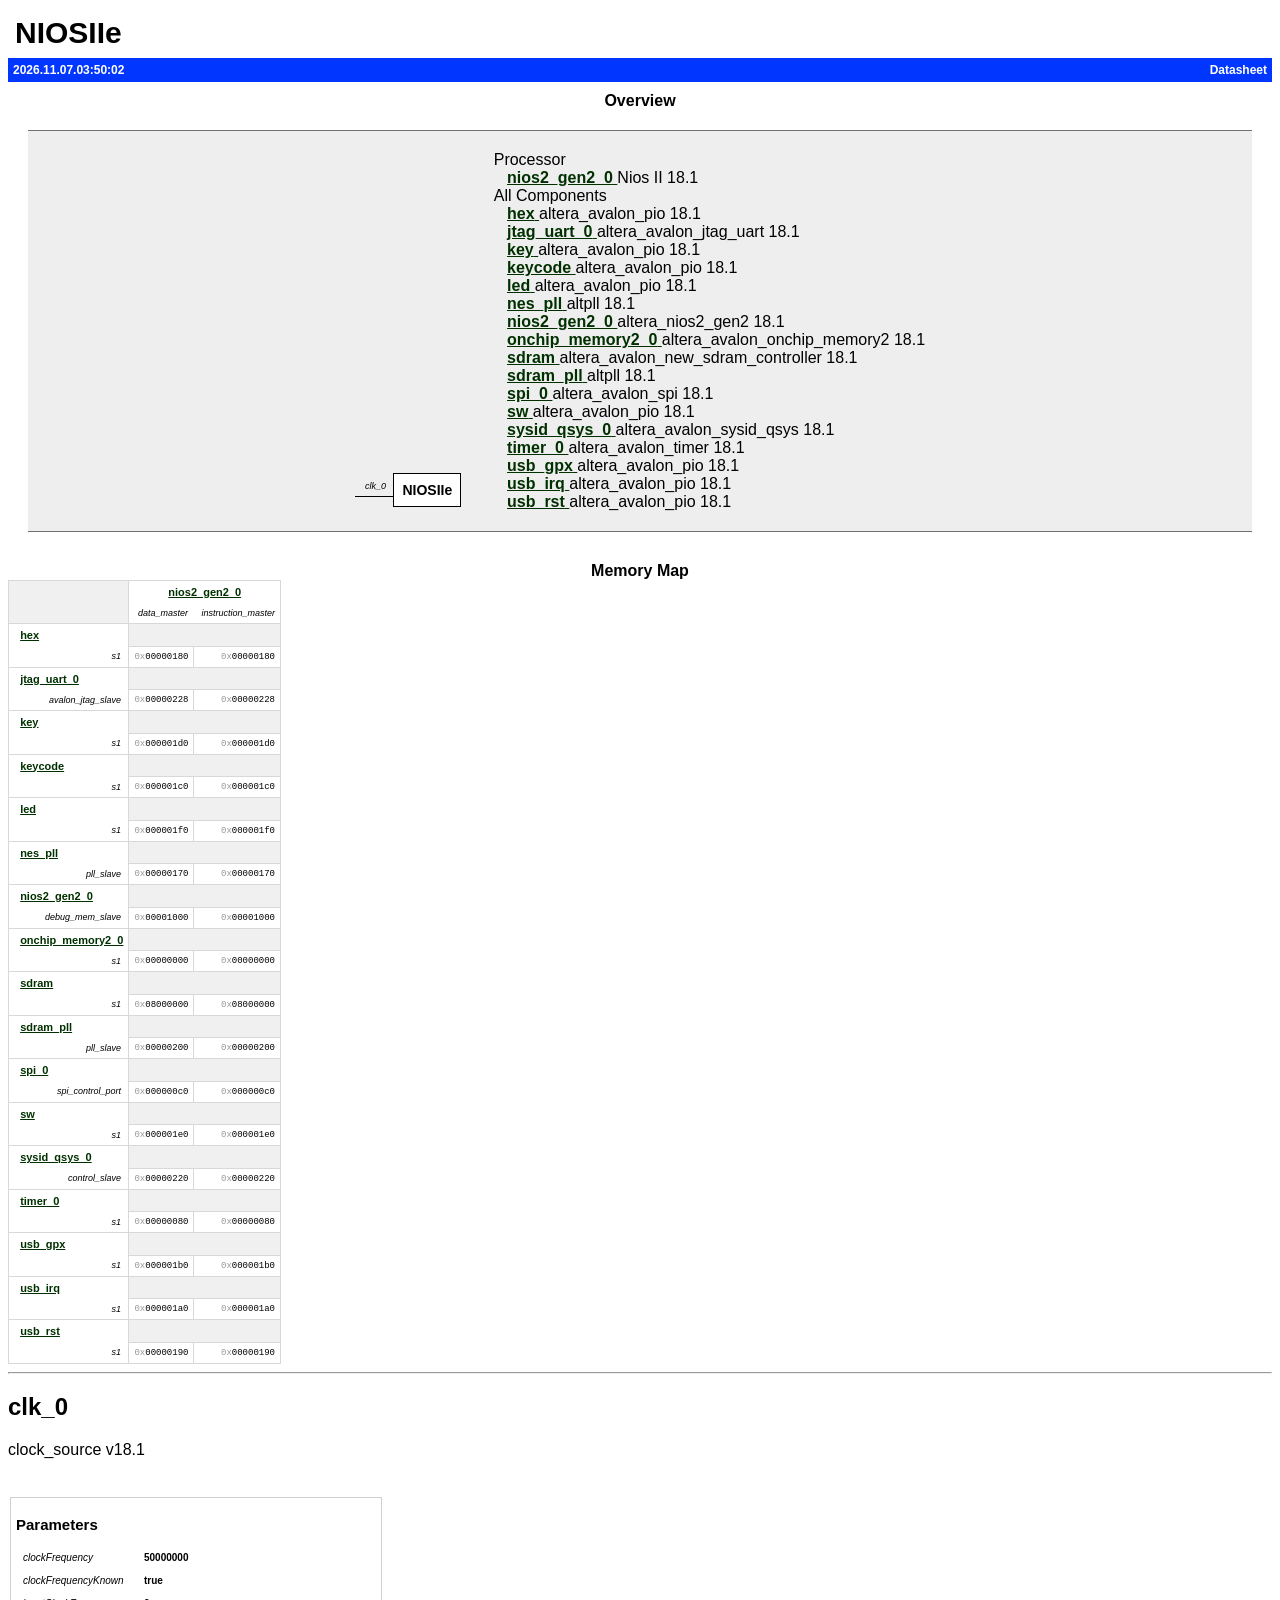
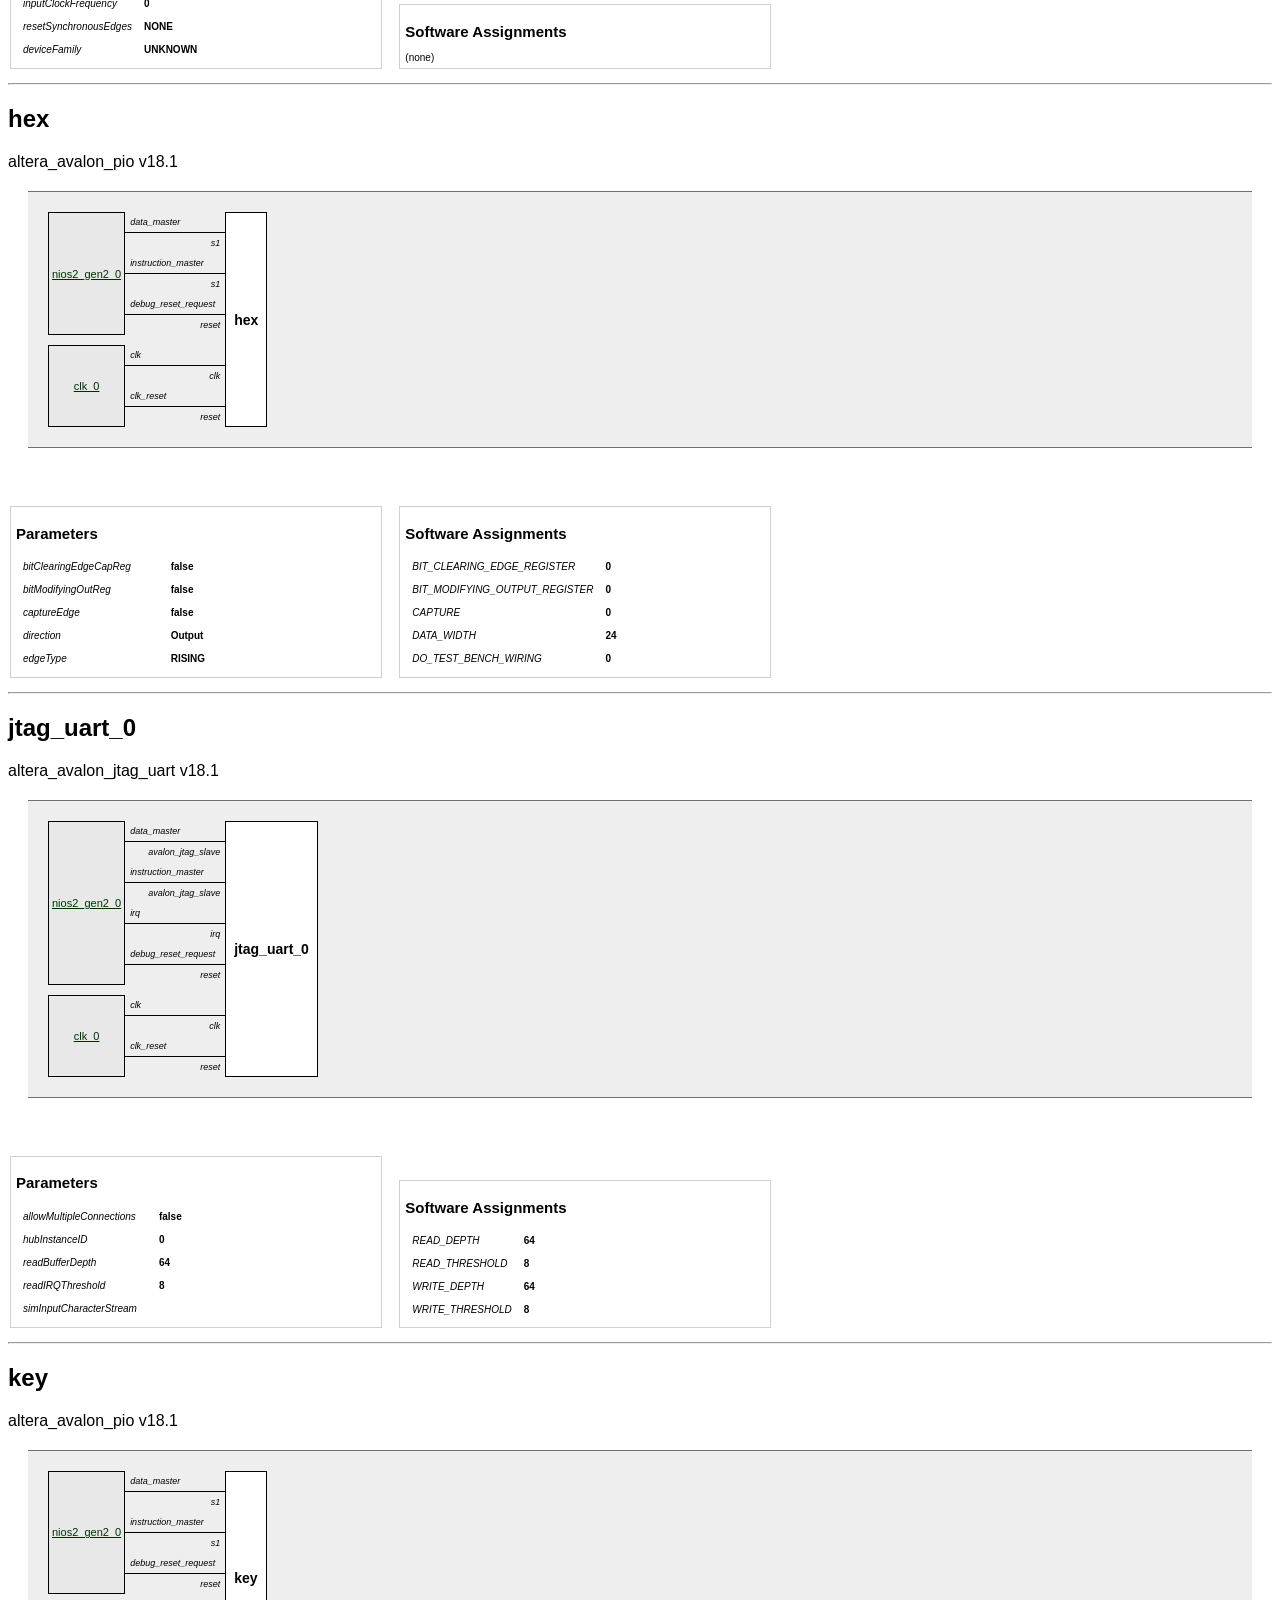
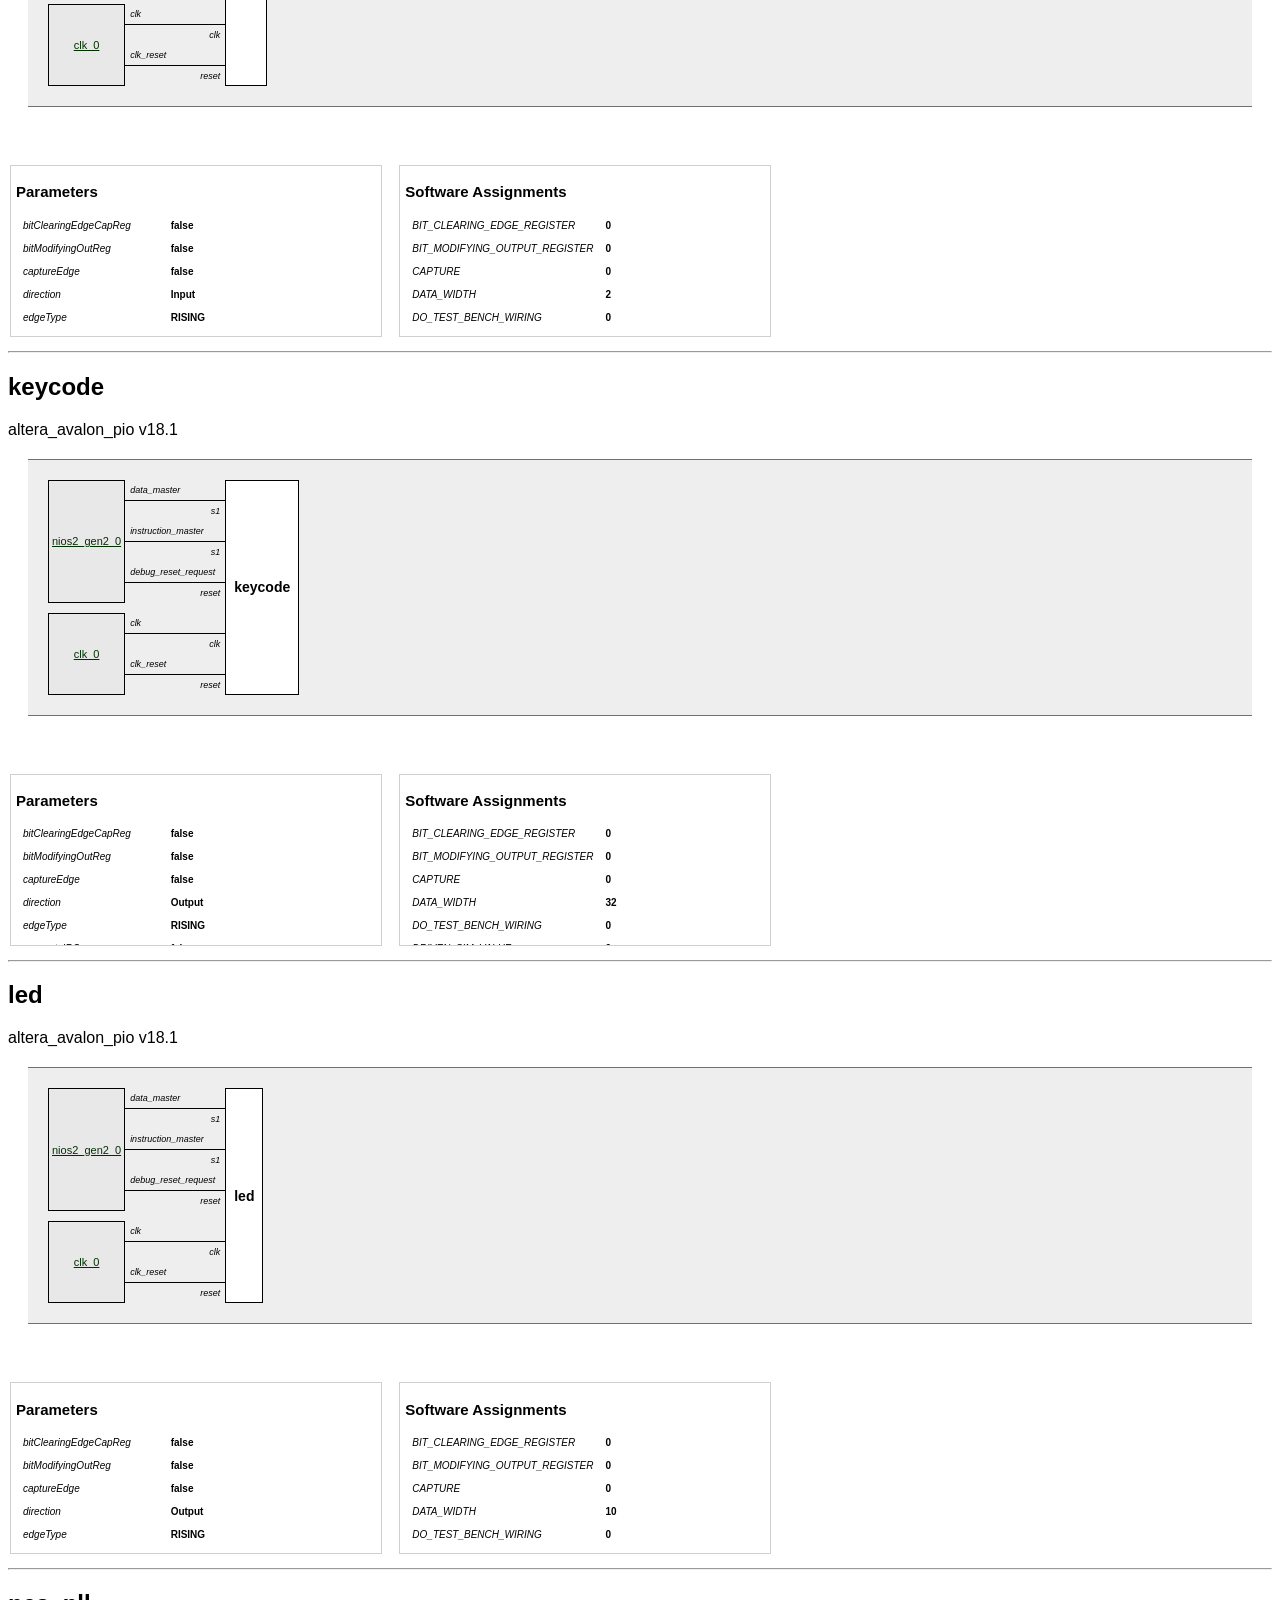
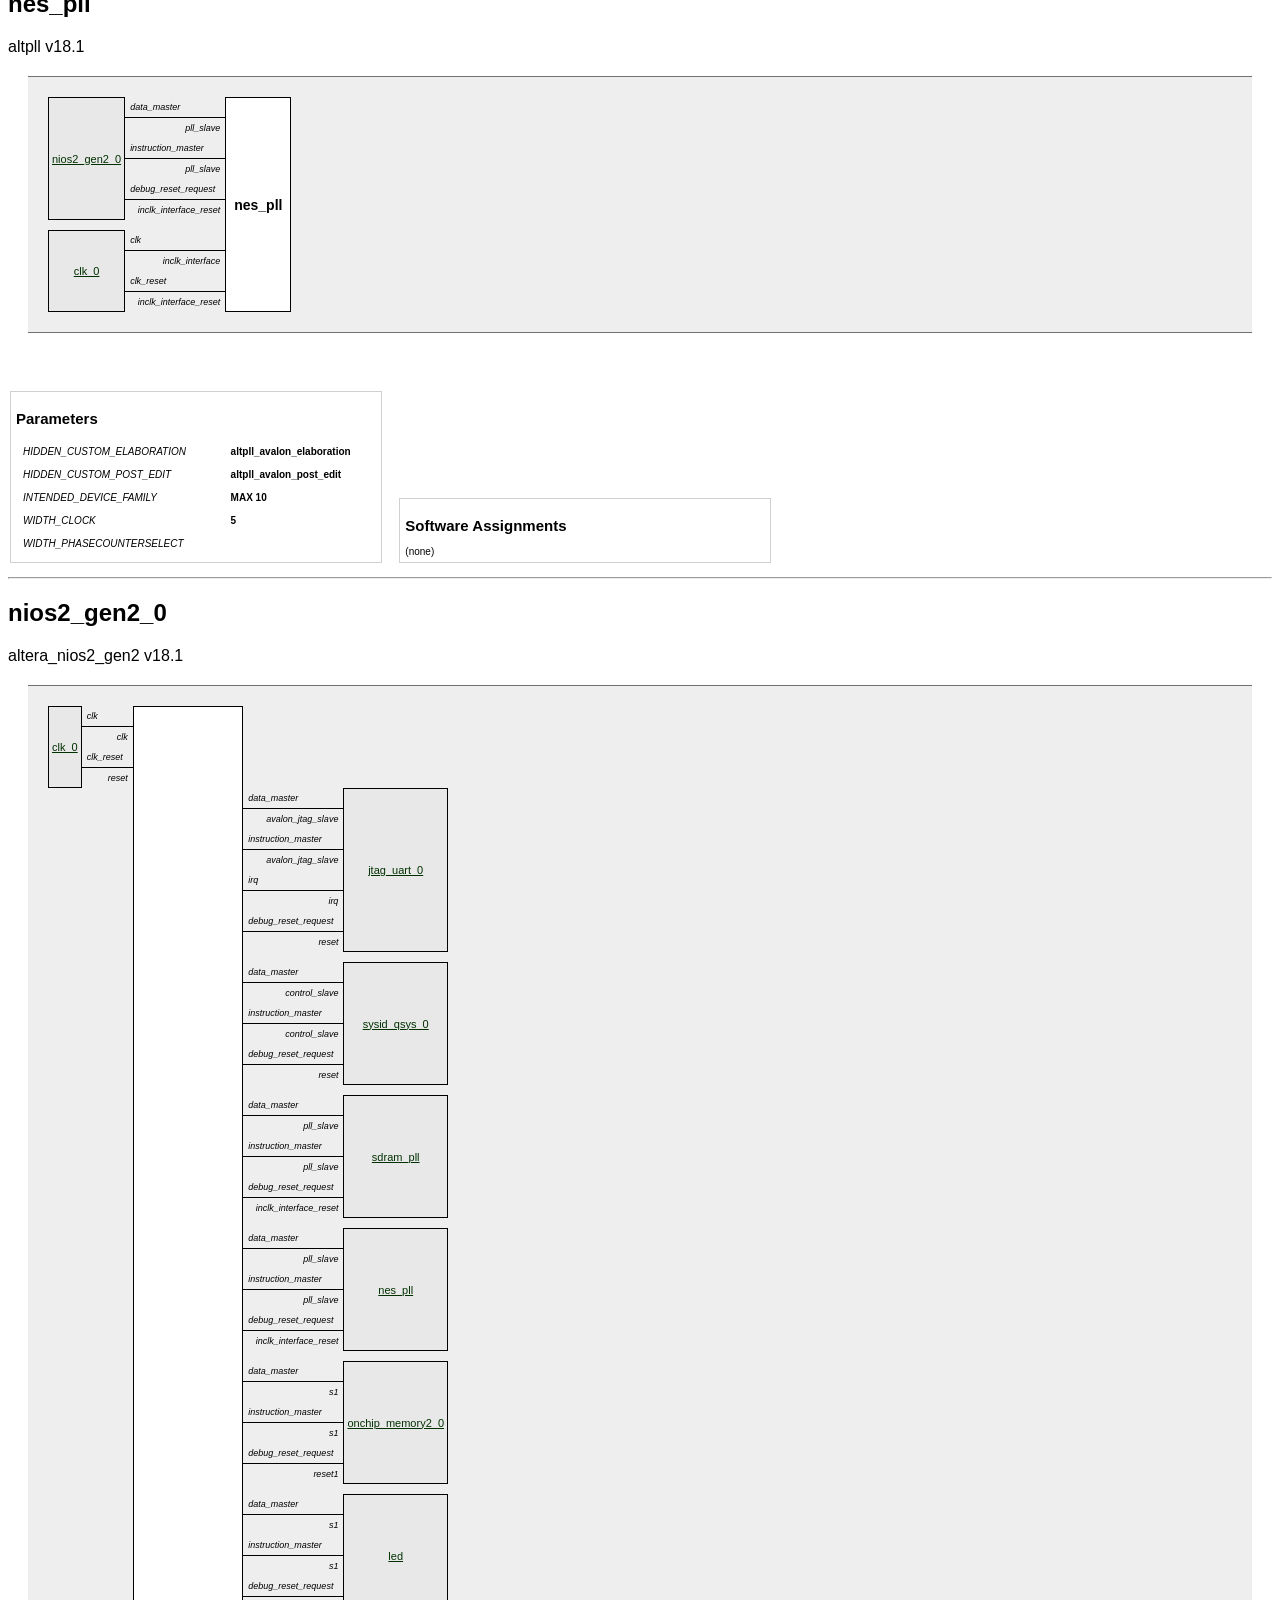
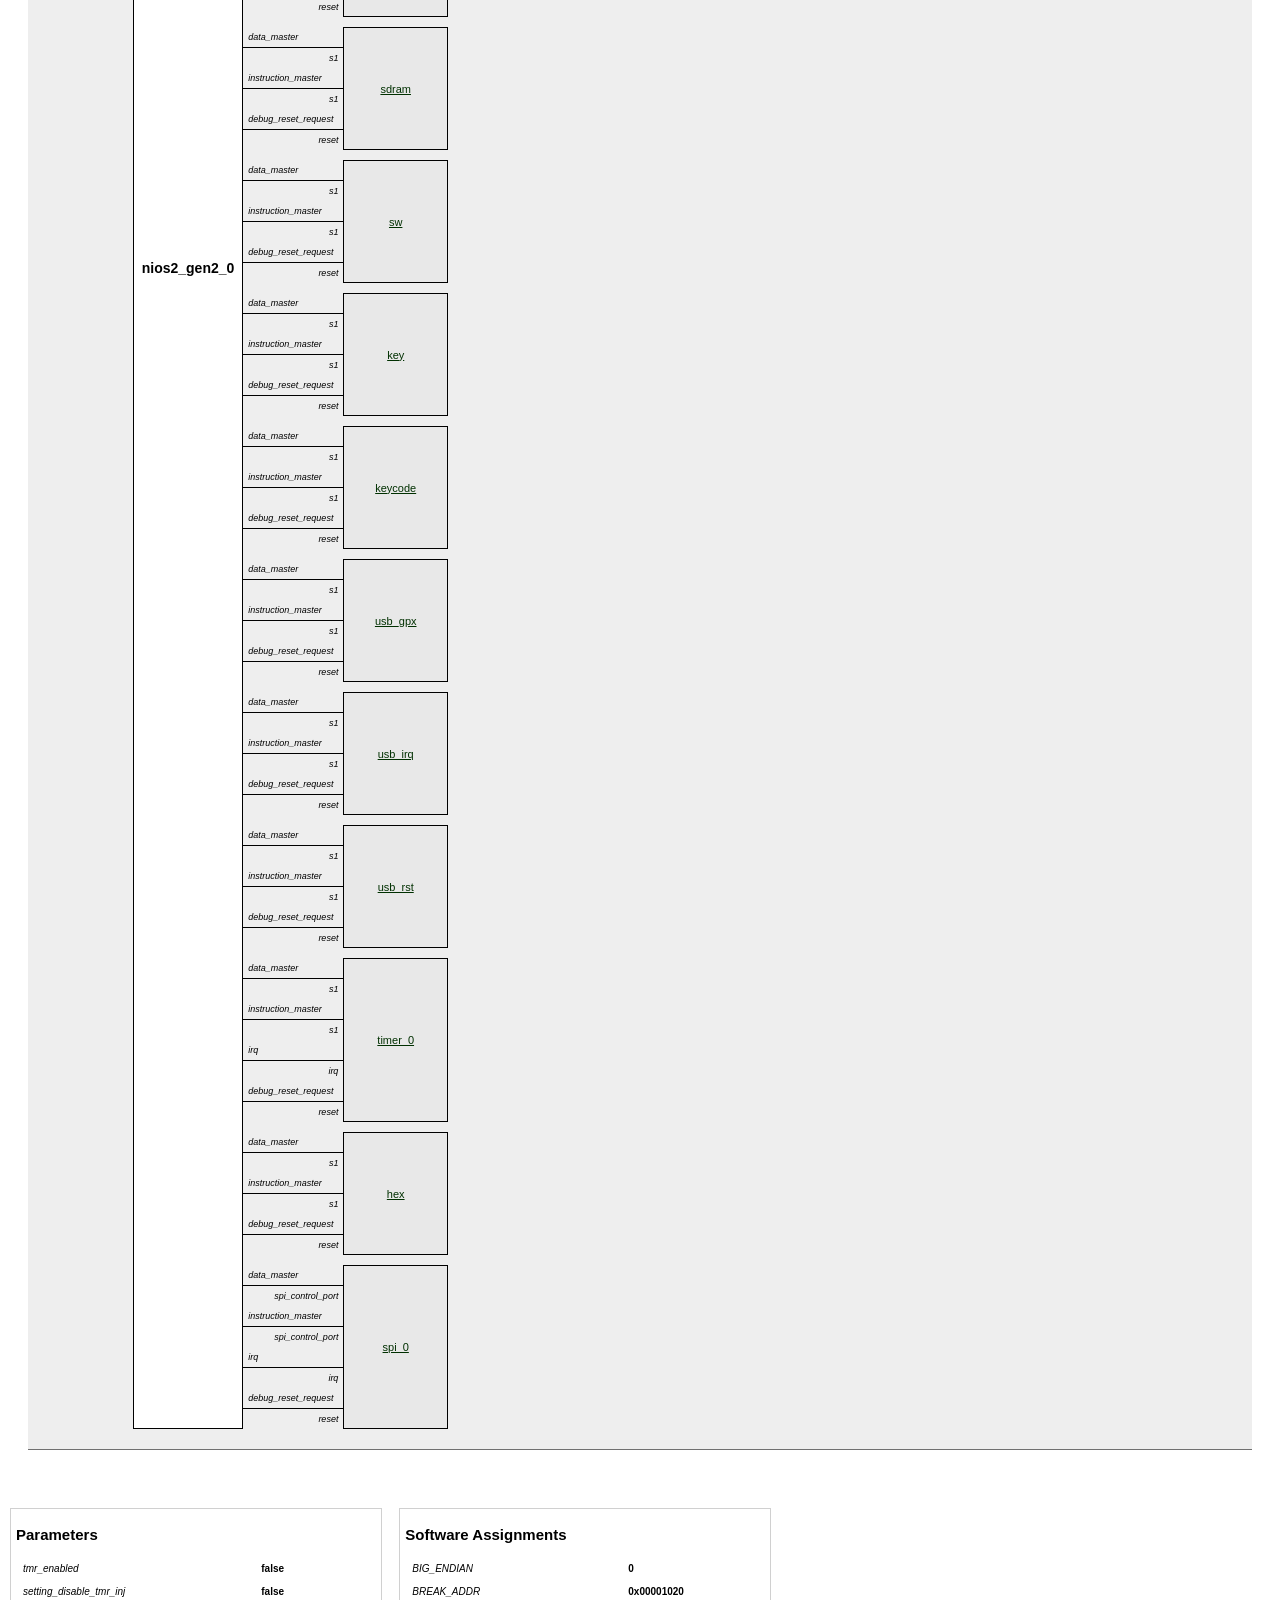
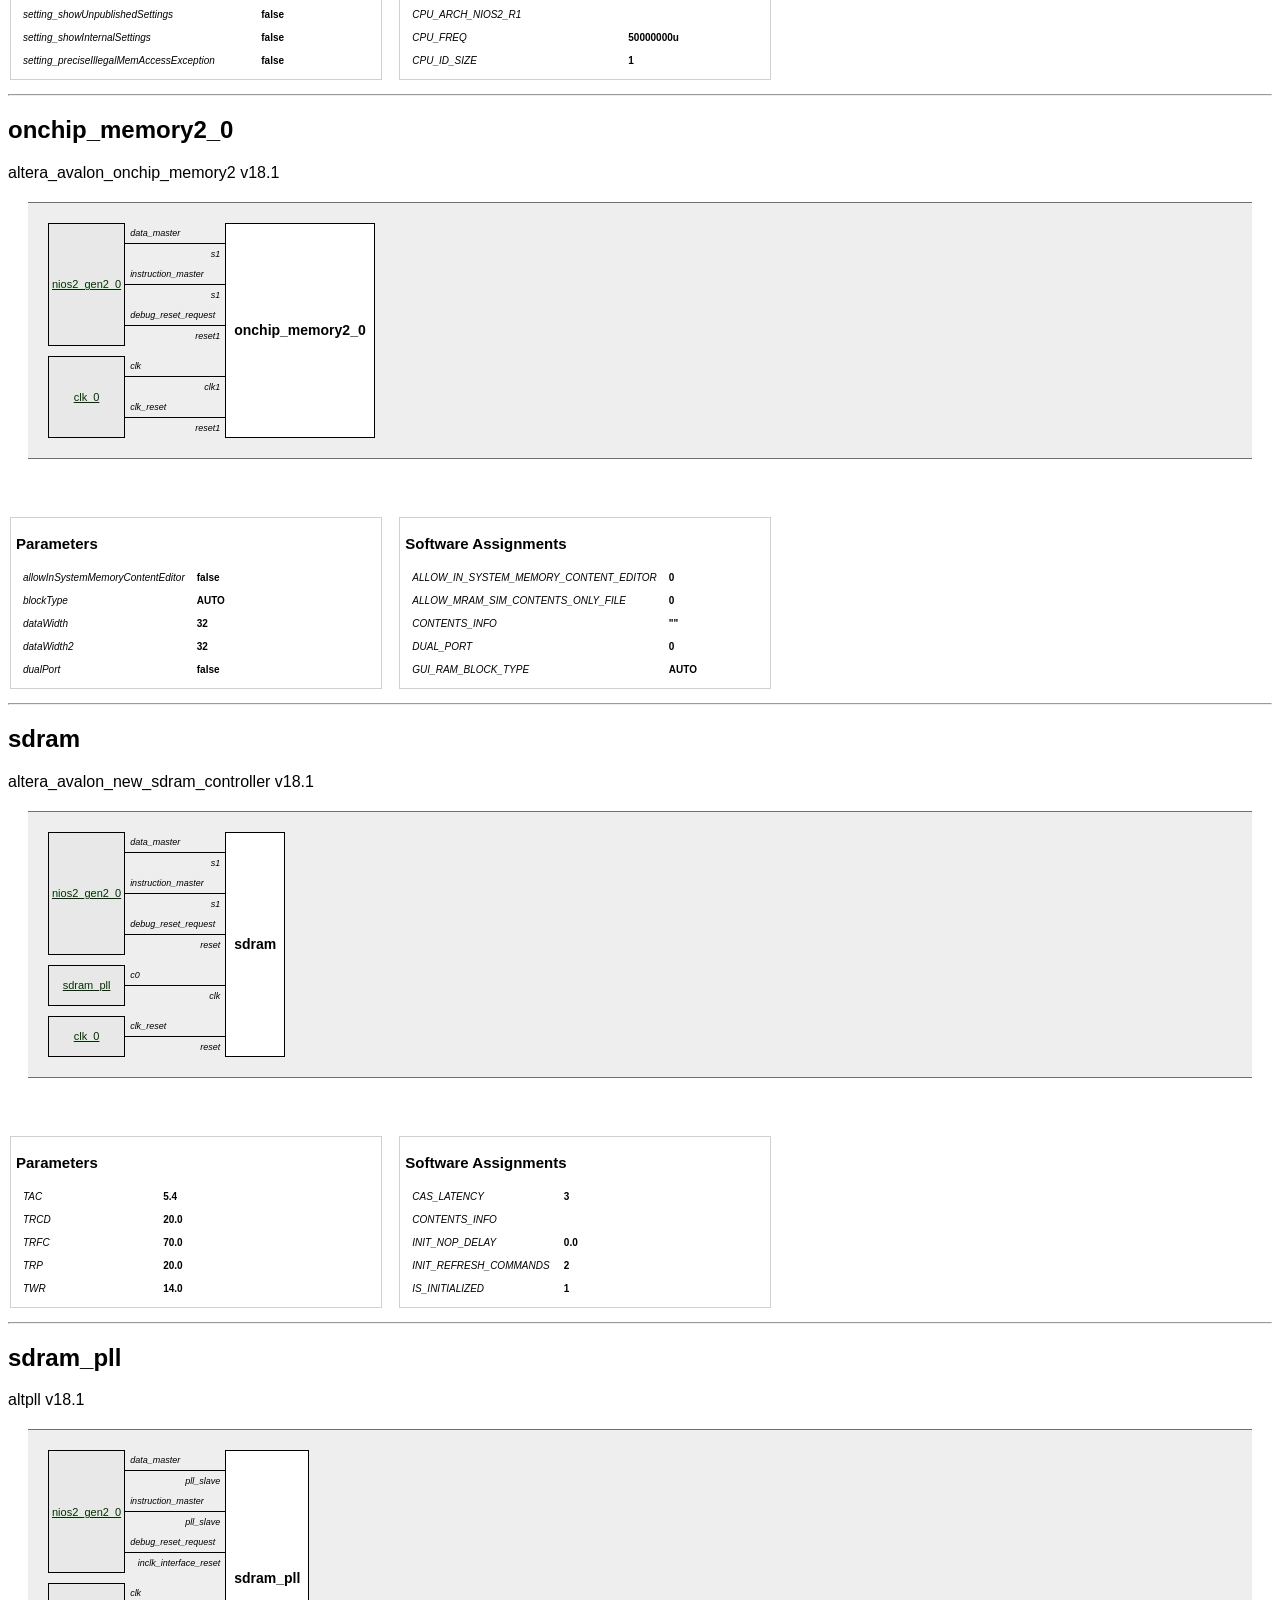
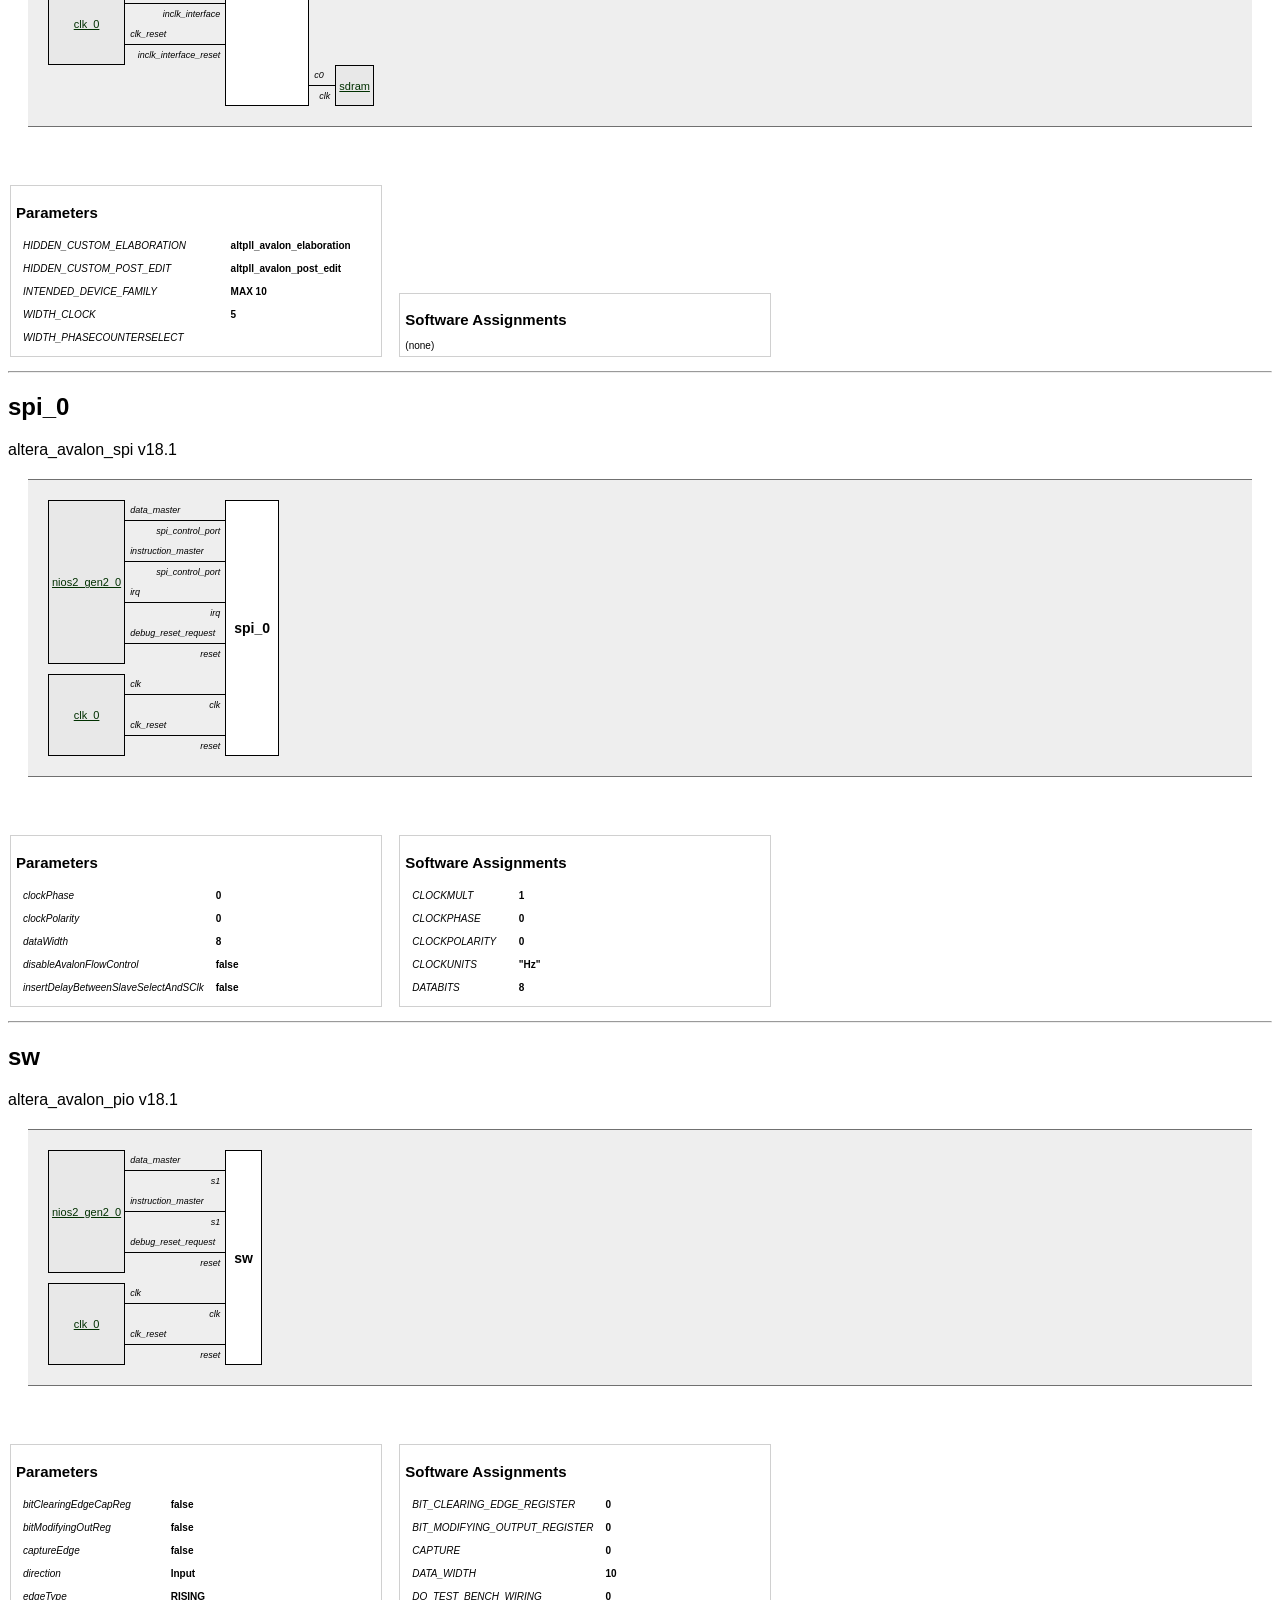
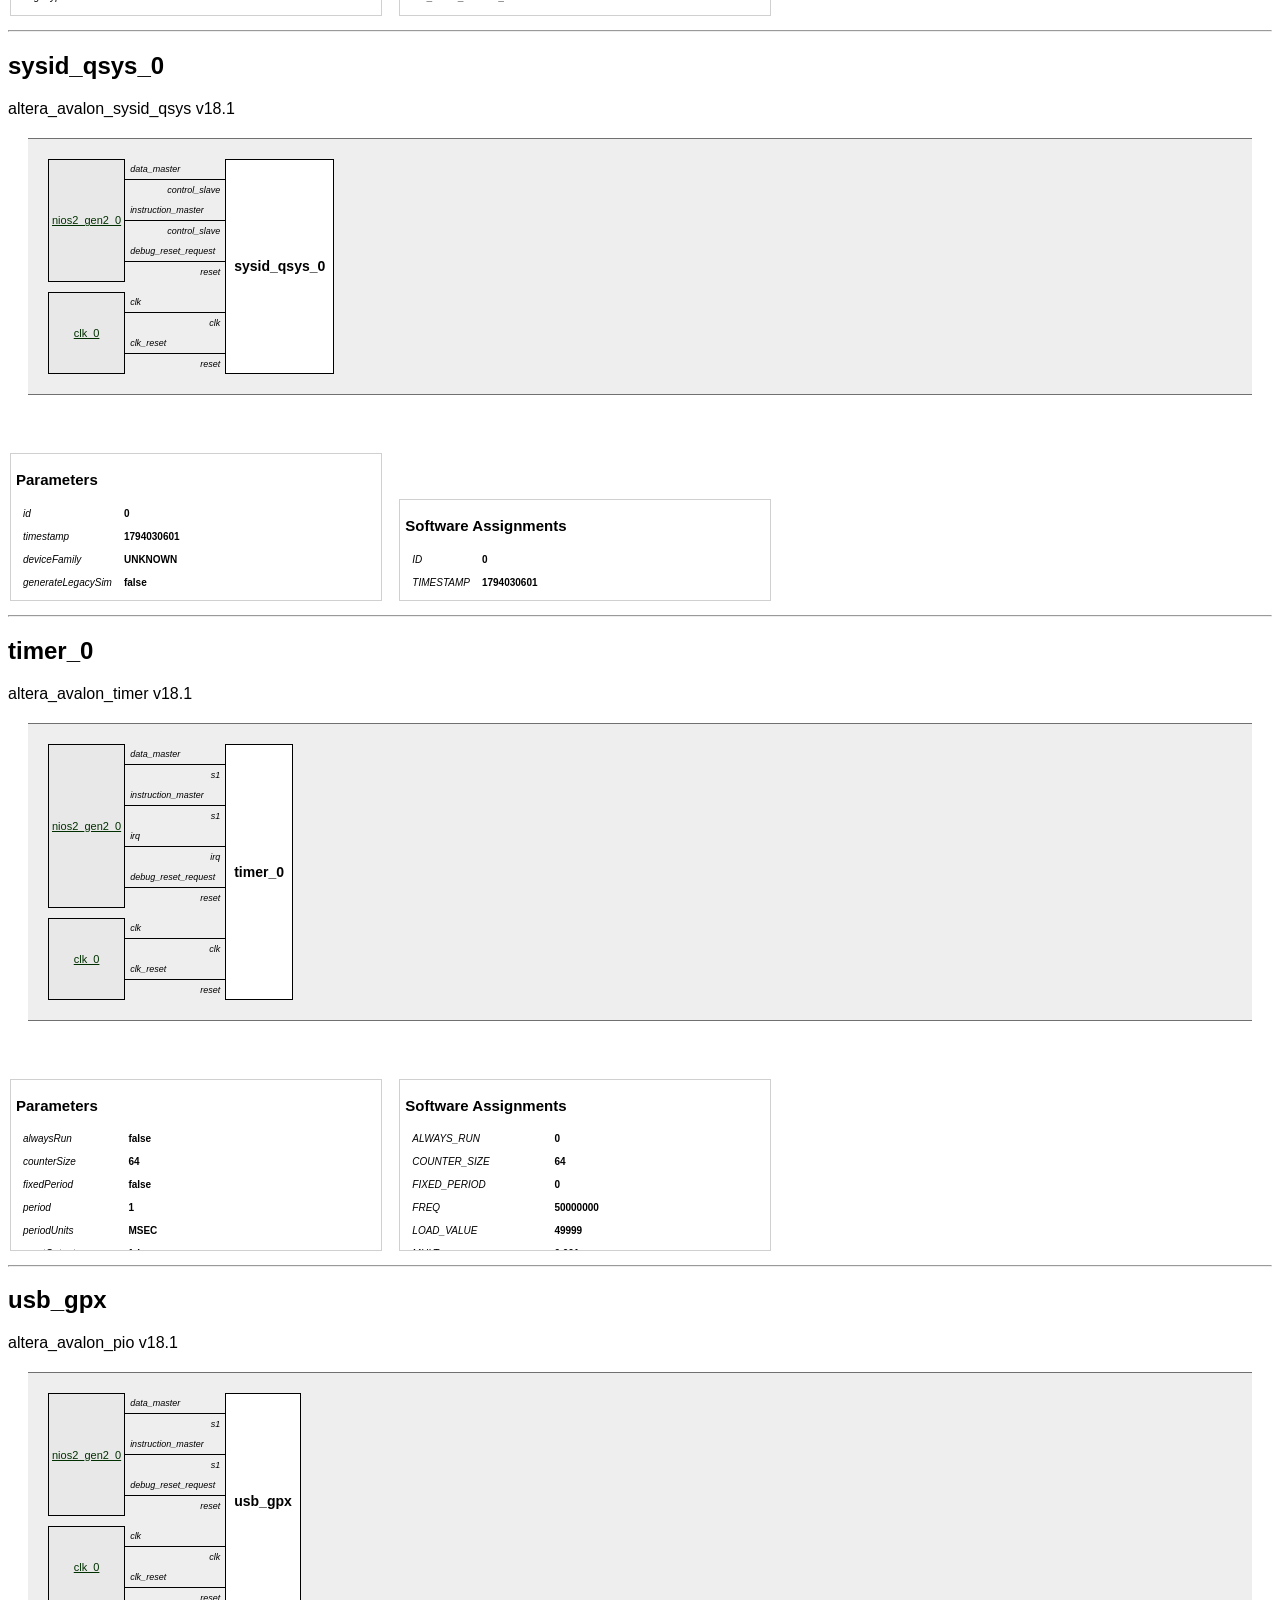
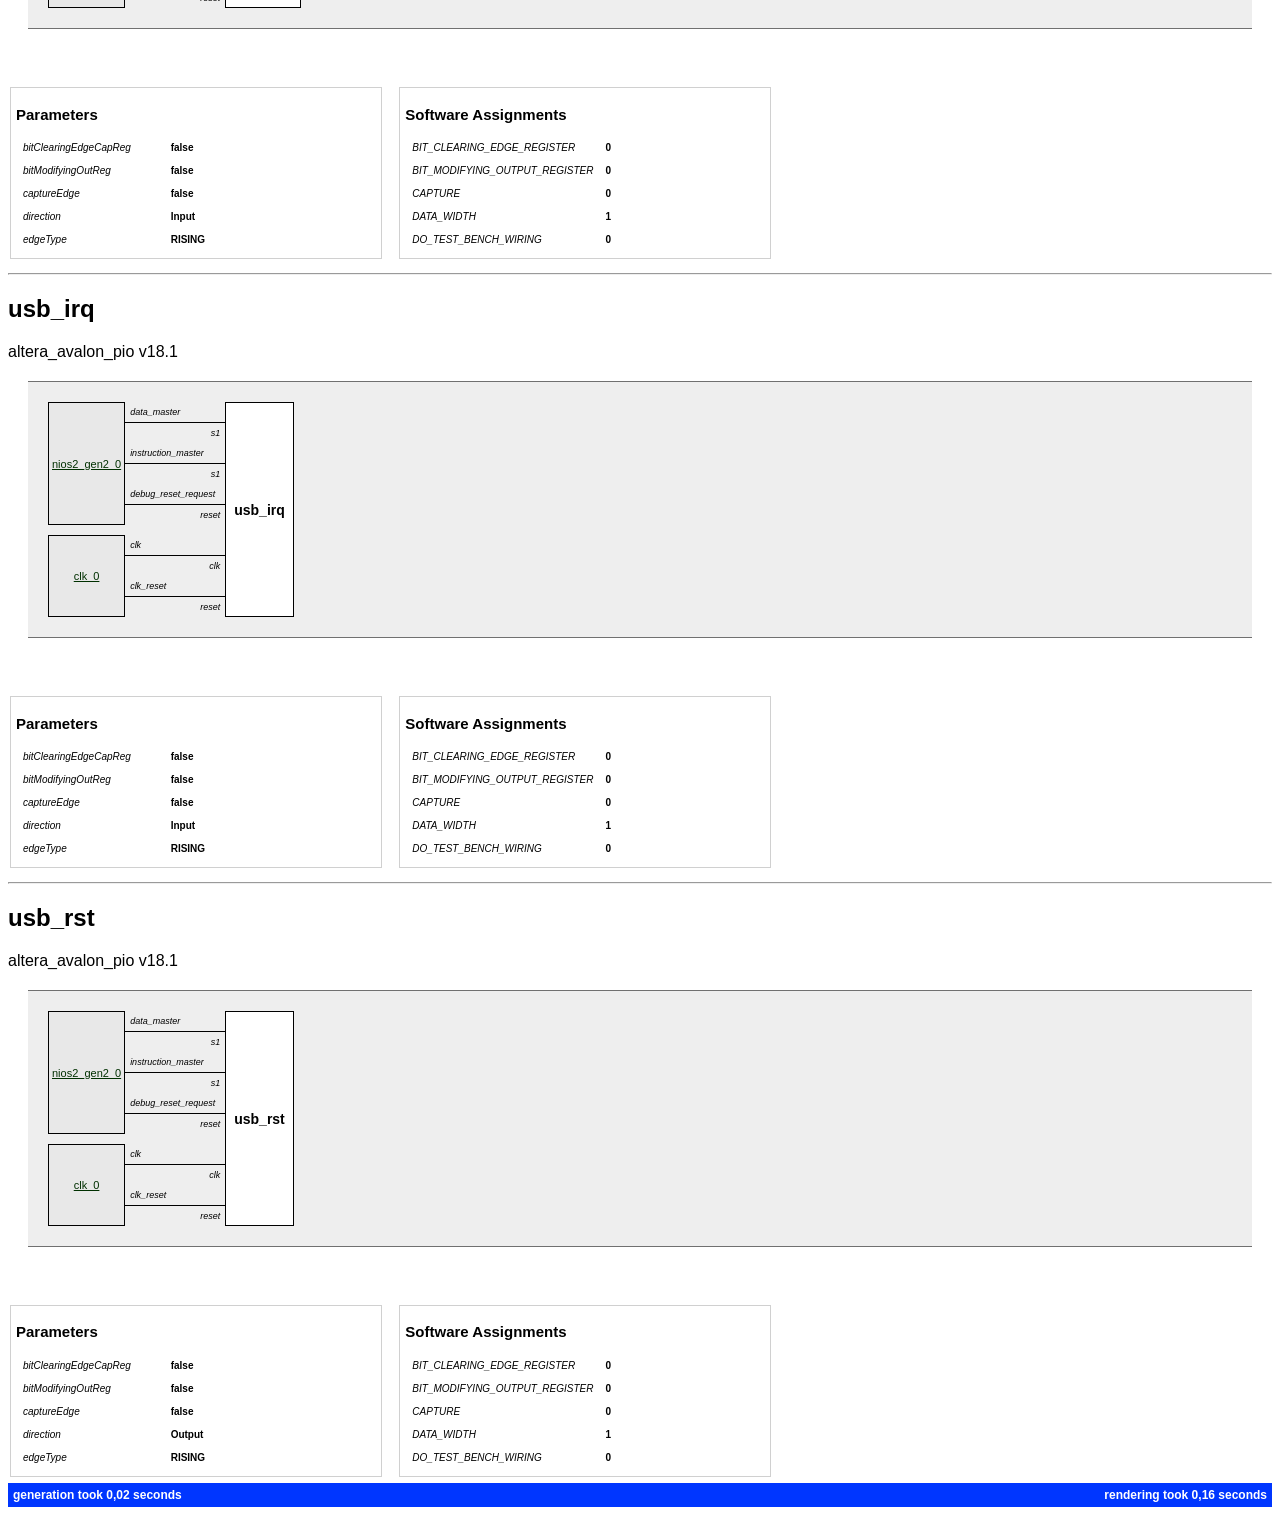
<file: qsys/NIOSIIe/NIOSIIe.html>
<!DOCTYPE HTML PUBLIC "-//W3C//DTD HTML 4.0 Transitional//EN">

<html xmlns="http://www.w3.org/1999/xhtml">
 <head>
  <title>datasheet for NIOSIIe</title>
  <style type="text/css">
body { font-family:arial ;}
a { text-decoration:underline ; color:#003000 ;}
a:hover { text-decoration:underline ; color:0030f0 ;}
td { padding : 5px ;}
table.topTitle { width:100% ;}
table.topTitle td.l { text-align:left ; font-weight: bold ; font-size:30px ;}
table.topTitle td.r { text-align:right ; font-weight: bold ; font-size:16px ;}
table.blueBar { width : 100% ; border-spacing : 0px ;}
table.blueBar td { background:#0036ff ; font-size:12px ; color : white ; text-align : left ; font-weight : bold ;}
table.blueBar td.l { text-align : left ;}
table.blueBar td.r { text-align : right ;}
table.items { width:100% ; border-collapse:collapse ;}
table.items td.label { font-weight:bold ; font-size:16px ; vertical-align:top ;}
table.items td.mono { font-family:courier ; font-size:12px ; white-space:pre ;}
div.label { font-weight:bold ; font-size:16px ; vertical-align:top ; text-align:center ;}
table.grid { border-collapse:collapse ;}
table.grid td { border:1px solid #bbb ; font-size:12px ;}
body { font-family:arial ;}
table.x { font-family:courier ; border-collapse:collapse ; padding:2px ;}
table.x td { border:1px solid #bbb ;}
td.tableTitle { font-weight:bold ; text-align:center ;}
table.grid { border-collapse:collapse ;}
table.grid td { border:1px solid #bbb ;}
table.grid td.tableTitle { font-weight:bold ; text-align:center ;}
table.mmap { border-collapse:collapse ; text-size:11px ; border:1px solid #d8d8d8 ;}
table.mmap td { border-color:#d8d8d8 ; border-width:1px ; border-style:solid ;}
table.mmap td.empty { border-style:none ; background-color:#f0f0f0 ;}
table.mmap td.slavemodule { text-align:left ; font-size:11px ; border-style:solid solid none solid ;}
table.mmap td.slavem { text-align:right ; font-size:9px ; font-style:italic ; border-style:none solid none solid ;}
table.mmap td.slaveb { text-align:right ; font-size:9px ; font-style:italic ; border-style:none solid solid solid ;}
table.mmap td.mastermodule { text-align:center ; font-size:11px ; border-style:solid solid none solid ;}
table.mmap td.masterlr { text-align:center ; font-size:9px ; font-style:italic ; border-style:none solid solid solid ;}
table.mmap td.masterl { text-align:center ; font-size:9px ; font-style:italic ; border-style:none none solid solid ;}
table.mmap td.masterm { text-align:center ; font-size:9px ; font-style:italic ; border-style:none none solid none ;}
table.mmap td.masterr { text-align:center ; font-size:9px ; font-style:italic ; border-style:none solid solid none ;}
table.mmap td.addr { font-family:courier ; font-size:9px ; text-align:right ;}
table.connectionboxes { border-collapse:separate ; border-spacing:0px ; font-family:arial ;}
table.connectionboxes td.from { border-bottom:1px solid black ; font-size:9px ; font-style:italic ; vertical-align:bottom ; text-align:left ;}
table.connectionboxes td.to { font-size:9px ; font-style:italic ; vertical-align:top ; text-align:right ;}
table.connectionboxes td.lefthandwire { border-bottom:1px solid black ; font-size:9px ; font-style:italic ; vertical-align:bottom ; text-align:right ;}
table.connectionboxes td.righthandwire { border-bottom:1px solid black ; font-size:9px ; font-style:italic ; vertical-align:bottom ; text-align:left ;}
table.connectionboxes td.righthandlabel { font-size:11px ; vertical-align:bottom ; text-align:left ;}
table.connectionboxes td.neighbor { padding:3px ; border:1px solid black ; font-size: 11px ; background:#e8e8e8 ; vertical-align:center ; text-align:center ;}
table.connectionboxes td.main { padding:8px ; border:1px solid black ; font-size: 14px ; font-weight:bold ; background:#ffffff ; vertical-align:center ; text-align:center ;}
.parametersbox { border:1px solid #d0d0d0 ; display:inline-block ; max-height:160px ; overflow:auto ; width:360px ; font-size:10px ;}
.flowbox { display:inline-block ;}
.parametersbox table { font-size:10px ;}
td.parametername { font-style:italic ;}
td.parametervalue { font-weight:bold ;}
div.greydiv { vertical-align:top ; text-align:center ; background:#eeeeee ; border-top:1px solid #707070 ; border-bottom:1px solid #707070 ; padding:20px ; margin:20px ; width:auto ;}</style>
 </head>
 <body>
  <table class="topTitle">
   <tr>
    <td class="l">NIOSIIe</td>
    <td class="r">
     <br/>
     <br/>
    </td>
   </tr>
  </table>
  <table class="blueBar">
   <tr>
    <td class="l">2026.11.07.03:50:02</td>
    <td class="r">Datasheet</td>
   </tr>
  </table>
  <div style="width:100% ;  height:10px"> </div>
  <div class="label">Overview</div>
  <div class="greydiv">
   <div style="display:inline-block ; text-align:left">
    <table class="connectionboxes">
     <tr>
      <td class="lefthandwire">&#160;&#160;clk_0&#160;</td>
      <td class="main" rowspan="2">NIOSIIe</td>
     </tr>
     <tr style="height:6px">
      <td></td>
     </tr>
    </table>
   </div><span style="display:inline-block ; width:28px"> </span>
   <div style="display:inline-block ; text-align:left"><span>Processor
     <br/>&#160;&#160;
     <a href="#module_nios2_gen2_0"><b>nios2_gen2_0</b>
     </a> Nios II 18.1
     <br/>All Components
     <br/>&#160;&#160;
     <a href="#module_hex"><b>hex</b>
     </a> altera_avalon_pio 18.1
     <br/>&#160;&#160;
     <a href="#module_jtag_uart_0"><b>jtag_uart_0</b>
     </a> altera_avalon_jtag_uart 18.1
     <br/>&#160;&#160;
     <a href="#module_key"><b>key</b>
     </a> altera_avalon_pio 18.1
     <br/>&#160;&#160;
     <a href="#module_keycode"><b>keycode</b>
     </a> altera_avalon_pio 18.1
     <br/>&#160;&#160;
     <a href="#module_led"><b>led</b>
     </a> altera_avalon_pio 18.1
     <br/>&#160;&#160;
     <a href="#module_nes_pll"><b>nes_pll</b>
     </a> altpll 18.1
     <br/>&#160;&#160;
     <a href="#module_nios2_gen2_0"><b>nios2_gen2_0</b>
     </a> altera_nios2_gen2 18.1
     <br/>&#160;&#160;
     <a href="#module_onchip_memory2_0"><b>onchip_memory2_0</b>
     </a> altera_avalon_onchip_memory2 18.1
     <br/>&#160;&#160;
     <a href="#module_sdram"><b>sdram</b>
     </a> altera_avalon_new_sdram_controller 18.1
     <br/>&#160;&#160;
     <a href="#module_sdram_pll"><b>sdram_pll</b>
     </a> altpll 18.1
     <br/>&#160;&#160;
     <a href="#module_spi_0"><b>spi_0</b>
     </a> altera_avalon_spi 18.1
     <br/>&#160;&#160;
     <a href="#module_sw"><b>sw</b>
     </a> altera_avalon_pio 18.1
     <br/>&#160;&#160;
     <a href="#module_sysid_qsys_0"><b>sysid_qsys_0</b>
     </a> altera_avalon_sysid_qsys 18.1
     <br/>&#160;&#160;
     <a href="#module_timer_0"><b>timer_0</b>
     </a> altera_avalon_timer 18.1
     <br/>&#160;&#160;
     <a href="#module_usb_gpx"><b>usb_gpx</b>
     </a> altera_avalon_pio 18.1
     <br/>&#160;&#160;
     <a href="#module_usb_irq"><b>usb_irq</b>
     </a> altera_avalon_pio 18.1
     <br/>&#160;&#160;
     <a href="#module_usb_rst"><b>usb_rst</b>
     </a> altera_avalon_pio 18.1</span>
   </div>
  </div>
  <div style="width:100% ;  height:10px"> </div>
  <div class="label">Memory Map</div>
  <table class="mmap">
   <tr>
    <td class="empty" rowspan="2"></td>
    <td class="mastermodule" colspan="2">
     <a href="#module_nios2_gen2_0"><b>nios2_gen2_0</b>
     </a>
    </td>
   </tr>
   <tr>
    <td class="masterl">&#160;data_master</td>
    <td class="masterr">&#160;instruction_master</td>
   </tr>
   <tr>
    <td class="slavemodule">&#160;
     <a href="#module_hex"><b>hex</b>
     </a>
    </td>
    <td class="empty"></td>
    <td class="empty"></td>
   </tr>
   <tr>
    <td class="slaveb">s1&#160;</td>
    <td class="addr"><span style="color:#989898">0x</span>00000180</td>
    <td class="addr"><span style="color:#989898">0x</span>00000180</td>
   </tr>
   <tr>
    <td class="slavemodule">&#160;
     <a href="#module_jtag_uart_0"><b>jtag_uart_0</b>
     </a>
    </td>
    <td class="empty"></td>
    <td class="empty"></td>
   </tr>
   <tr>
    <td class="slaveb">avalon_jtag_slave&#160;</td>
    <td class="addr"><span style="color:#989898">0x</span>00000228</td>
    <td class="addr"><span style="color:#989898">0x</span>00000228</td>
   </tr>
   <tr>
    <td class="slavemodule">&#160;
     <a href="#module_key"><b>key</b>
     </a>
    </td>
    <td class="empty"></td>
    <td class="empty"></td>
   </tr>
   <tr>
    <td class="slaveb">s1&#160;</td>
    <td class="addr"><span style="color:#989898">0x</span>000001d0</td>
    <td class="addr"><span style="color:#989898">0x</span>000001d0</td>
   </tr>
   <tr>
    <td class="slavemodule">&#160;
     <a href="#module_keycode"><b>keycode</b>
     </a>
    </td>
    <td class="empty"></td>
    <td class="empty"></td>
   </tr>
   <tr>
    <td class="slaveb">s1&#160;</td>
    <td class="addr"><span style="color:#989898">0x</span>000001c0</td>
    <td class="addr"><span style="color:#989898">0x</span>000001c0</td>
   </tr>
   <tr>
    <td class="slavemodule">&#160;
     <a href="#module_led"><b>led</b>
     </a>
    </td>
    <td class="empty"></td>
    <td class="empty"></td>
   </tr>
   <tr>
    <td class="slaveb">s1&#160;</td>
    <td class="addr"><span style="color:#989898">0x</span>000001f0</td>
    <td class="addr"><span style="color:#989898">0x</span>000001f0</td>
   </tr>
   <tr>
    <td class="slavemodule">&#160;
     <a href="#module_nes_pll"><b>nes_pll</b>
     </a>
    </td>
    <td class="empty"></td>
    <td class="empty"></td>
   </tr>
   <tr>
    <td class="slaveb">pll_slave&#160;</td>
    <td class="addr"><span style="color:#989898">0x</span>00000170</td>
    <td class="addr"><span style="color:#989898">0x</span>00000170</td>
   </tr>
   <tr>
    <td class="slavemodule">&#160;
     <a href="#module_nios2_gen2_0"><b>nios2_gen2_0</b>
     </a>
    </td>
    <td class="empty"></td>
    <td class="empty"></td>
   </tr>
   <tr>
    <td class="slaveb">debug_mem_slave&#160;</td>
    <td class="addr"><span style="color:#989898">0x</span>00001000</td>
    <td class="addr"><span style="color:#989898">0x</span>00001000</td>
   </tr>
   <tr>
    <td class="slavemodule">&#160;
     <a href="#module_onchip_memory2_0"><b>onchip_memory2_0</b>
     </a>
    </td>
    <td class="empty"></td>
    <td class="empty"></td>
   </tr>
   <tr>
    <td class="slaveb">s1&#160;</td>
    <td class="addr"><span style="color:#989898">0x</span>00000000</td>
    <td class="addr"><span style="color:#989898">0x</span>00000000</td>
   </tr>
   <tr>
    <td class="slavemodule">&#160;
     <a href="#module_sdram"><b>sdram</b>
     </a>
    </td>
    <td class="empty"></td>
    <td class="empty"></td>
   </tr>
   <tr>
    <td class="slaveb">s1&#160;</td>
    <td class="addr"><span style="color:#989898">0x</span>08000000</td>
    <td class="addr"><span style="color:#989898">0x</span>08000000</td>
   </tr>
   <tr>
    <td class="slavemodule">&#160;
     <a href="#module_sdram_pll"><b>sdram_pll</b>
     </a>
    </td>
    <td class="empty"></td>
    <td class="empty"></td>
   </tr>
   <tr>
    <td class="slaveb">pll_slave&#160;</td>
    <td class="addr"><span style="color:#989898">0x</span>00000200</td>
    <td class="addr"><span style="color:#989898">0x</span>00000200</td>
   </tr>
   <tr>
    <td class="slavemodule">&#160;
     <a href="#module_spi_0"><b>spi_0</b>
     </a>
    </td>
    <td class="empty"></td>
    <td class="empty"></td>
   </tr>
   <tr>
    <td class="slaveb">spi_control_port&#160;</td>
    <td class="addr"><span style="color:#989898">0x</span>000000c0</td>
    <td class="addr"><span style="color:#989898">0x</span>000000c0</td>
   </tr>
   <tr>
    <td class="slavemodule">&#160;
     <a href="#module_sw"><b>sw</b>
     </a>
    </td>
    <td class="empty"></td>
    <td class="empty"></td>
   </tr>
   <tr>
    <td class="slaveb">s1&#160;</td>
    <td class="addr"><span style="color:#989898">0x</span>000001e0</td>
    <td class="addr"><span style="color:#989898">0x</span>000001e0</td>
   </tr>
   <tr>
    <td class="slavemodule">&#160;
     <a href="#module_sysid_qsys_0"><b>sysid_qsys_0</b>
     </a>
    </td>
    <td class="empty"></td>
    <td class="empty"></td>
   </tr>
   <tr>
    <td class="slaveb">control_slave&#160;</td>
    <td class="addr"><span style="color:#989898">0x</span>00000220</td>
    <td class="addr"><span style="color:#989898">0x</span>00000220</td>
   </tr>
   <tr>
    <td class="slavemodule">&#160;
     <a href="#module_timer_0"><b>timer_0</b>
     </a>
    </td>
    <td class="empty"></td>
    <td class="empty"></td>
   </tr>
   <tr>
    <td class="slaveb">s1&#160;</td>
    <td class="addr"><span style="color:#989898">0x</span>00000080</td>
    <td class="addr"><span style="color:#989898">0x</span>00000080</td>
   </tr>
   <tr>
    <td class="slavemodule">&#160;
     <a href="#module_usb_gpx"><b>usb_gpx</b>
     </a>
    </td>
    <td class="empty"></td>
    <td class="empty"></td>
   </tr>
   <tr>
    <td class="slaveb">s1&#160;</td>
    <td class="addr"><span style="color:#989898">0x</span>000001b0</td>
    <td class="addr"><span style="color:#989898">0x</span>000001b0</td>
   </tr>
   <tr>
    <td class="slavemodule">&#160;
     <a href="#module_usb_irq"><b>usb_irq</b>
     </a>
    </td>
    <td class="empty"></td>
    <td class="empty"></td>
   </tr>
   <tr>
    <td class="slaveb">s1&#160;</td>
    <td class="addr"><span style="color:#989898">0x</span>000001a0</td>
    <td class="addr"><span style="color:#989898">0x</span>000001a0</td>
   </tr>
   <tr>
    <td class="slavemodule">&#160;
     <a href="#module_usb_rst"><b>usb_rst</b>
     </a>
    </td>
    <td class="empty"></td>
    <td class="empty"></td>
   </tr>
   <tr>
    <td class="slaveb">s1&#160;</td>
    <td class="addr"><span style="color:#989898">0x</span>00000190</td>
    <td class="addr"><span style="color:#989898">0x</span>00000190</td>
   </tr>
  </table>
  <a name="module_clk_0"> </a>
  <div>
   <hr/>
   <h2>clk_0</h2>clock_source v18.1
   <br/>
   <br/>
   <br/>
   <table class="flowbox">
    <tr>
     <td class="parametersbox">
      <h2>Parameters</h2>
      <table>
       <tr>
        <td class="parametername">clockFrequency</td>
        <td class="parametervalue">50000000</td>
       </tr>
       <tr>
        <td class="parametername">clockFrequencyKnown</td>
        <td class="parametervalue">true</td>
       </tr>
       <tr>
        <td class="parametername">inputClockFrequency</td>
        <td class="parametervalue">0</td>
       </tr>
       <tr>
        <td class="parametername">resetSynchronousEdges</td>
        <td class="parametervalue">NONE</td>
       </tr>
       <tr>
        <td class="parametername">deviceFamily</td>
        <td class="parametervalue">UNKNOWN</td>
       </tr>
       <tr>
        <td class="parametername">generateLegacySim</td>
        <td class="parametervalue">false</td>
       </tr>
      </table>
     </td>
    </tr>
   </table>&#160;&#160;
   <table class="flowbox">
    <tr>
     <td class="parametersbox">
      <h2>Software Assignments</h2>(none)</td>
    </tr>
   </table>
  </div>
  <a name="module_hex"> </a>
  <div>
   <hr/>
   <h2>hex</h2>altera_avalon_pio v18.1
   <br/>
   <div class="greydiv">
    <table class="connectionboxes">
     <tr>
      <td class="neighbor" rowspan="6">
       <a href="#module_nios2_gen2_0">nios2_gen2_0</a>
      </td>
      <td class="from">data_master&#160;&#160;</td>
      <td class="main" rowspan="11">hex</td>
     </tr>
     <tr>
      <td class="to">&#160;&#160;s1</td>
     </tr>
     <tr>
      <td class="from">instruction_master&#160;&#160;</td>
     </tr>
     <tr>
      <td class="to">&#160;&#160;s1</td>
     </tr>
     <tr>
      <td class="from">debug_reset_request&#160;&#160;</td>
     </tr>
     <tr>
      <td class="to">&#160;&#160;reset</td>
     </tr>
     <tr style="height:6px">
      <td></td>
     </tr>
     <tr>
      <td class="neighbor" rowspan="4">
       <a href="#module_clk_0">clk_0</a>
      </td>
      <td class="from">clk&#160;&#160;</td>
     </tr>
     <tr>
      <td class="to">&#160;&#160;clk</td>
     </tr>
     <tr>
      <td class="from">clk_reset&#160;&#160;</td>
     </tr>
     <tr>
      <td class="to">&#160;&#160;reset</td>
     </tr>
    </table>
   </div>
   <br/>
   <br/>
   <table class="flowbox">
    <tr>
     <td class="parametersbox">
      <h2>Parameters</h2>
      <table>
       <tr>
        <td class="parametername">bitClearingEdgeCapReg</td>
        <td class="parametervalue">false</td>
       </tr>
       <tr>
        <td class="parametername">bitModifyingOutReg</td>
        <td class="parametervalue">false</td>
       </tr>
       <tr>
        <td class="parametername">captureEdge</td>
        <td class="parametervalue">false</td>
       </tr>
       <tr>
        <td class="parametername">direction</td>
        <td class="parametervalue">Output</td>
       </tr>
       <tr>
        <td class="parametername">edgeType</td>
        <td class="parametervalue">RISING</td>
       </tr>
       <tr>
        <td class="parametername">generateIRQ</td>
        <td class="parametervalue">false</td>
       </tr>
       <tr>
        <td class="parametername">irqType</td>
        <td class="parametervalue">LEVEL</td>
       </tr>
       <tr>
        <td class="parametername">resetValue</td>
        <td class="parametervalue">0</td>
       </tr>
       <tr>
        <td class="parametername">simDoTestBenchWiring</td>
        <td class="parametervalue">false</td>
       </tr>
       <tr>
        <td class="parametername">simDrivenValue</td>
        <td class="parametervalue">0</td>
       </tr>
       <tr>
        <td class="parametername">width</td>
        <td class="parametervalue">24</td>
       </tr>
       <tr>
        <td class="parametername">clockRate</td>
        <td class="parametervalue">50000000</td>
       </tr>
       <tr>
        <td class="parametername">derived_has_tri</td>
        <td class="parametervalue">false</td>
       </tr>
       <tr>
        <td class="parametername">derived_has_out</td>
        <td class="parametervalue">true</td>
       </tr>
       <tr>
        <td class="parametername">derived_has_in</td>
        <td class="parametervalue">false</td>
       </tr>
       <tr>
        <td class="parametername">derived_do_test_bench_wiring</td>
        <td class="parametervalue">false</td>
       </tr>
       <tr>
        <td class="parametername">derived_capture</td>
        <td class="parametervalue">false</td>
       </tr>
       <tr>
        <td class="parametername">derived_edge_type</td>
        <td class="parametervalue">NONE</td>
       </tr>
       <tr>
        <td class="parametername">derived_irq_type</td>
        <td class="parametervalue">NONE</td>
       </tr>
       <tr>
        <td class="parametername">derived_has_irq</td>
        <td class="parametervalue">false</td>
       </tr>
       <tr>
        <td class="parametername">deviceFamily</td>
        <td class="parametervalue">UNKNOWN</td>
       </tr>
       <tr>
        <td class="parametername">generateLegacySim</td>
        <td class="parametervalue">false</td>
       </tr>
      </table>
     </td>
    </tr>
   </table>&#160;&#160;
   <table class="flowbox">
    <tr>
     <td class="parametersbox">
      <h2>Software Assignments</h2>
      <table>
       <tr>
        <td class="parametername">BIT_CLEARING_EDGE_REGISTER</td>
        <td class="parametervalue">0</td>
       </tr>
       <tr>
        <td class="parametername">BIT_MODIFYING_OUTPUT_REGISTER</td>
        <td class="parametervalue">0</td>
       </tr>
       <tr>
        <td class="parametername">CAPTURE</td>
        <td class="parametervalue">0</td>
       </tr>
       <tr>
        <td class="parametername">DATA_WIDTH</td>
        <td class="parametervalue">24</td>
       </tr>
       <tr>
        <td class="parametername">DO_TEST_BENCH_WIRING</td>
        <td class="parametervalue">0</td>
       </tr>
       <tr>
        <td class="parametername">DRIVEN_SIM_VALUE</td>
        <td class="parametervalue">0</td>
       </tr>
       <tr>
        <td class="parametername">EDGE_TYPE</td>
        <td class="parametervalue">NONE</td>
       </tr>
       <tr>
        <td class="parametername">FREQ</td>
        <td class="parametervalue">50000000</td>
       </tr>
       <tr>
        <td class="parametername">HAS_IN</td>
        <td class="parametervalue">0</td>
       </tr>
       <tr>
        <td class="parametername">HAS_OUT</td>
        <td class="parametervalue">1</td>
       </tr>
       <tr>
        <td class="parametername">HAS_TRI</td>
        <td class="parametervalue">0</td>
       </tr>
       <tr>
        <td class="parametername">IRQ_TYPE</td>
        <td class="parametervalue">NONE</td>
       </tr>
       <tr>
        <td class="parametername">RESET_VALUE</td>
        <td class="parametervalue">0</td>
       </tr>
      </table>
     </td>
    </tr>
   </table>
  </div>
  <a name="module_jtag_uart_0"> </a>
  <div>
   <hr/>
   <h2>jtag_uart_0</h2>altera_avalon_jtag_uart v18.1
   <br/>
   <div class="greydiv">
    <table class="connectionboxes">
     <tr>
      <td class="neighbor" rowspan="8">
       <a href="#module_nios2_gen2_0">nios2_gen2_0</a>
      </td>
      <td class="from">data_master&#160;&#160;</td>
      <td class="main" rowspan="13">jtag_uart_0</td>
     </tr>
     <tr>
      <td class="to">&#160;&#160;avalon_jtag_slave</td>
     </tr>
     <tr>
      <td class="from">instruction_master&#160;&#160;</td>
     </tr>
     <tr>
      <td class="to">&#160;&#160;avalon_jtag_slave</td>
     </tr>
     <tr>
      <td class="from">irq&#160;&#160;</td>
     </tr>
     <tr>
      <td class="to">&#160;&#160;irq</td>
     </tr>
     <tr>
      <td class="from">debug_reset_request&#160;&#160;</td>
     </tr>
     <tr>
      <td class="to">&#160;&#160;reset</td>
     </tr>
     <tr style="height:6px">
      <td></td>
     </tr>
     <tr>
      <td class="neighbor" rowspan="4">
       <a href="#module_clk_0">clk_0</a>
      </td>
      <td class="from">clk&#160;&#160;</td>
     </tr>
     <tr>
      <td class="to">&#160;&#160;clk</td>
     </tr>
     <tr>
      <td class="from">clk_reset&#160;&#160;</td>
     </tr>
     <tr>
      <td class="to">&#160;&#160;reset</td>
     </tr>
    </table>
   </div>
   <br/>
   <br/>
   <table class="flowbox">
    <tr>
     <td class="parametersbox">
      <h2>Parameters</h2>
      <table>
       <tr>
        <td class="parametername">allowMultipleConnections</td>
        <td class="parametervalue">false</td>
       </tr>
       <tr>
        <td class="parametername">hubInstanceID</td>
        <td class="parametervalue">0</td>
       </tr>
       <tr>
        <td class="parametername">readBufferDepth</td>
        <td class="parametervalue">64</td>
       </tr>
       <tr>
        <td class="parametername">readIRQThreshold</td>
        <td class="parametervalue">8</td>
       </tr>
       <tr>
        <td class="parametername">simInputCharacterStream</td>
        <td class="parametervalue"></td>
       </tr>
       <tr>
        <td class="parametername">simInteractiveOptions</td>
        <td class="parametervalue">NO_INTERACTIVE_WINDOWS</td>
       </tr>
       <tr>
        <td class="parametername">useRegistersForReadBuffer</td>
        <td class="parametervalue">false</td>
       </tr>
       <tr>
        <td class="parametername">useRegistersForWriteBuffer</td>
        <td class="parametervalue">false</td>
       </tr>
       <tr>
        <td class="parametername">useRelativePathForSimFile</td>
        <td class="parametervalue">false</td>
       </tr>
       <tr>
        <td class="parametername">writeBufferDepth</td>
        <td class="parametervalue">64</td>
       </tr>
       <tr>
        <td class="parametername">writeIRQThreshold</td>
        <td class="parametervalue">8</td>
       </tr>
       <tr>
        <td class="parametername">clkFreq</td>
        <td class="parametervalue">50000000</td>
       </tr>
       <tr>
        <td class="parametername">avalonSpec</td>
        <td class="parametervalue">2.0</td>
       </tr>
       <tr>
        <td class="parametername">legacySignalAllow</td>
        <td class="parametervalue">false</td>
       </tr>
       <tr>
        <td class="parametername">enableInteractiveInput</td>
        <td class="parametervalue">false</td>
       </tr>
       <tr>
        <td class="parametername">enableInteractiveOutput</td>
        <td class="parametervalue">false</td>
       </tr>
       <tr>
        <td class="parametername">deviceFamily</td>
        <td class="parametervalue">UNKNOWN</td>
       </tr>
       <tr>
        <td class="parametername">generateLegacySim</td>
        <td class="parametervalue">false</td>
       </tr>
      </table>
     </td>
    </tr>
   </table>&#160;&#160;
   <table class="flowbox">
    <tr>
     <td class="parametersbox">
      <h2>Software Assignments</h2>
      <table>
       <tr>
        <td class="parametername">READ_DEPTH</td>
        <td class="parametervalue">64</td>
       </tr>
       <tr>
        <td class="parametername">READ_THRESHOLD</td>
        <td class="parametervalue">8</td>
       </tr>
       <tr>
        <td class="parametername">WRITE_DEPTH</td>
        <td class="parametervalue">64</td>
       </tr>
       <tr>
        <td class="parametername">WRITE_THRESHOLD</td>
        <td class="parametervalue">8</td>
       </tr>
      </table>
     </td>
    </tr>
   </table>
  </div>
  <a name="module_key"> </a>
  <div>
   <hr/>
   <h2>key</h2>altera_avalon_pio v18.1
   <br/>
   <div class="greydiv">
    <table class="connectionboxes">
     <tr>
      <td class="neighbor" rowspan="6">
       <a href="#module_nios2_gen2_0">nios2_gen2_0</a>
      </td>
      <td class="from">data_master&#160;&#160;</td>
      <td class="main" rowspan="11">key</td>
     </tr>
     <tr>
      <td class="to">&#160;&#160;s1</td>
     </tr>
     <tr>
      <td class="from">instruction_master&#160;&#160;</td>
     </tr>
     <tr>
      <td class="to">&#160;&#160;s1</td>
     </tr>
     <tr>
      <td class="from">debug_reset_request&#160;&#160;</td>
     </tr>
     <tr>
      <td class="to">&#160;&#160;reset</td>
     </tr>
     <tr style="height:6px">
      <td></td>
     </tr>
     <tr>
      <td class="neighbor" rowspan="4">
       <a href="#module_clk_0">clk_0</a>
      </td>
      <td class="from">clk&#160;&#160;</td>
     </tr>
     <tr>
      <td class="to">&#160;&#160;clk</td>
     </tr>
     <tr>
      <td class="from">clk_reset&#160;&#160;</td>
     </tr>
     <tr>
      <td class="to">&#160;&#160;reset</td>
     </tr>
    </table>
   </div>
   <br/>
   <br/>
   <table class="flowbox">
    <tr>
     <td class="parametersbox">
      <h2>Parameters</h2>
      <table>
       <tr>
        <td class="parametername">bitClearingEdgeCapReg</td>
        <td class="parametervalue">false</td>
       </tr>
       <tr>
        <td class="parametername">bitModifyingOutReg</td>
        <td class="parametervalue">false</td>
       </tr>
       <tr>
        <td class="parametername">captureEdge</td>
        <td class="parametervalue">false</td>
       </tr>
       <tr>
        <td class="parametername">direction</td>
        <td class="parametervalue">Input</td>
       </tr>
       <tr>
        <td class="parametername">edgeType</td>
        <td class="parametervalue">RISING</td>
       </tr>
       <tr>
        <td class="parametername">generateIRQ</td>
        <td class="parametervalue">false</td>
       </tr>
       <tr>
        <td class="parametername">irqType</td>
        <td class="parametervalue">LEVEL</td>
       </tr>
       <tr>
        <td class="parametername">resetValue</td>
        <td class="parametervalue">0</td>
       </tr>
       <tr>
        <td class="parametername">simDoTestBenchWiring</td>
        <td class="parametervalue">false</td>
       </tr>
       <tr>
        <td class="parametername">simDrivenValue</td>
        <td class="parametervalue">0</td>
       </tr>
       <tr>
        <td class="parametername">width</td>
        <td class="parametervalue">2</td>
       </tr>
       <tr>
        <td class="parametername">clockRate</td>
        <td class="parametervalue">50000000</td>
       </tr>
       <tr>
        <td class="parametername">derived_has_tri</td>
        <td class="parametervalue">false</td>
       </tr>
       <tr>
        <td class="parametername">derived_has_out</td>
        <td class="parametervalue">false</td>
       </tr>
       <tr>
        <td class="parametername">derived_has_in</td>
        <td class="parametervalue">true</td>
       </tr>
       <tr>
        <td class="parametername">derived_do_test_bench_wiring</td>
        <td class="parametervalue">false</td>
       </tr>
       <tr>
        <td class="parametername">derived_capture</td>
        <td class="parametervalue">false</td>
       </tr>
       <tr>
        <td class="parametername">derived_edge_type</td>
        <td class="parametervalue">NONE</td>
       </tr>
       <tr>
        <td class="parametername">derived_irq_type</td>
        <td class="parametervalue">NONE</td>
       </tr>
       <tr>
        <td class="parametername">derived_has_irq</td>
        <td class="parametervalue">false</td>
       </tr>
       <tr>
        <td class="parametername">deviceFamily</td>
        <td class="parametervalue">UNKNOWN</td>
       </tr>
       <tr>
        <td class="parametername">generateLegacySim</td>
        <td class="parametervalue">false</td>
       </tr>
      </table>
     </td>
    </tr>
   </table>&#160;&#160;
   <table class="flowbox">
    <tr>
     <td class="parametersbox">
      <h2>Software Assignments</h2>
      <table>
       <tr>
        <td class="parametername">BIT_CLEARING_EDGE_REGISTER</td>
        <td class="parametervalue">0</td>
       </tr>
       <tr>
        <td class="parametername">BIT_MODIFYING_OUTPUT_REGISTER</td>
        <td class="parametervalue">0</td>
       </tr>
       <tr>
        <td class="parametername">CAPTURE</td>
        <td class="parametervalue">0</td>
       </tr>
       <tr>
        <td class="parametername">DATA_WIDTH</td>
        <td class="parametervalue">2</td>
       </tr>
       <tr>
        <td class="parametername">DO_TEST_BENCH_WIRING</td>
        <td class="parametervalue">0</td>
       </tr>
       <tr>
        <td class="parametername">DRIVEN_SIM_VALUE</td>
        <td class="parametervalue">0</td>
       </tr>
       <tr>
        <td class="parametername">EDGE_TYPE</td>
        <td class="parametervalue">NONE</td>
       </tr>
       <tr>
        <td class="parametername">FREQ</td>
        <td class="parametervalue">50000000</td>
       </tr>
       <tr>
        <td class="parametername">HAS_IN</td>
        <td class="parametervalue">1</td>
       </tr>
       <tr>
        <td class="parametername">HAS_OUT</td>
        <td class="parametervalue">0</td>
       </tr>
       <tr>
        <td class="parametername">HAS_TRI</td>
        <td class="parametervalue">0</td>
       </tr>
       <tr>
        <td class="parametername">IRQ_TYPE</td>
        <td class="parametervalue">NONE</td>
       </tr>
       <tr>
        <td class="parametername">RESET_VALUE</td>
        <td class="parametervalue">0</td>
       </tr>
      </table>
     </td>
    </tr>
   </table>
  </div>
  <a name="module_keycode"> </a>
  <div>
   <hr/>
   <h2>keycode</h2>altera_avalon_pio v18.1
   <br/>
   <div class="greydiv">
    <table class="connectionboxes">
     <tr>
      <td class="neighbor" rowspan="6">
       <a href="#module_nios2_gen2_0">nios2_gen2_0</a>
      </td>
      <td class="from">data_master&#160;&#160;</td>
      <td class="main" rowspan="11">keycode</td>
     </tr>
     <tr>
      <td class="to">&#160;&#160;s1</td>
     </tr>
     <tr>
      <td class="from">instruction_master&#160;&#160;</td>
     </tr>
     <tr>
      <td class="to">&#160;&#160;s1</td>
     </tr>
     <tr>
      <td class="from">debug_reset_request&#160;&#160;</td>
     </tr>
     <tr>
      <td class="to">&#160;&#160;reset</td>
     </tr>
     <tr style="height:6px">
      <td></td>
     </tr>
     <tr>
      <td class="neighbor" rowspan="4">
       <a href="#module_clk_0">clk_0</a>
      </td>
      <td class="from">clk&#160;&#160;</td>
     </tr>
     <tr>
      <td class="to">&#160;&#160;clk</td>
     </tr>
     <tr>
      <td class="from">clk_reset&#160;&#160;</td>
     </tr>
     <tr>
      <td class="to">&#160;&#160;reset</td>
     </tr>
    </table>
   </div>
   <br/>
   <br/>
   <table class="flowbox">
    <tr>
     <td class="parametersbox">
      <h2>Parameters</h2>
      <table>
       <tr>
        <td class="parametername">bitClearingEdgeCapReg</td>
        <td class="parametervalue">false</td>
       </tr>
       <tr>
        <td class="parametername">bitModifyingOutReg</td>
        <td class="parametervalue">false</td>
       </tr>
       <tr>
        <td class="parametername">captureEdge</td>
        <td class="parametervalue">false</td>
       </tr>
       <tr>
        <td class="parametername">direction</td>
        <td class="parametervalue">Output</td>
       </tr>
       <tr>
        <td class="parametername">edgeType</td>
        <td class="parametervalue">RISING</td>
       </tr>
       <tr>
        <td class="parametername">generateIRQ</td>
        <td class="parametervalue">false</td>
       </tr>
       <tr>
        <td class="parametername">irqType</td>
        <td class="parametervalue">LEVEL</td>
       </tr>
       <tr>
        <td class="parametername">resetValue</td>
        <td class="parametervalue">0</td>
       </tr>
       <tr>
        <td class="parametername">simDoTestBenchWiring</td>
        <td class="parametervalue">false</td>
       </tr>
       <tr>
        <td class="parametername">simDrivenValue</td>
        <td class="parametervalue">0</td>
       </tr>
       <tr>
        <td class="parametername">width</td>
        <td class="parametervalue">32</td>
       </tr>
       <tr>
        <td class="parametername">clockRate</td>
        <td class="parametervalue">50000000</td>
       </tr>
       <tr>
        <td class="parametername">derived_has_tri</td>
        <td class="parametervalue">false</td>
       </tr>
       <tr>
        <td class="parametername">derived_has_out</td>
        <td class="parametervalue">true</td>
       </tr>
       <tr>
        <td class="parametername">derived_has_in</td>
        <td class="parametervalue">false</td>
       </tr>
       <tr>
        <td class="parametername">derived_do_test_bench_wiring</td>
        <td class="parametervalue">false</td>
       </tr>
       <tr>
        <td class="parametername">derived_capture</td>
        <td class="parametervalue">false</td>
       </tr>
       <tr>
        <td class="parametername">derived_edge_type</td>
        <td class="parametervalue">NONE</td>
       </tr>
       <tr>
        <td class="parametername">derived_irq_type</td>
        <td class="parametervalue">NONE</td>
       </tr>
       <tr>
        <td class="parametername">derived_has_irq</td>
        <td class="parametervalue">false</td>
       </tr>
       <tr>
        <td class="parametername">deviceFamily</td>
        <td class="parametervalue">UNKNOWN</td>
       </tr>
       <tr>
        <td class="parametername">generateLegacySim</td>
        <td class="parametervalue">false</td>
       </tr>
      </table>
     </td>
    </tr>
   </table>&#160;&#160;
   <table class="flowbox">
    <tr>
     <td class="parametersbox">
      <h2>Software Assignments</h2>
      <table>
       <tr>
        <td class="parametername">BIT_CLEARING_EDGE_REGISTER</td>
        <td class="parametervalue">0</td>
       </tr>
       <tr>
        <td class="parametername">BIT_MODIFYING_OUTPUT_REGISTER</td>
        <td class="parametervalue">0</td>
       </tr>
       <tr>
        <td class="parametername">CAPTURE</td>
        <td class="parametervalue">0</td>
       </tr>
       <tr>
        <td class="parametername">DATA_WIDTH</td>
        <td class="parametervalue">32</td>
       </tr>
       <tr>
        <td class="parametername">DO_TEST_BENCH_WIRING</td>
        <td class="parametervalue">0</td>
       </tr>
       <tr>
        <td class="parametername">DRIVEN_SIM_VALUE</td>
        <td class="parametervalue">0</td>
       </tr>
       <tr>
        <td class="parametername">EDGE_TYPE</td>
        <td class="parametervalue">NONE</td>
       </tr>
       <tr>
        <td class="parametername">FREQ</td>
        <td class="parametervalue">50000000</td>
       </tr>
       <tr>
        <td class="parametername">HAS_IN</td>
        <td class="parametervalue">0</td>
       </tr>
       <tr>
        <td class="parametername">HAS_OUT</td>
        <td class="parametervalue">1</td>
       </tr>
       <tr>
        <td class="parametername">HAS_TRI</td>
        <td class="parametervalue">0</td>
       </tr>
       <tr>
        <td class="parametername">IRQ_TYPE</td>
        <td class="parametervalue">NONE</td>
       </tr>
       <tr>
        <td class="parametername">RESET_VALUE</td>
        <td class="parametervalue">0</td>
       </tr>
      </table>
     </td>
    </tr>
   </table>
  </div>
  <a name="module_led"> </a>
  <div>
   <hr/>
   <h2>led</h2>altera_avalon_pio v18.1
   <br/>
   <div class="greydiv">
    <table class="connectionboxes">
     <tr>
      <td class="neighbor" rowspan="6">
       <a href="#module_nios2_gen2_0">nios2_gen2_0</a>
      </td>
      <td class="from">data_master&#160;&#160;</td>
      <td class="main" rowspan="11">led</td>
     </tr>
     <tr>
      <td class="to">&#160;&#160;s1</td>
     </tr>
     <tr>
      <td class="from">instruction_master&#160;&#160;</td>
     </tr>
     <tr>
      <td class="to">&#160;&#160;s1</td>
     </tr>
     <tr>
      <td class="from">debug_reset_request&#160;&#160;</td>
     </tr>
     <tr>
      <td class="to">&#160;&#160;reset</td>
     </tr>
     <tr style="height:6px">
      <td></td>
     </tr>
     <tr>
      <td class="neighbor" rowspan="4">
       <a href="#module_clk_0">clk_0</a>
      </td>
      <td class="from">clk&#160;&#160;</td>
     </tr>
     <tr>
      <td class="to">&#160;&#160;clk</td>
     </tr>
     <tr>
      <td class="from">clk_reset&#160;&#160;</td>
     </tr>
     <tr>
      <td class="to">&#160;&#160;reset</td>
     </tr>
    </table>
   </div>
   <br/>
   <br/>
   <table class="flowbox">
    <tr>
     <td class="parametersbox">
      <h2>Parameters</h2>
      <table>
       <tr>
        <td class="parametername">bitClearingEdgeCapReg</td>
        <td class="parametervalue">false</td>
       </tr>
       <tr>
        <td class="parametername">bitModifyingOutReg</td>
        <td class="parametervalue">false</td>
       </tr>
       <tr>
        <td class="parametername">captureEdge</td>
        <td class="parametervalue">false</td>
       </tr>
       <tr>
        <td class="parametername">direction</td>
        <td class="parametervalue">Output</td>
       </tr>
       <tr>
        <td class="parametername">edgeType</td>
        <td class="parametervalue">RISING</td>
       </tr>
       <tr>
        <td class="parametername">generateIRQ</td>
        <td class="parametervalue">false</td>
       </tr>
       <tr>
        <td class="parametername">irqType</td>
        <td class="parametervalue">LEVEL</td>
       </tr>
       <tr>
        <td class="parametername">resetValue</td>
        <td class="parametervalue">0</td>
       </tr>
       <tr>
        <td class="parametername">simDoTestBenchWiring</td>
        <td class="parametervalue">false</td>
       </tr>
       <tr>
        <td class="parametername">simDrivenValue</td>
        <td class="parametervalue">0</td>
       </tr>
       <tr>
        <td class="parametername">width</td>
        <td class="parametervalue">10</td>
       </tr>
       <tr>
        <td class="parametername">clockRate</td>
        <td class="parametervalue">50000000</td>
       </tr>
       <tr>
        <td class="parametername">derived_has_tri</td>
        <td class="parametervalue">false</td>
       </tr>
       <tr>
        <td class="parametername">derived_has_out</td>
        <td class="parametervalue">true</td>
       </tr>
       <tr>
        <td class="parametername">derived_has_in</td>
        <td class="parametervalue">false</td>
       </tr>
       <tr>
        <td class="parametername">derived_do_test_bench_wiring</td>
        <td class="parametervalue">false</td>
       </tr>
       <tr>
        <td class="parametername">derived_capture</td>
        <td class="parametervalue">false</td>
       </tr>
       <tr>
        <td class="parametername">derived_edge_type</td>
        <td class="parametervalue">NONE</td>
       </tr>
       <tr>
        <td class="parametername">derived_irq_type</td>
        <td class="parametervalue">NONE</td>
       </tr>
       <tr>
        <td class="parametername">derived_has_irq</td>
        <td class="parametervalue">false</td>
       </tr>
       <tr>
        <td class="parametername">deviceFamily</td>
        <td class="parametervalue">UNKNOWN</td>
       </tr>
       <tr>
        <td class="parametername">generateLegacySim</td>
        <td class="parametervalue">false</td>
       </tr>
      </table>
     </td>
    </tr>
   </table>&#160;&#160;
   <table class="flowbox">
    <tr>
     <td class="parametersbox">
      <h2>Software Assignments</h2>
      <table>
       <tr>
        <td class="parametername">BIT_CLEARING_EDGE_REGISTER</td>
        <td class="parametervalue">0</td>
       </tr>
       <tr>
        <td class="parametername">BIT_MODIFYING_OUTPUT_REGISTER</td>
        <td class="parametervalue">0</td>
       </tr>
       <tr>
        <td class="parametername">CAPTURE</td>
        <td class="parametervalue">0</td>
       </tr>
       <tr>
        <td class="parametername">DATA_WIDTH</td>
        <td class="parametervalue">10</td>
       </tr>
       <tr>
        <td class="parametername">DO_TEST_BENCH_WIRING</td>
        <td class="parametervalue">0</td>
       </tr>
       <tr>
        <td class="parametername">DRIVEN_SIM_VALUE</td>
        <td class="parametervalue">0</td>
       </tr>
       <tr>
        <td class="parametername">EDGE_TYPE</td>
        <td class="parametervalue">NONE</td>
       </tr>
       <tr>
        <td class="parametername">FREQ</td>
        <td class="parametervalue">50000000</td>
       </tr>
       <tr>
        <td class="parametername">HAS_IN</td>
        <td class="parametervalue">0</td>
       </tr>
       <tr>
        <td class="parametername">HAS_OUT</td>
        <td class="parametervalue">1</td>
       </tr>
       <tr>
        <td class="parametername">HAS_TRI</td>
        <td class="parametervalue">0</td>
       </tr>
       <tr>
        <td class="parametername">IRQ_TYPE</td>
        <td class="parametervalue">NONE</td>
       </tr>
       <tr>
        <td class="parametername">RESET_VALUE</td>
        <td class="parametervalue">0</td>
       </tr>
      </table>
     </td>
    </tr>
   </table>
  </div>
  <a name="module_nes_pll"> </a>
  <div>
   <hr/>
   <h2>nes_pll</h2>altpll v18.1
   <br/>
   <div class="greydiv">
    <table class="connectionboxes">
     <tr>
      <td class="neighbor" rowspan="6">
       <a href="#module_nios2_gen2_0">nios2_gen2_0</a>
      </td>
      <td class="from">data_master&#160;&#160;</td>
      <td class="main" rowspan="11">nes_pll</td>
     </tr>
     <tr>
      <td class="to">&#160;&#160;pll_slave</td>
     </tr>
     <tr>
      <td class="from">instruction_master&#160;&#160;</td>
     </tr>
     <tr>
      <td class="to">&#160;&#160;pll_slave</td>
     </tr>
     <tr>
      <td class="from">debug_reset_request&#160;&#160;</td>
     </tr>
     <tr>
      <td class="to">&#160;&#160;inclk_interface_reset</td>
     </tr>
     <tr style="height:6px">
      <td></td>
     </tr>
     <tr>
      <td class="neighbor" rowspan="4">
       <a href="#module_clk_0">clk_0</a>
      </td>
      <td class="from">clk&#160;&#160;</td>
     </tr>
     <tr>
      <td class="to">&#160;&#160;inclk_interface</td>
     </tr>
     <tr>
      <td class="from">clk_reset&#160;&#160;</td>
     </tr>
     <tr>
      <td class="to">&#160;&#160;inclk_interface_reset</td>
     </tr>
    </table>
   </div>
   <br/>
   <br/>
   <table class="flowbox">
    <tr>
     <td class="parametersbox">
      <h2>Parameters</h2>
      <table>
       <tr>
        <td class="parametername">HIDDEN_CUSTOM_ELABORATION</td>
        <td class="parametervalue">altpll_avalon_elaboration</td>
       </tr>
       <tr>
        <td class="parametername">HIDDEN_CUSTOM_POST_EDIT</td>
        <td class="parametervalue">altpll_avalon_post_edit</td>
       </tr>
       <tr>
        <td class="parametername">INTENDED_DEVICE_FAMILY</td>
        <td class="parametervalue">MAX 10</td>
       </tr>
       <tr>
        <td class="parametername">WIDTH_CLOCK</td>
        <td class="parametervalue">5</td>
       </tr>
       <tr>
        <td class="parametername">WIDTH_PHASECOUNTERSELECT</td>
        <td class="parametervalue"></td>
       </tr>
       <tr>
        <td class="parametername">PRIMARY_CLOCK</td>
        <td class="parametervalue"></td>
       </tr>
       <tr>
        <td class="parametername">INCLK0_INPUT_FREQUENCY</td>
        <td class="parametervalue">20000</td>
       </tr>
       <tr>
        <td class="parametername">INCLK1_INPUT_FREQUENCY</td>
        <td class="parametervalue"></td>
       </tr>
       <tr>
        <td class="parametername">OPERATION_MODE</td>
        <td class="parametervalue">NORMAL</td>
       </tr>
       <tr>
        <td class="parametername">PLL_TYPE</td>
        <td class="parametervalue">AUTO</td>
       </tr>
       <tr>
        <td class="parametername">QUALIFY_CONF_DONE</td>
        <td class="parametervalue"></td>
       </tr>
       <tr>
        <td class="parametername">COMPENSATE_CLOCK</td>
        <td class="parametervalue">CLK0</td>
       </tr>
       <tr>
        <td class="parametername">SCAN_CHAIN</td>
        <td class="parametervalue"></td>
       </tr>
       <tr>
        <td class="parametername">GATE_LOCK_SIGNAL</td>
        <td class="parametervalue"></td>
       </tr>
       <tr>
        <td class="parametername">GATE_LOCK_COUNTER</td>
        <td class="parametervalue"></td>
       </tr>
       <tr>
        <td class="parametername">LOCK_HIGH</td>
        <td class="parametervalue"></td>
       </tr>
       <tr>
        <td class="parametername">LOCK_LOW</td>
        <td class="parametervalue"></td>
       </tr>
       <tr>
        <td class="parametername">VALID_LOCK_MULTIPLIER</td>
        <td class="parametervalue"></td>
       </tr>
       <tr>
        <td class="parametername">INVALID_LOCK_MULTIPLIER</td>
        <td class="parametervalue"></td>
       </tr>
       <tr>
        <td class="parametername">SWITCH_OVER_ON_LOSSCLK</td>
        <td class="parametervalue"></td>
       </tr>
       <tr>
        <td class="parametername">SWITCH_OVER_ON_GATED_LOCK</td>
        <td class="parametervalue"></td>
       </tr>
       <tr>
        <td class="parametername">ENABLE_SWITCH_OVER_COUNTER</td>
        <td class="parametervalue"></td>
       </tr>
       <tr>
        <td class="parametername">SKIP_VCO</td>
        <td class="parametervalue"></td>
       </tr>
       <tr>
        <td class="parametername">SWITCH_OVER_COUNTER</td>
        <td class="parametervalue"></td>
       </tr>
       <tr>
        <td class="parametername">SWITCH_OVER_TYPE</td>
        <td class="parametervalue"></td>
       </tr>
       <tr>
        <td class="parametername">FEEDBACK_SOURCE</td>
        <td class="parametervalue"></td>
       </tr>
       <tr>
        <td class="parametername">BANDWIDTH</td>
        <td class="parametervalue"></td>
       </tr>
       <tr>
        <td class="parametername">BANDWIDTH_TYPE</td>
        <td class="parametervalue">AUTO</td>
       </tr>
       <tr>
        <td class="parametername">SPREAD_FREQUENCY</td>
        <td class="parametervalue"></td>
       </tr>
       <tr>
        <td class="parametername">DOWN_SPREAD</td>
        <td class="parametervalue"></td>
       </tr>
       <tr>
        <td class="parametername">SELF_RESET_ON_GATED_LOSS_LOCK</td>
        <td class="parametervalue"></td>
       </tr>
       <tr>
        <td class="parametername">SELF_RESET_ON_LOSS_LOCK</td>
        <td class="parametervalue"></td>
       </tr>
       <tr>
        <td class="parametername">CLK0_MULTIPLY_BY</td>
        <td class="parametervalue">2684659</td>
       </tr>
       <tr>
        <td class="parametername">CLK1_MULTIPLY_BY</td>
        <td class="parametervalue">1789773</td>
       </tr>
       <tr>
        <td class="parametername">CLK2_MULTIPLY_BY</td>
        <td class="parametervalue">21477</td>
       </tr>
       <tr>
        <td class="parametername">CLK3_MULTIPLY_BY</td>
        <td class="parametervalue">1007</td>
       </tr>
       <tr>
        <td class="parametername">CLK4_MULTIPLY_BY</td>
        <td class="parametervalue"></td>
       </tr>
       <tr>
        <td class="parametername">CLK5_MULTIPLY_BY</td>
        <td class="parametervalue"></td>
       </tr>
       <tr>
        <td class="parametername">CLK6_MULTIPLY_BY</td>
        <td class="parametervalue"></td>
       </tr>
       <tr>
        <td class="parametername">CLK7_MULTIPLY_BY</td>
        <td class="parametervalue"></td>
       </tr>
       <tr>
        <td class="parametername">CLK8_MULTIPLY_BY</td>
        <td class="parametervalue"></td>
       </tr>
       <tr>
        <td class="parametername">CLK9_MULTIPLY_BY</td>
        <td class="parametervalue"></td>
       </tr>
       <tr>
        <td class="parametername">EXTCLK0_MULTIPLY_BY</td>
        <td class="parametervalue"></td>
       </tr>
       <tr>
        <td class="parametername">EXTCLK1_MULTIPLY_BY</td>
        <td class="parametervalue"></td>
       </tr>
       <tr>
        <td class="parametername">EXTCLK2_MULTIPLY_BY</td>
        <td class="parametervalue"></td>
       </tr>
       <tr>
        <td class="parametername">EXTCLK3_MULTIPLY_BY</td>
        <td class="parametervalue"></td>
       </tr>
       <tr>
        <td class="parametername">CLK0_DIVIDE_BY</td>
        <td class="parametervalue">6250000</td>
       </tr>
       <tr>
        <td class="parametername">CLK1_DIVIDE_BY</td>
        <td class="parametervalue">50000000</td>
       </tr>
       <tr>
        <td class="parametername">CLK2_DIVIDE_BY</td>
        <td class="parametervalue">200000</td>
       </tr>
       <tr>
        <td class="parametername">CLK3_DIVIDE_BY</td>
        <td class="parametervalue">2000</td>
       </tr>
       <tr>
        <td class="parametername">CLK4_DIVIDE_BY</td>
        <td class="parametervalue"></td>
       </tr>
       <tr>
        <td class="parametername">CLK5_DIVIDE_BY</td>
        <td class="parametervalue"></td>
       </tr>
       <tr>
        <td class="parametername">CLK6_DIVIDE_BY</td>
        <td class="parametervalue"></td>
       </tr>
       <tr>
        <td class="parametername">CLK7_DIVIDE_BY</td>
        <td class="parametervalue"></td>
       </tr>
       <tr>
        <td class="parametername">CLK8_DIVIDE_BY</td>
        <td class="parametervalue"></td>
       </tr>
       <tr>
        <td class="parametername">CLK9_DIVIDE_BY</td>
        <td class="parametervalue"></td>
       </tr>
       <tr>
        <td class="parametername">EXTCLK0_DIVIDE_BY</td>
        <td class="parametervalue"></td>
       </tr>
       <tr>
        <td class="parametername">EXTCLK1_DIVIDE_BY</td>
        <td class="parametervalue"></td>
       </tr>
       <tr>
        <td class="parametername">EXTCLK2_DIVIDE_BY</td>
        <td class="parametervalue"></td>
       </tr>
       <tr>
        <td class="parametername">EXTCLK3_DIVIDE_BY</td>
        <td class="parametervalue"></td>
       </tr>
       <tr>
        <td class="parametername">CLK0_PHASE_SHIFT</td>
        <td class="parametervalue">0</td>
       </tr>
       <tr>
        <td class="parametername">CLK1_PHASE_SHIFT</td>
        <td class="parametervalue">0</td>
       </tr>
       <tr>
        <td class="parametername">CLK2_PHASE_SHIFT</td>
        <td class="parametervalue">0</td>
       </tr>
       <tr>
        <td class="parametername">CLK3_PHASE_SHIFT</td>
        <td class="parametervalue">0</td>
       </tr>
       <tr>
        <td class="parametername">CLK4_PHASE_SHIFT</td>
        <td class="parametervalue"></td>
       </tr>
       <tr>
        <td class="parametername">CLK5_PHASE_SHIFT</td>
        <td class="parametervalue"></td>
       </tr>
       <tr>
        <td class="parametername">CLK6_PHASE_SHIFT</td>
        <td class="parametervalue"></td>
       </tr>
       <tr>
        <td class="parametername">CLK7_PHASE_SHIFT</td>
        <td class="parametervalue"></td>
       </tr>
       <tr>
        <td class="parametername">CLK8_PHASE_SHIFT</td>
        <td class="parametervalue"></td>
       </tr>
       <tr>
        <td class="parametername">CLK9_PHASE_SHIFT</td>
        <td class="parametervalue"></td>
       </tr>
       <tr>
        <td class="parametername">EXTCLK0_PHASE_SHIFT</td>
        <td class="parametervalue"></td>
       </tr>
       <tr>
        <td class="parametername">EXTCLK1_PHASE_SHIFT</td>
        <td class="parametervalue"></td>
       </tr>
       <tr>
        <td class="parametername">EXTCLK2_PHASE_SHIFT</td>
        <td class="parametervalue"></td>
       </tr>
       <tr>
        <td class="parametername">EXTCLK3_PHASE_SHIFT</td>
        <td class="parametervalue"></td>
       </tr>
       <tr>
        <td class="parametername">CLK0_DUTY_CYCLE</td>
        <td class="parametervalue">50</td>
       </tr>
       <tr>
        <td class="parametername">CLK1_DUTY_CYCLE</td>
        <td class="parametervalue">50</td>
       </tr>
       <tr>
        <td class="parametername">CLK2_DUTY_CYCLE</td>
        <td class="parametervalue">50</td>
       </tr>
       <tr>
        <td class="parametername">CLK3_DUTY_CYCLE</td>
        <td class="parametervalue">50</td>
       </tr>
       <tr>
        <td class="parametername">CLK4_DUTY_CYCLE</td>
        <td class="parametervalue"></td>
       </tr>
       <tr>
        <td class="parametername">CLK5_DUTY_CYCLE</td>
        <td class="parametervalue"></td>
       </tr>
       <tr>
        <td class="parametername">CLK6_DUTY_CYCLE</td>
        <td class="parametervalue"></td>
       </tr>
       <tr>
        <td class="parametername">CLK7_DUTY_CYCLE</td>
        <td class="parametervalue"></td>
       </tr>
       <tr>
        <td class="parametername">CLK8_DUTY_CYCLE</td>
        <td class="parametervalue"></td>
       </tr>
       <tr>
        <td class="parametername">CLK9_DUTY_CYCLE</td>
        <td class="parametervalue"></td>
       </tr>
       <tr>
        <td class="parametername">EXTCLK0_DUTY_CYCLE</td>
        <td class="parametervalue"></td>
       </tr>
       <tr>
        <td class="parametername">EXTCLK1_DUTY_CYCLE</td>
        <td class="parametervalue"></td>
       </tr>
       <tr>
        <td class="parametername">EXTCLK2_DUTY_CYCLE</td>
        <td class="parametervalue"></td>
       </tr>
       <tr>
        <td class="parametername">EXTCLK3_DUTY_CYCLE</td>
        <td class="parametervalue"></td>
       </tr>
       <tr>
        <td class="parametername">PORT_clkena0</td>
        <td class="parametervalue">PORT_UNUSED</td>
       </tr>
       <tr>
        <td class="parametername">PORT_clkena1</td>
        <td class="parametervalue">PORT_UNUSED</td>
       </tr>
       <tr>
        <td class="parametername">PORT_clkena2</td>
        <td class="parametervalue">PORT_UNUSED</td>
       </tr>
       <tr>
        <td class="parametername">PORT_clkena3</td>
        <td class="parametervalue">PORT_UNUSED</td>
       </tr>
       <tr>
        <td class="parametername">PORT_clkena4</td>
        <td class="parametervalue">PORT_UNUSED</td>
       </tr>
       <tr>
        <td class="parametername">PORT_clkena5</td>
        <td class="parametervalue">PORT_UNUSED</td>
       </tr>
       <tr>
        <td class="parametername">PORT_extclkena0</td>
        <td class="parametervalue"></td>
       </tr>
       <tr>
        <td class="parametername">PORT_extclkena1</td>
        <td class="parametervalue"></td>
       </tr>
       <tr>
        <td class="parametername">PORT_extclkena2</td>
        <td class="parametervalue"></td>
       </tr>
       <tr>
        <td class="parametername">PORT_extclkena3</td>
        <td class="parametervalue"></td>
       </tr>
       <tr>
        <td class="parametername">PORT_extclk0</td>
        <td class="parametervalue">PORT_UNUSED</td>
       </tr>
       <tr>
        <td class="parametername">PORT_extclk1</td>
        <td class="parametervalue">PORT_UNUSED</td>
       </tr>
       <tr>
        <td class="parametername">PORT_extclk2</td>
        <td class="parametervalue">PORT_UNUSED</td>
       </tr>
       <tr>
        <td class="parametername">PORT_extclk3</td>
        <td class="parametervalue">PORT_UNUSED</td>
       </tr>
       <tr>
        <td class="parametername">PORT_CLKBAD0</td>
        <td class="parametervalue">PORT_UNUSED</td>
       </tr>
       <tr>
        <td class="parametername">PORT_CLKBAD1</td>
        <td class="parametervalue">PORT_UNUSED</td>
       </tr>
       <tr>
        <td class="parametername">PORT_clk0</td>
        <td class="parametervalue">PORT_USED</td>
       </tr>
       <tr>
        <td class="parametername">PORT_clk1</td>
        <td class="parametervalue">PORT_USED</td>
       </tr>
       <tr>
        <td class="parametername">PORT_clk2</td>
        <td class="parametervalue">PORT_USED</td>
       </tr>
       <tr>
        <td class="parametername">PORT_clk3</td>
        <td class="parametervalue">PORT_USED</td>
       </tr>
       <tr>
        <td class="parametername">PORT_clk4</td>
        <td class="parametervalue">PORT_UNUSED</td>
       </tr>
       <tr>
        <td class="parametername">PORT_clk5</td>
        <td class="parametervalue">PORT_UNUSED</td>
       </tr>
       <tr>
        <td class="parametername">PORT_clk6</td>
        <td class="parametervalue"></td>
       </tr>
       <tr>
        <td class="parametername">PORT_clk7</td>
        <td class="parametervalue"></td>
       </tr>
       <tr>
        <td class="parametername">PORT_clk8</td>
        <td class="parametervalue"></td>
       </tr>
       <tr>
        <td class="parametername">PORT_clk9</td>
        <td class="parametervalue"></td>
       </tr>
       <tr>
        <td class="parametername">PORT_SCANDATA</td>
        <td class="parametervalue">PORT_UNUSED</td>
       </tr>
       <tr>
        <td class="parametername">PORT_SCANDATAOUT</td>
        <td class="parametervalue">PORT_UNUSED</td>
       </tr>
       <tr>
        <td class="parametername">PORT_SCANDONE</td>
        <td class="parametervalue">PORT_UNUSED</td>
       </tr>
       <tr>
        <td class="parametername">PORT_SCLKOUT1</td>
        <td class="parametervalue"></td>
       </tr>
       <tr>
        <td class="parametername">PORT_SCLKOUT0</td>
        <td class="parametervalue"></td>
       </tr>
       <tr>
        <td class="parametername">PORT_ACTIVECLOCK</td>
        <td class="parametervalue">PORT_UNUSED</td>
       </tr>
       <tr>
        <td class="parametername">PORT_CLKLOSS</td>
        <td class="parametervalue">PORT_UNUSED</td>
       </tr>
       <tr>
        <td class="parametername">PORT_INCLK1</td>
        <td class="parametervalue">PORT_UNUSED</td>
       </tr>
       <tr>
        <td class="parametername">PORT_INCLK0</td>
        <td class="parametervalue">PORT_USED</td>
       </tr>
       <tr>
        <td class="parametername">PORT_FBIN</td>
        <td class="parametervalue">PORT_UNUSED</td>
       </tr>
       <tr>
        <td class="parametername">PORT_PLLENA</td>
        <td class="parametervalue">PORT_UNUSED</td>
       </tr>
       <tr>
        <td class="parametername">PORT_CLKSWITCH</td>
        <td class="parametervalue">PORT_UNUSED</td>
       </tr>
       <tr>
        <td class="parametername">PORT_ARESET</td>
        <td class="parametervalue">PORT_UNUSED</td>
       </tr>
       <tr>
        <td class="parametername">PORT_PFDENA</td>
        <td class="parametervalue">PORT_UNUSED</td>
       </tr>
       <tr>
        <td class="parametername">PORT_SCANCLK</td>
        <td class="parametervalue">PORT_UNUSED</td>
       </tr>
       <tr>
        <td class="parametername">PORT_SCANACLR</td>
        <td class="parametervalue">PORT_UNUSED</td>
       </tr>
       <tr>
        <td class="parametername">PORT_SCANREAD</td>
        <td class="parametervalue">PORT_UNUSED</td>
       </tr>
       <tr>
        <td class="parametername">PORT_SCANWRITE</td>
        <td class="parametervalue">PORT_UNUSED</td>
       </tr>
       <tr>
        <td class="parametername">PORT_ENABLE0</td>
        <td class="parametervalue"></td>
       </tr>
       <tr>
        <td class="parametername">PORT_ENABLE1</td>
        <td class="parametervalue"></td>
       </tr>
       <tr>
        <td class="parametername">PORT_LOCKED</td>
        <td class="parametervalue">PORT_UNUSED</td>
       </tr>
       <tr>
        <td class="parametername">PORT_CONFIGUPDATE</td>
        <td class="parametervalue">PORT_UNUSED</td>
       </tr>
       <tr>
        <td class="parametername">PORT_FBOUT</td>
        <td class="parametervalue"></td>
       </tr>
       <tr>
        <td class="parametername">PORT_PHASEDONE</td>
        <td class="parametervalue">PORT_UNUSED</td>
       </tr>
       <tr>
        <td class="parametername">PORT_PHASESTEP</td>
        <td class="parametervalue">PORT_UNUSED</td>
       </tr>
       <tr>
        <td class="parametername">PORT_PHASEUPDOWN</td>
        <td class="parametervalue">PORT_UNUSED</td>
       </tr>
       <tr>
        <td class="parametername">PORT_SCANCLKENA</td>
        <td class="parametervalue">PORT_UNUSED</td>
       </tr>
       <tr>
        <td class="parametername">PORT_PHASECOUNTERSELECT</td>
        <td class="parametervalue">PORT_UNUSED</td>
       </tr>
       <tr>
        <td class="parametername">PORT_VCOOVERRANGE</td>
        <td class="parametervalue"></td>
       </tr>
       <tr>
        <td class="parametername">PORT_VCOUNDERRANGE</td>
        <td class="parametervalue"></td>
       </tr>
       <tr>
        <td class="parametername">DPA_MULTIPLY_BY</td>
        <td class="parametervalue"></td>
       </tr>
       <tr>
        <td class="parametername">DPA_DIVIDE_BY</td>
        <td class="parametervalue"></td>
       </tr>
       <tr>
        <td class="parametername">DPA_DIVIDER</td>
        <td class="parametervalue"></td>
       </tr>
       <tr>
        <td class="parametername">VCO_MULTIPLY_BY</td>
        <td class="parametervalue"></td>
       </tr>
       <tr>
        <td class="parametername">VCO_DIVIDE_BY</td>
        <td class="parametervalue"></td>
       </tr>
       <tr>
        <td class="parametername">SCLKOUT0_PHASE_SHIFT</td>
        <td class="parametervalue"></td>
       </tr>
       <tr>
        <td class="parametername">SCLKOUT1_PHASE_SHIFT</td>
        <td class="parametervalue"></td>
       </tr>
       <tr>
        <td class="parametername">VCO_FREQUENCY_CONTROL</td>
        <td class="parametervalue"></td>
       </tr>
       <tr>
        <td class="parametername">VCO_PHASE_SHIFT_STEP</td>
        <td class="parametervalue"></td>
       </tr>
       <tr>
        <td class="parametername">USING_FBMIMICBIDIR_PORT</td>
        <td class="parametervalue"></td>
       </tr>
       <tr>
        <td class="parametername">SCAN_CHAIN_MIF_FILE</td>
        <td class="parametervalue"></td>
       </tr>
       <tr>
        <td class="parametername">AVALON_USE_SEPARATE_SYSCLK</td>
        <td class="parametervalue">NO</td>
       </tr>
       <tr>
        <td class="parametername">HIDDEN_CONSTANTS</td>
        <td class="parametervalue">CT#CLK2_DIVIDE_BY 200000 CT#PORT_clk5 PORT_UNUSED CT#PORT_clk4 PORT_UNUSED CT#PORT_clk3 PORT_USED CT#PORT_clk2 PORT_USED CT#PORT_clk1 PORT_USED CT#PORT_clk0 PORT_USED CT#CLK0_MULTIPLY_BY 2684659 CT#PORT_SCANWRITE PORT_UNUSED CT#PORT_SCANACLR PORT_UNUSED CT#PORT_PFDENA PORT_UNUSED CT#CLK3_DUTY_CYCLE 50 CT#CLK3_DIVIDE_BY 2000 CT#PORT_PLLENA PORT_UNUSED CT#PORT_SCANDATA PORT_UNUSED CT#CLK3_PHASE_SHIFT 0 CT#PORT_SCANCLKENA PORT_UNUSED CT#WIDTH_CLOCK 5 CT#PORT_SCANDATAOUT PORT_UNUSED CT#LPM_TYPE altpll CT#PLL_TYPE AUTO CT#CLK0_PHASE_SHIFT 0 CT#CLK1_DUTY_CYCLE 50 CT#PORT_PHASEDONE PORT_UNUSED CT#OPERATION_MODE NORMAL CT#PORT_CONFIGUPDATE PORT_UNUSED CT#CLK1_MULTIPLY_BY 1789773 CT#COMPENSATE_CLOCK CLK0 CT#PORT_CLKSWITCH PORT_UNUSED CT#INCLK0_INPUT_FREQUENCY 20000 CT#PORT_SCANDONE PORT_UNUSED CT#PORT_CLKLOSS PORT_UNUSED CT#PORT_INCLK1 PORT_UNUSED CT#AVALON_USE_SEPARATE_SYSCLK NO CT#PORT_INCLK0 PORT_USED CT#PORT_clkena5 PORT_UNUSED CT#PORT_clkena4 PORT_UNUSED CT#PORT_clkena3 PORT_UNUSED CT#PORT_clkena2 PORT_UNUSED CT#PORT_clkena1 PORT_UNUSED CT#PORT_clkena0 PORT_UNUSED CT#CLK1_PHASE_SHIFT 0 CT#PORT_ARESET PORT_UNUSED CT#BANDWIDTH_TYPE AUTO CT#CLK2_MULTIPLY_BY 21477 CT#INTENDED_DEVICE_FAMILY {MAX 10} CT#PORT_SCANREAD PORT_UNUSED CT#CLK2_DUTY_CYCLE 50 CT#PORT_PHASESTEP PORT_UNUSED CT#PORT_SCANCLK PORT_UNUSED CT#PORT_CLKBAD1 PORT_UNUSED CT#PORT_CLKBAD0 PORT_UNUSED CT#PORT_FBIN PORT_UNUSED CT#PORT_PHASEUPDOWN PORT_UNUSED CT#PORT_extclk3 PORT_UNUSED CT#PORT_extclk2 PORT_UNUSED CT#PORT_extclk1 PORT_UNUSED CT#PORT_PHASECOUNTERSELECT PORT_UNUSED CT#PORT_extclk0 PORT_UNUSED CT#PORT_ACTIVECLOCK PORT_UNUSED CT#CLK2_PHASE_SHIFT 0 CT#CLK0_DUTY_CYCLE 50 CT#CLK0_DIVIDE_BY 6250000 CT#CLK1_DIVIDE_BY 50000000 CT#CLK3_MULTIPLY_BY 1007 CT#PORT_LOCKED PORT_UNUSED</td>
       </tr>
       <tr>
        <td class="parametername">HIDDEN_PRIVATES</td>
        <td class="parametervalue">PT#GLOCKED_FEATURE_ENABLED 0 PT#SPREAD_FEATURE_ENABLED 0 PT#BANDWIDTH_FREQ_UNIT MHz PT#CUR_DEDICATED_CLK c0 PT#INCLK0_FREQ_EDIT 50.000 PT#BANDWIDTH_PRESET Low PT#PLL_LVDS_PLL_CHECK 0 PT#BANDWIDTH_USE_PRESET 0 PT#AVALON_USE_SEPARATE_SYSCLK NO PT#OUTPUT_FREQ_UNIT3 MHz PT#PLL_ENHPLL_CHECK 0 PT#OUTPUT_FREQ_UNIT2 MHz PT#OUTPUT_FREQ_UNIT1 MHz PT#OUTPUT_FREQ_UNIT0 MHz PT#PHASE_RECONFIG_FEATURE_ENABLED 1 PT#CREATE_CLKBAD_CHECK 0 PT#CLKSWITCH_CHECK 0 PT#INCLK1_FREQ_EDIT 100.000 PT#NORMAL_MODE_RADIO 1 PT#SRC_SYNCH_COMP_RADIO 0 PT#PLL_ARESET_CHECK 0 PT#LONG_SCAN_RADIO 1 PT#SCAN_FEATURE_ENABLED 1 PT#USE_CLK3 1 PT#USE_CLK2 1 PT#PHASE_RECONFIG_INPUTS_CHECK 0 PT#USE_CLK1 1 PT#USE_CLK0 1 PT#PRIMARY_CLK_COMBO inclk0 PT#BANDWIDTH 1.000 PT#GLOCKED_COUNTER_EDIT_CHANGED 1 PT#PLL_FASTPLL_CHECK 0 PT#SPREAD_FREQ_UNIT KHz PT#LVDS_PHASE_SHIFT_UNIT3 deg PT#PLL_AUTOPLL_CHECK 1 PT#LVDS_PHASE_SHIFT_UNIT2 deg PT#OUTPUT_FREQ_MODE3 1 PT#LVDS_PHASE_SHIFT_UNIT1 deg PT#OUTPUT_FREQ_MODE2 1 PT#LVDS_PHASE_SHIFT_UNIT0 deg PT#OUTPUT_FREQ_MODE1 1 PT#SWITCHOVER_FEATURE_ENABLED 0 PT#MIG_DEVICE_SPEED_GRADE Any PT#OUTPUT_FREQ_MODE0 1 PT#BANDWIDTH_FEATURE_ENABLED 1 PT#INCLK0_FREQ_UNIT_COMBO MHz PT#ZERO_DELAY_RADIO 0 PT#OUTPUT_FREQ3 25.17500000 PT#OUTPUT_FREQ2 5.36925000 PT#OUTPUT_FREQ1 1.78977300 PT#OUTPUT_FREQ0 21.47727200 PT#SHORT_SCAN_RADIO 0 PT#LVDS_MODE_DATA_RATE_DIRTY 0 PT#CUR_FBIN_CLK c0 PT#PLL_ADVANCED_PARAM_CHECK 0 PT#CLKBAD_SWITCHOVER_CHECK 0 PT#PHASE_SHIFT_STEP_ENABLED_CHECK 0 PT#DEVICE_SPEED_GRADE 7 PT#PLL_FBMIMIC_CHECK 0 PT#LVDS_MODE_DATA_RATE {Not Available} PT#LOCKED_OUTPUT_CHECK 0 PT#SPREAD_PERCENT 0.500 PT#PHASE_SHIFT3 0.00000000 PT#PHASE_SHIFT2 0.00000000 PT#DIV_FACTOR3 1 PT#PHASE_SHIFT1 0.00000000 PT#DIV_FACTOR2 1 PT#PHASE_SHIFT0 0.00000000 PT#DIV_FACTOR1 1872 PT#DIV_FACTOR0 2 PT#CNX_NO_COMPENSATE_RADIO 0 PT#USE_CLKENA3 0 PT#USE_CLKENA2 0 PT#USE_CLKENA1 0 PT#USE_CLKENA0 0 PT#CREATE_INCLK1_CHECK 0 PT#GLOCK_COUNTER_EDIT 1048575 PT#INCLK1_FREQ_UNIT_COMBO MHz PT#EFF_OUTPUT_FREQ_VALUE3 25.174999 PT#EFF_OUTPUT_FREQ_VALUE2 5.369250 PT#EFF_OUTPUT_FREQ_VALUE1 1.789773 PT#EFF_OUTPUT_FREQ_VALUE0 21.477272 PT#SPREAD_FREQ 50.000 PT#USE_MIL_SPEED_GRADE 0 PT#STICKY_CLK4 0 PT#EXPLICIT_SWITCHOVER_COUNTER 0 PT#STICKY_CLK3 1 PT#STICKY_CLK2 1 PT#STICKY_CLK1 1 PT#STICKY_CLK0 1 PT#EXT_FEEDBACK_RADIO 0 PT#MIRROR_CLK3 0 PT#MIRROR_CLK2 0 PT#MIRROR_CLK1 0 PT#SWITCHOVER_COUNT_EDIT 1 PT#MIRROR_CLK0 0 PT#SELF_RESET_LOCK_LOSS 0 PT#PLL_PFDENA_CHECK 0 PT#INT_FEEDBACK__MODE_RADIO 1 PT#INCLK1_FREQ_EDIT_CHANGED 1 PT#SYNTH_WRAPPER_GEN_POSTFIX 0 PT#CLKLOSS_CHECK 0 PT#PHASE_SHIFT_UNIT3 deg PT#PHASE_SHIFT_UNIT2 deg PT#PHASE_SHIFT_UNIT1 deg PT#PHASE_SHIFT_UNIT0 deg PT#BANDWIDTH_USE_AUTO 1 PT#HAS_MANUAL_SWITCHOVER 1 PT#MULT_FACTOR3 1 PT#MULT_FACTOR2 1 PT#MULT_FACTOR1 67 PT#MULT_FACTOR0 1 PT#SPREAD_USE 0 PT#GLOCKED_MODE_CHECK 0 PT#DUTY_CYCLE3 50.00000000 PT#DUTY_CYCLE2 50.00000000 PT#SACN_INPUTS_CHECK 0 PT#DUTY_CYCLE1 50.00000000 PT#INTENDED_DEVICE_FAMILY {MAX 10} PT#DUTY_CYCLE0 50.00000000 PT#PLL_TARGET_HARCOPY_CHECK 0 PT#INCLK1_FREQ_UNIT_CHANGED 1 PT#RECONFIG_FILE ALTPLL1637782344289385.mif PT#ACTIVECLK_CHECK 0</td>
       </tr>
       <tr>
        <td class="parametername">HIDDEN_USED_PORTS</td>
        <td class="parametervalue">UP#locked used UP#c3 used UP#c2 used UP#c1 used UP#c0 used UP#areset used UP#inclk0 used</td>
       </tr>
       <tr>
        <td class="parametername">HIDDEN_IS_NUMERIC</td>
        <td class="parametervalue">IN#WIDTH_CLOCK 1 IN#CLK0_DUTY_CYCLE 1 IN#CLK2_DIVIDE_BY 1 IN#PLL_TARGET_HARCOPY_CHECK 1 IN#CLK3_DIVIDE_BY 1 IN#CLK1_MULTIPLY_BY 1 IN#CLK3_DUTY_CYCLE 1 IN#SWITCHOVER_COUNT_EDIT 1 IN#INCLK0_INPUT_FREQUENCY 1 IN#PLL_LVDS_PLL_CHECK 1 IN#PLL_AUTOPLL_CHECK 1 IN#PLL_FASTPLL_CHECK 1 IN#CLK1_DUTY_CYCLE 1 IN#PLL_ENHPLL_CHECK 1 IN#CLK2_MULTIPLY_BY 1 IN#DIV_FACTOR3 1 IN#DIV_FACTOR2 1 IN#DIV_FACTOR1 1 IN#DIV_FACTOR0 1 IN#LVDS_MODE_DATA_RATE_DIRTY 1 IN#GLOCK_COUNTER_EDIT 1 IN#CLK2_DUTY_CYCLE 1 IN#CLK0_DIVIDE_BY 1 IN#CLK3_MULTIPLY_BY 1 IN#MULT_FACTOR3 1 IN#MULT_FACTOR2 1 IN#MULT_FACTOR1 1 IN#MULT_FACTOR0 1 IN#CLK0_MULTIPLY_BY 1 IN#USE_MIL_SPEED_GRADE 1 IN#CLK1_DIVIDE_BY 1</td>
       </tr>
       <tr>
        <td class="parametername">HIDDEN_MF_PORTS</td>
        <td class="parametervalue">MF#areset 1 MF#clk 1 MF#locked 1 MF#inclk 1</td>
       </tr>
       <tr>
        <td class="parametername">HIDDEN_IF_PORTS</td>
        <td class="parametervalue">IF#phasecounterselect {input 3} IF#locked {output 0} IF#reset {input 0} IF#clk {input 0} IF#phaseupdown {input 0} IF#scandone {output 0} IF#readdata {output 32} IF#write {input 0} IF#scanclk {input 0} IF#phasedone {output 0} IF#c4 {output 0} IF#c3 {output 0} IF#c2 {output 0} IF#address {input 2} IF#c1 {output 0} IF#c0 {output 0} IF#writedata {input 32} IF#read {input 0} IF#areset {input 0} IF#scanclkena {input 0} IF#scandataout {output 0} IF#configupdate {input 0} IF#phasestep {input 0} IF#scandata {input 0}</td>
       </tr>
       <tr>
        <td class="parametername">HIDDEN_IS_FIRST_EDIT</td>
        <td class="parametervalue">0</td>
       </tr>
       <tr>
        <td class="parametername">AUTO_DEVICE_FAMILY</td>
        <td class="parametervalue">MAX10FPGA</td>
       </tr>
       <tr>
        <td class="parametername">AUTO_INCLK_INTERFACE_CLOCK_RATE</td>
        <td class="parametervalue">50000000</td>
       </tr>
       <tr>
        <td class="parametername">deviceFamily</td>
        <td class="parametervalue">MAX 10</td>
       </tr>
       <tr>
        <td class="parametername">generateLegacySim</td>
        <td class="parametervalue">false</td>
       </tr>
      </table>
     </td>
    </tr>
   </table>&#160;&#160;
   <table class="flowbox">
    <tr>
     <td class="parametersbox">
      <h2>Software Assignments</h2>(none)</td>
    </tr>
   </table>
  </div>
  <a name="module_nios2_gen2_0"> </a>
  <div>
   <hr/>
   <h2>nios2_gen2_0</h2>altera_nios2_gen2 v18.1
   <br/>
   <div class="greydiv">
    <table class="connectionboxes">
     <tr>
      <td class="neighbor" rowspan="4">
       <a href="#module_clk_0">clk_0</a>
      </td>
      <td class="from">clk&#160;&#160;</td>
      <td class="main" rowspan="121">nios2_gen2_0</td>
     </tr>
     <tr>
      <td class="to">&#160;&#160;clk</td>
     </tr>
     <tr>
      <td class="from">clk_reset&#160;&#160;</td>
     </tr>
     <tr>
      <td class="to">&#160;&#160;reset</td>
     </tr>
     <tr>
      <td></td>
      <td></td>
      <td class="from">data_master&#160;&#160;</td>
      <td class="neighbor" rowspan="8">
       <a href="#module_jtag_uart_0">jtag_uart_0</a>
      </td>
     </tr>
     <tr>
      <td></td>
      <td></td>
      <td class="to">&#160;&#160;avalon_jtag_slave</td>
     </tr>
     <tr>
      <td></td>
      <td></td>
      <td class="from">instruction_master&#160;&#160;</td>
     </tr>
     <tr>
      <td></td>
      <td></td>
      <td class="to">&#160;&#160;avalon_jtag_slave</td>
     </tr>
     <tr>
      <td></td>
      <td></td>
      <td class="from">irq&#160;&#160;</td>
     </tr>
     <tr>
      <td></td>
      <td></td>
      <td class="to">&#160;&#160;irq</td>
     </tr>
     <tr>
      <td></td>
      <td></td>
      <td class="from">debug_reset_request&#160;&#160;</td>
     </tr>
     <tr>
      <td></td>
      <td></td>
      <td class="to">&#160;&#160;reset</td>
     </tr>
     <tr style="height:6px">
      <td></td>
     </tr>
     <tr>
      <td></td>
      <td></td>
      <td class="from">data_master&#160;&#160;</td>
      <td class="neighbor" rowspan="6">
       <a href="#module_sysid_qsys_0">sysid_qsys_0</a>
      </td>
     </tr>
     <tr>
      <td></td>
      <td></td>
      <td class="to">&#160;&#160;control_slave</td>
     </tr>
     <tr>
      <td></td>
      <td></td>
      <td class="from">instruction_master&#160;&#160;</td>
     </tr>
     <tr>
      <td></td>
      <td></td>
      <td class="to">&#160;&#160;control_slave</td>
     </tr>
     <tr>
      <td></td>
      <td></td>
      <td class="from">debug_reset_request&#160;&#160;</td>
     </tr>
     <tr>
      <td></td>
      <td></td>
      <td class="to">&#160;&#160;reset</td>
     </tr>
     <tr style="height:6px">
      <td></td>
     </tr>
     <tr>
      <td></td>
      <td></td>
      <td class="from">data_master&#160;&#160;</td>
      <td class="neighbor" rowspan="6">
       <a href="#module_sdram_pll">sdram_pll</a>
      </td>
     </tr>
     <tr>
      <td></td>
      <td></td>
      <td class="to">&#160;&#160;pll_slave</td>
     </tr>
     <tr>
      <td></td>
      <td></td>
      <td class="from">instruction_master&#160;&#160;</td>
     </tr>
     <tr>
      <td></td>
      <td></td>
      <td class="to">&#160;&#160;pll_slave</td>
     </tr>
     <tr>
      <td></td>
      <td></td>
      <td class="from">debug_reset_request&#160;&#160;</td>
     </tr>
     <tr>
      <td></td>
      <td></td>
      <td class="to">&#160;&#160;inclk_interface_reset</td>
     </tr>
     <tr style="height:6px">
      <td></td>
     </tr>
     <tr>
      <td></td>
      <td></td>
      <td class="from">data_master&#160;&#160;</td>
      <td class="neighbor" rowspan="6">
       <a href="#module_nes_pll">nes_pll</a>
      </td>
     </tr>
     <tr>
      <td></td>
      <td></td>
      <td class="to">&#160;&#160;pll_slave</td>
     </tr>
     <tr>
      <td></td>
      <td></td>
      <td class="from">instruction_master&#160;&#160;</td>
     </tr>
     <tr>
      <td></td>
      <td></td>
      <td class="to">&#160;&#160;pll_slave</td>
     </tr>
     <tr>
      <td></td>
      <td></td>
      <td class="from">debug_reset_request&#160;&#160;</td>
     </tr>
     <tr>
      <td></td>
      <td></td>
      <td class="to">&#160;&#160;inclk_interface_reset</td>
     </tr>
     <tr style="height:6px">
      <td></td>
     </tr>
     <tr>
      <td></td>
      <td></td>
      <td class="from">data_master&#160;&#160;</td>
      <td class="neighbor" rowspan="6">
       <a href="#module_onchip_memory2_0">onchip_memory2_0</a>
      </td>
     </tr>
     <tr>
      <td></td>
      <td></td>
      <td class="to">&#160;&#160;s1</td>
     </tr>
     <tr>
      <td></td>
      <td></td>
      <td class="from">instruction_master&#160;&#160;</td>
     </tr>
     <tr>
      <td></td>
      <td></td>
      <td class="to">&#160;&#160;s1</td>
     </tr>
     <tr>
      <td></td>
      <td></td>
      <td class="from">debug_reset_request&#160;&#160;</td>
     </tr>
     <tr>
      <td></td>
      <td></td>
      <td class="to">&#160;&#160;reset1</td>
     </tr>
     <tr style="height:6px">
      <td></td>
     </tr>
     <tr>
      <td></td>
      <td></td>
      <td class="from">data_master&#160;&#160;</td>
      <td class="neighbor" rowspan="6">
       <a href="#module_led">led</a>
      </td>
     </tr>
     <tr>
      <td></td>
      <td></td>
      <td class="to">&#160;&#160;s1</td>
     </tr>
     <tr>
      <td></td>
      <td></td>
      <td class="from">instruction_master&#160;&#160;</td>
     </tr>
     <tr>
      <td></td>
      <td></td>
      <td class="to">&#160;&#160;s1</td>
     </tr>
     <tr>
      <td></td>
      <td></td>
      <td class="from">debug_reset_request&#160;&#160;</td>
     </tr>
     <tr>
      <td></td>
      <td></td>
      <td class="to">&#160;&#160;reset</td>
     </tr>
     <tr style="height:6px">
      <td></td>
     </tr>
     <tr>
      <td></td>
      <td></td>
      <td class="from">data_master&#160;&#160;</td>
      <td class="neighbor" rowspan="6">
       <a href="#module_sdram">sdram</a>
      </td>
     </tr>
     <tr>
      <td></td>
      <td></td>
      <td class="to">&#160;&#160;s1</td>
     </tr>
     <tr>
      <td></td>
      <td></td>
      <td class="from">instruction_master&#160;&#160;</td>
     </tr>
     <tr>
      <td></td>
      <td></td>
      <td class="to">&#160;&#160;s1</td>
     </tr>
     <tr>
      <td></td>
      <td></td>
      <td class="from">debug_reset_request&#160;&#160;</td>
     </tr>
     <tr>
      <td></td>
      <td></td>
      <td class="to">&#160;&#160;reset</td>
     </tr>
     <tr style="height:6px">
      <td></td>
     </tr>
     <tr>
      <td></td>
      <td></td>
      <td class="from">data_master&#160;&#160;</td>
      <td class="neighbor" rowspan="6">
       <a href="#module_sw">sw</a>
      </td>
     </tr>
     <tr>
      <td></td>
      <td></td>
      <td class="to">&#160;&#160;s1</td>
     </tr>
     <tr>
      <td></td>
      <td></td>
      <td class="from">instruction_master&#160;&#160;</td>
     </tr>
     <tr>
      <td></td>
      <td></td>
      <td class="to">&#160;&#160;s1</td>
     </tr>
     <tr>
      <td></td>
      <td></td>
      <td class="from">debug_reset_request&#160;&#160;</td>
     </tr>
     <tr>
      <td></td>
      <td></td>
      <td class="to">&#160;&#160;reset</td>
     </tr>
     <tr style="height:6px">
      <td></td>
     </tr>
     <tr>
      <td></td>
      <td></td>
      <td class="from">data_master&#160;&#160;</td>
      <td class="neighbor" rowspan="6">
       <a href="#module_key">key</a>
      </td>
     </tr>
     <tr>
      <td></td>
      <td></td>
      <td class="to">&#160;&#160;s1</td>
     </tr>
     <tr>
      <td></td>
      <td></td>
      <td class="from">instruction_master&#160;&#160;</td>
     </tr>
     <tr>
      <td></td>
      <td></td>
      <td class="to">&#160;&#160;s1</td>
     </tr>
     <tr>
      <td></td>
      <td></td>
      <td class="from">debug_reset_request&#160;&#160;</td>
     </tr>
     <tr>
      <td></td>
      <td></td>
      <td class="to">&#160;&#160;reset</td>
     </tr>
     <tr style="height:6px">
      <td></td>
     </tr>
     <tr>
      <td></td>
      <td></td>
      <td class="from">data_master&#160;&#160;</td>
      <td class="neighbor" rowspan="6">
       <a href="#module_keycode">keycode</a>
      </td>
     </tr>
     <tr>
      <td></td>
      <td></td>
      <td class="to">&#160;&#160;s1</td>
     </tr>
     <tr>
      <td></td>
      <td></td>
      <td class="from">instruction_master&#160;&#160;</td>
     </tr>
     <tr>
      <td></td>
      <td></td>
      <td class="to">&#160;&#160;s1</td>
     </tr>
     <tr>
      <td></td>
      <td></td>
      <td class="from">debug_reset_request&#160;&#160;</td>
     </tr>
     <tr>
      <td></td>
      <td></td>
      <td class="to">&#160;&#160;reset</td>
     </tr>
     <tr style="height:6px">
      <td></td>
     </tr>
     <tr>
      <td></td>
      <td></td>
      <td class="from">data_master&#160;&#160;</td>
      <td class="neighbor" rowspan="6">
       <a href="#module_usb_gpx">usb_gpx</a>
      </td>
     </tr>
     <tr>
      <td></td>
      <td></td>
      <td class="to">&#160;&#160;s1</td>
     </tr>
     <tr>
      <td></td>
      <td></td>
      <td class="from">instruction_master&#160;&#160;</td>
     </tr>
     <tr>
      <td></td>
      <td></td>
      <td class="to">&#160;&#160;s1</td>
     </tr>
     <tr>
      <td></td>
      <td></td>
      <td class="from">debug_reset_request&#160;&#160;</td>
     </tr>
     <tr>
      <td></td>
      <td></td>
      <td class="to">&#160;&#160;reset</td>
     </tr>
     <tr style="height:6px">
      <td></td>
     </tr>
     <tr>
      <td></td>
      <td></td>
      <td class="from">data_master&#160;&#160;</td>
      <td class="neighbor" rowspan="6">
       <a href="#module_usb_irq">usb_irq</a>
      </td>
     </tr>
     <tr>
      <td></td>
      <td></td>
      <td class="to">&#160;&#160;s1</td>
     </tr>
     <tr>
      <td></td>
      <td></td>
      <td class="from">instruction_master&#160;&#160;</td>
     </tr>
     <tr>
      <td></td>
      <td></td>
      <td class="to">&#160;&#160;s1</td>
     </tr>
     <tr>
      <td></td>
      <td></td>
      <td class="from">debug_reset_request&#160;&#160;</td>
     </tr>
     <tr>
      <td></td>
      <td></td>
      <td class="to">&#160;&#160;reset</td>
     </tr>
     <tr style="height:6px">
      <td></td>
     </tr>
     <tr>
      <td></td>
      <td></td>
      <td class="from">data_master&#160;&#160;</td>
      <td class="neighbor" rowspan="6">
       <a href="#module_usb_rst">usb_rst</a>
      </td>
     </tr>
     <tr>
      <td></td>
      <td></td>
      <td class="to">&#160;&#160;s1</td>
     </tr>
     <tr>
      <td></td>
      <td></td>
      <td class="from">instruction_master&#160;&#160;</td>
     </tr>
     <tr>
      <td></td>
      <td></td>
      <td class="to">&#160;&#160;s1</td>
     </tr>
     <tr>
      <td></td>
      <td></td>
      <td class="from">debug_reset_request&#160;&#160;</td>
     </tr>
     <tr>
      <td></td>
      <td></td>
      <td class="to">&#160;&#160;reset</td>
     </tr>
     <tr style="height:6px">
      <td></td>
     </tr>
     <tr>
      <td></td>
      <td></td>
      <td class="from">data_master&#160;&#160;</td>
      <td class="neighbor" rowspan="8">
       <a href="#module_timer_0">timer_0</a>
      </td>
     </tr>
     <tr>
      <td></td>
      <td></td>
      <td class="to">&#160;&#160;s1</td>
     </tr>
     <tr>
      <td></td>
      <td></td>
      <td class="from">instruction_master&#160;&#160;</td>
     </tr>
     <tr>
      <td></td>
      <td></td>
      <td class="to">&#160;&#160;s1</td>
     </tr>
     <tr>
      <td></td>
      <td></td>
      <td class="from">irq&#160;&#160;</td>
     </tr>
     <tr>
      <td></td>
      <td></td>
      <td class="to">&#160;&#160;irq</td>
     </tr>
     <tr>
      <td></td>
      <td></td>
      <td class="from">debug_reset_request&#160;&#160;</td>
     </tr>
     <tr>
      <td></td>
      <td></td>
      <td class="to">&#160;&#160;reset</td>
     </tr>
     <tr style="height:6px">
      <td></td>
     </tr>
     <tr>
      <td></td>
      <td></td>
      <td class="from">data_master&#160;&#160;</td>
      <td class="neighbor" rowspan="6">
       <a href="#module_hex">hex</a>
      </td>
     </tr>
     <tr>
      <td></td>
      <td></td>
      <td class="to">&#160;&#160;s1</td>
     </tr>
     <tr>
      <td></td>
      <td></td>
      <td class="from">instruction_master&#160;&#160;</td>
     </tr>
     <tr>
      <td></td>
      <td></td>
      <td class="to">&#160;&#160;s1</td>
     </tr>
     <tr>
      <td></td>
      <td></td>
      <td class="from">debug_reset_request&#160;&#160;</td>
     </tr>
     <tr>
      <td></td>
      <td></td>
      <td class="to">&#160;&#160;reset</td>
     </tr>
     <tr style="height:6px">
      <td></td>
     </tr>
     <tr>
      <td></td>
      <td></td>
      <td class="from">data_master&#160;&#160;</td>
      <td class="neighbor" rowspan="8">
       <a href="#module_spi_0">spi_0</a>
      </td>
     </tr>
     <tr>
      <td></td>
      <td></td>
      <td class="to">&#160;&#160;spi_control_port</td>
     </tr>
     <tr>
      <td></td>
      <td></td>
      <td class="from">instruction_master&#160;&#160;</td>
     </tr>
     <tr>
      <td></td>
      <td></td>
      <td class="to">&#160;&#160;spi_control_port</td>
     </tr>
     <tr>
      <td></td>
      <td></td>
      <td class="from">irq&#160;&#160;</td>
     </tr>
     <tr>
      <td></td>
      <td></td>
      <td class="to">&#160;&#160;irq</td>
     </tr>
     <tr>
      <td></td>
      <td></td>
      <td class="from">debug_reset_request&#160;&#160;</td>
     </tr>
     <tr>
      <td></td>
      <td></td>
      <td class="to">&#160;&#160;reset</td>
     </tr>
    </table>
   </div>
   <br/>
   <br/>
   <table class="flowbox">
    <tr>
     <td class="parametersbox">
      <h2>Parameters</h2>
      <table>
       <tr>
        <td class="parametername">tmr_enabled</td>
        <td class="parametervalue">false</td>
       </tr>
       <tr>
        <td class="parametername">setting_disable_tmr_inj</td>
        <td class="parametervalue">false</td>
       </tr>
       <tr>
        <td class="parametername">setting_showUnpublishedSettings</td>
        <td class="parametervalue">false</td>
       </tr>
       <tr>
        <td class="parametername">setting_showInternalSettings</td>
        <td class="parametervalue">false</td>
       </tr>
       <tr>
        <td class="parametername">setting_preciseIllegalMemAccessException</td>
        <td class="parametervalue">false</td>
       </tr>
       <tr>
        <td class="parametername">setting_exportPCB</td>
        <td class="parametervalue">false</td>
       </tr>
       <tr>
        <td class="parametername">setting_exportdebuginfo</td>
        <td class="parametervalue">false</td>
       </tr>
       <tr>
        <td class="parametername">setting_clearXBitsLDNonBypass</td>
        <td class="parametervalue">true</td>
       </tr>
       <tr>
        <td class="parametername">setting_bigEndian</td>
        <td class="parametervalue">false</td>
       </tr>
       <tr>
        <td class="parametername">setting_export_large_RAMs</td>
        <td class="parametervalue">false</td>
       </tr>
       <tr>
        <td class="parametername">setting_asic_enabled</td>
        <td class="parametervalue">false</td>
       </tr>
       <tr>
        <td class="parametername">register_file_por</td>
        <td class="parametervalue">false</td>
       </tr>
       <tr>
        <td class="parametername">setting_asic_synopsys_translate_on_off</td>
        <td class="parametervalue">false</td>
       </tr>
       <tr>
        <td class="parametername">setting_asic_third_party_synthesis</td>
        <td class="parametervalue">false</td>
       </tr>
       <tr>
        <td class="parametername">setting_asic_add_scan_mode_input</td>
        <td class="parametervalue">false</td>
       </tr>
       <tr>
        <td class="parametername">setting_oci_version</td>
        <td class="parametervalue">1</td>
       </tr>
       <tr>
        <td class="parametername">setting_fast_register_read</td>
        <td class="parametervalue">false</td>
       </tr>
       <tr>
        <td class="parametername">setting_exportHostDebugPort</td>
        <td class="parametervalue">false</td>
       </tr>
       <tr>
        <td class="parametername">setting_oci_export_jtag_signals</td>
        <td class="parametervalue">false</td>
       </tr>
       <tr>
        <td class="parametername">setting_avalonDebugPortPresent</td>
        <td class="parametervalue">false</td>
       </tr>
       <tr>
        <td class="parametername">setting_alwaysEncrypt</td>
        <td class="parametervalue">true</td>
       </tr>
       <tr>
        <td class="parametername">io_regionbase</td>
        <td class="parametervalue">0</td>
       </tr>
       <tr>
        <td class="parametername">io_regionsize</td>
        <td class="parametervalue">0</td>
       </tr>
       <tr>
        <td class="parametername">setting_support31bitdcachebypass</td>
        <td class="parametervalue">true</td>
       </tr>
       <tr>
        <td class="parametername">setting_activateTrace</td>
        <td class="parametervalue">false</td>
       </tr>
       <tr>
        <td class="parametername">setting_allow_break_inst</td>
        <td class="parametervalue">false</td>
       </tr>
       <tr>
        <td class="parametername">setting_activateTestEndChecker</td>
        <td class="parametervalue">false</td>
       </tr>
       <tr>
        <td class="parametername">setting_ecc_sim_test_ports</td>
        <td class="parametervalue">false</td>
       </tr>
       <tr>
        <td class="parametername">setting_disableocitrace</td>
        <td class="parametervalue">false</td>
       </tr>
       <tr>
        <td class="parametername">setting_activateMonitors</td>
        <td class="parametervalue">true</td>
       </tr>
       <tr>
        <td class="parametername">setting_HDLSimCachesCleared</td>
        <td class="parametervalue">true</td>
       </tr>
       <tr>
        <td class="parametername">setting_HBreakTest</td>
        <td class="parametervalue">false</td>
       </tr>
       <tr>
        <td class="parametername">setting_breakslaveoveride</td>
        <td class="parametervalue">false</td>
       </tr>
       <tr>
        <td class="parametername">mpu_useLimit</td>
        <td class="parametervalue">false</td>
       </tr>
       <tr>
        <td class="parametername">mpu_enabled</td>
        <td class="parametervalue">false</td>
       </tr>
       <tr>
        <td class="parametername">mmu_enabled</td>
        <td class="parametervalue">false</td>
       </tr>
       <tr>
        <td class="parametername">mmu_autoAssignTlbPtrSz</td>
        <td class="parametervalue">true</td>
       </tr>
       <tr>
        <td class="parametername">cpuReset</td>
        <td class="parametervalue">false</td>
       </tr>
       <tr>
        <td class="parametername">resetrequest_enabled</td>
        <td class="parametervalue">true</td>
       </tr>
       <tr>
        <td class="parametername">setting_removeRAMinit</td>
        <td class="parametervalue">false</td>
       </tr>
       <tr>
        <td class="parametername">setting_tmr_output_disable</td>
        <td class="parametervalue">false</td>
       </tr>
       <tr>
        <td class="parametername">setting_shadowRegisterSets</td>
        <td class="parametervalue">0</td>
       </tr>
       <tr>
        <td class="parametername">mpu_numOfInstRegion</td>
        <td class="parametervalue">8</td>
       </tr>
       <tr>
        <td class="parametername">mpu_numOfDataRegion</td>
        <td class="parametervalue">8</td>
       </tr>
       <tr>
        <td class="parametername">mmu_TLBMissExcOffset</td>
        <td class="parametervalue">0</td>
       </tr>
       <tr>
        <td class="parametername">resetOffset</td>
        <td class="parametervalue">0</td>
       </tr>
       <tr>
        <td class="parametername">exceptionOffset</td>
        <td class="parametervalue">32</td>
       </tr>
       <tr>
        <td class="parametername">cpuID</td>
        <td class="parametervalue">0</td>
       </tr>
       <tr>
        <td class="parametername">breakOffset</td>
        <td class="parametervalue">32</td>
       </tr>
       <tr>
        <td class="parametername">userDefinedSettings</td>
        <td class="parametervalue"></td>
       </tr>
       <tr>
        <td class="parametername">tracefilename</td>
        <td class="parametervalue"></td>
       </tr>
       <tr>
        <td class="parametername">resetSlave</td>
        <td class="parametervalue">sdram.s1</td>
       </tr>
       <tr>
        <td class="parametername">mmu_TLBMissExcSlave</td>
        <td class="parametervalue">None</td>
       </tr>
       <tr>
        <td class="parametername">exceptionSlave</td>
        <td class="parametervalue">sdram.s1</td>
       </tr>
       <tr>
        <td class="parametername">breakSlave</td>
        <td class="parametervalue">None</td>
       </tr>
       <tr>
        <td class="parametername">setting_interruptControllerType</td>
        <td class="parametervalue">Internal</td>
       </tr>
       <tr>
        <td class="parametername">setting_branchpredictiontype</td>
        <td class="parametervalue">Dynamic</td>
       </tr>
       <tr>
        <td class="parametername">setting_bhtPtrSz</td>
        <td class="parametervalue">8</td>
       </tr>
       <tr>
        <td class="parametername">cpuArchRev</td>
        <td class="parametervalue">1</td>
       </tr>
       <tr>
        <td class="parametername">stratix_dspblock_shift_mul</td>
        <td class="parametervalue">false</td>
       </tr>
       <tr>
        <td class="parametername">shifterType</td>
        <td class="parametervalue">medium_le_shift</td>
       </tr>
       <tr>
        <td class="parametername">multiplierType</td>
        <td class="parametervalue">no_mul</td>
       </tr>
       <tr>
        <td class="parametername">mul_shift_choice</td>
        <td class="parametervalue">0</td>
       </tr>
       <tr>
        <td class="parametername">mul_32_impl</td>
        <td class="parametervalue">2</td>
       </tr>
       <tr>
        <td class="parametername">mul_64_impl</td>
        <td class="parametervalue">0</td>
       </tr>
       <tr>
        <td class="parametername">shift_rot_impl</td>
        <td class="parametervalue">1</td>
       </tr>
       <tr>
        <td class="parametername">dividerType</td>
        <td class="parametervalue">no_div</td>
       </tr>
       <tr>
        <td class="parametername">mpu_minInstRegionSize</td>
        <td class="parametervalue">12</td>
       </tr>
       <tr>
        <td class="parametername">mpu_minDataRegionSize</td>
        <td class="parametervalue">12</td>
       </tr>
       <tr>
        <td class="parametername">mmu_uitlbNumEntries</td>
        <td class="parametervalue">4</td>
       </tr>
       <tr>
        <td class="parametername">mmu_udtlbNumEntries</td>
        <td class="parametervalue">6</td>
       </tr>
       <tr>
        <td class="parametername">mmu_tlbPtrSz</td>
        <td class="parametervalue">7</td>
       </tr>
       <tr>
        <td class="parametername">mmu_tlbNumWays</td>
        <td class="parametervalue">16</td>
       </tr>
       <tr>
        <td class="parametername">mmu_processIDNumBits</td>
        <td class="parametervalue">8</td>
       </tr>
       <tr>
        <td class="parametername">impl</td>
        <td class="parametervalue">Tiny</td>
       </tr>
       <tr>
        <td class="parametername">icache_size</td>
        <td class="parametervalue">4096</td>
       </tr>
       <tr>
        <td class="parametername">fa_cache_line</td>
        <td class="parametervalue">2</td>
       </tr>
       <tr>
        <td class="parametername">fa_cache_linesize</td>
        <td class="parametervalue">0</td>
       </tr>
       <tr>
        <td class="parametername">icache_tagramBlockType</td>
        <td class="parametervalue">Automatic</td>
       </tr>
       <tr>
        <td class="parametername">icache_ramBlockType</td>
        <td class="parametervalue">Automatic</td>
       </tr>
       <tr>
        <td class="parametername">icache_numTCIM</td>
        <td class="parametervalue">0</td>
       </tr>
       <tr>
        <td class="parametername">icache_burstType</td>
        <td class="parametervalue">None</td>
       </tr>
       <tr>
        <td class="parametername">dcache_bursts</td>
        <td class="parametervalue">false</td>
       </tr>
       <tr>
        <td class="parametername">dcache_victim_buf_impl</td>
        <td class="parametervalue">ram</td>
       </tr>
       <tr>
        <td class="parametername">dcache_size</td>
        <td class="parametervalue">2048</td>
       </tr>
       <tr>
        <td class="parametername">dcache_tagramBlockType</td>
        <td class="parametervalue">Automatic</td>
       </tr>
       <tr>
        <td class="parametername">dcache_ramBlockType</td>
        <td class="parametervalue">Automatic</td>
       </tr>
       <tr>
        <td class="parametername">dcache_numTCDM</td>
        <td class="parametervalue">0</td>
       </tr>
       <tr>
        <td class="parametername">setting_exportvectors</td>
        <td class="parametervalue">false</td>
       </tr>
       <tr>
        <td class="parametername">setting_usedesignware</td>
        <td class="parametervalue">false</td>
       </tr>
       <tr>
        <td class="parametername">setting_ecc_present</td>
        <td class="parametervalue">false</td>
       </tr>
       <tr>
        <td class="parametername">setting_ic_ecc_present</td>
        <td class="parametervalue">true</td>
       </tr>
       <tr>
        <td class="parametername">setting_rf_ecc_present</td>
        <td class="parametervalue">true</td>
       </tr>
       <tr>
        <td class="parametername">setting_mmu_ecc_present</td>
        <td class="parametervalue">true</td>
       </tr>
       <tr>
        <td class="parametername">setting_dc_ecc_present</td>
        <td class="parametervalue">true</td>
       </tr>
       <tr>
        <td class="parametername">setting_itcm_ecc_present</td>
        <td class="parametervalue">true</td>
       </tr>
       <tr>
        <td class="parametername">setting_dtcm_ecc_present</td>
        <td class="parametervalue">true</td>
       </tr>
       <tr>
        <td class="parametername">regfile_ramBlockType</td>
        <td class="parametervalue">Automatic</td>
       </tr>
       <tr>
        <td class="parametername">ocimem_ramBlockType</td>
        <td class="parametervalue">Automatic</td>
       </tr>
       <tr>
        <td class="parametername">ocimem_ramInit</td>
        <td class="parametervalue">false</td>
       </tr>
       <tr>
        <td class="parametername">mmu_ramBlockType</td>
        <td class="parametervalue">Automatic</td>
       </tr>
       <tr>
        <td class="parametername">bht_ramBlockType</td>
        <td class="parametervalue">Automatic</td>
       </tr>
       <tr>
        <td class="parametername">cdx_enabled</td>
        <td class="parametervalue">false</td>
       </tr>
       <tr>
        <td class="parametername">mpx_enabled</td>
        <td class="parametervalue">false</td>
       </tr>
       <tr>
        <td class="parametername">debug_enabled</td>
        <td class="parametervalue">true</td>
       </tr>
       <tr>
        <td class="parametername">debug_triggerArming</td>
        <td class="parametervalue">true</td>
       </tr>
       <tr>
        <td class="parametername">debug_debugReqSignals</td>
        <td class="parametervalue">false</td>
       </tr>
       <tr>
        <td class="parametername">debug_assignJtagInstanceID</td>
        <td class="parametervalue">false</td>
       </tr>
       <tr>
        <td class="parametername">debug_jtagInstanceID</td>
        <td class="parametervalue">0</td>
       </tr>
       <tr>
        <td class="parametername">debug_OCIOnchipTrace</td>
        <td class="parametervalue">_128</td>
       </tr>
       <tr>
        <td class="parametername">debug_hwbreakpoint</td>
        <td class="parametervalue">0</td>
       </tr>
       <tr>
        <td class="parametername">debug_datatrigger</td>
        <td class="parametervalue">0</td>
       </tr>
       <tr>
        <td class="parametername">debug_traceType</td>
        <td class="parametervalue">none</td>
       </tr>
       <tr>
        <td class="parametername">debug_traceStorage</td>
        <td class="parametervalue">onchip_trace</td>
       </tr>
       <tr>
        <td class="parametername">master_addr_map</td>
        <td class="parametervalue">false</td>
       </tr>
       <tr>
        <td class="parametername">instruction_master_paddr_base</td>
        <td class="parametervalue">0</td>
       </tr>
       <tr>
        <td class="parametername">instruction_master_paddr_size</td>
        <td class="parametervalue">0</td>
       </tr>
       <tr>
        <td class="parametername">flash_instruction_master_paddr_base</td>
        <td class="parametervalue">0</td>
       </tr>
       <tr>
        <td class="parametername">flash_instruction_master_paddr_size</td>
        <td class="parametervalue">0</td>
       </tr>
       <tr>
        <td class="parametername">data_master_paddr_base</td>
        <td class="parametervalue">0</td>
       </tr>
       <tr>
        <td class="parametername">data_master_paddr_size</td>
        <td class="parametervalue">0</td>
       </tr>
       <tr>
        <td class="parametername">tightly_coupled_instruction_master_0_paddr_base</td>
        <td class="parametervalue">0</td>
       </tr>
       <tr>
        <td class="parametername">tightly_coupled_instruction_master_0_paddr_size</td>
        <td class="parametervalue">0</td>
       </tr>
       <tr>
        <td class="parametername">tightly_coupled_instruction_master_1_paddr_base</td>
        <td class="parametervalue">0</td>
       </tr>
       <tr>
        <td class="parametername">tightly_coupled_instruction_master_1_paddr_size</td>
        <td class="parametervalue">0</td>
       </tr>
       <tr>
        <td class="parametername">tightly_coupled_instruction_master_2_paddr_base</td>
        <td class="parametervalue">0</td>
       </tr>
       <tr>
        <td class="parametername">tightly_coupled_instruction_master_2_paddr_size</td>
        <td class="parametervalue">0</td>
       </tr>
       <tr>
        <td class="parametername">tightly_coupled_instruction_master_3_paddr_base</td>
        <td class="parametervalue">0</td>
       </tr>
       <tr>
        <td class="parametername">tightly_coupled_instruction_master_3_paddr_size</td>
        <td class="parametervalue">0</td>
       </tr>
       <tr>
        <td class="parametername">tightly_coupled_data_master_0_paddr_base</td>
        <td class="parametervalue">0</td>
       </tr>
       <tr>
        <td class="parametername">tightly_coupled_data_master_0_paddr_size</td>
        <td class="parametervalue">0</td>
       </tr>
       <tr>
        <td class="parametername">tightly_coupled_data_master_1_paddr_base</td>
        <td class="parametervalue">0</td>
       </tr>
       <tr>
        <td class="parametername">tightly_coupled_data_master_1_paddr_size</td>
        <td class="parametervalue">0</td>
       </tr>
       <tr>
        <td class="parametername">tightly_coupled_data_master_2_paddr_base</td>
        <td class="parametervalue">0</td>
       </tr>
       <tr>
        <td class="parametername">tightly_coupled_data_master_2_paddr_size</td>
        <td class="parametervalue">0</td>
       </tr>
       <tr>
        <td class="parametername">tightly_coupled_data_master_3_paddr_base</td>
        <td class="parametervalue">0</td>
       </tr>
       <tr>
        <td class="parametername">tightly_coupled_data_master_3_paddr_size</td>
        <td class="parametervalue">0</td>
       </tr>
       <tr>
        <td class="parametername">instruction_master_high_performance_paddr_base</td>
        <td class="parametervalue">0</td>
       </tr>
       <tr>
        <td class="parametername">instruction_master_high_performance_paddr_size</td>
        <td class="parametervalue">0</td>
       </tr>
       <tr>
        <td class="parametername">data_master_high_performance_paddr_base</td>
        <td class="parametervalue">0</td>
       </tr>
       <tr>
        <td class="parametername">data_master_high_performance_paddr_size</td>
        <td class="parametervalue">0</td>
       </tr>
       <tr>
        <td class="parametername">resetAbsoluteAddr</td>
        <td class="parametervalue">134217728</td>
       </tr>
       <tr>
        <td class="parametername">exceptionAbsoluteAddr</td>
        <td class="parametervalue">134217760</td>
       </tr>
       <tr>
        <td class="parametername">breakAbsoluteAddr</td>
        <td class="parametervalue">4128</td>
       </tr>
       <tr>
        <td class="parametername">mmu_TLBMissExcAbsAddr</td>
        <td class="parametervalue">0</td>
       </tr>
       <tr>
        <td class="parametername">dcache_bursts_derived</td>
        <td class="parametervalue">false</td>
       </tr>
       <tr>
        <td class="parametername">dcache_size_derived</td>
        <td class="parametervalue">2048</td>
       </tr>
       <tr>
        <td class="parametername">breakSlave_derived</td>
        <td class="parametervalue">nios2_gen2_0.debug_mem_slave</td>
       </tr>
       <tr>
        <td class="parametername">dcache_lineSize_derived</td>
        <td class="parametervalue">32</td>
       </tr>
       <tr>
        <td class="parametername">setting_ioregionBypassDCache</td>
        <td class="parametervalue">false</td>
       </tr>
       <tr>
        <td class="parametername">setting_bit31BypassDCache</td>
        <td class="parametervalue">false</td>
       </tr>
       <tr>
        <td class="parametername">translate_on</td>
        <td class="parametervalue"> "synthesis translate_on"  </td>
       </tr>
       <tr>
        <td class="parametername">translate_off</td>
        <td class="parametervalue"> "synthesis translate_off" </td>
       </tr>
       <tr>
        <td class="parametername">debug_onchiptrace</td>
        <td class="parametervalue">false</td>
       </tr>
       <tr>
        <td class="parametername">debug_offchiptrace</td>
        <td class="parametervalue">false</td>
       </tr>
       <tr>
        <td class="parametername">debug_insttrace</td>
        <td class="parametervalue">false</td>
       </tr>
       <tr>
        <td class="parametername">debug_datatrace</td>
        <td class="parametervalue">false</td>
       </tr>
       <tr>
        <td class="parametername">instAddrWidth</td>
        <td class="parametervalue">28</td>
       </tr>
       <tr>
        <td class="parametername">faAddrWidth</td>
        <td class="parametervalue">1</td>
       </tr>
       <tr>
        <td class="parametername">dataAddrWidth</td>
        <td class="parametervalue">28</td>
       </tr>
       <tr>
        <td class="parametername">tightlyCoupledDataMaster0AddrWidth</td>
        <td class="parametervalue">1</td>
       </tr>
       <tr>
        <td class="parametername">tightlyCoupledDataMaster1AddrWidth</td>
        <td class="parametervalue">1</td>
       </tr>
       <tr>
        <td class="parametername">tightlyCoupledDataMaster2AddrWidth</td>
        <td class="parametervalue">1</td>
       </tr>
       <tr>
        <td class="parametername">tightlyCoupledDataMaster3AddrWidth</td>
        <td class="parametervalue">1</td>
       </tr>
       <tr>
        <td class="parametername">tightlyCoupledInstructionMaster0AddrWidth</td>
        <td class="parametervalue">1</td>
       </tr>
       <tr>
        <td class="parametername">tightlyCoupledInstructionMaster1AddrWidth</td>
        <td class="parametervalue">1</td>
       </tr>
       <tr>
        <td class="parametername">tightlyCoupledInstructionMaster2AddrWidth</td>
        <td class="parametervalue">1</td>
       </tr>
       <tr>
        <td class="parametername">tightlyCoupledInstructionMaster3AddrWidth</td>
        <td class="parametervalue">1</td>
       </tr>
       <tr>
        <td class="parametername">dataMasterHighPerformanceAddrWidth</td>
        <td class="parametervalue">1</td>
       </tr>
       <tr>
        <td class="parametername">instructionMasterHighPerformanceAddrWidth</td>
        <td class="parametervalue">1</td>
       </tr>
       <tr>
        <td class="parametername">instSlaveMapParam</td>
        <td class="parametervalue">&lt;address-map&gt;&lt;slave name='onchip_memory2_0.s1' start='0x0' end='0x10' type='altera_avalon_onchip_memory2.s1' /&gt;&lt;slave name='timer_0.s1' start='0x80' end='0xC0' type='altera_avalon_timer.s1' /&gt;&lt;slave name='spi_0.spi_control_port' start='0xC0' end='0xE0' type='altera_avalon_spi.spi_control_port' /&gt;&lt;slave name='nes_pll.pll_slave' start='0x170' end='0x180' type='altpll.pll_slave' /&gt;&lt;slave name='hex.s1' start='0x180' end='0x190' type='altera_avalon_pio.s1' /&gt;&lt;slave name='usb_rst.s1' start='0x190' end='0x1A0' type='altera_avalon_pio.s1' /&gt;&lt;slave name='usb_irq.s1' start='0x1A0' end='0x1B0' type='altera_avalon_pio.s1' /&gt;&lt;slave name='usb_gpx.s1' start='0x1B0' end='0x1C0' type='altera_avalon_pio.s1' /&gt;&lt;slave name='keycode.s1' start='0x1C0' end='0x1D0' type='altera_avalon_pio.s1' /&gt;&lt;slave name='key.s1' start='0x1D0' end='0x1E0' type='altera_avalon_pio.s1' /&gt;&lt;slave name='sw.s1' start='0x1E0' end='0x1F0' type='altera_avalon_pio.s1' /&gt;&lt;slave name='led.s1' start='0x1F0' end='0x200' type='altera_avalon_pio.s1' /&gt;&lt;slave name='sdram_pll.pll_slave' start='0x200' end='0x210' type='altpll.pll_slave' /&gt;&lt;slave name='sysid_qsys_0.control_slave' start='0x220' end='0x228' type='altera_avalon_sysid_qsys.control_slave' /&gt;&lt;slave name='jtag_uart_0.avalon_jtag_slave' start='0x228' end='0x230' type='altera_avalon_jtag_uart.avalon_jtag_slave' /&gt;&lt;slave name='nios2_gen2_0.debug_mem_slave' start='0x1000' end='0x1800' type='altera_nios2_gen2.debug_mem_slave' /&gt;&lt;slave name='sdram.s1' start='0x8000000' end='0xC000000' type='altera_avalon_new_sdram_controller.s1' /&gt;&lt;/address-map&gt;</td>
       </tr>
       <tr>
        <td class="parametername">faSlaveMapParam</td>
        <td class="parametervalue"></td>
       </tr>
       <tr>
        <td class="parametername">dataSlaveMapParam</td>
        <td class="parametervalue">&lt;address-map&gt;&lt;slave name='onchip_memory2_0.s1' start='0x0' end='0x10' type='altera_avalon_onchip_memory2.s1' /&gt;&lt;slave name='timer_0.s1' start='0x80' end='0xC0' type='altera_avalon_timer.s1' /&gt;&lt;slave name='spi_0.spi_control_port' start='0xC0' end='0xE0' type='altera_avalon_spi.spi_control_port' /&gt;&lt;slave name='nes_pll.pll_slave' start='0x170' end='0x180' type='altpll.pll_slave' /&gt;&lt;slave name='hex.s1' start='0x180' end='0x190' type='altera_avalon_pio.s1' /&gt;&lt;slave name='usb_rst.s1' start='0x190' end='0x1A0' type='altera_avalon_pio.s1' /&gt;&lt;slave name='usb_irq.s1' start='0x1A0' end='0x1B0' type='altera_avalon_pio.s1' /&gt;&lt;slave name='usb_gpx.s1' start='0x1B0' end='0x1C0' type='altera_avalon_pio.s1' /&gt;&lt;slave name='keycode.s1' start='0x1C0' end='0x1D0' type='altera_avalon_pio.s1' /&gt;&lt;slave name='key.s1' start='0x1D0' end='0x1E0' type='altera_avalon_pio.s1' /&gt;&lt;slave name='sw.s1' start='0x1E0' end='0x1F0' type='altera_avalon_pio.s1' /&gt;&lt;slave name='led.s1' start='0x1F0' end='0x200' type='altera_avalon_pio.s1' /&gt;&lt;slave name='sdram_pll.pll_slave' start='0x200' end='0x210' type='altpll.pll_slave' /&gt;&lt;slave name='sysid_qsys_0.control_slave' start='0x220' end='0x228' type='altera_avalon_sysid_qsys.control_slave' /&gt;&lt;slave name='jtag_uart_0.avalon_jtag_slave' start='0x228' end='0x230' type='altera_avalon_jtag_uart.avalon_jtag_slave' /&gt;&lt;slave name='nios2_gen2_0.debug_mem_slave' start='0x1000' end='0x1800' type='altera_nios2_gen2.debug_mem_slave' /&gt;&lt;slave name='sdram.s1' start='0x8000000' end='0xC000000' type='altera_avalon_new_sdram_controller.s1' /&gt;&lt;/address-map&gt;</td>
       </tr>
       <tr>
        <td class="parametername">tightlyCoupledDataMaster0MapParam</td>
        <td class="parametervalue"></td>
       </tr>
       <tr>
        <td class="parametername">tightlyCoupledDataMaster1MapParam</td>
        <td class="parametervalue"></td>
       </tr>
       <tr>
        <td class="parametername">tightlyCoupledDataMaster2MapParam</td>
        <td class="parametervalue"></td>
       </tr>
       <tr>
        <td class="parametername">tightlyCoupledDataMaster3MapParam</td>
        <td class="parametervalue"></td>
       </tr>
       <tr>
        <td class="parametername">tightlyCoupledInstructionMaster0MapParam</td>
        <td class="parametervalue"></td>
       </tr>
       <tr>
        <td class="parametername">tightlyCoupledInstructionMaster1MapParam</td>
        <td class="parametervalue"></td>
       </tr>
       <tr>
        <td class="parametername">tightlyCoupledInstructionMaster2MapParam</td>
        <td class="parametervalue"></td>
       </tr>
       <tr>
        <td class="parametername">tightlyCoupledInstructionMaster3MapParam</td>
        <td class="parametervalue"></td>
       </tr>
       <tr>
        <td class="parametername">dataMasterHighPerformanceMapParam</td>
        <td class="parametervalue"></td>
       </tr>
       <tr>
        <td class="parametername">instructionMasterHighPerformanceMapParam</td>
        <td class="parametervalue"></td>
       </tr>
       <tr>
        <td class="parametername">clockFrequency</td>
        <td class="parametervalue">50000000</td>
       </tr>
       <tr>
        <td class="parametername">deviceFamilyName</td>
        <td class="parametervalue">MAX10FPGA</td>
       </tr>
       <tr>
        <td class="parametername">internalIrqMaskSystemInfo</td>
        <td class="parametervalue">14</td>
       </tr>
       <tr>
        <td class="parametername">customInstSlavesSystemInfo</td>
        <td class="parametervalue">&lt;info/&gt;</td>
       </tr>
       <tr>
        <td class="parametername">customInstSlavesSystemInfo_nios_a</td>
        <td class="parametervalue">&lt;info/&gt;</td>
       </tr>
       <tr>
        <td class="parametername">customInstSlavesSystemInfo_nios_b</td>
        <td class="parametervalue">&lt;info/&gt;</td>
       </tr>
       <tr>
        <td class="parametername">customInstSlavesSystemInfo_nios_c</td>
        <td class="parametervalue">&lt;info/&gt;</td>
       </tr>
       <tr>
        <td class="parametername">deviceFeaturesSystemInfo</td>
        <td class="parametervalue">ADDRESS_STALL 1 ADVANCED_INFO 0 ALLOWS_COMPILING_OTHER_FAMILY_IP 1 ANY_QFP 0 CELL_LEVEL_BACK_ANNOTATION_DISABLED 0 COMPILER_SUPPORT 1 DSP 1 DSP_SHIFTER_BLOCK 0 DUMP_ASM_LAB_BITS_FOR_POWER 1 EMUL 0 ENABLE_ADVANCED_IO_ANALYSIS_GUI_FEATURES 0 ENABLE_PIN_PLANNER 0 ENGINEERING_SAMPLE 0 EPCS 1 ESB 0 FAKE1 0 FAKE2 0 FAKE3 0 FAMILY_LEVEL_INSTALLATION_ONLY 0 FASTEST 0 FINAL_TIMING_MODEL 0 FITTER_USE_FALLING_EDGE_DELAY 1 FPP_COMPLETELY_PLACES_AND_ROUTES_PERIPHERY 0 GENERATE_DC_ON_CURRENT_WARNING_FOR_INTERNAL_CLAMPING_DIODE 0 HARDCOPY 0 HAS_18_BIT_MULTS 0 HAS_ACE_SUPPORT 1 HAS_ACTIVE_PARALLEL_FLASH_SUPPORT 0 HAS_ADJUSTABLE_OUTPUT_IO_TIMING_MEAS_POINT 1 HAS_ADVANCED_IO_INVERTED_CORNER 0 HAS_ADVANCED_IO_POWER_SUPPORT 1 HAS_ADVANCED_IO_TIMING_SUPPORT 1 HAS_ALM_SUPPORT 0 HAS_ATOM_AND_ROUTING_POWER_MODELED_TOGETHER 0 HAS_AUTO_DERIVE_CLOCK_UNCERTAINTY_SUPPORT 0 HAS_AUTO_FIT_SUPPORT 1 HAS_BALANCED_OPT_TECHNIQUE_SUPPORT 1 HAS_BENEFICIAL_SKEW_SUPPORT 1 HAS_BITLEVEL_DRIVE_STRENGTH_CONTROL 0 HAS_BSDL_FILE_GENERATION 0 HAS_CDB_RE_NETWORK_PRESERVATION_SUPPORT 0 HAS_CGA_SUPPORT 1 HAS_CHECK_NETLIST_SUPPORT 0 HAS_CLOCK_REGION_CHECKER_ENABLED 1 HAS_CORE_JUNCTION_TEMP_DERATING 0 HAS_CROSSTALK_SUPPORT 0 HAS_CUSTOM_REGION_SUPPORT 1 HAS_DAP_JTAG_FROM_HPS 0 HAS_DATA_DRIVEN_ACVQ_HSSI_SUPPORT 0 HAS_DDB_FDI_SUPPORT 0 HAS_DESIGN_ANALYZER_SUPPORT 0 HAS_DETAILED_IO_RAIL_POWER_MODEL 1 HAS_DETAILED_LEIM_STATIC_POWER_MODEL 0 HAS_DETAILED_LE_POWER_MODEL 1 HAS_DETAILED_ROUTING_MUX_STATIC_POWER_MODEL 0 HAS_DETAILED_THERMAL_CIRCUIT_PARAMETER_SUPPORT 1 HAS_DEVICE_MIGRATION_SUPPORT 1 HAS_DIAGONAL_MIGRATION_SUPPORT 0 HAS_EMIF_TOOLKIT_SUPPORT 0 HAS_ERROR_DETECTION_SUPPORT 0 HAS_FAMILY_VARIANT_MIGRATION_SUPPORT 0 HAS_FANOUT_FREE_NODE_SUPPORT 1 HAS_FAST_FIT_SUPPORT 1 HAS_FITTER_ECO_SUPPORT 1 HAS_FIT_NETLIST_OPT_RETIME_SUPPORT 1 HAS_FIT_NETLIST_OPT_SUPPORT 1 HAS_FORMAL_VERIFICATION_SUPPORT 0 HAS_FPGA_XCHANGE_SUPPORT 0 HAS_FSAC_LUTRAM_REGISTER_PACKING_SUPPORT 0 HAS_FULL_DAT_MIN_TIMING_SUPPORT 1 HAS_FULL_INCREMENTAL_DESIGN_SUPPORT 1 HAS_FUNCTIONAL_SIMULATION_SUPPORT 1 HAS_FUNCTIONAL_VERILOG_SIMULATION_SUPPORT 0 HAS_FUNCTIONAL_VHDL_SIMULATION_SUPPORT 0 HAS_GLITCH_FILTERING_SUPPORT 1 HAS_HARDCOPYII_SUPPORT 0 HAS_HC_READY_SUPPORT 0 HAS_HIGH_SPEED_LOW_POWER_TILE_SUPPORT 0 HAS_HOLD_TIME_AVOIDANCE_ACROSS_CLOCK_SPINE_SUPPORT 1 HAS_HSPICE_WRITER_SUPPORT 0 HAS_HSSI_POWER_CALCULATOR 1 HAS_IBISO_WRITER_SUPPORT 0 HAS_ICD_DATA_IP 0 HAS_IDB_SUPPORT 0 HAS_INCREMENTAL_DAT_SUPPORT 1 HAS_INCREMENTAL_SYNTHESIS_SUPPORT 1 HAS_IO_ASSIGNMENT_ANALYSIS_SUPPORT 1 HAS_IO_DECODER 0 HAS_IO_PLACEMENT_OPTIMIZATION_SUPPORT 1 HAS_IO_PLACEMENT_USING_GEOMETRY_RULE 0 HAS_IO_PLACEMENT_USING_PHYSIC_RULE 0 HAS_IO_SMART_RECOMPILE_SUPPORT 0 HAS_JITTER_SUPPORT 1 HAS_JTAG_SLD_HUB_SUPPORT 1 HAS_LOGIC_LOCK_SUPPORT 1 HAS_MICROPROCESSOR 0 HAS_MIF_SMART_COMPILE_SUPPORT 1 HAS_MINMAX_TIMING_MODELING_SUPPORT 1 HAS_MIN_TIMING_ANALYSIS_SUPPORT 1 HAS_MUX_RESTRUCTURE_SUPPORT 1 HAS_NADDER_STYLE_CLOCKING 0 HAS_NADDER_STYLE_FF 0 HAS_NADDER_STYLE_LCELL_COMB 0 HAS_NEW_CDB_NAME_FOR_M20K_SCLR 0 HAS_NEW_HC_FLOW_SUPPORT 0 HAS_NEW_SERDES_MAX_RESOURCE_COUNT_REPORTING_SUPPORT 1 HAS_NEW_VPR_SUPPORT 1 HAS_NONSOCKET_TECHNOLOGY_MIGRATION_SUPPORT 0 HAS_NO_HARDBLOCK_PARTITION_SUPPORT 0 HAS_NO_JTAG_USERCODE_SUPPORT 0 HAS_OPERATING_SETTINGS_AND_CONDITIONS_REPORTING_SUPPORT 1 HAS_PAD_LOCATION_ASSIGNMENT_SUPPORT 0 HAS_PARTIAL_RECONFIG_SUPPORT 0 HAS_PASSIVE_PARALLEL_SUPPORT 0 HAS_PDN_MODEL_STATUS 1 HAS_PHYSICAL_DESIGN_PLANNER_SUPPORT 0 HAS_PHYSICAL_NETLIST_OUTPUT 0 HAS_PHYSICAL_ROUTING_SUPPORT 0 HAS_PIN_SPECIFIC_VOLTAGE_SUPPORT 1 HAS_PLDM_REF_SUPPORT 0 HAS_POWER_BINNING_LIMITS_DATA 1 HAS_POWER_ESTIMATION_SUPPORT 1 HAS_PRELIMINARY_CLOCK_UNCERTAINTY_NUMBERS 0 HAS_PRE_FITTER_FPP_SUPPORT 0 HAS_PRE_FITTER_LUTRAM_NETLIST_CHECKER_ENABLED 0 HAS_PVA_SUPPORT 1 HAS_QUARTUS_HIERARCHICAL_DESIGN_SUPPORT 0 HAS_RAPID_RECOMPILE_SUPPORT 0 HAS_RCF_SUPPORT 1 HAS_RCF_SUPPORT_FOR_DEBUGGING 0 HAS_RED_BLACK_SEPARATION_SUPPORT 0 HAS_RE_LEVEL_TIMING_GRAPH_SUPPORT 1 HAS_RISEFALL_DELAY_SUPPORT 1 HAS_SIGNAL_PROBE_SUPPORT 1 HAS_SIGNAL_TAP_SUPPORT 1 HAS_SIMULATOR_SUPPORT 0 HAS_SPLIT_IO_SUPPORT 1 HAS_SPLIT_LC_SUPPORT 1 HAS_STRICT_PRESERVATION_SUPPORT 1 HAS_SYNTHESIS_ON_ATOMS 0 HAS_SYNTH_FSYN_NETLIST_OPT_SUPPORT 1 HAS_SYNTH_NETLIST_OPT_RETIME_SUPPORT 0 HAS_SYNTH_NETLIST_OPT_SUPPORT 1 HAS_TCL_FITTER_SUPPORT 0 HAS_TECHNOLOGY_MIGRATION_SUPPORT 0 HAS_TEMPLATED_REGISTER_PACKING_SUPPORT 1 HAS_TIME_BORROWING_SUPPORT 0 HAS_TIMING_DRIVEN_SYNTHESIS_SUPPORT 1 HAS_TIMING_INFO_SUPPORT 1 HAS_TIMING_OPERATING_CONDITIONS 1 HAS_TIMING_SIMULATION_SUPPORT 0 HAS_TITAN_BASED_MAC_REGISTER_PACKER_SUPPORT 0 HAS_U2B2_SUPPORT 0 HAS_USER_HIGH_SPEED_LOW_POWER_TILE_SUPPORT 0 HAS_USE_FITTER_INFO_SUPPORT 1 HAS_VCCPD_POWER_RAIL 0 HAS_VERTICAL_MIGRATION_SUPPORT 1 HAS_VIEWDRAW_SYMBOL_SUPPORT 0 HAS_VIO_SUPPORT 1 HAS_VIRTUAL_DEVICES 0 HAS_WYSIWYG_DFFEAS_SUPPORT 1 HAS_XIBISO2_WRITER_SUPPORT 1 HAS_XIBISO_WRITER_SUPPORT 0 IFP_USE_LEGACY_IO_CHECKER 0 INCREMENTAL_DESIGN_SUPPORTS_COMPATIBLE_CONSTRAINTS 1 INSTALLED 0 INTERNAL_POF_SUPPORT_ENABLED 0 INTERNAL_USE_ONLY 0 ISSUE_MILITARY_TEMPERATURE_WARNING 0 IS_BARE_DIE 0 IS_CONFIG_ROM 0 IS_DEFAULT_FAMILY 0 IS_FOR_INTERNAL_TESTING_ONLY 0 IS_HARDCOPY_FAMILY 0 IS_HBGA_PACKAGE 0 IS_HIGH_CURRENT_PART 0 IS_JW_NEW_BINNING_PLAN 0 IS_LOW_POWER_PART 0 IS_REVE_SILICON 0 IS_SDM_ONLY_PACKAGE 0 IS_SMI_PART 0 LOAD_BLK_TYPE_DATA_FROM_ATOM_WYS_INFO 0 LVDS_IO 0 M10K_MEMORY 0 M144K_MEMORY 0 M20K_MEMORY 0 M4K_MEMORY 0 M512_MEMORY 0 M9K_MEMORY 1 MLAB_MEMORY 0 MRAM_MEMORY 0 NOT_LISTED 0 NOT_MIGRATABLE 0 NO_FITTER_DELAY_CACHE_GENERATED 0 NO_PIN_OUT 0 NO_POF 0 NO_RPE_SUPPORT 0 NO_SUPPORT_FOR_LOGICLOCK_CONTENT_BACK_ANNOTATION 0 NO_SUPPORT_FOR_STA_CLOCK_UNCERTAINTY_CHECK 0 NO_TDC_SUPPORT 0 POSTFIT_BAK_DATABASE_EXPORT_ENABLED 0 POSTMAP_BAK_DATABASE_EXPORT_ENABLED 0 PROGRAMMER_ONLY 0 PROGRAMMER_SUPPORT 1 PVA_SUPPORTS_ONLY_SUBSET_OF_ATOMS 0 QFIT_IN_DEVELOPMENT 0 QMAP_IN_DEVELOPMENT 0 RAM_LOGICAL_NAME_CHECKING_IN_CUT_ENABLED 1 REPORTS_METASTABILITY_MTBF 1 REQUIRES_INSTALLATION_PATCH 0 REQUIRES_LIST_OF_TEMPERATURE_AND_VOLTAGE_OPERATING_CONDITIONS 1 REQUIRE_QUARTUS_HIERARCHICAL_DESIGN 0 REQUIRE_SPECIAL_HANDLING_FOR_LOCAL_LABLINE 1 RESERVES_SIGNAL_PROBE_PINS 0 RESOLVE_MAX_FANOUT_EARLY 1 RESOLVE_MAX_FANOUT_LATE 0 RESPECTS_FIXED_SIZED_LOCKED_LOCATION_LOGICLOCK 1 RESTRICTED_USER_SELECTION 0 RESTRICT_PARTIAL_RECONFIG 0 RISEFALL_SUPPORT_IS_HIDDEN 0 SHOW_HIDDEN_FAMILY_IN_PROGRAMMER 0 STRICT_TIMING_DB_CHECKS 0 SUPPORTS_1P0V_IOSTD 0 SUPPORTS_ADDITIONAL_OPTIONS_FOR_UNUSED_IO 0 SUPPORTS_CRC 1 SUPPORTS_DIFFERENTIAL_AIOT_BOARD_TRACE_MODEL 1 SUPPORTS_DSP_BALANCING_BACK_ANNOTATION 0 SUPPORTS_GENERATION_OF_EARLY_POWER_ESTIMATOR_FILE 1 SUPPORTS_GLOBAL_SIGNAL_BACK_ANNOTATION 0 SUPPORTS_HIPI_RETIMING 0 SUPPORTS_LICENSE_FREE_PARTIAL_RECONFIG 0 SUPPORTS_MAC_CHAIN_OUT_ADDER 0 SUPPORTS_NEW_BINNING_PLAN 0 SUPPORTS_RAM_PACKING_BACK_ANNOTATION 0 SUPPORTS_REG_PACKING_BACK_ANNOTATION 0 SUPPORTS_SIGNALPROBE_REGISTER_PIPELINING 1 SUPPORTS_SINGLE_ENDED_AIOT_BOARD_TRACE_MODEL 1 SUPPORTS_USER_MANUAL_LOGIC_DUPLICATION 1 SUPPORTS_VID 0 SUPPORT_HIGH_SPEED_HPS 0 TMV_RUN_CUSTOMIZABLE_VIEWER 0 TMV_RUN_INTERNAL_DETAILS 1 TMV_RUN_INTERNAL_DETAILS_ON_IO 0 TMV_RUN_INTERNAL_DETAILS_ON_IOBUF 1 TMV_RUN_INTERNAL_DETAILS_ON_LCELL 0 TMV_RUN_INTERNAL_DETAILS_ON_LRAM 0 TRANSCEIVER_3G_BLOCK 0 TRANSCEIVER_6G_BLOCK 0 USES_ACV_FOR_FLED 1 USES_ADB_FOR_BACK_ANNOTATION 1 USES_ALTERA_LNSIM 0 USES_ASIC_ROUTING_POWER_CALCULATOR 0 USES_DATA_DRIVEN_PLL_COMPUTATION_UTIL 1 USES_DEV 1 USES_ICP_FOR_ECO_FITTER 0 USES_LIBERTY_TIMING 0 USES_NETWORK_ROUTING_POWER_CALCULATOR 0 USES_PART_INFO_FOR_DISPLAYING_CORE_VOLTAGE_VALUE 0 USES_POWER_SIGNAL_ACTIVITIES 1 USES_PVAFAM2 0 USES_SECOND_GENERATION_PART_INFO 0 USES_SECOND_GENERATION_POWER_ANALYZER 0 USES_THIRD_GENERATION_TIMING_MODELS_TIS 1 USES_U2B2_TIMING_MODELS 0 USES_XML_FORMAT_FOR_EMIF_PIN_MAP_FILE 0 USE_ADVANCED_IO_POWER_BY_DEFAULT 1 USE_ADVANCED_IO_TIMING_BY_DEFAULT 1 USE_BASE_FAMILY_DDB_PATH 0 USE_OCT_AUTO_CALIBRATION 1 USE_RELAX_IO_ASSIGNMENT_RULES 1 USE_RISEFALL_ONLY 1 USE_SEPARATE_LIST_FOR_TECH_MIGRATION 0 USE_SINGLE_COMPILER_PASS_PLL_MIF_FILE_WRITER 1 USE_TITAN_IO_BASED_IO_REGISTER_PACKER_UTIL 0 USING_28NM_OR_OLDER_TIMING_METHODOLOGY 0 WYSIWYG_BUS_WIDTH_CHECKING_IN_CUT_ENABLED 1</td>
       </tr>
       <tr>
        <td class="parametername">AUTO_DEVICE</td>
        <td class="parametervalue">10M50DAF484C7G</td>
       </tr>
       <tr>
        <td class="parametername">AUTO_DEVICE_SPEEDGRADE</td>
        <td class="parametervalue">7</td>
       </tr>
       <tr>
        <td class="parametername">AUTO_CLK_CLOCK_DOMAIN</td>
        <td class="parametervalue">1</td>
       </tr>
       <tr>
        <td class="parametername">AUTO_CLK_RESET_DOMAIN</td>
        <td class="parametervalue">1</td>
       </tr>
       <tr>
        <td class="parametername">deviceFamily</td>
        <td class="parametervalue">UNKNOWN</td>
       </tr>
       <tr>
        <td class="parametername">generateLegacySim</td>
        <td class="parametervalue">false</td>
       </tr>
      </table>
     </td>
    </tr>
   </table>&#160;&#160;
   <table class="flowbox">
    <tr>
     <td class="parametersbox">
      <h2>Software Assignments</h2>
      <table>
       <tr>
        <td class="parametername">BIG_ENDIAN</td>
        <td class="parametervalue">0</td>
       </tr>
       <tr>
        <td class="parametername">BREAK_ADDR</td>
        <td class="parametervalue">0x00001020</td>
       </tr>
       <tr>
        <td class="parametername">CPU_ARCH_NIOS2_R1</td>
        <td class="parametervalue"></td>
       </tr>
       <tr>
        <td class="parametername">CPU_FREQ</td>
        <td class="parametervalue">50000000u</td>
       </tr>
       <tr>
        <td class="parametername">CPU_ID_SIZE</td>
        <td class="parametervalue">1</td>
       </tr>
       <tr>
        <td class="parametername">CPU_ID_VALUE</td>
        <td class="parametervalue">0x00000000</td>
       </tr>
       <tr>
        <td class="parametername">CPU_IMPLEMENTATION</td>
        <td class="parametervalue">"tiny"</td>
       </tr>
       <tr>
        <td class="parametername">DATA_ADDR_WIDTH</td>
        <td class="parametervalue">28</td>
       </tr>
       <tr>
        <td class="parametername">DCACHE_LINE_SIZE</td>
        <td class="parametervalue">0</td>
       </tr>
       <tr>
        <td class="parametername">DCACHE_LINE_SIZE_LOG2</td>
        <td class="parametervalue">0</td>
       </tr>
       <tr>
        <td class="parametername">DCACHE_SIZE</td>
        <td class="parametervalue">0</td>
       </tr>
       <tr>
        <td class="parametername">EXCEPTION_ADDR</td>
        <td class="parametervalue">0x08000020</td>
       </tr>
       <tr>
        <td class="parametername">FLASH_ACCELERATOR_LINES</td>
        <td class="parametervalue">0</td>
       </tr>
       <tr>
        <td class="parametername">FLASH_ACCELERATOR_LINE_SIZE</td>
        <td class="parametervalue">0</td>
       </tr>
       <tr>
        <td class="parametername">FLUSHDA_SUPPORTED</td>
        <td class="parametervalue"></td>
       </tr>
       <tr>
        <td class="parametername">HARDWARE_DIVIDE_PRESENT</td>
        <td class="parametervalue">0</td>
       </tr>
       <tr>
        <td class="parametername">HARDWARE_MULTIPLY_PRESENT</td>
        <td class="parametervalue">0</td>
       </tr>
       <tr>
        <td class="parametername">HARDWARE_MULX_PRESENT</td>
        <td class="parametervalue">0</td>
       </tr>
       <tr>
        <td class="parametername">HAS_DEBUG_CORE</td>
        <td class="parametervalue">1</td>
       </tr>
       <tr>
        <td class="parametername">HAS_DEBUG_STUB</td>
        <td class="parametervalue"></td>
       </tr>
       <tr>
        <td class="parametername">HAS_ILLEGAL_INSTRUCTION_EXCEPTION</td>
        <td class="parametervalue"></td>
       </tr>
       <tr>
        <td class="parametername">HAS_JMPI_INSTRUCTION</td>
        <td class="parametervalue"></td>
       </tr>
       <tr>
        <td class="parametername">ICACHE_LINE_SIZE</td>
        <td class="parametervalue">0</td>
       </tr>
       <tr>
        <td class="parametername">ICACHE_LINE_SIZE_LOG2</td>
        <td class="parametervalue">0</td>
       </tr>
       <tr>
        <td class="parametername">ICACHE_SIZE</td>
        <td class="parametervalue">0</td>
       </tr>
       <tr>
        <td class="parametername">INST_ADDR_WIDTH</td>
        <td class="parametervalue">28</td>
       </tr>
       <tr>
        <td class="parametername">OCI_VERSION</td>
        <td class="parametervalue">1</td>
       </tr>
       <tr>
        <td class="parametername">RESET_ADDR</td>
        <td class="parametervalue">0x08000000</td>
       </tr>
      </table>
     </td>
    </tr>
   </table>
  </div>
  <a name="module_onchip_memory2_0"> </a>
  <div>
   <hr/>
   <h2>onchip_memory2_0</h2>altera_avalon_onchip_memory2 v18.1
   <br/>
   <div class="greydiv">
    <table class="connectionboxes">
     <tr>
      <td class="neighbor" rowspan="6">
       <a href="#module_nios2_gen2_0">nios2_gen2_0</a>
      </td>
      <td class="from">data_master&#160;&#160;</td>
      <td class="main" rowspan="11">onchip_memory2_0</td>
     </tr>
     <tr>
      <td class="to">&#160;&#160;s1</td>
     </tr>
     <tr>
      <td class="from">instruction_master&#160;&#160;</td>
     </tr>
     <tr>
      <td class="to">&#160;&#160;s1</td>
     </tr>
     <tr>
      <td class="from">debug_reset_request&#160;&#160;</td>
     </tr>
     <tr>
      <td class="to">&#160;&#160;reset1</td>
     </tr>
     <tr style="height:6px">
      <td></td>
     </tr>
     <tr>
      <td class="neighbor" rowspan="4">
       <a href="#module_clk_0">clk_0</a>
      </td>
      <td class="from">clk&#160;&#160;</td>
     </tr>
     <tr>
      <td class="to">&#160;&#160;clk1</td>
     </tr>
     <tr>
      <td class="from">clk_reset&#160;&#160;</td>
     </tr>
     <tr>
      <td class="to">&#160;&#160;reset1</td>
     </tr>
    </table>
   </div>
   <br/>
   <br/>
   <table class="flowbox">
    <tr>
     <td class="parametersbox">
      <h2>Parameters</h2>
      <table>
       <tr>
        <td class="parametername">allowInSystemMemoryContentEditor</td>
        <td class="parametervalue">false</td>
       </tr>
       <tr>
        <td class="parametername">blockType</td>
        <td class="parametervalue">AUTO</td>
       </tr>
       <tr>
        <td class="parametername">dataWidth</td>
        <td class="parametervalue">32</td>
       </tr>
       <tr>
        <td class="parametername">dataWidth2</td>
        <td class="parametervalue">32</td>
       </tr>
       <tr>
        <td class="parametername">dualPort</td>
        <td class="parametervalue">false</td>
       </tr>
       <tr>
        <td class="parametername">enableDiffWidth</td>
        <td class="parametervalue">false</td>
       </tr>
       <tr>
        <td class="parametername">derived_enableDiffWidth</td>
        <td class="parametervalue">false</td>
       </tr>
       <tr>
        <td class="parametername">initMemContent</td>
        <td class="parametervalue">true</td>
       </tr>
       <tr>
        <td class="parametername">initializationFileName</td>
        <td class="parametervalue">onchip_mem.hex</td>
       </tr>
       <tr>
        <td class="parametername">enPRInitMode</td>
        <td class="parametervalue">false</td>
       </tr>
       <tr>
        <td class="parametername">instanceID</td>
        <td class="parametervalue">NONE</td>
       </tr>
       <tr>
        <td class="parametername">memorySize</td>
        <td class="parametervalue">16</td>
       </tr>
       <tr>
        <td class="parametername">readDuringWriteMode</td>
        <td class="parametervalue">DONT_CARE</td>
       </tr>
       <tr>
        <td class="parametername">simAllowMRAMContentsFile</td>
        <td class="parametervalue">false</td>
       </tr>
       <tr>
        <td class="parametername">simMemInitOnlyFilename</td>
        <td class="parametervalue">0</td>
       </tr>
       <tr>
        <td class="parametername">singleClockOperation</td>
        <td class="parametervalue">false</td>
       </tr>
       <tr>
        <td class="parametername">derived_singleClockOperation</td>
        <td class="parametervalue">false</td>
       </tr>
       <tr>
        <td class="parametername">slave1Latency</td>
        <td class="parametervalue">1</td>
       </tr>
       <tr>
        <td class="parametername">slave2Latency</td>
        <td class="parametervalue">1</td>
       </tr>
       <tr>
        <td class="parametername">useNonDefaultInitFile</td>
        <td class="parametervalue">false</td>
       </tr>
       <tr>
        <td class="parametername">copyInitFile</td>
        <td class="parametervalue">false</td>
       </tr>
       <tr>
        <td class="parametername">useShallowMemBlocks</td>
        <td class="parametervalue">false</td>
       </tr>
       <tr>
        <td class="parametername">writable</td>
        <td class="parametervalue">true</td>
       </tr>
       <tr>
        <td class="parametername">ecc_enabled</td>
        <td class="parametervalue">false</td>
       </tr>
       <tr>
        <td class="parametername">resetrequest_enabled</td>
        <td class="parametervalue">true</td>
       </tr>
       <tr>
        <td class="parametername">autoInitializationFileName</td>
        <td class="parametervalue">NIOSIIe_onchip_memory2_0</td>
       </tr>
       <tr>
        <td class="parametername">deviceFamily</td>
        <td class="parametervalue">MAX10FPGA</td>
       </tr>
       <tr>
        <td class="parametername">deviceFeatures</td>
        <td class="parametervalue">ADDRESS_STALL 1 ADVANCED_INFO 0 ALLOWS_COMPILING_OTHER_FAMILY_IP 1 ANY_QFP 0 CELL_LEVEL_BACK_ANNOTATION_DISABLED 0 COMPILER_SUPPORT 1 DSP 1 DSP_SHIFTER_BLOCK 0 DUMP_ASM_LAB_BITS_FOR_POWER 1 EMUL 0 ENABLE_ADVANCED_IO_ANALYSIS_GUI_FEATURES 0 ENABLE_PIN_PLANNER 0 ENGINEERING_SAMPLE 0 EPCS 1 ESB 0 FAKE1 0 FAKE2 0 FAKE3 0 FAMILY_LEVEL_INSTALLATION_ONLY 0 FASTEST 0 FINAL_TIMING_MODEL 0 FITTER_USE_FALLING_EDGE_DELAY 1 FPP_COMPLETELY_PLACES_AND_ROUTES_PERIPHERY 0 GENERATE_DC_ON_CURRENT_WARNING_FOR_INTERNAL_CLAMPING_DIODE 0 HARDCOPY 0 HAS_18_BIT_MULTS 0 HAS_ACE_SUPPORT 1 HAS_ACTIVE_PARALLEL_FLASH_SUPPORT 0 HAS_ADJUSTABLE_OUTPUT_IO_TIMING_MEAS_POINT 1 HAS_ADVANCED_IO_INVERTED_CORNER 0 HAS_ADVANCED_IO_POWER_SUPPORT 1 HAS_ADVANCED_IO_TIMING_SUPPORT 1 HAS_ALM_SUPPORT 0 HAS_ATOM_AND_ROUTING_POWER_MODELED_TOGETHER 0 HAS_AUTO_DERIVE_CLOCK_UNCERTAINTY_SUPPORT 0 HAS_AUTO_FIT_SUPPORT 1 HAS_BALANCED_OPT_TECHNIQUE_SUPPORT 1 HAS_BENEFICIAL_SKEW_SUPPORT 1 HAS_BITLEVEL_DRIVE_STRENGTH_CONTROL 0 HAS_BSDL_FILE_GENERATION 0 HAS_CDB_RE_NETWORK_PRESERVATION_SUPPORT 0 HAS_CGA_SUPPORT 1 HAS_CHECK_NETLIST_SUPPORT 0 HAS_CLOCK_REGION_CHECKER_ENABLED 1 HAS_CORE_JUNCTION_TEMP_DERATING 0 HAS_CROSSTALK_SUPPORT 0 HAS_CUSTOM_REGION_SUPPORT 1 HAS_DAP_JTAG_FROM_HPS 0 HAS_DATA_DRIVEN_ACVQ_HSSI_SUPPORT 0 HAS_DDB_FDI_SUPPORT 0 HAS_DESIGN_ANALYZER_SUPPORT 0 HAS_DETAILED_IO_RAIL_POWER_MODEL 1 HAS_DETAILED_LEIM_STATIC_POWER_MODEL 0 HAS_DETAILED_LE_POWER_MODEL 1 HAS_DETAILED_ROUTING_MUX_STATIC_POWER_MODEL 0 HAS_DETAILED_THERMAL_CIRCUIT_PARAMETER_SUPPORT 1 HAS_DEVICE_MIGRATION_SUPPORT 1 HAS_DIAGONAL_MIGRATION_SUPPORT 0 HAS_EMIF_TOOLKIT_SUPPORT 0 HAS_ERROR_DETECTION_SUPPORT 0 HAS_FAMILY_VARIANT_MIGRATION_SUPPORT 0 HAS_FANOUT_FREE_NODE_SUPPORT 1 HAS_FAST_FIT_SUPPORT 1 HAS_FITTER_ECO_SUPPORT 1 HAS_FIT_NETLIST_OPT_RETIME_SUPPORT 1 HAS_FIT_NETLIST_OPT_SUPPORT 1 HAS_FORMAL_VERIFICATION_SUPPORT 0 HAS_FPGA_XCHANGE_SUPPORT 0 HAS_FSAC_LUTRAM_REGISTER_PACKING_SUPPORT 0 HAS_FULL_DAT_MIN_TIMING_SUPPORT 1 HAS_FULL_INCREMENTAL_DESIGN_SUPPORT 1 HAS_FUNCTIONAL_SIMULATION_SUPPORT 1 HAS_FUNCTIONAL_VERILOG_SIMULATION_SUPPORT 0 HAS_FUNCTIONAL_VHDL_SIMULATION_SUPPORT 0 HAS_GLITCH_FILTERING_SUPPORT 1 HAS_HARDCOPYII_SUPPORT 0 HAS_HC_READY_SUPPORT 0 HAS_HIGH_SPEED_LOW_POWER_TILE_SUPPORT 0 HAS_HOLD_TIME_AVOIDANCE_ACROSS_CLOCK_SPINE_SUPPORT 1 HAS_HSPICE_WRITER_SUPPORT 0 HAS_HSSI_POWER_CALCULATOR 1 HAS_IBISO_WRITER_SUPPORT 0 HAS_ICD_DATA_IP 0 HAS_IDB_SUPPORT 0 HAS_INCREMENTAL_DAT_SUPPORT 1 HAS_INCREMENTAL_SYNTHESIS_SUPPORT 1 HAS_IO_ASSIGNMENT_ANALYSIS_SUPPORT 1 HAS_IO_DECODER 0 HAS_IO_PLACEMENT_OPTIMIZATION_SUPPORT 1 HAS_IO_PLACEMENT_USING_GEOMETRY_RULE 0 HAS_IO_PLACEMENT_USING_PHYSIC_RULE 0 HAS_IO_SMART_RECOMPILE_SUPPORT 0 HAS_JITTER_SUPPORT 1 HAS_JTAG_SLD_HUB_SUPPORT 1 HAS_LOGIC_LOCK_SUPPORT 1 HAS_MICROPROCESSOR 0 HAS_MIF_SMART_COMPILE_SUPPORT 1 HAS_MINMAX_TIMING_MODELING_SUPPORT 1 HAS_MIN_TIMING_ANALYSIS_SUPPORT 1 HAS_MUX_RESTRUCTURE_SUPPORT 1 HAS_NADDER_STYLE_CLOCKING 0 HAS_NADDER_STYLE_FF 0 HAS_NADDER_STYLE_LCELL_COMB 0 HAS_NEW_CDB_NAME_FOR_M20K_SCLR 0 HAS_NEW_HC_FLOW_SUPPORT 0 HAS_NEW_SERDES_MAX_RESOURCE_COUNT_REPORTING_SUPPORT 1 HAS_NEW_VPR_SUPPORT 1 HAS_NONSOCKET_TECHNOLOGY_MIGRATION_SUPPORT 0 HAS_NO_HARDBLOCK_PARTITION_SUPPORT 0 HAS_NO_JTAG_USERCODE_SUPPORT 0 HAS_OPERATING_SETTINGS_AND_CONDITIONS_REPORTING_SUPPORT 1 HAS_PAD_LOCATION_ASSIGNMENT_SUPPORT 0 HAS_PARTIAL_RECONFIG_SUPPORT 0 HAS_PASSIVE_PARALLEL_SUPPORT 0 HAS_PDN_MODEL_STATUS 1 HAS_PHYSICAL_DESIGN_PLANNER_SUPPORT 0 HAS_PHYSICAL_NETLIST_OUTPUT 0 HAS_PHYSICAL_ROUTING_SUPPORT 0 HAS_PIN_SPECIFIC_VOLTAGE_SUPPORT 1 HAS_PLDM_REF_SUPPORT 0 HAS_POWER_BINNING_LIMITS_DATA 1 HAS_POWER_ESTIMATION_SUPPORT 1 HAS_PRELIMINARY_CLOCK_UNCERTAINTY_NUMBERS 0 HAS_PRE_FITTER_FPP_SUPPORT 0 HAS_PRE_FITTER_LUTRAM_NETLIST_CHECKER_ENABLED 0 HAS_PVA_SUPPORT 1 HAS_QUARTUS_HIERARCHICAL_DESIGN_SUPPORT 0 HAS_RAPID_RECOMPILE_SUPPORT 0 HAS_RCF_SUPPORT 1 HAS_RCF_SUPPORT_FOR_DEBUGGING 0 HAS_RED_BLACK_SEPARATION_SUPPORT 0 HAS_RE_LEVEL_TIMING_GRAPH_SUPPORT 1 HAS_RISEFALL_DELAY_SUPPORT 1 HAS_SIGNAL_PROBE_SUPPORT 1 HAS_SIGNAL_TAP_SUPPORT 1 HAS_SIMULATOR_SUPPORT 0 HAS_SPLIT_IO_SUPPORT 1 HAS_SPLIT_LC_SUPPORT 1 HAS_STRICT_PRESERVATION_SUPPORT 1 HAS_SYNTHESIS_ON_ATOMS 0 HAS_SYNTH_FSYN_NETLIST_OPT_SUPPORT 1 HAS_SYNTH_NETLIST_OPT_RETIME_SUPPORT 0 HAS_SYNTH_NETLIST_OPT_SUPPORT 1 HAS_TCL_FITTER_SUPPORT 0 HAS_TECHNOLOGY_MIGRATION_SUPPORT 0 HAS_TEMPLATED_REGISTER_PACKING_SUPPORT 1 HAS_TIME_BORROWING_SUPPORT 0 HAS_TIMING_DRIVEN_SYNTHESIS_SUPPORT 1 HAS_TIMING_INFO_SUPPORT 1 HAS_TIMING_OPERATING_CONDITIONS 1 HAS_TIMING_SIMULATION_SUPPORT 0 HAS_TITAN_BASED_MAC_REGISTER_PACKER_SUPPORT 0 HAS_U2B2_SUPPORT 0 HAS_USER_HIGH_SPEED_LOW_POWER_TILE_SUPPORT 0 HAS_USE_FITTER_INFO_SUPPORT 1 HAS_VCCPD_POWER_RAIL 0 HAS_VERTICAL_MIGRATION_SUPPORT 1 HAS_VIEWDRAW_SYMBOL_SUPPORT 0 HAS_VIO_SUPPORT 1 HAS_VIRTUAL_DEVICES 0 HAS_WYSIWYG_DFFEAS_SUPPORT 1 HAS_XIBISO2_WRITER_SUPPORT 1 HAS_XIBISO_WRITER_SUPPORT 0 IFP_USE_LEGACY_IO_CHECKER 0 INCREMENTAL_DESIGN_SUPPORTS_COMPATIBLE_CONSTRAINTS 1 INSTALLED 0 INTERNAL_POF_SUPPORT_ENABLED 0 INTERNAL_USE_ONLY 0 ISSUE_MILITARY_TEMPERATURE_WARNING 0 IS_BARE_DIE 0 IS_CONFIG_ROM 0 IS_DEFAULT_FAMILY 0 IS_FOR_INTERNAL_TESTING_ONLY 0 IS_HARDCOPY_FAMILY 0 IS_HBGA_PACKAGE 0 IS_HIGH_CURRENT_PART 0 IS_JW_NEW_BINNING_PLAN 0 IS_LOW_POWER_PART 0 IS_REVE_SILICON 0 IS_SDM_ONLY_PACKAGE 0 IS_SMI_PART 0 LOAD_BLK_TYPE_DATA_FROM_ATOM_WYS_INFO 0 LVDS_IO 0 M10K_MEMORY 0 M144K_MEMORY 0 M20K_MEMORY 0 M4K_MEMORY 0 M512_MEMORY 0 M9K_MEMORY 1 MLAB_MEMORY 0 MRAM_MEMORY 0 NOT_LISTED 0 NOT_MIGRATABLE 0 NO_FITTER_DELAY_CACHE_GENERATED 0 NO_PIN_OUT 0 NO_POF 0 NO_RPE_SUPPORT 0 NO_SUPPORT_FOR_LOGICLOCK_CONTENT_BACK_ANNOTATION 0 NO_SUPPORT_FOR_STA_CLOCK_UNCERTAINTY_CHECK 0 NO_TDC_SUPPORT 0 POSTFIT_BAK_DATABASE_EXPORT_ENABLED 0 POSTMAP_BAK_DATABASE_EXPORT_ENABLED 0 PROGRAMMER_ONLY 0 PROGRAMMER_SUPPORT 1 PVA_SUPPORTS_ONLY_SUBSET_OF_ATOMS 0 QFIT_IN_DEVELOPMENT 0 QMAP_IN_DEVELOPMENT 0 RAM_LOGICAL_NAME_CHECKING_IN_CUT_ENABLED 1 REPORTS_METASTABILITY_MTBF 1 REQUIRES_INSTALLATION_PATCH 0 REQUIRES_LIST_OF_TEMPERATURE_AND_VOLTAGE_OPERATING_CONDITIONS 1 REQUIRE_QUARTUS_HIERARCHICAL_DESIGN 0 REQUIRE_SPECIAL_HANDLING_FOR_LOCAL_LABLINE 1 RESERVES_SIGNAL_PROBE_PINS 0 RESOLVE_MAX_FANOUT_EARLY 1 RESOLVE_MAX_FANOUT_LATE 0 RESPECTS_FIXED_SIZED_LOCKED_LOCATION_LOGICLOCK 1 RESTRICTED_USER_SELECTION 0 RESTRICT_PARTIAL_RECONFIG 0 RISEFALL_SUPPORT_IS_HIDDEN 0 SHOW_HIDDEN_FAMILY_IN_PROGRAMMER 0 STRICT_TIMING_DB_CHECKS 0 SUPPORTS_1P0V_IOSTD 0 SUPPORTS_ADDITIONAL_OPTIONS_FOR_UNUSED_IO 0 SUPPORTS_CRC 1 SUPPORTS_DIFFERENTIAL_AIOT_BOARD_TRACE_MODEL 1 SUPPORTS_DSP_BALANCING_BACK_ANNOTATION 0 SUPPORTS_GENERATION_OF_EARLY_POWER_ESTIMATOR_FILE 1 SUPPORTS_GLOBAL_SIGNAL_BACK_ANNOTATION 0 SUPPORTS_HIPI_RETIMING 0 SUPPORTS_LICENSE_FREE_PARTIAL_RECONFIG 0 SUPPORTS_MAC_CHAIN_OUT_ADDER 0 SUPPORTS_NEW_BINNING_PLAN 0 SUPPORTS_RAM_PACKING_BACK_ANNOTATION 0 SUPPORTS_REG_PACKING_BACK_ANNOTATION 0 SUPPORTS_SIGNALPROBE_REGISTER_PIPELINING 1 SUPPORTS_SINGLE_ENDED_AIOT_BOARD_TRACE_MODEL 1 SUPPORTS_USER_MANUAL_LOGIC_DUPLICATION 1 SUPPORTS_VID 0 SUPPORT_HIGH_SPEED_HPS 0 TMV_RUN_CUSTOMIZABLE_VIEWER 0 TMV_RUN_INTERNAL_DETAILS 1 TMV_RUN_INTERNAL_DETAILS_ON_IO 0 TMV_RUN_INTERNAL_DETAILS_ON_IOBUF 1 TMV_RUN_INTERNAL_DETAILS_ON_LCELL 0 TMV_RUN_INTERNAL_DETAILS_ON_LRAM 0 TRANSCEIVER_3G_BLOCK 0 TRANSCEIVER_6G_BLOCK 0 USES_ACV_FOR_FLED 1 USES_ADB_FOR_BACK_ANNOTATION 1 USES_ALTERA_LNSIM 0 USES_ASIC_ROUTING_POWER_CALCULATOR 0 USES_DATA_DRIVEN_PLL_COMPUTATION_UTIL 1 USES_DEV 1 USES_ICP_FOR_ECO_FITTER 0 USES_LIBERTY_TIMING 0 USES_NETWORK_ROUTING_POWER_CALCULATOR 0 USES_PART_INFO_FOR_DISPLAYING_CORE_VOLTAGE_VALUE 0 USES_POWER_SIGNAL_ACTIVITIES 1 USES_PVAFAM2 0 USES_SECOND_GENERATION_PART_INFO 0 USES_SECOND_GENERATION_POWER_ANALYZER 0 USES_THIRD_GENERATION_TIMING_MODELS_TIS 1 USES_U2B2_TIMING_MODELS 0 USES_XML_FORMAT_FOR_EMIF_PIN_MAP_FILE 0 USE_ADVANCED_IO_POWER_BY_DEFAULT 1 USE_ADVANCED_IO_TIMING_BY_DEFAULT 1 USE_BASE_FAMILY_DDB_PATH 0 USE_OCT_AUTO_CALIBRATION 1 USE_RELAX_IO_ASSIGNMENT_RULES 1 USE_RISEFALL_ONLY 1 USE_SEPARATE_LIST_FOR_TECH_MIGRATION 0 USE_SINGLE_COMPILER_PASS_PLL_MIF_FILE_WRITER 1 USE_TITAN_IO_BASED_IO_REGISTER_PACKER_UTIL 0 USING_28NM_OR_OLDER_TIMING_METHODOLOGY 0 WYSIWYG_BUS_WIDTH_CHECKING_IN_CUT_ENABLED 1</td>
       </tr>
       <tr>
        <td class="parametername">derived_set_addr_width</td>
        <td class="parametervalue">2</td>
       </tr>
       <tr>
        <td class="parametername">derived_set_addr_width2</td>
        <td class="parametervalue">2</td>
       </tr>
       <tr>
        <td class="parametername">derived_set_data_width</td>
        <td class="parametervalue">32</td>
       </tr>
       <tr>
        <td class="parametername">derived_set_data_width2</td>
        <td class="parametervalue">32</td>
       </tr>
       <tr>
        <td class="parametername">derived_gui_ram_block_type</td>
        <td class="parametervalue">Automatic</td>
       </tr>
       <tr>
        <td class="parametername">derived_is_hardcopy</td>
        <td class="parametervalue">false</td>
       </tr>
       <tr>
        <td class="parametername">derived_init_file_name</td>
        <td class="parametervalue">NIOSIIe_onchip_memory2_0.hex</td>
       </tr>
       <tr>
        <td class="parametername">generateLegacySim</td>
        <td class="parametervalue">false</td>
       </tr>
      </table>
     </td>
    </tr>
   </table>&#160;&#160;
   <table class="flowbox">
    <tr>
     <td class="parametersbox">
      <h2>Software Assignments</h2>
      <table>
       <tr>
        <td class="parametername">ALLOW_IN_SYSTEM_MEMORY_CONTENT_EDITOR</td>
        <td class="parametervalue">0</td>
       </tr>
       <tr>
        <td class="parametername">ALLOW_MRAM_SIM_CONTENTS_ONLY_FILE</td>
        <td class="parametervalue">0</td>
       </tr>
       <tr>
        <td class="parametername">CONTENTS_INFO</td>
        <td class="parametervalue">""</td>
       </tr>
       <tr>
        <td class="parametername">DUAL_PORT</td>
        <td class="parametervalue">0</td>
       </tr>
       <tr>
        <td class="parametername">GUI_RAM_BLOCK_TYPE</td>
        <td class="parametervalue">AUTO</td>
       </tr>
       <tr>
        <td class="parametername">INIT_CONTENTS_FILE</td>
        <td class="parametervalue">NIOSIIe_onchip_memory2_0</td>
       </tr>
       <tr>
        <td class="parametername">INIT_MEM_CONTENT</td>
        <td class="parametervalue">1</td>
       </tr>
       <tr>
        <td class="parametername">INSTANCE_ID</td>
        <td class="parametervalue">NONE</td>
       </tr>
       <tr>
        <td class="parametername">NON_DEFAULT_INIT_FILE_ENABLED</td>
        <td class="parametervalue">0</td>
       </tr>
       <tr>
        <td class="parametername">RAM_BLOCK_TYPE</td>
        <td class="parametervalue">AUTO</td>
       </tr>
       <tr>
        <td class="parametername">READ_DURING_WRITE_MODE</td>
        <td class="parametervalue">DONT_CARE</td>
       </tr>
       <tr>
        <td class="parametername">SINGLE_CLOCK_OP</td>
        <td class="parametervalue">0</td>
       </tr>
       <tr>
        <td class="parametername">SIZE_MULTIPLE</td>
        <td class="parametervalue">1</td>
       </tr>
       <tr>
        <td class="parametername">SIZE_VALUE</td>
        <td class="parametervalue">16</td>
       </tr>
       <tr>
        <td class="parametername">WRITABLE</td>
        <td class="parametervalue">1</td>
       </tr>
      </table>
     </td>
    </tr>
   </table>
  </div>
  <a name="module_sdram"> </a>
  <div>
   <hr/>
   <h2>sdram</h2>altera_avalon_new_sdram_controller v18.1
   <br/>
   <div class="greydiv">
    <table class="connectionboxes">
     <tr>
      <td class="neighbor" rowspan="6">
       <a href="#module_nios2_gen2_0">nios2_gen2_0</a>
      </td>
      <td class="from">data_master&#160;&#160;</td>
      <td class="main" rowspan="12">sdram</td>
     </tr>
     <tr>
      <td class="to">&#160;&#160;s1</td>
     </tr>
     <tr>
      <td class="from">instruction_master&#160;&#160;</td>
     </tr>
     <tr>
      <td class="to">&#160;&#160;s1</td>
     </tr>
     <tr>
      <td class="from">debug_reset_request&#160;&#160;</td>
     </tr>
     <tr>
      <td class="to">&#160;&#160;reset</td>
     </tr>
     <tr style="height:6px">
      <td></td>
     </tr>
     <tr>
      <td class="neighbor" rowspan="2">
       <a href="#module_sdram_pll">sdram_pll</a>
      </td>
      <td class="from">c0&#160;&#160;</td>
     </tr>
     <tr>
      <td class="to">&#160;&#160;clk</td>
     </tr>
     <tr style="height:6px">
      <td></td>
     </tr>
     <tr>
      <td class="neighbor" rowspan="2">
       <a href="#module_clk_0">clk_0</a>
      </td>
      <td class="from">clk_reset&#160;&#160;</td>
     </tr>
     <tr>
      <td class="to">&#160;&#160;reset</td>
     </tr>
    </table>
   </div>
   <br/>
   <br/>
   <table class="flowbox">
    <tr>
     <td class="parametersbox">
      <h2>Parameters</h2>
      <table>
       <tr>
        <td class="parametername">TAC</td>
        <td class="parametervalue">5.4</td>
       </tr>
       <tr>
        <td class="parametername">TRCD</td>
        <td class="parametervalue">20.0</td>
       </tr>
       <tr>
        <td class="parametername">TRFC</td>
        <td class="parametervalue">70.0</td>
       </tr>
       <tr>
        <td class="parametername">TRP</td>
        <td class="parametervalue">20.0</td>
       </tr>
       <tr>
        <td class="parametername">TWR</td>
        <td class="parametervalue">14.0</td>
       </tr>
       <tr>
        <td class="parametername">casLatency</td>
        <td class="parametervalue">3</td>
       </tr>
       <tr>
        <td class="parametername">columnWidth</td>
        <td class="parametervalue">10</td>
       </tr>
       <tr>
        <td class="parametername">dataWidth</td>
        <td class="parametervalue">16</td>
       </tr>
       <tr>
        <td class="parametername">generateSimulationModel</td>
        <td class="parametervalue">false</td>
       </tr>
       <tr>
        <td class="parametername">initRefreshCommands</td>
        <td class="parametervalue">2</td>
       </tr>
       <tr>
        <td class="parametername">model</td>
        <td class="parametervalue">single_Micron_MT48LC4M32B2_7_chip</td>
       </tr>
       <tr>
        <td class="parametername">numberOfBanks</td>
        <td class="parametervalue">4</td>
       </tr>
       <tr>
        <td class="parametername">numberOfChipSelects</td>
        <td class="parametervalue">1</td>
       </tr>
       <tr>
        <td class="parametername">pinsSharedViaTriState</td>
        <td class="parametervalue">false</td>
       </tr>
       <tr>
        <td class="parametername">powerUpDelay</td>
        <td class="parametervalue">200.0</td>
       </tr>
       <tr>
        <td class="parametername">refreshPeriod</td>
        <td class="parametervalue">15.625</td>
       </tr>
       <tr>
        <td class="parametername">rowWidth</td>
        <td class="parametervalue">13</td>
       </tr>
       <tr>
        <td class="parametername">masteredTristateBridgeSlave</td>
        <td class="parametervalue">0</td>
       </tr>
       <tr>
        <td class="parametername">TMRD</td>
        <td class="parametervalue">3</td>
       </tr>
       <tr>
        <td class="parametername">initNOPDelay</td>
        <td class="parametervalue">0.0</td>
       </tr>
       <tr>
        <td class="parametername">registerDataIn</td>
        <td class="parametervalue">true</td>
       </tr>
       <tr>
        <td class="parametername">clockRate</td>
        <td class="parametervalue">50000000</td>
       </tr>
       <tr>
        <td class="parametername">componentName</td>
        <td class="parametervalue">NIOSIIe_sdram</td>
       </tr>
       <tr>
        <td class="parametername">size</td>
        <td class="parametervalue">67108864</td>
       </tr>
       <tr>
        <td class="parametername">addressWidth</td>
        <td class="parametervalue">25</td>
       </tr>
       <tr>
        <td class="parametername">bankWidth</td>
        <td class="parametervalue">2</td>
       </tr>
       <tr>
        <td class="parametername">deviceFamily</td>
        <td class="parametervalue">UNKNOWN</td>
       </tr>
       <tr>
        <td class="parametername">generateLegacySim</td>
        <td class="parametervalue">false</td>
       </tr>
      </table>
     </td>
    </tr>
   </table>&#160;&#160;
   <table class="flowbox">
    <tr>
     <td class="parametersbox">
      <h2>Software Assignments</h2>
      <table>
       <tr>
        <td class="parametername">CAS_LATENCY</td>
        <td class="parametervalue">3</td>
       </tr>
       <tr>
        <td class="parametername">CONTENTS_INFO</td>
        <td class="parametervalue"></td>
       </tr>
       <tr>
        <td class="parametername">INIT_NOP_DELAY</td>
        <td class="parametervalue">0.0</td>
       </tr>
       <tr>
        <td class="parametername">INIT_REFRESH_COMMANDS</td>
        <td class="parametervalue">2</td>
       </tr>
       <tr>
        <td class="parametername">IS_INITIALIZED</td>
        <td class="parametervalue">1</td>
       </tr>
       <tr>
        <td class="parametername">POWERUP_DELAY</td>
        <td class="parametervalue">200.0</td>
       </tr>
       <tr>
        <td class="parametername">REFRESH_PERIOD</td>
        <td class="parametervalue">15.625</td>
       </tr>
       <tr>
        <td class="parametername">REGISTER_DATA_IN</td>
        <td class="parametervalue">1</td>
       </tr>
       <tr>
        <td class="parametername">SDRAM_ADDR_WIDTH</td>
        <td class="parametervalue">25</td>
       </tr>
       <tr>
        <td class="parametername">SDRAM_BANK_WIDTH</td>
        <td class="parametervalue">2</td>
       </tr>
       <tr>
        <td class="parametername">SDRAM_COL_WIDTH</td>
        <td class="parametervalue">10</td>
       </tr>
       <tr>
        <td class="parametername">SDRAM_DATA_WIDTH</td>
        <td class="parametervalue">16</td>
       </tr>
       <tr>
        <td class="parametername">SDRAM_NUM_BANKS</td>
        <td class="parametervalue">4</td>
       </tr>
       <tr>
        <td class="parametername">SDRAM_NUM_CHIPSELECTS</td>
        <td class="parametervalue">1</td>
       </tr>
       <tr>
        <td class="parametername">SDRAM_ROW_WIDTH</td>
        <td class="parametervalue">13</td>
       </tr>
       <tr>
        <td class="parametername">SHARED_DATA</td>
        <td class="parametervalue">0</td>
       </tr>
       <tr>
        <td class="parametername">SIM_MODEL_BASE</td>
        <td class="parametervalue">0</td>
       </tr>
       <tr>
        <td class="parametername">STARVATION_INDICATOR</td>
        <td class="parametervalue">0</td>
       </tr>
       <tr>
        <td class="parametername">TRISTATE_BRIDGE_SLAVE</td>
        <td class="parametervalue">""</td>
       </tr>
       <tr>
        <td class="parametername">T_AC</td>
        <td class="parametervalue">5.4</td>
       </tr>
       <tr>
        <td class="parametername">T_MRD</td>
        <td class="parametervalue">3</td>
       </tr>
       <tr>
        <td class="parametername">T_RCD</td>
        <td class="parametervalue">20.0</td>
       </tr>
       <tr>
        <td class="parametername">T_RFC</td>
        <td class="parametervalue">70.0</td>
       </tr>
       <tr>
        <td class="parametername">T_RP</td>
        <td class="parametervalue">20.0</td>
       </tr>
       <tr>
        <td class="parametername">T_WR</td>
        <td class="parametervalue">14.0</td>
       </tr>
      </table>
     </td>
    </tr>
   </table>
  </div>
  <a name="module_sdram_pll"> </a>
  <div>
   <hr/>
   <h2>sdram_pll</h2>altpll v18.1
   <br/>
   <div class="greydiv">
    <table class="connectionboxes">
     <tr>
      <td class="neighbor" rowspan="6">
       <a href="#module_nios2_gen2_0">nios2_gen2_0</a>
      </td>
      <td class="from">data_master&#160;&#160;</td>
      <td class="main" rowspan="13">sdram_pll</td>
     </tr>
     <tr>
      <td class="to">&#160;&#160;pll_slave</td>
     </tr>
     <tr>
      <td class="from">instruction_master&#160;&#160;</td>
     </tr>
     <tr>
      <td class="to">&#160;&#160;pll_slave</td>
     </tr>
     <tr>
      <td class="from">debug_reset_request&#160;&#160;</td>
     </tr>
     <tr>
      <td class="to">&#160;&#160;inclk_interface_reset</td>
     </tr>
     <tr style="height:6px">
      <td></td>
     </tr>
     <tr>
      <td class="neighbor" rowspan="4">
       <a href="#module_clk_0">clk_0</a>
      </td>
      <td class="from">clk&#160;&#160;</td>
     </tr>
     <tr>
      <td class="to">&#160;&#160;inclk_interface</td>
     </tr>
     <tr>
      <td class="from">clk_reset&#160;&#160;</td>
     </tr>
     <tr>
      <td class="to">&#160;&#160;inclk_interface_reset</td>
     </tr>
     <tr>
      <td></td>
      <td></td>
      <td class="from">c0&#160;&#160;</td>
      <td class="neighbor" rowspan="2">
       <a href="#module_sdram">sdram</a>
      </td>
     </tr>
     <tr>
      <td></td>
      <td></td>
      <td class="to">&#160;&#160;clk</td>
     </tr>
    </table>
   </div>
   <br/>
   <br/>
   <table class="flowbox">
    <tr>
     <td class="parametersbox">
      <h2>Parameters</h2>
      <table>
       <tr>
        <td class="parametername">HIDDEN_CUSTOM_ELABORATION</td>
        <td class="parametervalue">altpll_avalon_elaboration</td>
       </tr>
       <tr>
        <td class="parametername">HIDDEN_CUSTOM_POST_EDIT</td>
        <td class="parametervalue">altpll_avalon_post_edit</td>
       </tr>
       <tr>
        <td class="parametername">INTENDED_DEVICE_FAMILY</td>
        <td class="parametervalue">MAX 10</td>
       </tr>
       <tr>
        <td class="parametername">WIDTH_CLOCK</td>
        <td class="parametervalue">5</td>
       </tr>
       <tr>
        <td class="parametername">WIDTH_PHASECOUNTERSELECT</td>
        <td class="parametervalue"></td>
       </tr>
       <tr>
        <td class="parametername">PRIMARY_CLOCK</td>
        <td class="parametervalue"></td>
       </tr>
       <tr>
        <td class="parametername">INCLK0_INPUT_FREQUENCY</td>
        <td class="parametervalue">20000</td>
       </tr>
       <tr>
        <td class="parametername">INCLK1_INPUT_FREQUENCY</td>
        <td class="parametervalue"></td>
       </tr>
       <tr>
        <td class="parametername">OPERATION_MODE</td>
        <td class="parametervalue">NORMAL</td>
       </tr>
       <tr>
        <td class="parametername">PLL_TYPE</td>
        <td class="parametervalue">AUTO</td>
       </tr>
       <tr>
        <td class="parametername">QUALIFY_CONF_DONE</td>
        <td class="parametervalue"></td>
       </tr>
       <tr>
        <td class="parametername">COMPENSATE_CLOCK</td>
        <td class="parametervalue">CLK0</td>
       </tr>
       <tr>
        <td class="parametername">SCAN_CHAIN</td>
        <td class="parametervalue"></td>
       </tr>
       <tr>
        <td class="parametername">GATE_LOCK_SIGNAL</td>
        <td class="parametervalue"></td>
       </tr>
       <tr>
        <td class="parametername">GATE_LOCK_COUNTER</td>
        <td class="parametervalue"></td>
       </tr>
       <tr>
        <td class="parametername">LOCK_HIGH</td>
        <td class="parametervalue"></td>
       </tr>
       <tr>
        <td class="parametername">LOCK_LOW</td>
        <td class="parametervalue"></td>
       </tr>
       <tr>
        <td class="parametername">VALID_LOCK_MULTIPLIER</td>
        <td class="parametervalue"></td>
       </tr>
       <tr>
        <td class="parametername">INVALID_LOCK_MULTIPLIER</td>
        <td class="parametervalue"></td>
       </tr>
       <tr>
        <td class="parametername">SWITCH_OVER_ON_LOSSCLK</td>
        <td class="parametervalue"></td>
       </tr>
       <tr>
        <td class="parametername">SWITCH_OVER_ON_GATED_LOCK</td>
        <td class="parametervalue"></td>
       </tr>
       <tr>
        <td class="parametername">ENABLE_SWITCH_OVER_COUNTER</td>
        <td class="parametervalue"></td>
       </tr>
       <tr>
        <td class="parametername">SKIP_VCO</td>
        <td class="parametervalue"></td>
       </tr>
       <tr>
        <td class="parametername">SWITCH_OVER_COUNTER</td>
        <td class="parametervalue"></td>
       </tr>
       <tr>
        <td class="parametername">SWITCH_OVER_TYPE</td>
        <td class="parametervalue"></td>
       </tr>
       <tr>
        <td class="parametername">FEEDBACK_SOURCE</td>
        <td class="parametervalue"></td>
       </tr>
       <tr>
        <td class="parametername">BANDWIDTH</td>
        <td class="parametervalue"></td>
       </tr>
       <tr>
        <td class="parametername">BANDWIDTH_TYPE</td>
        <td class="parametervalue">AUTO</td>
       </tr>
       <tr>
        <td class="parametername">SPREAD_FREQUENCY</td>
        <td class="parametervalue"></td>
       </tr>
       <tr>
        <td class="parametername">DOWN_SPREAD</td>
        <td class="parametervalue"></td>
       </tr>
       <tr>
        <td class="parametername">SELF_RESET_ON_GATED_LOSS_LOCK</td>
        <td class="parametervalue"></td>
       </tr>
       <tr>
        <td class="parametername">SELF_RESET_ON_LOSS_LOCK</td>
        <td class="parametervalue"></td>
       </tr>
       <tr>
        <td class="parametername">CLK0_MULTIPLY_BY</td>
        <td class="parametervalue">1</td>
       </tr>
       <tr>
        <td class="parametername">CLK1_MULTIPLY_BY</td>
        <td class="parametervalue">1</td>
       </tr>
       <tr>
        <td class="parametername">CLK2_MULTIPLY_BY</td>
        <td class="parametervalue"></td>
       </tr>
       <tr>
        <td class="parametername">CLK3_MULTIPLY_BY</td>
        <td class="parametervalue"></td>
       </tr>
       <tr>
        <td class="parametername">CLK4_MULTIPLY_BY</td>
        <td class="parametervalue"></td>
       </tr>
       <tr>
        <td class="parametername">CLK5_MULTIPLY_BY</td>
        <td class="parametervalue"></td>
       </tr>
       <tr>
        <td class="parametername">CLK6_MULTIPLY_BY</td>
        <td class="parametervalue"></td>
       </tr>
       <tr>
        <td class="parametername">CLK7_MULTIPLY_BY</td>
        <td class="parametervalue"></td>
       </tr>
       <tr>
        <td class="parametername">CLK8_MULTIPLY_BY</td>
        <td class="parametervalue"></td>
       </tr>
       <tr>
        <td class="parametername">CLK9_MULTIPLY_BY</td>
        <td class="parametervalue"></td>
       </tr>
       <tr>
        <td class="parametername">EXTCLK0_MULTIPLY_BY</td>
        <td class="parametervalue"></td>
       </tr>
       <tr>
        <td class="parametername">EXTCLK1_MULTIPLY_BY</td>
        <td class="parametervalue"></td>
       </tr>
       <tr>
        <td class="parametername">EXTCLK2_MULTIPLY_BY</td>
        <td class="parametervalue"></td>
       </tr>
       <tr>
        <td class="parametername">EXTCLK3_MULTIPLY_BY</td>
        <td class="parametervalue"></td>
       </tr>
       <tr>
        <td class="parametername">CLK0_DIVIDE_BY</td>
        <td class="parametervalue">1</td>
       </tr>
       <tr>
        <td class="parametername">CLK1_DIVIDE_BY</td>
        <td class="parametervalue">1</td>
       </tr>
       <tr>
        <td class="parametername">CLK2_DIVIDE_BY</td>
        <td class="parametervalue"></td>
       </tr>
       <tr>
        <td class="parametername">CLK3_DIVIDE_BY</td>
        <td class="parametervalue"></td>
       </tr>
       <tr>
        <td class="parametername">CLK4_DIVIDE_BY</td>
        <td class="parametervalue"></td>
       </tr>
       <tr>
        <td class="parametername">CLK5_DIVIDE_BY</td>
        <td class="parametervalue"></td>
       </tr>
       <tr>
        <td class="parametername">CLK6_DIVIDE_BY</td>
        <td class="parametervalue"></td>
       </tr>
       <tr>
        <td class="parametername">CLK7_DIVIDE_BY</td>
        <td class="parametervalue"></td>
       </tr>
       <tr>
        <td class="parametername">CLK8_DIVIDE_BY</td>
        <td class="parametervalue"></td>
       </tr>
       <tr>
        <td class="parametername">CLK9_DIVIDE_BY</td>
        <td class="parametervalue"></td>
       </tr>
       <tr>
        <td class="parametername">EXTCLK0_DIVIDE_BY</td>
        <td class="parametervalue"></td>
       </tr>
       <tr>
        <td class="parametername">EXTCLK1_DIVIDE_BY</td>
        <td class="parametervalue"></td>
       </tr>
       <tr>
        <td class="parametername">EXTCLK2_DIVIDE_BY</td>
        <td class="parametervalue"></td>
       </tr>
       <tr>
        <td class="parametername">EXTCLK3_DIVIDE_BY</td>
        <td class="parametervalue"></td>
       </tr>
       <tr>
        <td class="parametername">CLK0_PHASE_SHIFT</td>
        <td class="parametervalue">0</td>
       </tr>
       <tr>
        <td class="parametername">CLK1_PHASE_SHIFT</td>
        <td class="parametervalue">-1000</td>
       </tr>
       <tr>
        <td class="parametername">CLK2_PHASE_SHIFT</td>
        <td class="parametervalue"></td>
       </tr>
       <tr>
        <td class="parametername">CLK3_PHASE_SHIFT</td>
        <td class="parametervalue"></td>
       </tr>
       <tr>
        <td class="parametername">CLK4_PHASE_SHIFT</td>
        <td class="parametervalue"></td>
       </tr>
       <tr>
        <td class="parametername">CLK5_PHASE_SHIFT</td>
        <td class="parametervalue"></td>
       </tr>
       <tr>
        <td class="parametername">CLK6_PHASE_SHIFT</td>
        <td class="parametervalue"></td>
       </tr>
       <tr>
        <td class="parametername">CLK7_PHASE_SHIFT</td>
        <td class="parametervalue"></td>
       </tr>
       <tr>
        <td class="parametername">CLK8_PHASE_SHIFT</td>
        <td class="parametervalue"></td>
       </tr>
       <tr>
        <td class="parametername">CLK9_PHASE_SHIFT</td>
        <td class="parametervalue"></td>
       </tr>
       <tr>
        <td class="parametername">EXTCLK0_PHASE_SHIFT</td>
        <td class="parametervalue"></td>
       </tr>
       <tr>
        <td class="parametername">EXTCLK1_PHASE_SHIFT</td>
        <td class="parametervalue"></td>
       </tr>
       <tr>
        <td class="parametername">EXTCLK2_PHASE_SHIFT</td>
        <td class="parametervalue"></td>
       </tr>
       <tr>
        <td class="parametername">EXTCLK3_PHASE_SHIFT</td>
        <td class="parametervalue"></td>
       </tr>
       <tr>
        <td class="parametername">CLK0_DUTY_CYCLE</td>
        <td class="parametervalue">50</td>
       </tr>
       <tr>
        <td class="parametername">CLK1_DUTY_CYCLE</td>
        <td class="parametervalue">50</td>
       </tr>
       <tr>
        <td class="parametername">CLK2_DUTY_CYCLE</td>
        <td class="parametervalue"></td>
       </tr>
       <tr>
        <td class="parametername">CLK3_DUTY_CYCLE</td>
        <td class="parametervalue"></td>
       </tr>
       <tr>
        <td class="parametername">CLK4_DUTY_CYCLE</td>
        <td class="parametervalue"></td>
       </tr>
       <tr>
        <td class="parametername">CLK5_DUTY_CYCLE</td>
        <td class="parametervalue"></td>
       </tr>
       <tr>
        <td class="parametername">CLK6_DUTY_CYCLE</td>
        <td class="parametervalue"></td>
       </tr>
       <tr>
        <td class="parametername">CLK7_DUTY_CYCLE</td>
        <td class="parametervalue"></td>
       </tr>
       <tr>
        <td class="parametername">CLK8_DUTY_CYCLE</td>
        <td class="parametervalue"></td>
       </tr>
       <tr>
        <td class="parametername">CLK9_DUTY_CYCLE</td>
        <td class="parametervalue"></td>
       </tr>
       <tr>
        <td class="parametername">EXTCLK0_DUTY_CYCLE</td>
        <td class="parametervalue"></td>
       </tr>
       <tr>
        <td class="parametername">EXTCLK1_DUTY_CYCLE</td>
        <td class="parametervalue"></td>
       </tr>
       <tr>
        <td class="parametername">EXTCLK2_DUTY_CYCLE</td>
        <td class="parametervalue"></td>
       </tr>
       <tr>
        <td class="parametername">EXTCLK3_DUTY_CYCLE</td>
        <td class="parametervalue"></td>
       </tr>
       <tr>
        <td class="parametername">PORT_clkena0</td>
        <td class="parametervalue">PORT_UNUSED</td>
       </tr>
       <tr>
        <td class="parametername">PORT_clkena1</td>
        <td class="parametervalue">PORT_UNUSED</td>
       </tr>
       <tr>
        <td class="parametername">PORT_clkena2</td>
        <td class="parametervalue">PORT_UNUSED</td>
       </tr>
       <tr>
        <td class="parametername">PORT_clkena3</td>
        <td class="parametervalue">PORT_UNUSED</td>
       </tr>
       <tr>
        <td class="parametername">PORT_clkena4</td>
        <td class="parametervalue">PORT_UNUSED</td>
       </tr>
       <tr>
        <td class="parametername">PORT_clkena5</td>
        <td class="parametervalue">PORT_UNUSED</td>
       </tr>
       <tr>
        <td class="parametername">PORT_extclkena0</td>
        <td class="parametervalue"></td>
       </tr>
       <tr>
        <td class="parametername">PORT_extclkena1</td>
        <td class="parametervalue"></td>
       </tr>
       <tr>
        <td class="parametername">PORT_extclkena2</td>
        <td class="parametervalue"></td>
       </tr>
       <tr>
        <td class="parametername">PORT_extclkena3</td>
        <td class="parametervalue"></td>
       </tr>
       <tr>
        <td class="parametername">PORT_extclk0</td>
        <td class="parametervalue">PORT_UNUSED</td>
       </tr>
       <tr>
        <td class="parametername">PORT_extclk1</td>
        <td class="parametervalue">PORT_UNUSED</td>
       </tr>
       <tr>
        <td class="parametername">PORT_extclk2</td>
        <td class="parametervalue">PORT_UNUSED</td>
       </tr>
       <tr>
        <td class="parametername">PORT_extclk3</td>
        <td class="parametervalue">PORT_UNUSED</td>
       </tr>
       <tr>
        <td class="parametername">PORT_CLKBAD0</td>
        <td class="parametervalue">PORT_UNUSED</td>
       </tr>
       <tr>
        <td class="parametername">PORT_CLKBAD1</td>
        <td class="parametervalue">PORT_UNUSED</td>
       </tr>
       <tr>
        <td class="parametername">PORT_clk0</td>
        <td class="parametervalue">PORT_USED</td>
       </tr>
       <tr>
        <td class="parametername">PORT_clk1</td>
        <td class="parametervalue">PORT_USED</td>
       </tr>
       <tr>
        <td class="parametername">PORT_clk2</td>
        <td class="parametervalue">PORT_UNUSED</td>
       </tr>
       <tr>
        <td class="parametername">PORT_clk3</td>
        <td class="parametervalue">PORT_UNUSED</td>
       </tr>
       <tr>
        <td class="parametername">PORT_clk4</td>
        <td class="parametervalue">PORT_UNUSED</td>
       </tr>
       <tr>
        <td class="parametername">PORT_clk5</td>
        <td class="parametervalue">PORT_UNUSED</td>
       </tr>
       <tr>
        <td class="parametername">PORT_clk6</td>
        <td class="parametervalue"></td>
       </tr>
       <tr>
        <td class="parametername">PORT_clk7</td>
        <td class="parametervalue"></td>
       </tr>
       <tr>
        <td class="parametername">PORT_clk8</td>
        <td class="parametervalue"></td>
       </tr>
       <tr>
        <td class="parametername">PORT_clk9</td>
        <td class="parametervalue"></td>
       </tr>
       <tr>
        <td class="parametername">PORT_SCANDATA</td>
        <td class="parametervalue">PORT_UNUSED</td>
       </tr>
       <tr>
        <td class="parametername">PORT_SCANDATAOUT</td>
        <td class="parametervalue">PORT_UNUSED</td>
       </tr>
       <tr>
        <td class="parametername">PORT_SCANDONE</td>
        <td class="parametervalue">PORT_UNUSED</td>
       </tr>
       <tr>
        <td class="parametername">PORT_SCLKOUT1</td>
        <td class="parametervalue"></td>
       </tr>
       <tr>
        <td class="parametername">PORT_SCLKOUT0</td>
        <td class="parametervalue"></td>
       </tr>
       <tr>
        <td class="parametername">PORT_ACTIVECLOCK</td>
        <td class="parametervalue">PORT_UNUSED</td>
       </tr>
       <tr>
        <td class="parametername">PORT_CLKLOSS</td>
        <td class="parametervalue">PORT_UNUSED</td>
       </tr>
       <tr>
        <td class="parametername">PORT_INCLK1</td>
        <td class="parametervalue">PORT_UNUSED</td>
       </tr>
       <tr>
        <td class="parametername">PORT_INCLK0</td>
        <td class="parametervalue">PORT_USED</td>
       </tr>
       <tr>
        <td class="parametername">PORT_FBIN</td>
        <td class="parametervalue">PORT_UNUSED</td>
       </tr>
       <tr>
        <td class="parametername">PORT_PLLENA</td>
        <td class="parametervalue">PORT_UNUSED</td>
       </tr>
       <tr>
        <td class="parametername">PORT_CLKSWITCH</td>
        <td class="parametervalue">PORT_UNUSED</td>
       </tr>
       <tr>
        <td class="parametername">PORT_ARESET</td>
        <td class="parametervalue">PORT_UNUSED</td>
       </tr>
       <tr>
        <td class="parametername">PORT_PFDENA</td>
        <td class="parametervalue">PORT_UNUSED</td>
       </tr>
       <tr>
        <td class="parametername">PORT_SCANCLK</td>
        <td class="parametervalue">PORT_UNUSED</td>
       </tr>
       <tr>
        <td class="parametername">PORT_SCANACLR</td>
        <td class="parametervalue">PORT_UNUSED</td>
       </tr>
       <tr>
        <td class="parametername">PORT_SCANREAD</td>
        <td class="parametervalue">PORT_UNUSED</td>
       </tr>
       <tr>
        <td class="parametername">PORT_SCANWRITE</td>
        <td class="parametervalue">PORT_UNUSED</td>
       </tr>
       <tr>
        <td class="parametername">PORT_ENABLE0</td>
        <td class="parametervalue"></td>
       </tr>
       <tr>
        <td class="parametername">PORT_ENABLE1</td>
        <td class="parametervalue"></td>
       </tr>
       <tr>
        <td class="parametername">PORT_LOCKED</td>
        <td class="parametervalue">PORT_UNUSED</td>
       </tr>
       <tr>
        <td class="parametername">PORT_CONFIGUPDATE</td>
        <td class="parametervalue">PORT_UNUSED</td>
       </tr>
       <tr>
        <td class="parametername">PORT_FBOUT</td>
        <td class="parametervalue"></td>
       </tr>
       <tr>
        <td class="parametername">PORT_PHASEDONE</td>
        <td class="parametervalue">PORT_UNUSED</td>
       </tr>
       <tr>
        <td class="parametername">PORT_PHASESTEP</td>
        <td class="parametervalue">PORT_UNUSED</td>
       </tr>
       <tr>
        <td class="parametername">PORT_PHASEUPDOWN</td>
        <td class="parametervalue">PORT_UNUSED</td>
       </tr>
       <tr>
        <td class="parametername">PORT_SCANCLKENA</td>
        <td class="parametervalue">PORT_UNUSED</td>
       </tr>
       <tr>
        <td class="parametername">PORT_PHASECOUNTERSELECT</td>
        <td class="parametervalue">PORT_UNUSED</td>
       </tr>
       <tr>
        <td class="parametername">PORT_VCOOVERRANGE</td>
        <td class="parametervalue"></td>
       </tr>
       <tr>
        <td class="parametername">PORT_VCOUNDERRANGE</td>
        <td class="parametervalue"></td>
       </tr>
       <tr>
        <td class="parametername">DPA_MULTIPLY_BY</td>
        <td class="parametervalue"></td>
       </tr>
       <tr>
        <td class="parametername">DPA_DIVIDE_BY</td>
        <td class="parametervalue"></td>
       </tr>
       <tr>
        <td class="parametername">DPA_DIVIDER</td>
        <td class="parametervalue"></td>
       </tr>
       <tr>
        <td class="parametername">VCO_MULTIPLY_BY</td>
        <td class="parametervalue"></td>
       </tr>
       <tr>
        <td class="parametername">VCO_DIVIDE_BY</td>
        <td class="parametervalue"></td>
       </tr>
       <tr>
        <td class="parametername">SCLKOUT0_PHASE_SHIFT</td>
        <td class="parametervalue"></td>
       </tr>
       <tr>
        <td class="parametername">SCLKOUT1_PHASE_SHIFT</td>
        <td class="parametervalue"></td>
       </tr>
       <tr>
        <td class="parametername">VCO_FREQUENCY_CONTROL</td>
        <td class="parametervalue"></td>
       </tr>
       <tr>
        <td class="parametername">VCO_PHASE_SHIFT_STEP</td>
        <td class="parametervalue"></td>
       </tr>
       <tr>
        <td class="parametername">USING_FBMIMICBIDIR_PORT</td>
        <td class="parametervalue"></td>
       </tr>
       <tr>
        <td class="parametername">SCAN_CHAIN_MIF_FILE</td>
        <td class="parametervalue"></td>
       </tr>
       <tr>
        <td class="parametername">AVALON_USE_SEPARATE_SYSCLK</td>
        <td class="parametervalue">NO</td>
       </tr>
       <tr>
        <td class="parametername">HIDDEN_CONSTANTS</td>
        <td class="parametervalue">CT#PORT_clk5 PORT_UNUSED CT#PORT_clk4 PORT_UNUSED CT#PORT_clk3 PORT_UNUSED CT#PORT_clk2 PORT_UNUSED CT#PORT_clk1 PORT_USED CT#PORT_clk0 PORT_USED CT#CLK0_MULTIPLY_BY 1 CT#PORT_SCANWRITE PORT_UNUSED CT#PORT_SCANACLR PORT_UNUSED CT#PORT_PFDENA PORT_UNUSED CT#PORT_PLLENA PORT_UNUSED CT#PORT_SCANDATA PORT_UNUSED CT#PORT_SCANCLKENA PORT_UNUSED CT#WIDTH_CLOCK 5 CT#PORT_SCANDATAOUT PORT_UNUSED CT#LPM_TYPE altpll CT#PLL_TYPE AUTO CT#CLK0_PHASE_SHIFT 0 CT#CLK1_DUTY_CYCLE 50 CT#PORT_PHASEDONE PORT_UNUSED CT#OPERATION_MODE NORMAL CT#PORT_CONFIGUPDATE PORT_UNUSED CT#CLK1_MULTIPLY_BY 1 CT#COMPENSATE_CLOCK CLK0 CT#PORT_CLKSWITCH PORT_UNUSED CT#INCLK0_INPUT_FREQUENCY 20000 CT#PORT_SCANDONE PORT_UNUSED CT#PORT_CLKLOSS PORT_UNUSED CT#PORT_INCLK1 PORT_UNUSED CT#AVALON_USE_SEPARATE_SYSCLK NO CT#PORT_INCLK0 PORT_USED CT#PORT_clkena5 PORT_UNUSED CT#PORT_clkena4 PORT_UNUSED CT#PORT_clkena3 PORT_UNUSED CT#PORT_clkena2 PORT_UNUSED CT#PORT_clkena1 PORT_UNUSED CT#PORT_clkena0 PORT_UNUSED CT#CLK1_PHASE_SHIFT -1000 CT#PORT_ARESET PORT_UNUSED CT#BANDWIDTH_TYPE AUTO CT#INTENDED_DEVICE_FAMILY {MAX 10} CT#PORT_SCANREAD PORT_UNUSED CT#PORT_PHASESTEP PORT_UNUSED CT#PORT_SCANCLK PORT_UNUSED CT#PORT_CLKBAD1 PORT_UNUSED CT#PORT_CLKBAD0 PORT_UNUSED CT#PORT_FBIN PORT_UNUSED CT#PORT_PHASEUPDOWN PORT_UNUSED CT#PORT_extclk3 PORT_UNUSED CT#PORT_extclk2 PORT_UNUSED CT#PORT_extclk1 PORT_UNUSED CT#PORT_PHASECOUNTERSELECT PORT_UNUSED CT#PORT_extclk0 PORT_UNUSED CT#PORT_ACTIVECLOCK PORT_UNUSED CT#CLK0_DUTY_CYCLE 50 CT#CLK0_DIVIDE_BY 1 CT#CLK1_DIVIDE_BY 1 CT#PORT_LOCKED PORT_UNUSED</td>
       </tr>
       <tr>
        <td class="parametername">HIDDEN_PRIVATES</td>
        <td class="parametervalue">PT#GLOCKED_FEATURE_ENABLED 0 PT#SPREAD_FEATURE_ENABLED 0 PT#BANDWIDTH_FREQ_UNIT MHz PT#CUR_DEDICATED_CLK c0 PT#INCLK0_FREQ_EDIT 50.000 PT#BANDWIDTH_PRESET Low PT#PLL_LVDS_PLL_CHECK 0 PT#BANDWIDTH_USE_PRESET 0 PT#AVALON_USE_SEPARATE_SYSCLK NO PT#PLL_ENHPLL_CHECK 0 PT#OUTPUT_FREQ_UNIT1 MHz PT#OUTPUT_FREQ_UNIT0 MHz PT#PHASE_RECONFIG_FEATURE_ENABLED 1 PT#CREATE_CLKBAD_CHECK 0 PT#CLKSWITCH_CHECK 0 PT#INCLK1_FREQ_EDIT 100.000 PT#NORMAL_MODE_RADIO 1 PT#SRC_SYNCH_COMP_RADIO 0 PT#PLL_ARESET_CHECK 0 PT#LONG_SCAN_RADIO 1 PT#SCAN_FEATURE_ENABLED 1 PT#PHASE_RECONFIG_INPUTS_CHECK 0 PT#USE_CLK1 1 PT#USE_CLK0 1 PT#PRIMARY_CLK_COMBO inclk0 PT#BANDWIDTH 1.000 PT#GLOCKED_COUNTER_EDIT_CHANGED 1 PT#PLL_FASTPLL_CHECK 0 PT#SPREAD_FREQ_UNIT KHz PT#PLL_AUTOPLL_CHECK 1 PT#LVDS_PHASE_SHIFT_UNIT1 deg PT#LVDS_PHASE_SHIFT_UNIT0 deg PT#OUTPUT_FREQ_MODE1 1 PT#SWITCHOVER_FEATURE_ENABLED 0 PT#MIG_DEVICE_SPEED_GRADE Any PT#OUTPUT_FREQ_MODE0 1 PT#BANDWIDTH_FEATURE_ENABLED 1 PT#INCLK0_FREQ_UNIT_COMBO MHz PT#ZERO_DELAY_RADIO 0 PT#OUTPUT_FREQ1 50.00000000 PT#OUTPUT_FREQ0 50.00000000 PT#SHORT_SCAN_RADIO 0 PT#LVDS_MODE_DATA_RATE_DIRTY 0 PT#CUR_FBIN_CLK c0 PT#PLL_ADVANCED_PARAM_CHECK 0 PT#CLKBAD_SWITCHOVER_CHECK 0 PT#PHASE_SHIFT_STEP_ENABLED_CHECK 0 PT#DEVICE_SPEED_GRADE 7 PT#PLL_FBMIMIC_CHECK 0 PT#LVDS_MODE_DATA_RATE {Not Available} PT#LOCKED_OUTPUT_CHECK 0 PT#SPREAD_PERCENT 0.500 PT#PHASE_SHIFT1 -1.00000000 PT#PHASE_SHIFT0 0.00000000 PT#DIV_FACTOR1 1 PT#DIV_FACTOR0 1 PT#CNX_NO_COMPENSATE_RADIO 0 PT#USE_CLKENA1 0 PT#USE_CLKENA0 0 PT#CREATE_INCLK1_CHECK 0 PT#GLOCK_COUNTER_EDIT 1048575 PT#INCLK1_FREQ_UNIT_COMBO MHz PT#EFF_OUTPUT_FREQ_VALUE1 50.000000 PT#EFF_OUTPUT_FREQ_VALUE0 50.000000 PT#SPREAD_FREQ 50.000 PT#USE_MIL_SPEED_GRADE 0 PT#EXPLICIT_SWITCHOVER_COUNTER 0 PT#STICKY_CLK4 0 PT#STICKY_CLK3 0 PT#STICKY_CLK2 0 PT#STICKY_CLK1 1 PT#STICKY_CLK0 1 PT#EXT_FEEDBACK_RADIO 0 PT#MIRROR_CLK1 0 PT#MIRROR_CLK0 0 PT#SWITCHOVER_COUNT_EDIT 1 PT#SELF_RESET_LOCK_LOSS 0 PT#PLL_PFDENA_CHECK 0 PT#INT_FEEDBACK__MODE_RADIO 1 PT#INCLK1_FREQ_EDIT_CHANGED 1 PT#CLKLOSS_CHECK 0 PT#SYNTH_WRAPPER_GEN_POSTFIX 0 PT#PHASE_SHIFT_UNIT1 ns PT#PHASE_SHIFT_UNIT0 ns PT#BANDWIDTH_USE_AUTO 1 PT#HAS_MANUAL_SWITCHOVER 1 PT#MULT_FACTOR1 1 PT#MULT_FACTOR0 1 PT#SPREAD_USE 0 PT#GLOCKED_MODE_CHECK 0 PT#SACN_INPUTS_CHECK 0 PT#DUTY_CYCLE1 50.00000000 PT#INTENDED_DEVICE_FAMILY {MAX 10} PT#DUTY_CYCLE0 50.00000000 PT#PLL_TARGET_HARCOPY_CHECK 0 PT#INCLK1_FREQ_UNIT_CHANGED 1 PT#RECONFIG_FILE ALTPLL1637095167111890.mif PT#ACTIVECLK_CHECK 0</td>
       </tr>
       <tr>
        <td class="parametername">HIDDEN_USED_PORTS</td>
        <td class="parametervalue">UP#locked used UP#c1 used UP#c0 used UP#areset used UP#inclk0 used</td>
       </tr>
       <tr>
        <td class="parametername">HIDDEN_IS_NUMERIC</td>
        <td class="parametervalue">IN#WIDTH_CLOCK 1 IN#CLK0_DUTY_CYCLE 1 IN#PLL_TARGET_HARCOPY_CHECK 1 IN#CLK1_MULTIPLY_BY 1 IN#SWITCHOVER_COUNT_EDIT 1 IN#INCLK0_INPUT_FREQUENCY 1 IN#PLL_LVDS_PLL_CHECK 1 IN#PLL_AUTOPLL_CHECK 1 IN#PLL_FASTPLL_CHECK 1 IN#CLK1_DUTY_CYCLE 1 IN#PLL_ENHPLL_CHECK 1 IN#DIV_FACTOR1 1 IN#DIV_FACTOR0 1 IN#LVDS_MODE_DATA_RATE_DIRTY 1 IN#GLOCK_COUNTER_EDIT 1 IN#CLK0_DIVIDE_BY 1 IN#MULT_FACTOR1 1 IN#MULT_FACTOR0 1 IN#CLK0_MULTIPLY_BY 1 IN#USE_MIL_SPEED_GRADE 1 IN#CLK1_DIVIDE_BY 1</td>
       </tr>
       <tr>
        <td class="parametername">HIDDEN_MF_PORTS</td>
        <td class="parametervalue">MF#areset 1 MF#clk 1 MF#locked 1 MF#inclk 1</td>
       </tr>
       <tr>
        <td class="parametername">HIDDEN_IF_PORTS</td>
        <td class="parametervalue">IF#phasecounterselect {input 3} IF#locked {output 0} IF#reset {input 0} IF#clk {input 0} IF#phaseupdown {input 0} IF#scandone {output 0} IF#readdata {output 32} IF#write {input 0} IF#scanclk {input 0} IF#phasedone {output 0} IF#c4 {output 0} IF#c3 {output 0} IF#c2 {output 0} IF#address {input 2} IF#c1 {output 0} IF#c0 {output 0} IF#writedata {input 32} IF#read {input 0} IF#areset {input 0} IF#scanclkena {input 0} IF#scandataout {output 0} IF#configupdate {input 0} IF#phasestep {input 0} IF#scandata {input 0}</td>
       </tr>
       <tr>
        <td class="parametername">HIDDEN_IS_FIRST_EDIT</td>
        <td class="parametervalue">0</td>
       </tr>
       <tr>
        <td class="parametername">AUTO_DEVICE_FAMILY</td>
        <td class="parametervalue">MAX10FPGA</td>
       </tr>
       <tr>
        <td class="parametername">AUTO_INCLK_INTERFACE_CLOCK_RATE</td>
        <td class="parametervalue">50000000</td>
       </tr>
       <tr>
        <td class="parametername">deviceFamily</td>
        <td class="parametervalue">MAX 10</td>
       </tr>
       <tr>
        <td class="parametername">generateLegacySim</td>
        <td class="parametervalue">false</td>
       </tr>
      </table>
     </td>
    </tr>
   </table>&#160;&#160;
   <table class="flowbox">
    <tr>
     <td class="parametersbox">
      <h2>Software Assignments</h2>(none)</td>
    </tr>
   </table>
  </div>
  <a name="module_spi_0"> </a>
  <div>
   <hr/>
   <h2>spi_0</h2>altera_avalon_spi v18.1
   <br/>
   <div class="greydiv">
    <table class="connectionboxes">
     <tr>
      <td class="neighbor" rowspan="8">
       <a href="#module_nios2_gen2_0">nios2_gen2_0</a>
      </td>
      <td class="from">data_master&#160;&#160;</td>
      <td class="main" rowspan="13">spi_0</td>
     </tr>
     <tr>
      <td class="to">&#160;&#160;spi_control_port</td>
     </tr>
     <tr>
      <td class="from">instruction_master&#160;&#160;</td>
     </tr>
     <tr>
      <td class="to">&#160;&#160;spi_control_port</td>
     </tr>
     <tr>
      <td class="from">irq&#160;&#160;</td>
     </tr>
     <tr>
      <td class="to">&#160;&#160;irq</td>
     </tr>
     <tr>
      <td class="from">debug_reset_request&#160;&#160;</td>
     </tr>
     <tr>
      <td class="to">&#160;&#160;reset</td>
     </tr>
     <tr style="height:6px">
      <td></td>
     </tr>
     <tr>
      <td class="neighbor" rowspan="4">
       <a href="#module_clk_0">clk_0</a>
      </td>
      <td class="from">clk&#160;&#160;</td>
     </tr>
     <tr>
      <td class="to">&#160;&#160;clk</td>
     </tr>
     <tr>
      <td class="from">clk_reset&#160;&#160;</td>
     </tr>
     <tr>
      <td class="to">&#160;&#160;reset</td>
     </tr>
    </table>
   </div>
   <br/>
   <br/>
   <table class="flowbox">
    <tr>
     <td class="parametersbox">
      <h2>Parameters</h2>
      <table>
       <tr>
        <td class="parametername">clockPhase</td>
        <td class="parametervalue">0</td>
       </tr>
       <tr>
        <td class="parametername">clockPolarity</td>
        <td class="parametervalue">0</td>
       </tr>
       <tr>
        <td class="parametername">dataWidth</td>
        <td class="parametervalue">8</td>
       </tr>
       <tr>
        <td class="parametername">disableAvalonFlowControl</td>
        <td class="parametervalue">false</td>
       </tr>
       <tr>
        <td class="parametername">insertDelayBetweenSlaveSelectAndSClk</td>
        <td class="parametervalue">false</td>
       </tr>
       <tr>
        <td class="parametername">insertSync</td>
        <td class="parametervalue">false</td>
       </tr>
       <tr>
        <td class="parametername">lsbOrderedFirst</td>
        <td class="parametervalue">false</td>
       </tr>
       <tr>
        <td class="parametername">masterSPI</td>
        <td class="parametervalue">true</td>
       </tr>
       <tr>
        <td class="parametername">numberOfSlaves</td>
        <td class="parametervalue">1</td>
       </tr>
       <tr>
        <td class="parametername">syncRegDepth</td>
        <td class="parametervalue">2</td>
       </tr>
       <tr>
        <td class="parametername">targetClockRate</td>
        <td class="parametervalue">2500000</td>
       </tr>
       <tr>
        <td class="parametername">targetSlaveSelectToSClkDelay</td>
        <td class="parametervalue">0.0</td>
       </tr>
       <tr>
        <td class="parametername">avalonSpec</td>
        <td class="parametervalue">2.0</td>
       </tr>
       <tr>
        <td class="parametername">inputClockRate</td>
        <td class="parametervalue">50000000</td>
       </tr>
       <tr>
        <td class="parametername">actualClockRate</td>
        <td class="parametervalue">2500000.0</td>
       </tr>
       <tr>
        <td class="parametername">actualSlaveSelectToSClkDelay</td>
        <td class="parametervalue">0.0</td>
       </tr>
       <tr>
        <td class="parametername">legacySignalsAllow</td>
        <td class="parametervalue">false</td>
       </tr>
       <tr>
        <td class="parametername">slaveDataBusWidth</td>
        <td class="parametervalue">16</td>
       </tr>
       <tr>
        <td class="parametername">deviceFamily</td>
        <td class="parametervalue">UNKNOWN</td>
       </tr>
       <tr>
        <td class="parametername">generateLegacySim</td>
        <td class="parametervalue">false</td>
       </tr>
      </table>
     </td>
    </tr>
   </table>&#160;&#160;
   <table class="flowbox">
    <tr>
     <td class="parametersbox">
      <h2>Software Assignments</h2>
      <table>
       <tr>
        <td class="parametername">CLOCKMULT</td>
        <td class="parametervalue">1</td>
       </tr>
       <tr>
        <td class="parametername">CLOCKPHASE</td>
        <td class="parametervalue">0</td>
       </tr>
       <tr>
        <td class="parametername">CLOCKPOLARITY</td>
        <td class="parametervalue">0</td>
       </tr>
       <tr>
        <td class="parametername">CLOCKUNITS</td>
        <td class="parametervalue">"Hz"</td>
       </tr>
       <tr>
        <td class="parametername">DATABITS</td>
        <td class="parametervalue">8</td>
       </tr>
       <tr>
        <td class="parametername">DATAWIDTH</td>
        <td class="parametervalue">16</td>
       </tr>
       <tr>
        <td class="parametername">DELAYMULT</td>
        <td class="parametervalue">"1.0E-9"</td>
       </tr>
       <tr>
        <td class="parametername">DELAYUNITS</td>
        <td class="parametervalue">"ns"</td>
       </tr>
       <tr>
        <td class="parametername">EXTRADELAY</td>
        <td class="parametervalue">0</td>
       </tr>
       <tr>
        <td class="parametername">INSERT_SYNC</td>
        <td class="parametervalue">0</td>
       </tr>
       <tr>
        <td class="parametername">ISMASTER</td>
        <td class="parametervalue">1</td>
       </tr>
       <tr>
        <td class="parametername">LSBFIRST</td>
        <td class="parametervalue">0</td>
       </tr>
       <tr>
        <td class="parametername">NUMSLAVES</td>
        <td class="parametervalue">1</td>
       </tr>
       <tr>
        <td class="parametername">PREFIX</td>
        <td class="parametervalue">"spi_"</td>
       </tr>
       <tr>
        <td class="parametername">SYNC_REG_DEPTH</td>
        <td class="parametervalue">2</td>
       </tr>
       <tr>
        <td class="parametername">TARGETCLOCK</td>
        <td class="parametervalue">2500000u</td>
       </tr>
       <tr>
        <td class="parametername">TARGETSSDELAY</td>
        <td class="parametervalue">"0.0"</td>
       </tr>
      </table>
     </td>
    </tr>
   </table>
  </div>
  <a name="module_sw"> </a>
  <div>
   <hr/>
   <h2>sw</h2>altera_avalon_pio v18.1
   <br/>
   <div class="greydiv">
    <table class="connectionboxes">
     <tr>
      <td class="neighbor" rowspan="6">
       <a href="#module_nios2_gen2_0">nios2_gen2_0</a>
      </td>
      <td class="from">data_master&#160;&#160;</td>
      <td class="main" rowspan="11">sw</td>
     </tr>
     <tr>
      <td class="to">&#160;&#160;s1</td>
     </tr>
     <tr>
      <td class="from">instruction_master&#160;&#160;</td>
     </tr>
     <tr>
      <td class="to">&#160;&#160;s1</td>
     </tr>
     <tr>
      <td class="from">debug_reset_request&#160;&#160;</td>
     </tr>
     <tr>
      <td class="to">&#160;&#160;reset</td>
     </tr>
     <tr style="height:6px">
      <td></td>
     </tr>
     <tr>
      <td class="neighbor" rowspan="4">
       <a href="#module_clk_0">clk_0</a>
      </td>
      <td class="from">clk&#160;&#160;</td>
     </tr>
     <tr>
      <td class="to">&#160;&#160;clk</td>
     </tr>
     <tr>
      <td class="from">clk_reset&#160;&#160;</td>
     </tr>
     <tr>
      <td class="to">&#160;&#160;reset</td>
     </tr>
    </table>
   </div>
   <br/>
   <br/>
   <table class="flowbox">
    <tr>
     <td class="parametersbox">
      <h2>Parameters</h2>
      <table>
       <tr>
        <td class="parametername">bitClearingEdgeCapReg</td>
        <td class="parametervalue">false</td>
       </tr>
       <tr>
        <td class="parametername">bitModifyingOutReg</td>
        <td class="parametervalue">false</td>
       </tr>
       <tr>
        <td class="parametername">captureEdge</td>
        <td class="parametervalue">false</td>
       </tr>
       <tr>
        <td class="parametername">direction</td>
        <td class="parametervalue">Input</td>
       </tr>
       <tr>
        <td class="parametername">edgeType</td>
        <td class="parametervalue">RISING</td>
       </tr>
       <tr>
        <td class="parametername">generateIRQ</td>
        <td class="parametervalue">false</td>
       </tr>
       <tr>
        <td class="parametername">irqType</td>
        <td class="parametervalue">LEVEL</td>
       </tr>
       <tr>
        <td class="parametername">resetValue</td>
        <td class="parametervalue">0</td>
       </tr>
       <tr>
        <td class="parametername">simDoTestBenchWiring</td>
        <td class="parametervalue">false</td>
       </tr>
       <tr>
        <td class="parametername">simDrivenValue</td>
        <td class="parametervalue">0</td>
       </tr>
       <tr>
        <td class="parametername">width</td>
        <td class="parametervalue">10</td>
       </tr>
       <tr>
        <td class="parametername">clockRate</td>
        <td class="parametervalue">50000000</td>
       </tr>
       <tr>
        <td class="parametername">derived_has_tri</td>
        <td class="parametervalue">false</td>
       </tr>
       <tr>
        <td class="parametername">derived_has_out</td>
        <td class="parametervalue">false</td>
       </tr>
       <tr>
        <td class="parametername">derived_has_in</td>
        <td class="parametervalue">true</td>
       </tr>
       <tr>
        <td class="parametername">derived_do_test_bench_wiring</td>
        <td class="parametervalue">false</td>
       </tr>
       <tr>
        <td class="parametername">derived_capture</td>
        <td class="parametervalue">false</td>
       </tr>
       <tr>
        <td class="parametername">derived_edge_type</td>
        <td class="parametervalue">NONE</td>
       </tr>
       <tr>
        <td class="parametername">derived_irq_type</td>
        <td class="parametervalue">NONE</td>
       </tr>
       <tr>
        <td class="parametername">derived_has_irq</td>
        <td class="parametervalue">false</td>
       </tr>
       <tr>
        <td class="parametername">deviceFamily</td>
        <td class="parametervalue">UNKNOWN</td>
       </tr>
       <tr>
        <td class="parametername">generateLegacySim</td>
        <td class="parametervalue">false</td>
       </tr>
      </table>
     </td>
    </tr>
   </table>&#160;&#160;
   <table class="flowbox">
    <tr>
     <td class="parametersbox">
      <h2>Software Assignments</h2>
      <table>
       <tr>
        <td class="parametername">BIT_CLEARING_EDGE_REGISTER</td>
        <td class="parametervalue">0</td>
       </tr>
       <tr>
        <td class="parametername">BIT_MODIFYING_OUTPUT_REGISTER</td>
        <td class="parametervalue">0</td>
       </tr>
       <tr>
        <td class="parametername">CAPTURE</td>
        <td class="parametervalue">0</td>
       </tr>
       <tr>
        <td class="parametername">DATA_WIDTH</td>
        <td class="parametervalue">10</td>
       </tr>
       <tr>
        <td class="parametername">DO_TEST_BENCH_WIRING</td>
        <td class="parametervalue">0</td>
       </tr>
       <tr>
        <td class="parametername">DRIVEN_SIM_VALUE</td>
        <td class="parametervalue">0</td>
       </tr>
       <tr>
        <td class="parametername">EDGE_TYPE</td>
        <td class="parametervalue">NONE</td>
       </tr>
       <tr>
        <td class="parametername">FREQ</td>
        <td class="parametervalue">50000000</td>
       </tr>
       <tr>
        <td class="parametername">HAS_IN</td>
        <td class="parametervalue">1</td>
       </tr>
       <tr>
        <td class="parametername">HAS_OUT</td>
        <td class="parametervalue">0</td>
       </tr>
       <tr>
        <td class="parametername">HAS_TRI</td>
        <td class="parametervalue">0</td>
       </tr>
       <tr>
        <td class="parametername">IRQ_TYPE</td>
        <td class="parametervalue">NONE</td>
       </tr>
       <tr>
        <td class="parametername">RESET_VALUE</td>
        <td class="parametervalue">0</td>
       </tr>
      </table>
     </td>
    </tr>
   </table>
  </div>
  <a name="module_sysid_qsys_0"> </a>
  <div>
   <hr/>
   <h2>sysid_qsys_0</h2>altera_avalon_sysid_qsys v18.1
   <br/>
   <div class="greydiv">
    <table class="connectionboxes">
     <tr>
      <td class="neighbor" rowspan="6">
       <a href="#module_nios2_gen2_0">nios2_gen2_0</a>
      </td>
      <td class="from">data_master&#160;&#160;</td>
      <td class="main" rowspan="11">sysid_qsys_0</td>
     </tr>
     <tr>
      <td class="to">&#160;&#160;control_slave</td>
     </tr>
     <tr>
      <td class="from">instruction_master&#160;&#160;</td>
     </tr>
     <tr>
      <td class="to">&#160;&#160;control_slave</td>
     </tr>
     <tr>
      <td class="from">debug_reset_request&#160;&#160;</td>
     </tr>
     <tr>
      <td class="to">&#160;&#160;reset</td>
     </tr>
     <tr style="height:6px">
      <td></td>
     </tr>
     <tr>
      <td class="neighbor" rowspan="4">
       <a href="#module_clk_0">clk_0</a>
      </td>
      <td class="from">clk&#160;&#160;</td>
     </tr>
     <tr>
      <td class="to">&#160;&#160;clk</td>
     </tr>
     <tr>
      <td class="from">clk_reset&#160;&#160;</td>
     </tr>
     <tr>
      <td class="to">&#160;&#160;reset</td>
     </tr>
    </table>
   </div>
   <br/>
   <br/>
   <table class="flowbox">
    <tr>
     <td class="parametersbox">
      <h2>Parameters</h2>
      <table>
       <tr>
        <td class="parametername">id</td>
        <td class="parametervalue">0</td>
       </tr>
       <tr>
        <td class="parametername">timestamp</td>
        <td class="parametervalue">1794030601</td>
       </tr>
       <tr>
        <td class="parametername">deviceFamily</td>
        <td class="parametervalue">UNKNOWN</td>
       </tr>
       <tr>
        <td class="parametername">generateLegacySim</td>
        <td class="parametervalue">false</td>
       </tr>
      </table>
     </td>
    </tr>
   </table>&#160;&#160;
   <table class="flowbox">
    <tr>
     <td class="parametersbox">
      <h2>Software Assignments</h2>
      <table>
       <tr>
        <td class="parametername">ID</td>
        <td class="parametervalue">0</td>
       </tr>
       <tr>
        <td class="parametername">TIMESTAMP</td>
        <td class="parametervalue">1794030601</td>
       </tr>
      </table>
     </td>
    </tr>
   </table>
  </div>
  <a name="module_timer_0"> </a>
  <div>
   <hr/>
   <h2>timer_0</h2>altera_avalon_timer v18.1
   <br/>
   <div class="greydiv">
    <table class="connectionboxes">
     <tr>
      <td class="neighbor" rowspan="8">
       <a href="#module_nios2_gen2_0">nios2_gen2_0</a>
      </td>
      <td class="from">data_master&#160;&#160;</td>
      <td class="main" rowspan="13">timer_0</td>
     </tr>
     <tr>
      <td class="to">&#160;&#160;s1</td>
     </tr>
     <tr>
      <td class="from">instruction_master&#160;&#160;</td>
     </tr>
     <tr>
      <td class="to">&#160;&#160;s1</td>
     </tr>
     <tr>
      <td class="from">irq&#160;&#160;</td>
     </tr>
     <tr>
      <td class="to">&#160;&#160;irq</td>
     </tr>
     <tr>
      <td class="from">debug_reset_request&#160;&#160;</td>
     </tr>
     <tr>
      <td class="to">&#160;&#160;reset</td>
     </tr>
     <tr style="height:6px">
      <td></td>
     </tr>
     <tr>
      <td class="neighbor" rowspan="4">
       <a href="#module_clk_0">clk_0</a>
      </td>
      <td class="from">clk&#160;&#160;</td>
     </tr>
     <tr>
      <td class="to">&#160;&#160;clk</td>
     </tr>
     <tr>
      <td class="from">clk_reset&#160;&#160;</td>
     </tr>
     <tr>
      <td class="to">&#160;&#160;reset</td>
     </tr>
    </table>
   </div>
   <br/>
   <br/>
   <table class="flowbox">
    <tr>
     <td class="parametersbox">
      <h2>Parameters</h2>
      <table>
       <tr>
        <td class="parametername">alwaysRun</td>
        <td class="parametervalue">false</td>
       </tr>
       <tr>
        <td class="parametername">counterSize</td>
        <td class="parametervalue">64</td>
       </tr>
       <tr>
        <td class="parametername">fixedPeriod</td>
        <td class="parametervalue">false</td>
       </tr>
       <tr>
        <td class="parametername">period</td>
        <td class="parametervalue">1</td>
       </tr>
       <tr>
        <td class="parametername">periodUnits</td>
        <td class="parametervalue">MSEC</td>
       </tr>
       <tr>
        <td class="parametername">resetOutput</td>
        <td class="parametervalue">false</td>
       </tr>
       <tr>
        <td class="parametername">snapshot</td>
        <td class="parametervalue">true</td>
       </tr>
       <tr>
        <td class="parametername">timeoutPulseOutput</td>
        <td class="parametervalue">false</td>
       </tr>
       <tr>
        <td class="parametername">systemFrequency</td>
        <td class="parametervalue">50000000</td>
       </tr>
       <tr>
        <td class="parametername">watchdogPulse</td>
        <td class="parametervalue">2</td>
       </tr>
       <tr>
        <td class="parametername">timerPreset</td>
        <td class="parametervalue">FULL_FEATURED</td>
       </tr>
       <tr>
        <td class="parametername">periodUnitsString</td>
        <td class="parametervalue">ms</td>
       </tr>
       <tr>
        <td class="parametername">valueInSecond</td>
        <td class="parametervalue">0.001</td>
       </tr>
       <tr>
        <td class="parametername">loadValue</td>
        <td class="parametervalue">49999</td>
       </tr>
       <tr>
        <td class="parametername">mult</td>
        <td class="parametervalue">0.001</td>
       </tr>
       <tr>
        <td class="parametername">ticksPerSec</td>
        <td class="parametervalue">1000.0</td>
       </tr>
       <tr>
        <td class="parametername">slave_address_width</td>
        <td class="parametervalue">4</td>
       </tr>
       <tr>
        <td class="parametername">deviceFamily</td>
        <td class="parametervalue">UNKNOWN</td>
       </tr>
       <tr>
        <td class="parametername">generateLegacySim</td>
        <td class="parametervalue">false</td>
       </tr>
      </table>
     </td>
    </tr>
   </table>&#160;&#160;
   <table class="flowbox">
    <tr>
     <td class="parametersbox">
      <h2>Software Assignments</h2>
      <table>
       <tr>
        <td class="parametername">ALWAYS_RUN</td>
        <td class="parametervalue">0</td>
       </tr>
       <tr>
        <td class="parametername">COUNTER_SIZE</td>
        <td class="parametervalue">64</td>
       </tr>
       <tr>
        <td class="parametername">FIXED_PERIOD</td>
        <td class="parametervalue">0</td>
       </tr>
       <tr>
        <td class="parametername">FREQ</td>
        <td class="parametervalue">50000000</td>
       </tr>
       <tr>
        <td class="parametername">LOAD_VALUE</td>
        <td class="parametervalue">49999</td>
       </tr>
       <tr>
        <td class="parametername">MULT</td>
        <td class="parametervalue">0.001</td>
       </tr>
       <tr>
        <td class="parametername">PERIOD</td>
        <td class="parametervalue">1</td>
       </tr>
       <tr>
        <td class="parametername">PERIOD_UNITS</td>
        <td class="parametervalue">ms</td>
       </tr>
       <tr>
        <td class="parametername">RESET_OUTPUT</td>
        <td class="parametervalue">0</td>
       </tr>
       <tr>
        <td class="parametername">SNAPSHOT</td>
        <td class="parametervalue">1</td>
       </tr>
       <tr>
        <td class="parametername">TICKS_PER_SEC</td>
        <td class="parametervalue">1000</td>
       </tr>
       <tr>
        <td class="parametername">TIMEOUT_PULSE_OUTPUT</td>
        <td class="parametervalue">0</td>
       </tr>
      </table>
     </td>
    </tr>
   </table>
  </div>
  <a name="module_usb_gpx"> </a>
  <div>
   <hr/>
   <h2>usb_gpx</h2>altera_avalon_pio v18.1
   <br/>
   <div class="greydiv">
    <table class="connectionboxes">
     <tr>
      <td class="neighbor" rowspan="6">
       <a href="#module_nios2_gen2_0">nios2_gen2_0</a>
      </td>
      <td class="from">data_master&#160;&#160;</td>
      <td class="main" rowspan="11">usb_gpx</td>
     </tr>
     <tr>
      <td class="to">&#160;&#160;s1</td>
     </tr>
     <tr>
      <td class="from">instruction_master&#160;&#160;</td>
     </tr>
     <tr>
      <td class="to">&#160;&#160;s1</td>
     </tr>
     <tr>
      <td class="from">debug_reset_request&#160;&#160;</td>
     </tr>
     <tr>
      <td class="to">&#160;&#160;reset</td>
     </tr>
     <tr style="height:6px">
      <td></td>
     </tr>
     <tr>
      <td class="neighbor" rowspan="4">
       <a href="#module_clk_0">clk_0</a>
      </td>
      <td class="from">clk&#160;&#160;</td>
     </tr>
     <tr>
      <td class="to">&#160;&#160;clk</td>
     </tr>
     <tr>
      <td class="from">clk_reset&#160;&#160;</td>
     </tr>
     <tr>
      <td class="to">&#160;&#160;reset</td>
     </tr>
    </table>
   </div>
   <br/>
   <br/>
   <table class="flowbox">
    <tr>
     <td class="parametersbox">
      <h2>Parameters</h2>
      <table>
       <tr>
        <td class="parametername">bitClearingEdgeCapReg</td>
        <td class="parametervalue">false</td>
       </tr>
       <tr>
        <td class="parametername">bitModifyingOutReg</td>
        <td class="parametervalue">false</td>
       </tr>
       <tr>
        <td class="parametername">captureEdge</td>
        <td class="parametervalue">false</td>
       </tr>
       <tr>
        <td class="parametername">direction</td>
        <td class="parametervalue">Input</td>
       </tr>
       <tr>
        <td class="parametername">edgeType</td>
        <td class="parametervalue">RISING</td>
       </tr>
       <tr>
        <td class="parametername">generateIRQ</td>
        <td class="parametervalue">false</td>
       </tr>
       <tr>
        <td class="parametername">irqType</td>
        <td class="parametervalue">LEVEL</td>
       </tr>
       <tr>
        <td class="parametername">resetValue</td>
        <td class="parametervalue">0</td>
       </tr>
       <tr>
        <td class="parametername">simDoTestBenchWiring</td>
        <td class="parametervalue">false</td>
       </tr>
       <tr>
        <td class="parametername">simDrivenValue</td>
        <td class="parametervalue">0</td>
       </tr>
       <tr>
        <td class="parametername">width</td>
        <td class="parametervalue">1</td>
       </tr>
       <tr>
        <td class="parametername">clockRate</td>
        <td class="parametervalue">50000000</td>
       </tr>
       <tr>
        <td class="parametername">derived_has_tri</td>
        <td class="parametervalue">false</td>
       </tr>
       <tr>
        <td class="parametername">derived_has_out</td>
        <td class="parametervalue">false</td>
       </tr>
       <tr>
        <td class="parametername">derived_has_in</td>
        <td class="parametervalue">true</td>
       </tr>
       <tr>
        <td class="parametername">derived_do_test_bench_wiring</td>
        <td class="parametervalue">false</td>
       </tr>
       <tr>
        <td class="parametername">derived_capture</td>
        <td class="parametervalue">false</td>
       </tr>
       <tr>
        <td class="parametername">derived_edge_type</td>
        <td class="parametervalue">NONE</td>
       </tr>
       <tr>
        <td class="parametername">derived_irq_type</td>
        <td class="parametervalue">NONE</td>
       </tr>
       <tr>
        <td class="parametername">derived_has_irq</td>
        <td class="parametervalue">false</td>
       </tr>
       <tr>
        <td class="parametername">deviceFamily</td>
        <td class="parametervalue">UNKNOWN</td>
       </tr>
       <tr>
        <td class="parametername">generateLegacySim</td>
        <td class="parametervalue">false</td>
       </tr>
      </table>
     </td>
    </tr>
   </table>&#160;&#160;
   <table class="flowbox">
    <tr>
     <td class="parametersbox">
      <h2>Software Assignments</h2>
      <table>
       <tr>
        <td class="parametername">BIT_CLEARING_EDGE_REGISTER</td>
        <td class="parametervalue">0</td>
       </tr>
       <tr>
        <td class="parametername">BIT_MODIFYING_OUTPUT_REGISTER</td>
        <td class="parametervalue">0</td>
       </tr>
       <tr>
        <td class="parametername">CAPTURE</td>
        <td class="parametervalue">0</td>
       </tr>
       <tr>
        <td class="parametername">DATA_WIDTH</td>
        <td class="parametervalue">1</td>
       </tr>
       <tr>
        <td class="parametername">DO_TEST_BENCH_WIRING</td>
        <td class="parametervalue">0</td>
       </tr>
       <tr>
        <td class="parametername">DRIVEN_SIM_VALUE</td>
        <td class="parametervalue">0</td>
       </tr>
       <tr>
        <td class="parametername">EDGE_TYPE</td>
        <td class="parametervalue">NONE</td>
       </tr>
       <tr>
        <td class="parametername">FREQ</td>
        <td class="parametervalue">50000000</td>
       </tr>
       <tr>
        <td class="parametername">HAS_IN</td>
        <td class="parametervalue">1</td>
       </tr>
       <tr>
        <td class="parametername">HAS_OUT</td>
        <td class="parametervalue">0</td>
       </tr>
       <tr>
        <td class="parametername">HAS_TRI</td>
        <td class="parametervalue">0</td>
       </tr>
       <tr>
        <td class="parametername">IRQ_TYPE</td>
        <td class="parametervalue">NONE</td>
       </tr>
       <tr>
        <td class="parametername">RESET_VALUE</td>
        <td class="parametervalue">0</td>
       </tr>
      </table>
     </td>
    </tr>
   </table>
  </div>
  <a name="module_usb_irq"> </a>
  <div>
   <hr/>
   <h2>usb_irq</h2>altera_avalon_pio v18.1
   <br/>
   <div class="greydiv">
    <table class="connectionboxes">
     <tr>
      <td class="neighbor" rowspan="6">
       <a href="#module_nios2_gen2_0">nios2_gen2_0</a>
      </td>
      <td class="from">data_master&#160;&#160;</td>
      <td class="main" rowspan="11">usb_irq</td>
     </tr>
     <tr>
      <td class="to">&#160;&#160;s1</td>
     </tr>
     <tr>
      <td class="from">instruction_master&#160;&#160;</td>
     </tr>
     <tr>
      <td class="to">&#160;&#160;s1</td>
     </tr>
     <tr>
      <td class="from">debug_reset_request&#160;&#160;</td>
     </tr>
     <tr>
      <td class="to">&#160;&#160;reset</td>
     </tr>
     <tr style="height:6px">
      <td></td>
     </tr>
     <tr>
      <td class="neighbor" rowspan="4">
       <a href="#module_clk_0">clk_0</a>
      </td>
      <td class="from">clk&#160;&#160;</td>
     </tr>
     <tr>
      <td class="to">&#160;&#160;clk</td>
     </tr>
     <tr>
      <td class="from">clk_reset&#160;&#160;</td>
     </tr>
     <tr>
      <td class="to">&#160;&#160;reset</td>
     </tr>
    </table>
   </div>
   <br/>
   <br/>
   <table class="flowbox">
    <tr>
     <td class="parametersbox">
      <h2>Parameters</h2>
      <table>
       <tr>
        <td class="parametername">bitClearingEdgeCapReg</td>
        <td class="parametervalue">false</td>
       </tr>
       <tr>
        <td class="parametername">bitModifyingOutReg</td>
        <td class="parametervalue">false</td>
       </tr>
       <tr>
        <td class="parametername">captureEdge</td>
        <td class="parametervalue">false</td>
       </tr>
       <tr>
        <td class="parametername">direction</td>
        <td class="parametervalue">Input</td>
       </tr>
       <tr>
        <td class="parametername">edgeType</td>
        <td class="parametervalue">RISING</td>
       </tr>
       <tr>
        <td class="parametername">generateIRQ</td>
        <td class="parametervalue">false</td>
       </tr>
       <tr>
        <td class="parametername">irqType</td>
        <td class="parametervalue">LEVEL</td>
       </tr>
       <tr>
        <td class="parametername">resetValue</td>
        <td class="parametervalue">0</td>
       </tr>
       <tr>
        <td class="parametername">simDoTestBenchWiring</td>
        <td class="parametervalue">false</td>
       </tr>
       <tr>
        <td class="parametername">simDrivenValue</td>
        <td class="parametervalue">0</td>
       </tr>
       <tr>
        <td class="parametername">width</td>
        <td class="parametervalue">1</td>
       </tr>
       <tr>
        <td class="parametername">clockRate</td>
        <td class="parametervalue">50000000</td>
       </tr>
       <tr>
        <td class="parametername">derived_has_tri</td>
        <td class="parametervalue">false</td>
       </tr>
       <tr>
        <td class="parametername">derived_has_out</td>
        <td class="parametervalue">false</td>
       </tr>
       <tr>
        <td class="parametername">derived_has_in</td>
        <td class="parametervalue">true</td>
       </tr>
       <tr>
        <td class="parametername">derived_do_test_bench_wiring</td>
        <td class="parametervalue">false</td>
       </tr>
       <tr>
        <td class="parametername">derived_capture</td>
        <td class="parametervalue">false</td>
       </tr>
       <tr>
        <td class="parametername">derived_edge_type</td>
        <td class="parametervalue">NONE</td>
       </tr>
       <tr>
        <td class="parametername">derived_irq_type</td>
        <td class="parametervalue">NONE</td>
       </tr>
       <tr>
        <td class="parametername">derived_has_irq</td>
        <td class="parametervalue">false</td>
       </tr>
       <tr>
        <td class="parametername">deviceFamily</td>
        <td class="parametervalue">UNKNOWN</td>
       </tr>
       <tr>
        <td class="parametername">generateLegacySim</td>
        <td class="parametervalue">false</td>
       </tr>
      </table>
     </td>
    </tr>
   </table>&#160;&#160;
   <table class="flowbox">
    <tr>
     <td class="parametersbox">
      <h2>Software Assignments</h2>
      <table>
       <tr>
        <td class="parametername">BIT_CLEARING_EDGE_REGISTER</td>
        <td class="parametervalue">0</td>
       </tr>
       <tr>
        <td class="parametername">BIT_MODIFYING_OUTPUT_REGISTER</td>
        <td class="parametervalue">0</td>
       </tr>
       <tr>
        <td class="parametername">CAPTURE</td>
        <td class="parametervalue">0</td>
       </tr>
       <tr>
        <td class="parametername">DATA_WIDTH</td>
        <td class="parametervalue">1</td>
       </tr>
       <tr>
        <td class="parametername">DO_TEST_BENCH_WIRING</td>
        <td class="parametervalue">0</td>
       </tr>
       <tr>
        <td class="parametername">DRIVEN_SIM_VALUE</td>
        <td class="parametervalue">0</td>
       </tr>
       <tr>
        <td class="parametername">EDGE_TYPE</td>
        <td class="parametervalue">NONE</td>
       </tr>
       <tr>
        <td class="parametername">FREQ</td>
        <td class="parametervalue">50000000</td>
       </tr>
       <tr>
        <td class="parametername">HAS_IN</td>
        <td class="parametervalue">1</td>
       </tr>
       <tr>
        <td class="parametername">HAS_OUT</td>
        <td class="parametervalue">0</td>
       </tr>
       <tr>
        <td class="parametername">HAS_TRI</td>
        <td class="parametervalue">0</td>
       </tr>
       <tr>
        <td class="parametername">IRQ_TYPE</td>
        <td class="parametervalue">NONE</td>
       </tr>
       <tr>
        <td class="parametername">RESET_VALUE</td>
        <td class="parametervalue">0</td>
       </tr>
      </table>
     </td>
    </tr>
   </table>
  </div>
  <a name="module_usb_rst"> </a>
  <div>
   <hr/>
   <h2>usb_rst</h2>altera_avalon_pio v18.1
   <br/>
   <div class="greydiv">
    <table class="connectionboxes">
     <tr>
      <td class="neighbor" rowspan="6">
       <a href="#module_nios2_gen2_0">nios2_gen2_0</a>
      </td>
      <td class="from">data_master&#160;&#160;</td>
      <td class="main" rowspan="11">usb_rst</td>
     </tr>
     <tr>
      <td class="to">&#160;&#160;s1</td>
     </tr>
     <tr>
      <td class="from">instruction_master&#160;&#160;</td>
     </tr>
     <tr>
      <td class="to">&#160;&#160;s1</td>
     </tr>
     <tr>
      <td class="from">debug_reset_request&#160;&#160;</td>
     </tr>
     <tr>
      <td class="to">&#160;&#160;reset</td>
     </tr>
     <tr style="height:6px">
      <td></td>
     </tr>
     <tr>
      <td class="neighbor" rowspan="4">
       <a href="#module_clk_0">clk_0</a>
      </td>
      <td class="from">clk&#160;&#160;</td>
     </tr>
     <tr>
      <td class="to">&#160;&#160;clk</td>
     </tr>
     <tr>
      <td class="from">clk_reset&#160;&#160;</td>
     </tr>
     <tr>
      <td class="to">&#160;&#160;reset</td>
     </tr>
    </table>
   </div>
   <br/>
   <br/>
   <table class="flowbox">
    <tr>
     <td class="parametersbox">
      <h2>Parameters</h2>
      <table>
       <tr>
        <td class="parametername">bitClearingEdgeCapReg</td>
        <td class="parametervalue">false</td>
       </tr>
       <tr>
        <td class="parametername">bitModifyingOutReg</td>
        <td class="parametervalue">false</td>
       </tr>
       <tr>
        <td class="parametername">captureEdge</td>
        <td class="parametervalue">false</td>
       </tr>
       <tr>
        <td class="parametername">direction</td>
        <td class="parametervalue">Output</td>
       </tr>
       <tr>
        <td class="parametername">edgeType</td>
        <td class="parametervalue">RISING</td>
       </tr>
       <tr>
        <td class="parametername">generateIRQ</td>
        <td class="parametervalue">false</td>
       </tr>
       <tr>
        <td class="parametername">irqType</td>
        <td class="parametervalue">LEVEL</td>
       </tr>
       <tr>
        <td class="parametername">resetValue</td>
        <td class="parametervalue">0</td>
       </tr>
       <tr>
        <td class="parametername">simDoTestBenchWiring</td>
        <td class="parametervalue">false</td>
       </tr>
       <tr>
        <td class="parametername">simDrivenValue</td>
        <td class="parametervalue">0</td>
       </tr>
       <tr>
        <td class="parametername">width</td>
        <td class="parametervalue">1</td>
       </tr>
       <tr>
        <td class="parametername">clockRate</td>
        <td class="parametervalue">50000000</td>
       </tr>
       <tr>
        <td class="parametername">derived_has_tri</td>
        <td class="parametervalue">false</td>
       </tr>
       <tr>
        <td class="parametername">derived_has_out</td>
        <td class="parametervalue">true</td>
       </tr>
       <tr>
        <td class="parametername">derived_has_in</td>
        <td class="parametervalue">false</td>
       </tr>
       <tr>
        <td class="parametername">derived_do_test_bench_wiring</td>
        <td class="parametervalue">false</td>
       </tr>
       <tr>
        <td class="parametername">derived_capture</td>
        <td class="parametervalue">false</td>
       </tr>
       <tr>
        <td class="parametername">derived_edge_type</td>
        <td class="parametervalue">NONE</td>
       </tr>
       <tr>
        <td class="parametername">derived_irq_type</td>
        <td class="parametervalue">NONE</td>
       </tr>
       <tr>
        <td class="parametername">derived_has_irq</td>
        <td class="parametervalue">false</td>
       </tr>
       <tr>
        <td class="parametername">deviceFamily</td>
        <td class="parametervalue">UNKNOWN</td>
       </tr>
       <tr>
        <td class="parametername">generateLegacySim</td>
        <td class="parametervalue">false</td>
       </tr>
      </table>
     </td>
    </tr>
   </table>&#160;&#160;
   <table class="flowbox">
    <tr>
     <td class="parametersbox">
      <h2>Software Assignments</h2>
      <table>
       <tr>
        <td class="parametername">BIT_CLEARING_EDGE_REGISTER</td>
        <td class="parametervalue">0</td>
       </tr>
       <tr>
        <td class="parametername">BIT_MODIFYING_OUTPUT_REGISTER</td>
        <td class="parametervalue">0</td>
       </tr>
       <tr>
        <td class="parametername">CAPTURE</td>
        <td class="parametervalue">0</td>
       </tr>
       <tr>
        <td class="parametername">DATA_WIDTH</td>
        <td class="parametervalue">1</td>
       </tr>
       <tr>
        <td class="parametername">DO_TEST_BENCH_WIRING</td>
        <td class="parametervalue">0</td>
       </tr>
       <tr>
        <td class="parametername">DRIVEN_SIM_VALUE</td>
        <td class="parametervalue">0</td>
       </tr>
       <tr>
        <td class="parametername">EDGE_TYPE</td>
        <td class="parametervalue">NONE</td>
       </tr>
       <tr>
        <td class="parametername">FREQ</td>
        <td class="parametervalue">50000000</td>
       </tr>
       <tr>
        <td class="parametername">HAS_IN</td>
        <td class="parametervalue">0</td>
       </tr>
       <tr>
        <td class="parametername">HAS_OUT</td>
        <td class="parametervalue">1</td>
       </tr>
       <tr>
        <td class="parametername">HAS_TRI</td>
        <td class="parametervalue">0</td>
       </tr>
       <tr>
        <td class="parametername">IRQ_TYPE</td>
        <td class="parametervalue">NONE</td>
       </tr>
       <tr>
        <td class="parametername">RESET_VALUE</td>
        <td class="parametervalue">0</td>
       </tr>
      </table>
     </td>
    </tr>
   </table>
  </div>
  <table class="blueBar">
   <tr>
    <td class="l">generation took 0,02 seconds</td>
    <td class="r">rendering took 0,16 seconds</td>
   </tr>
  </table>
 </body>
</html>
</file>
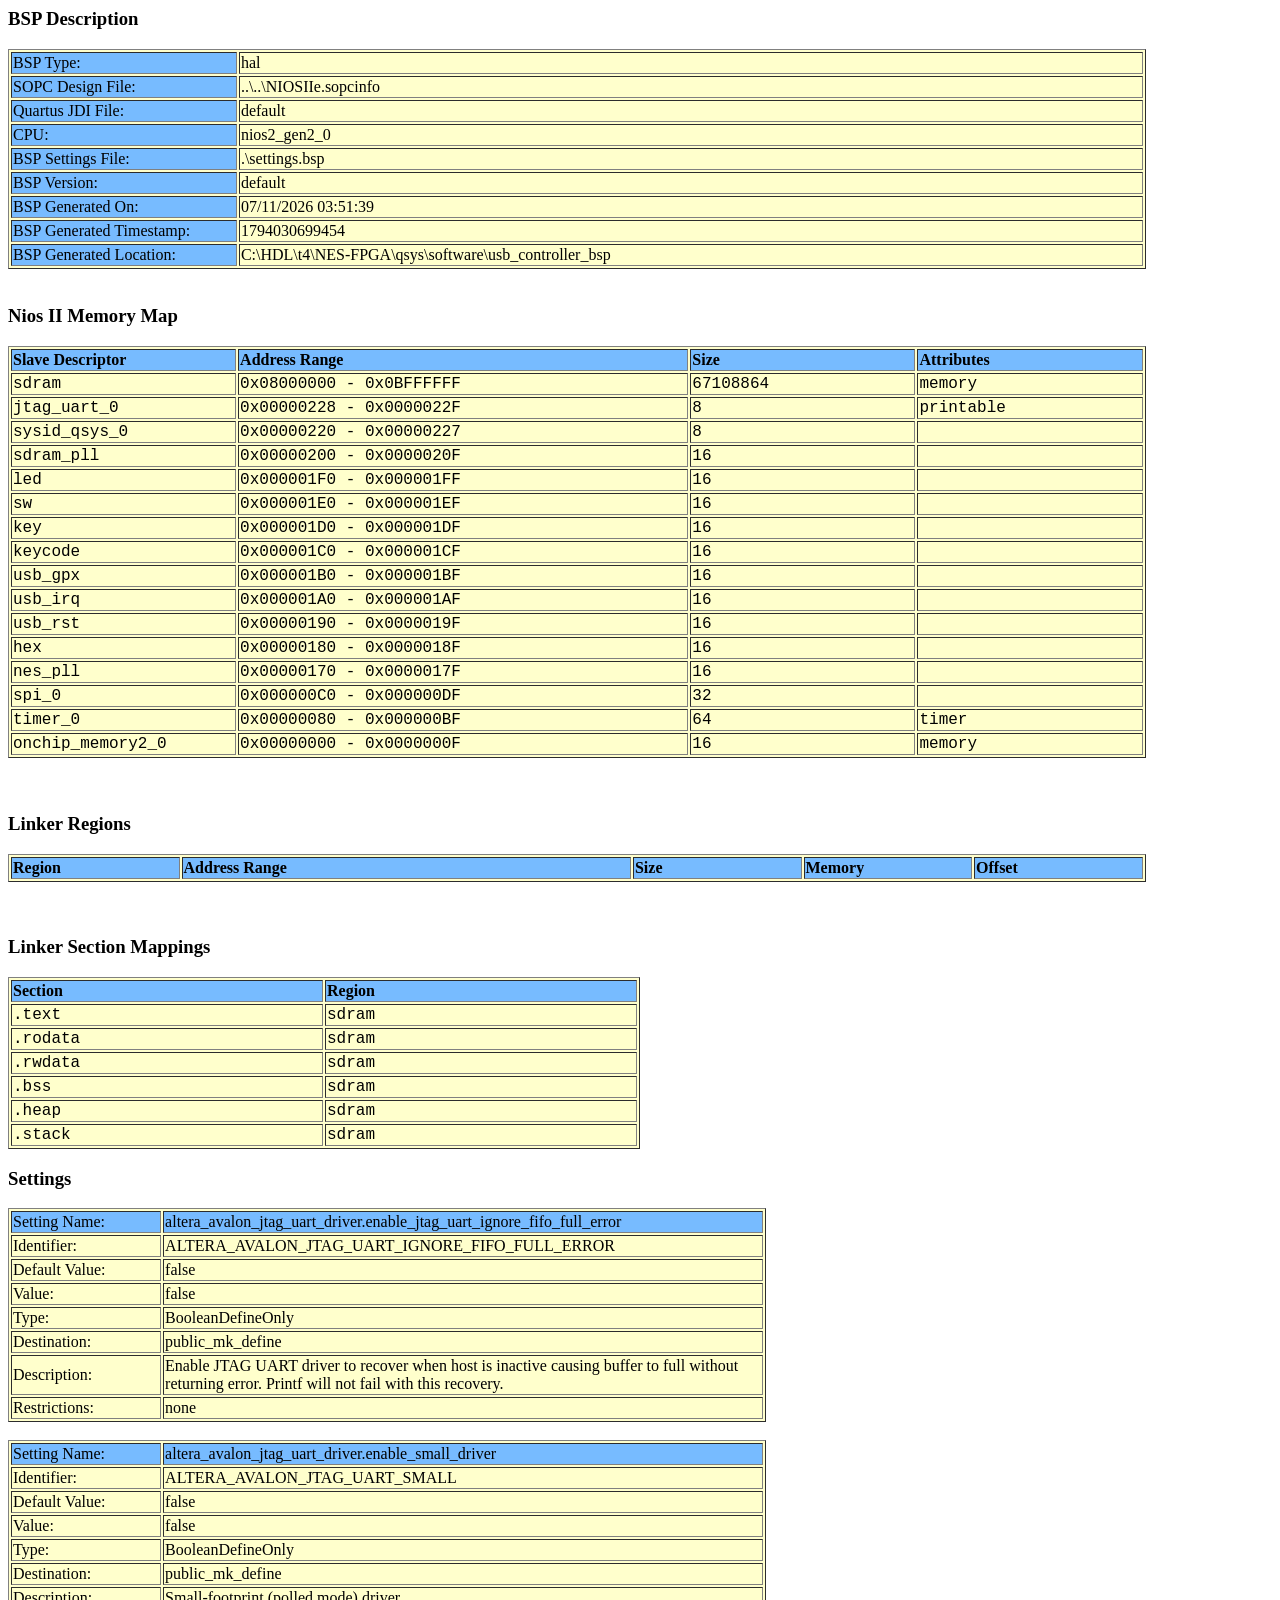
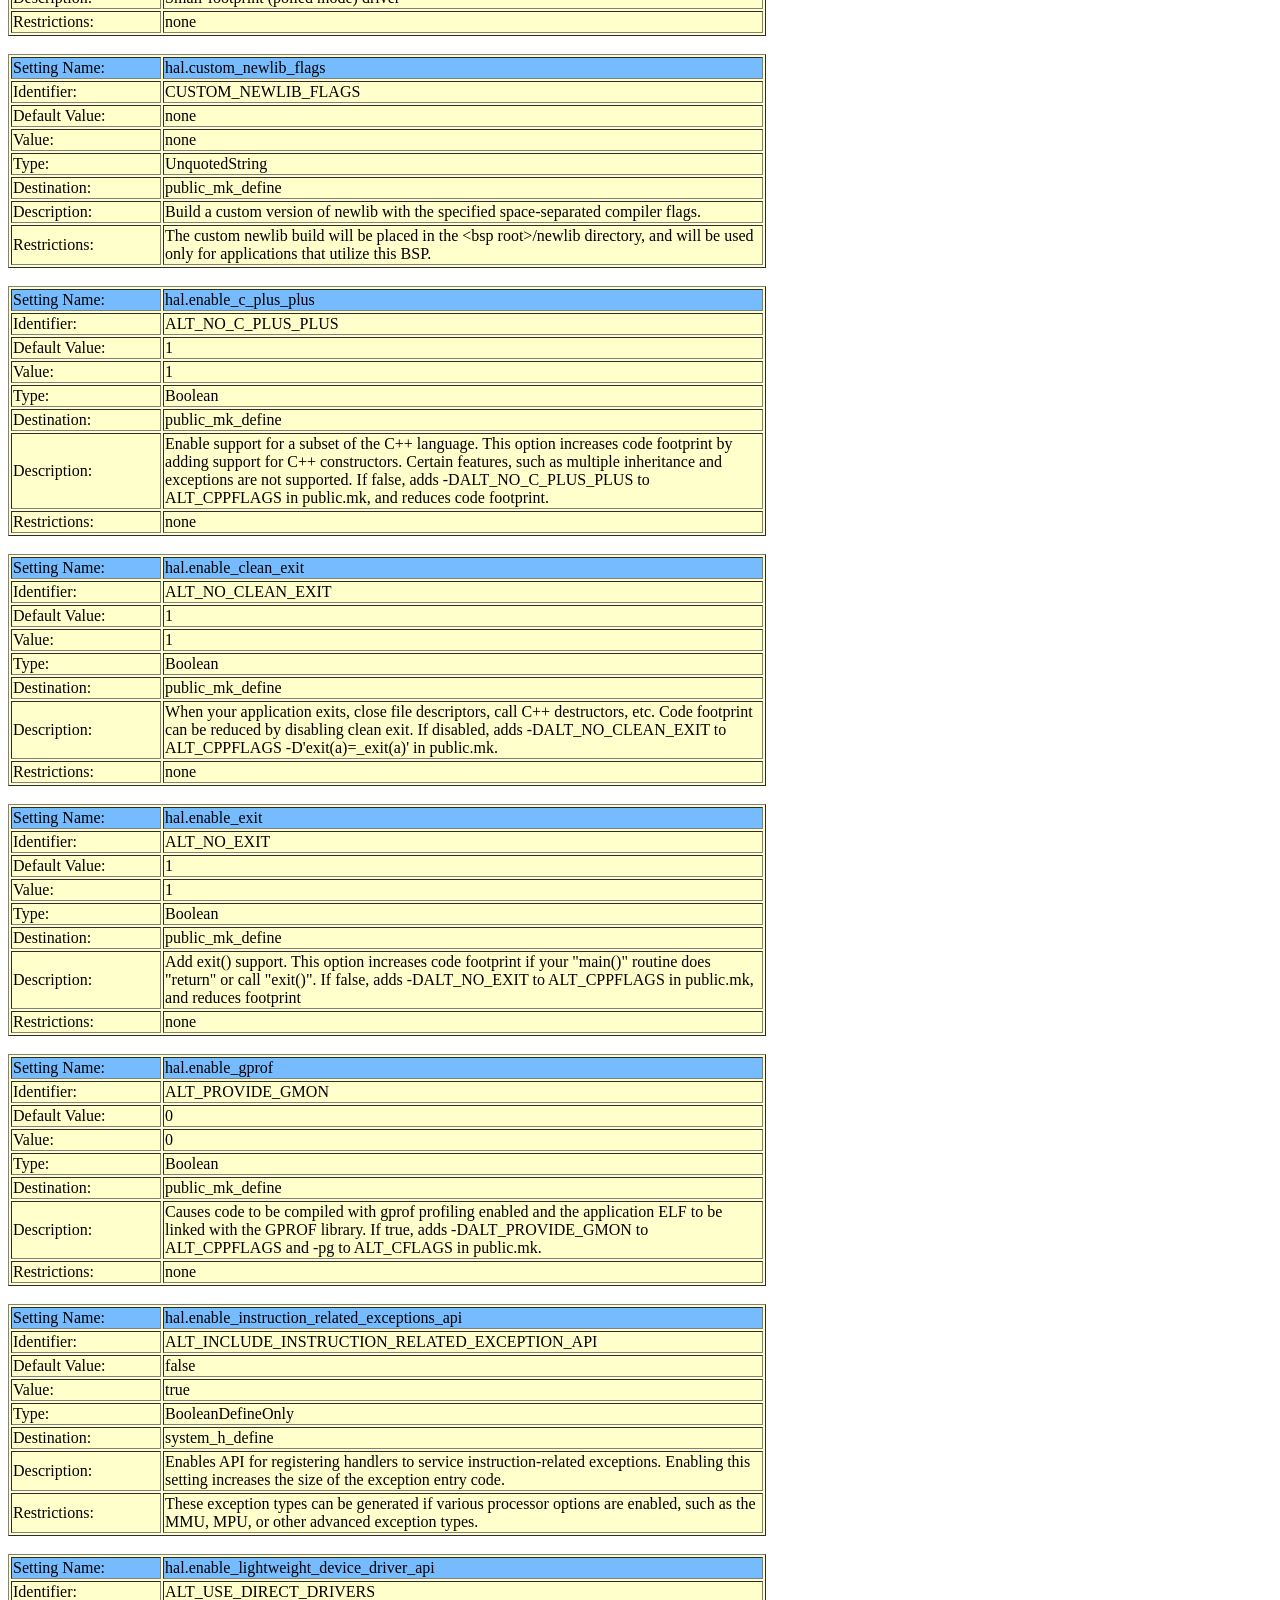
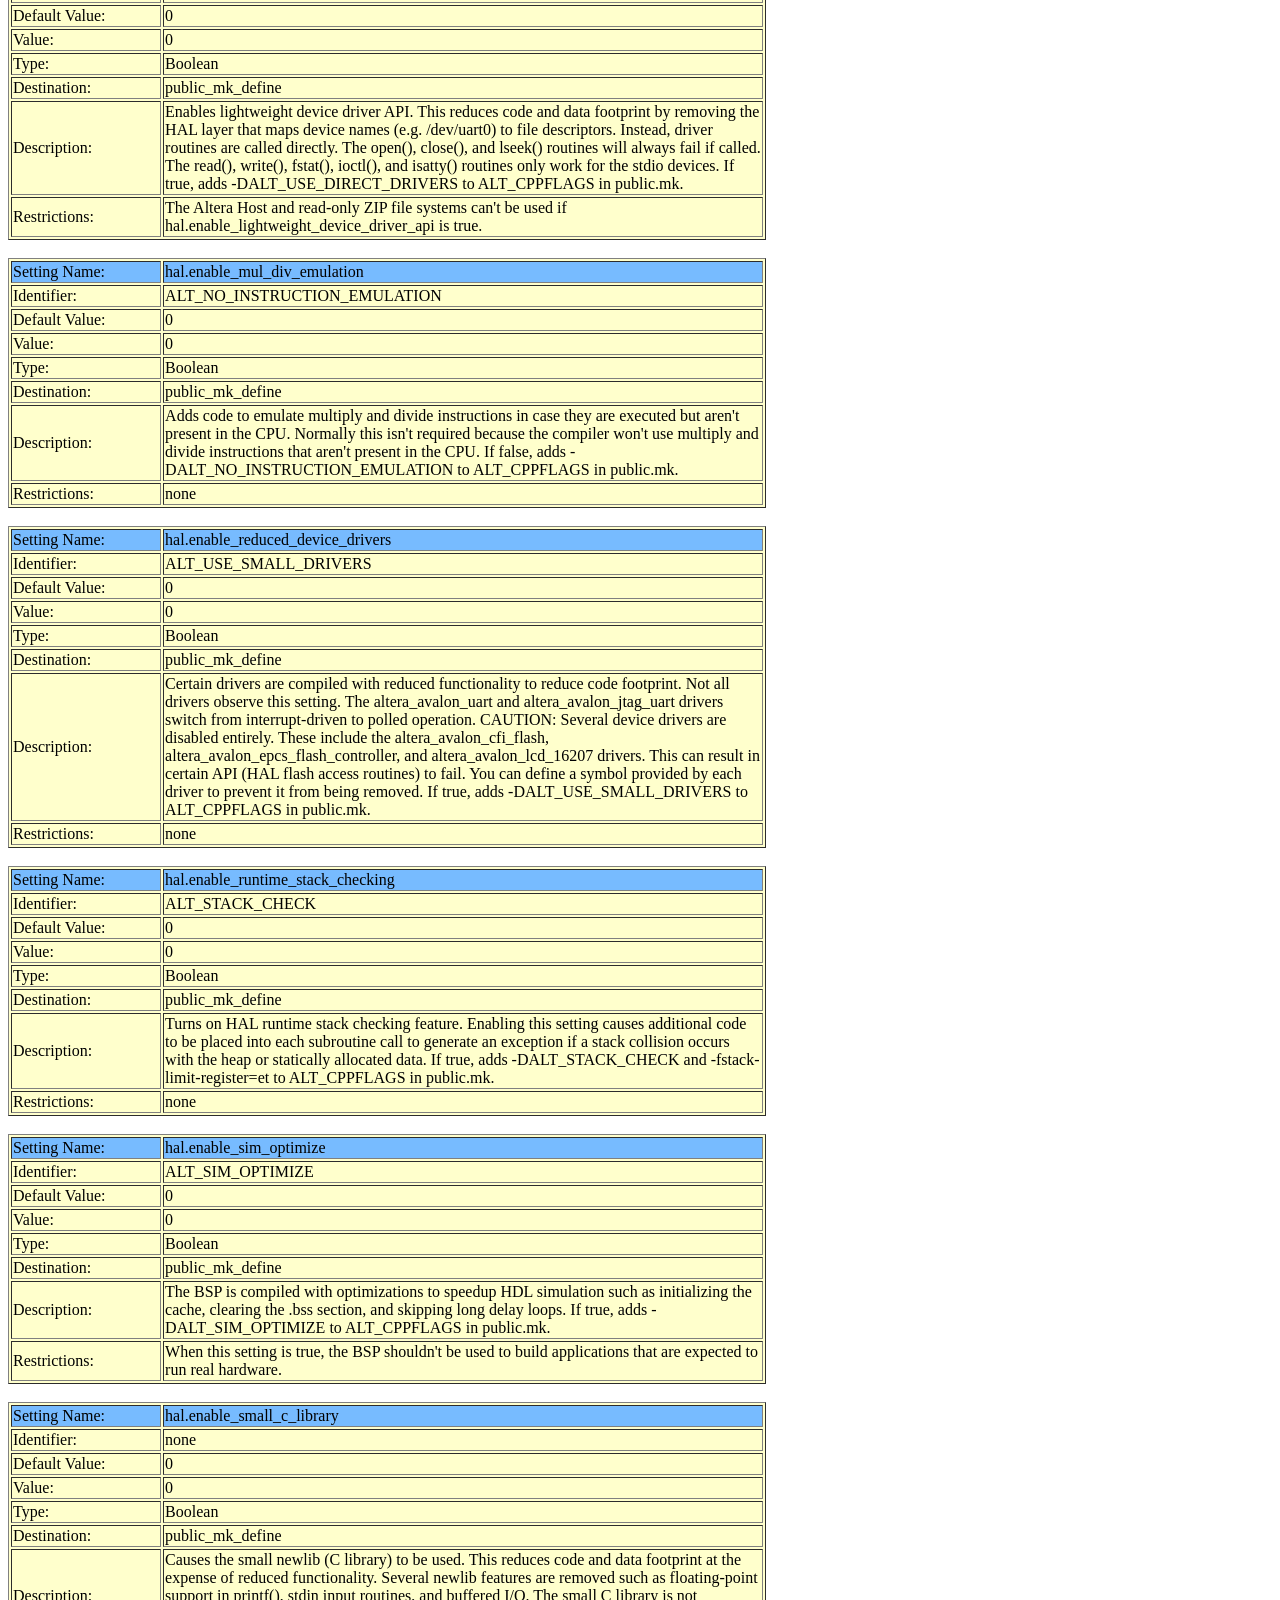
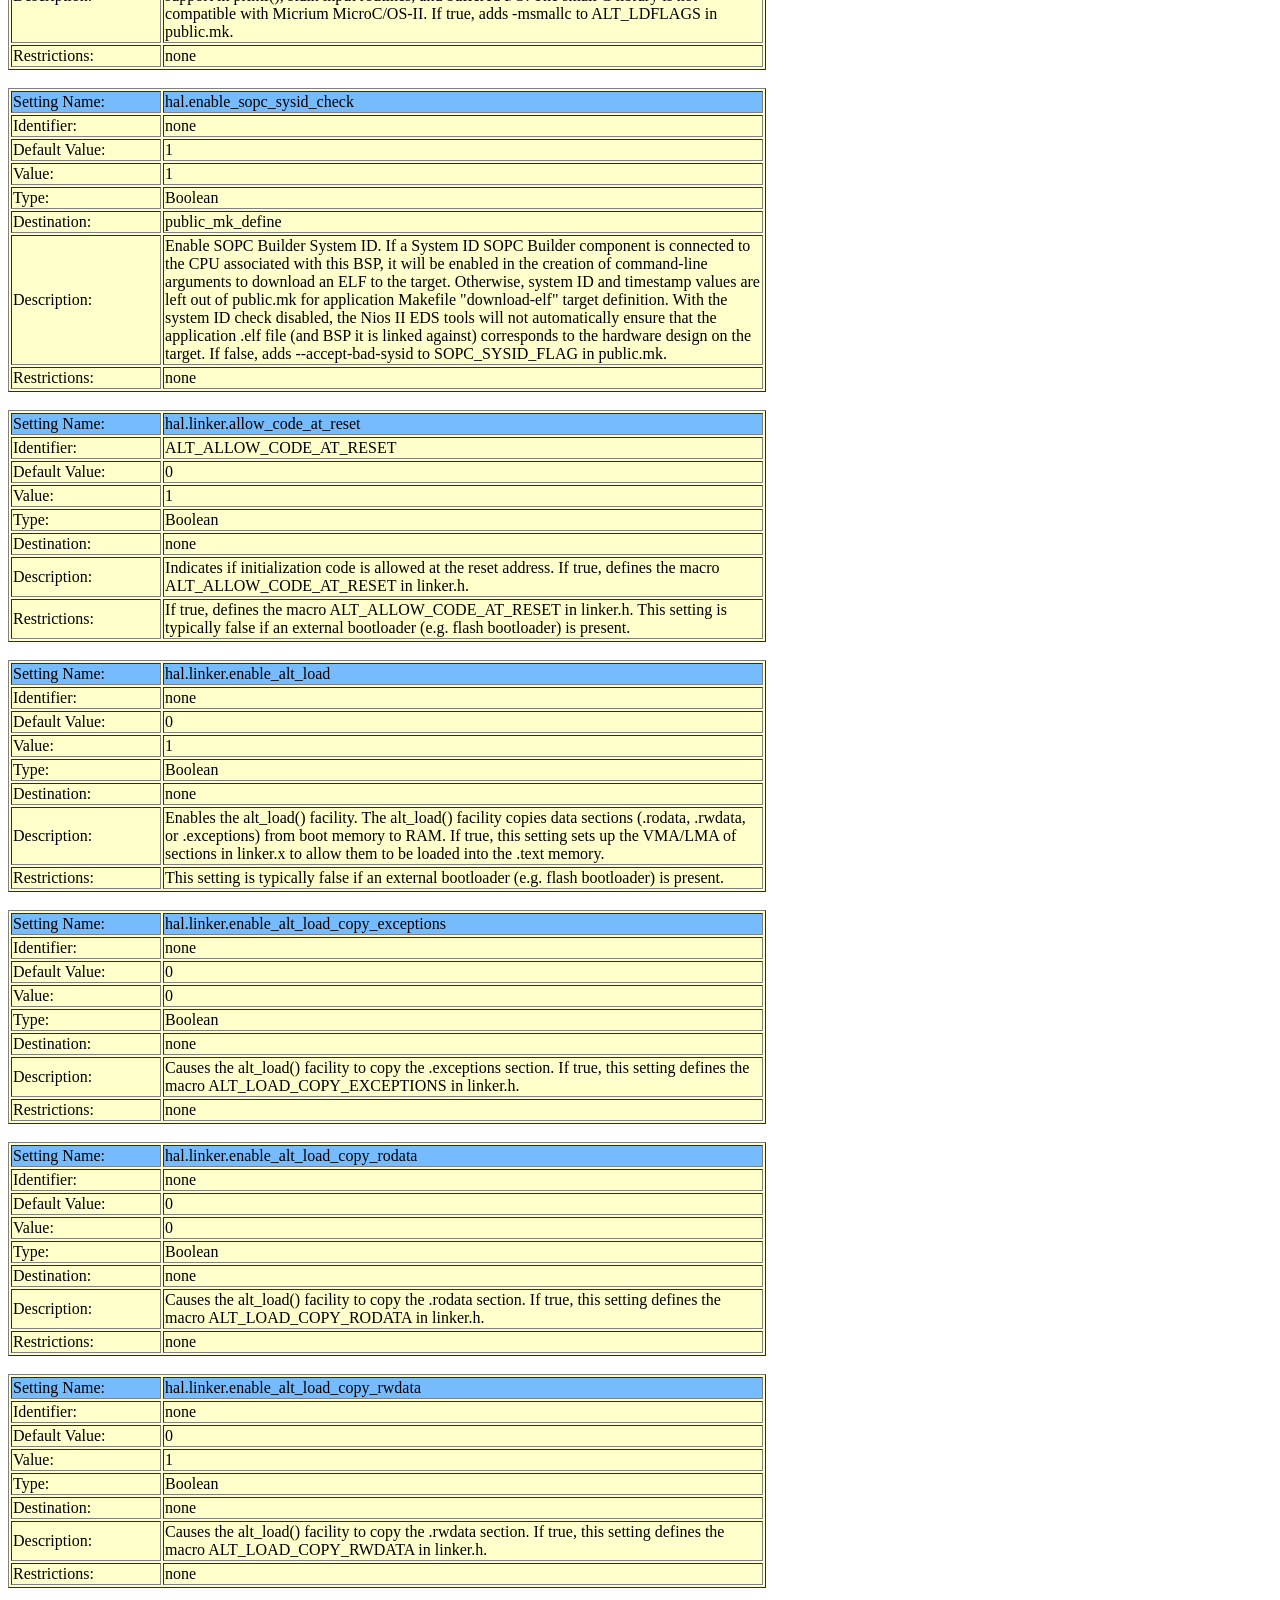
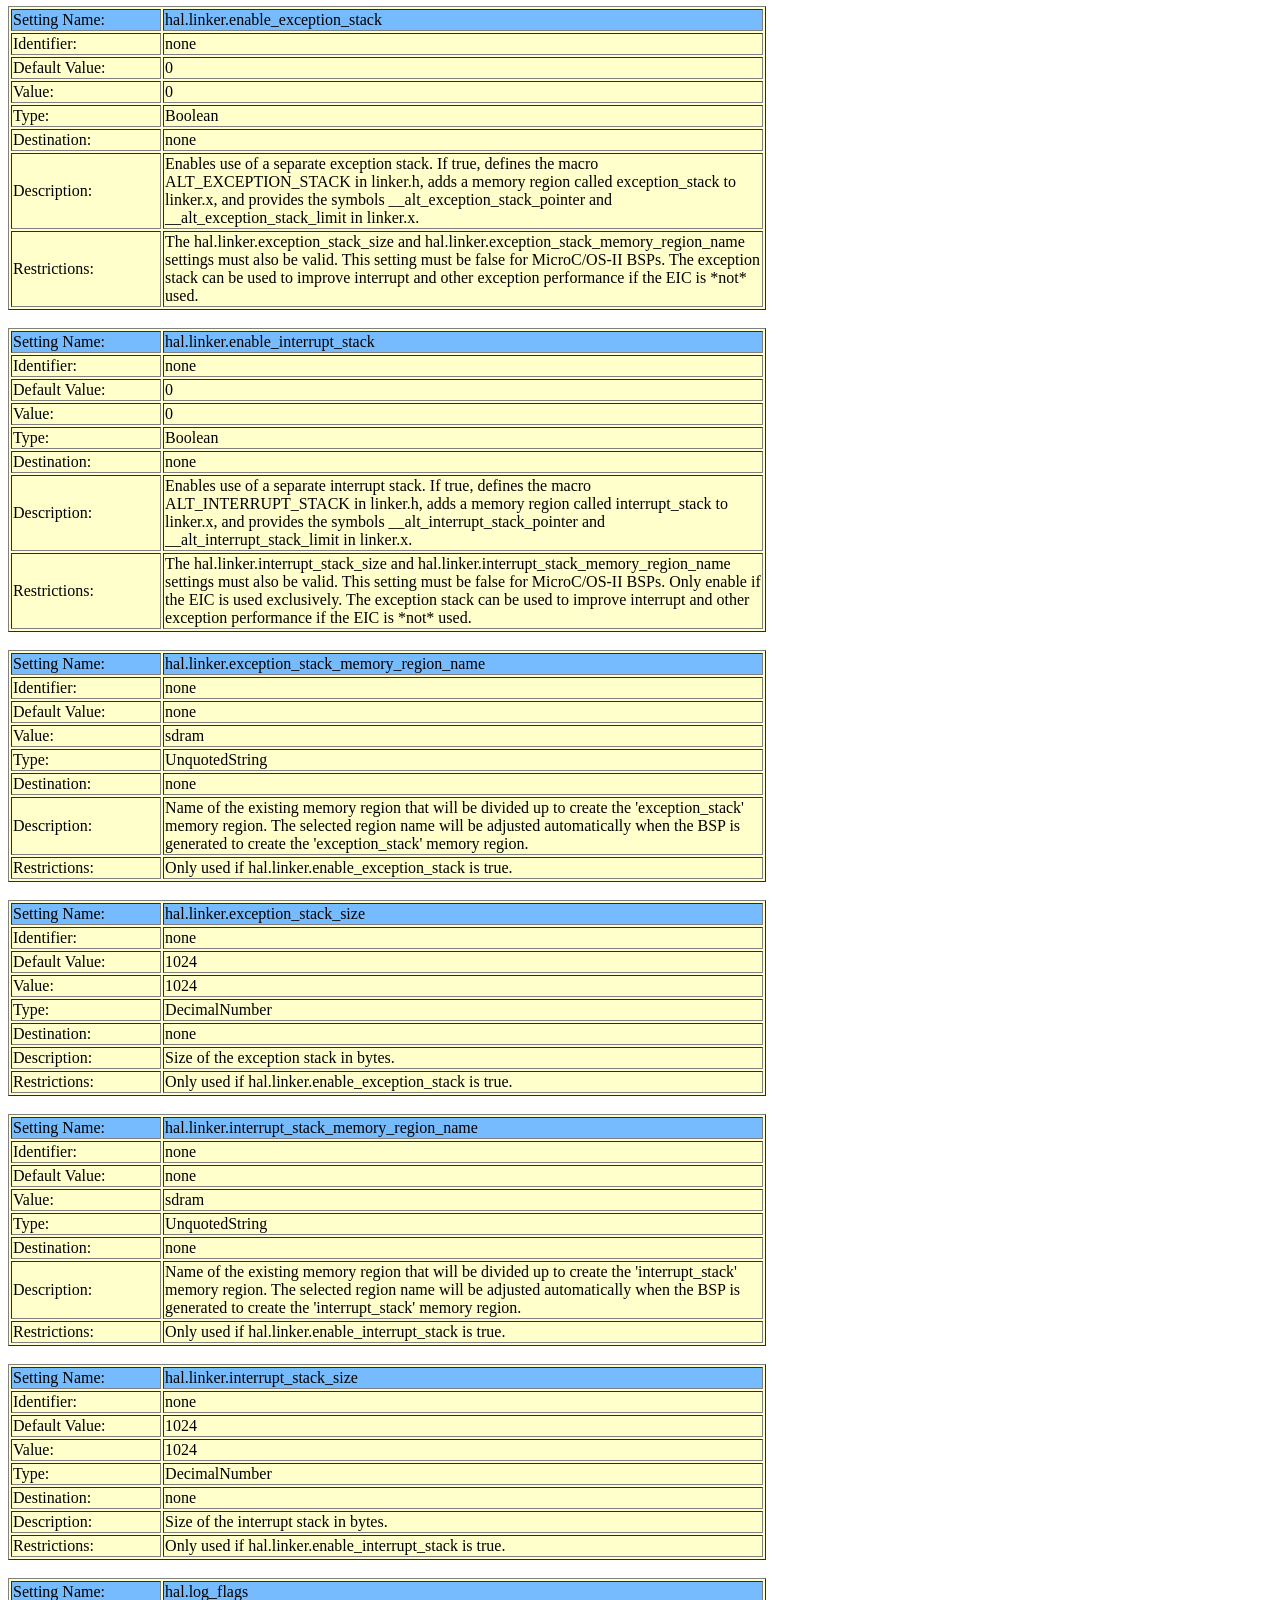
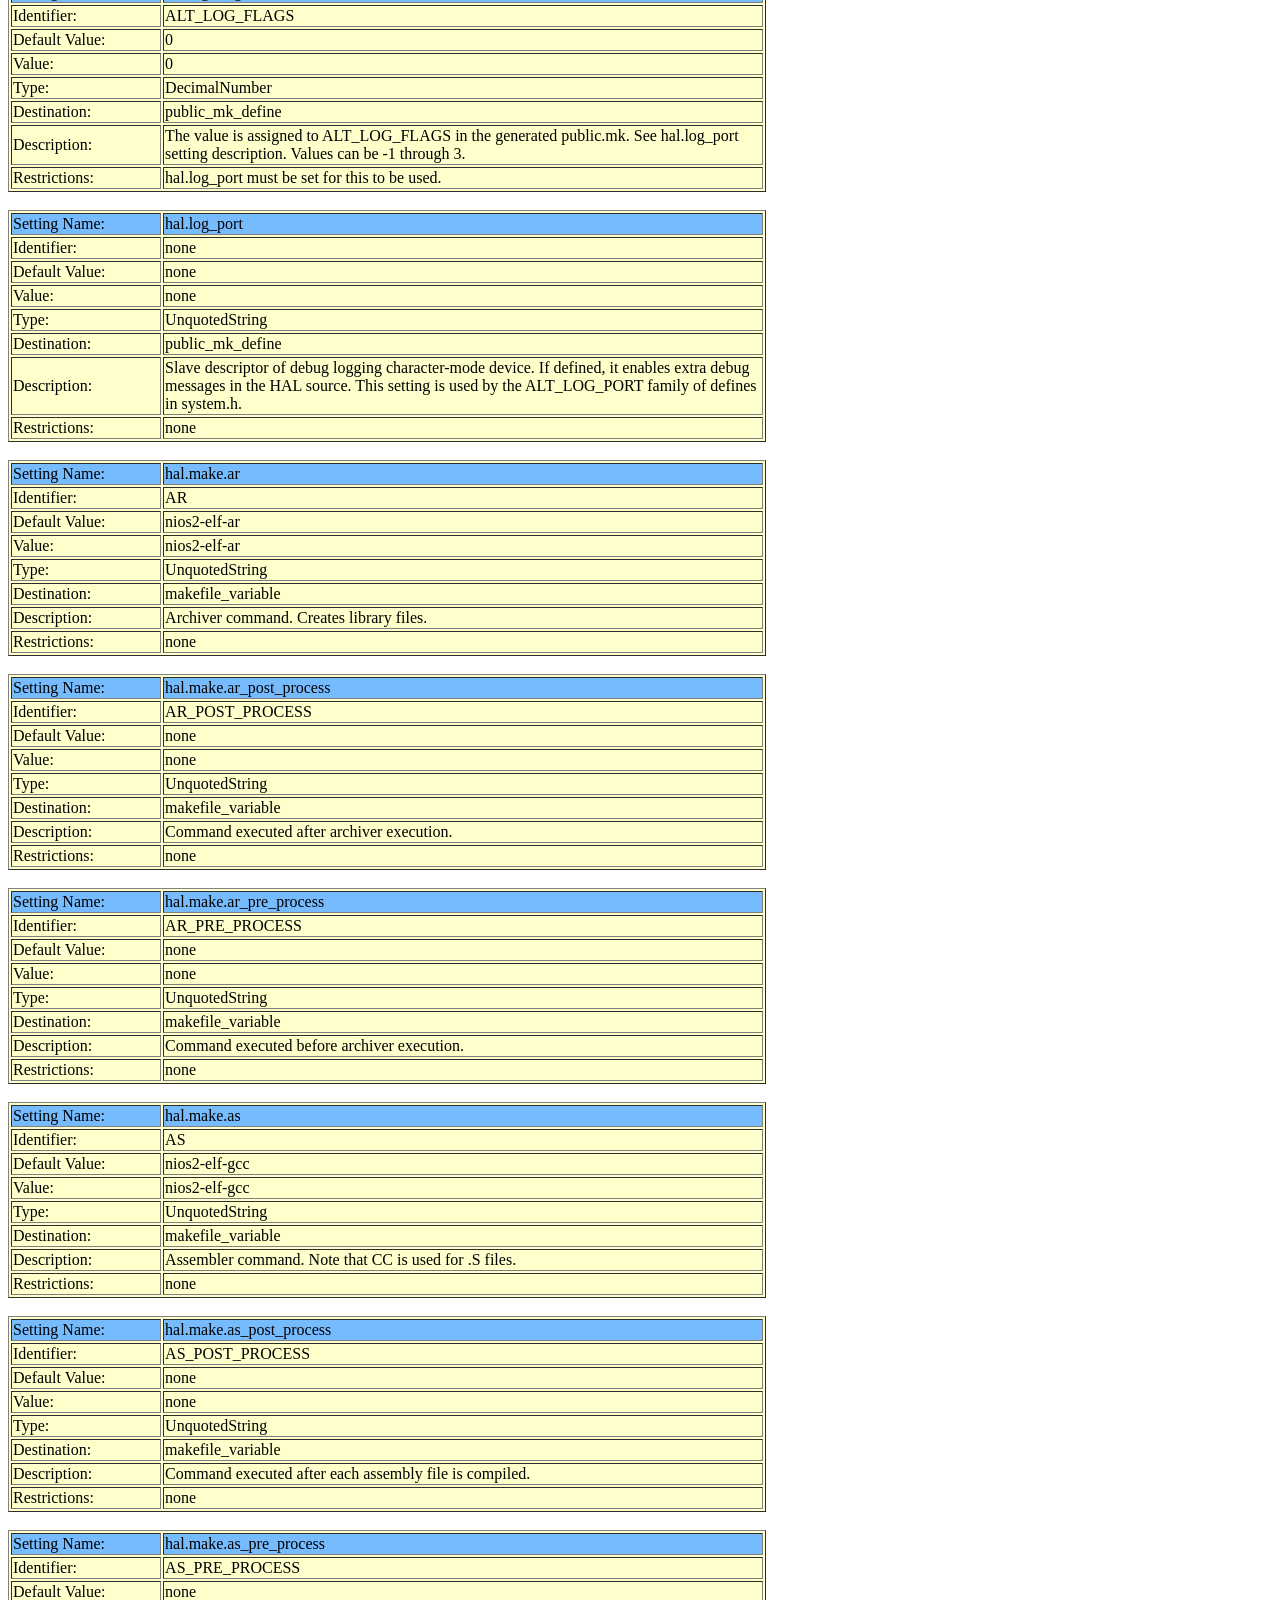
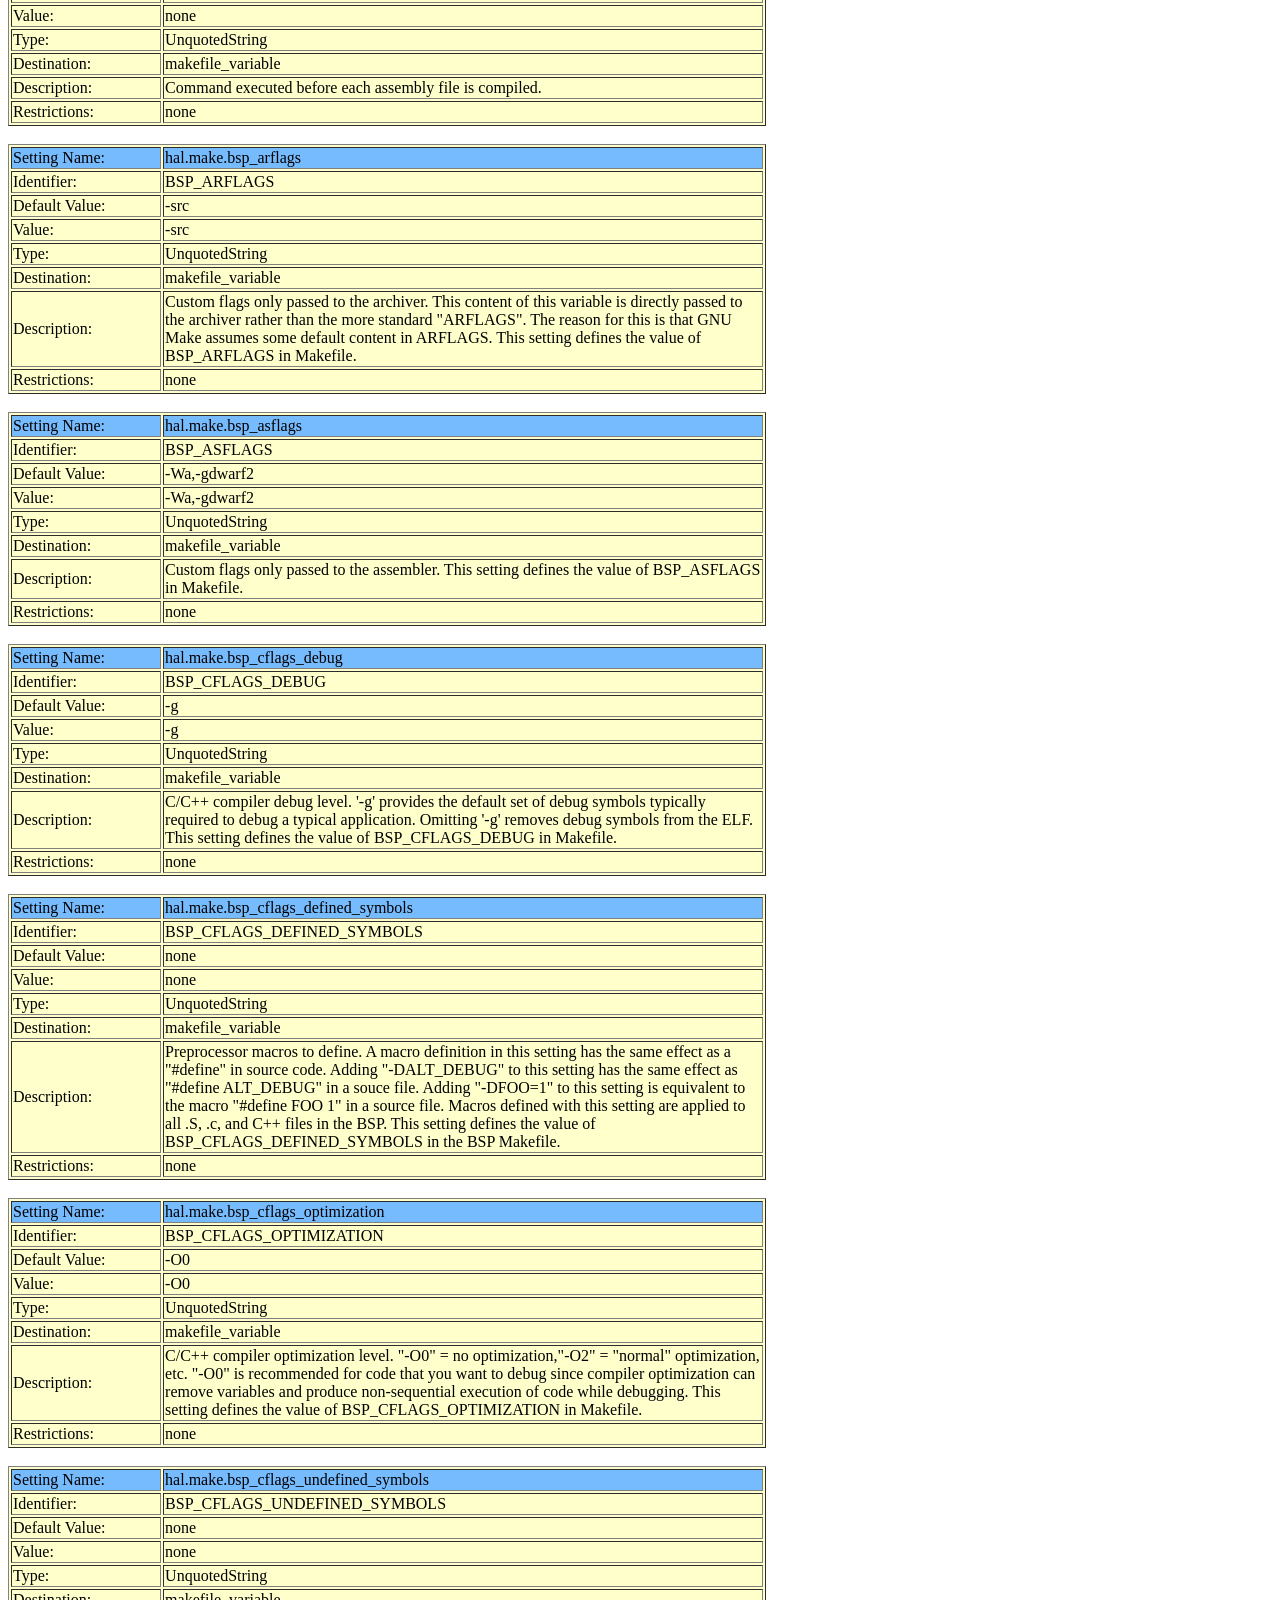
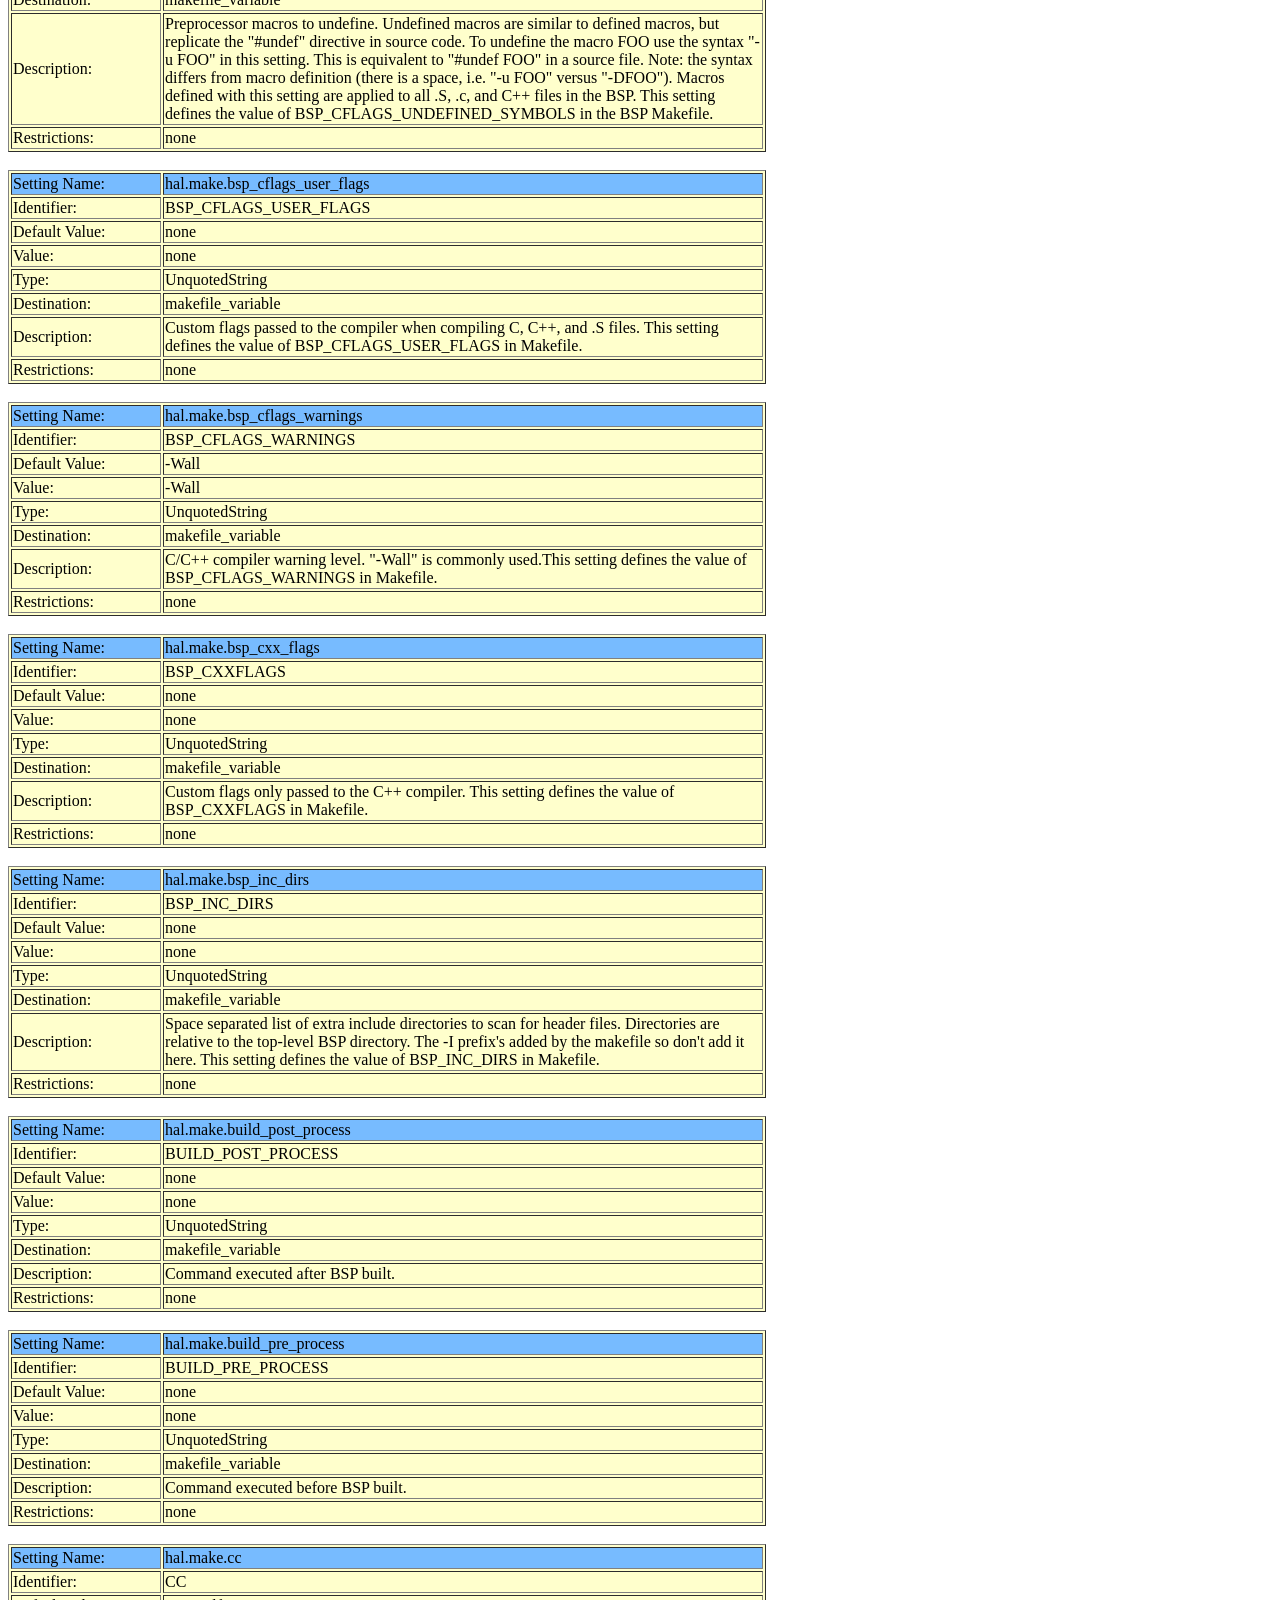
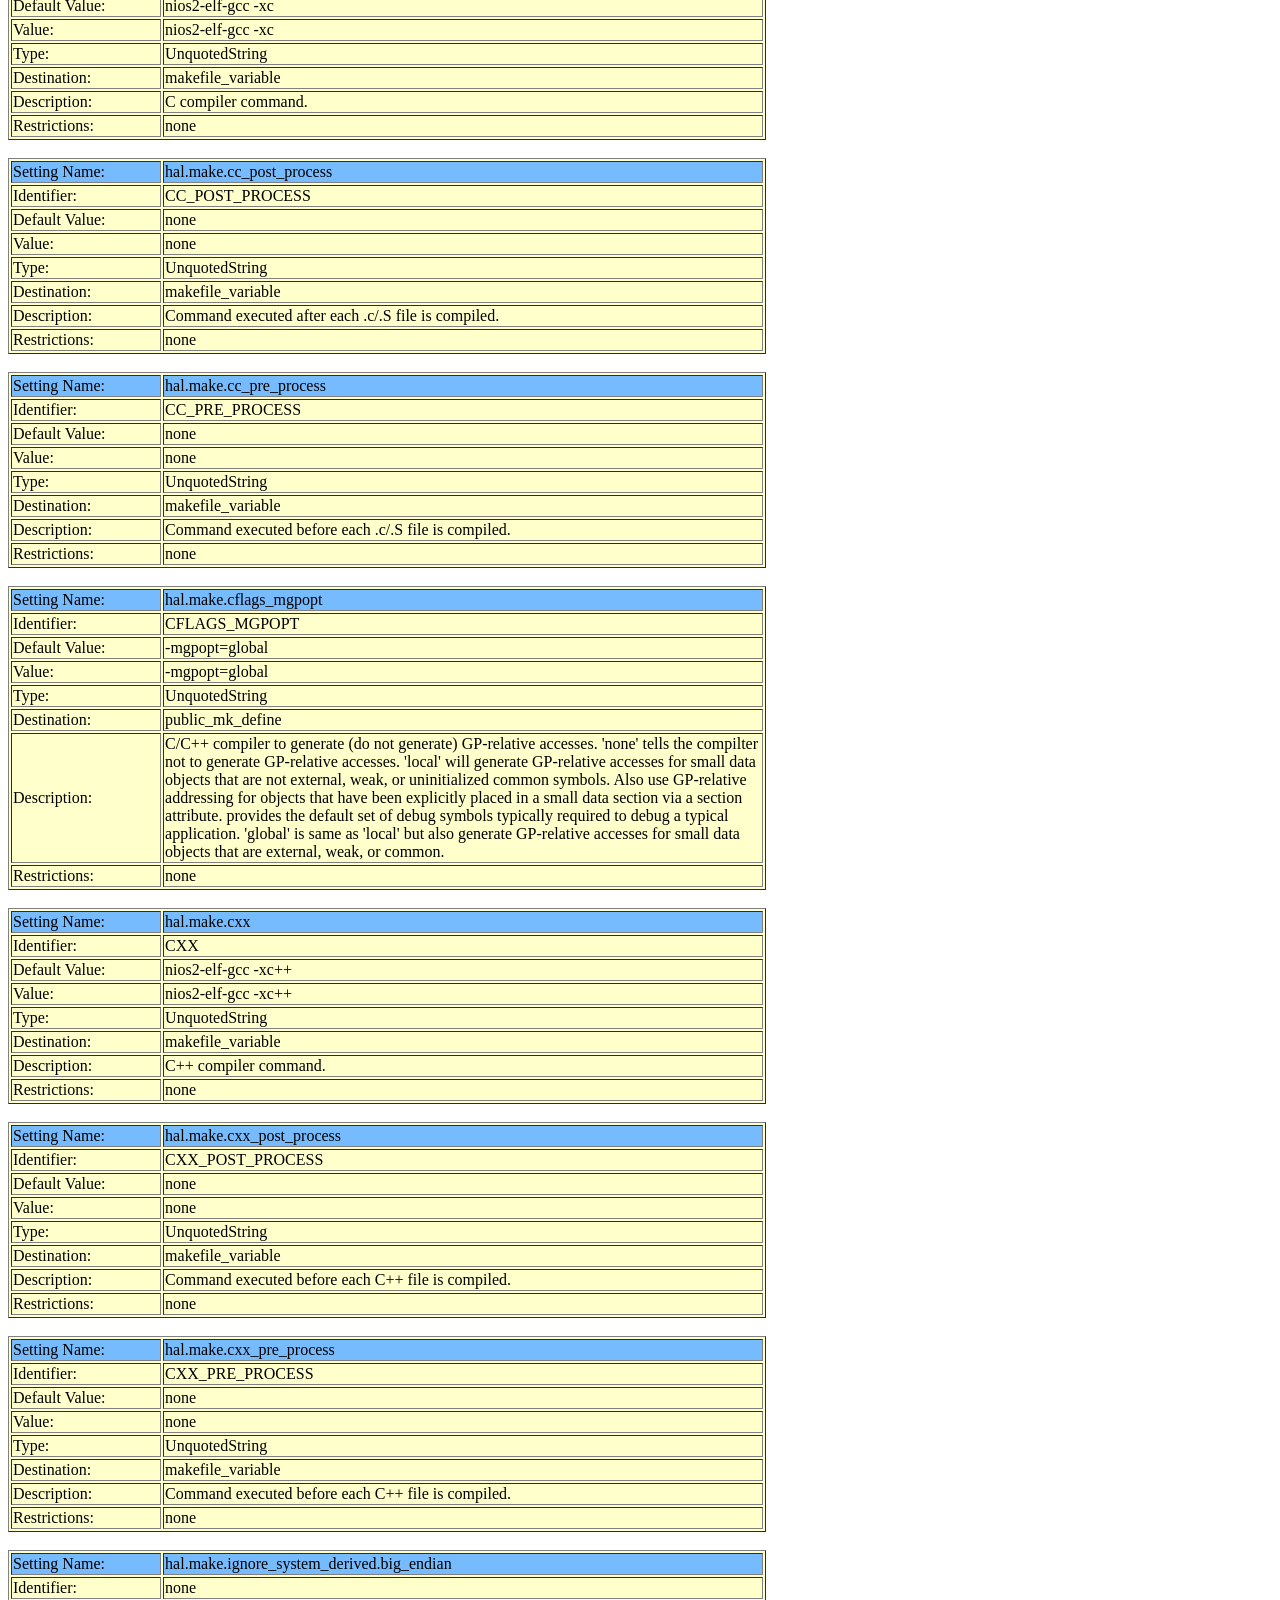
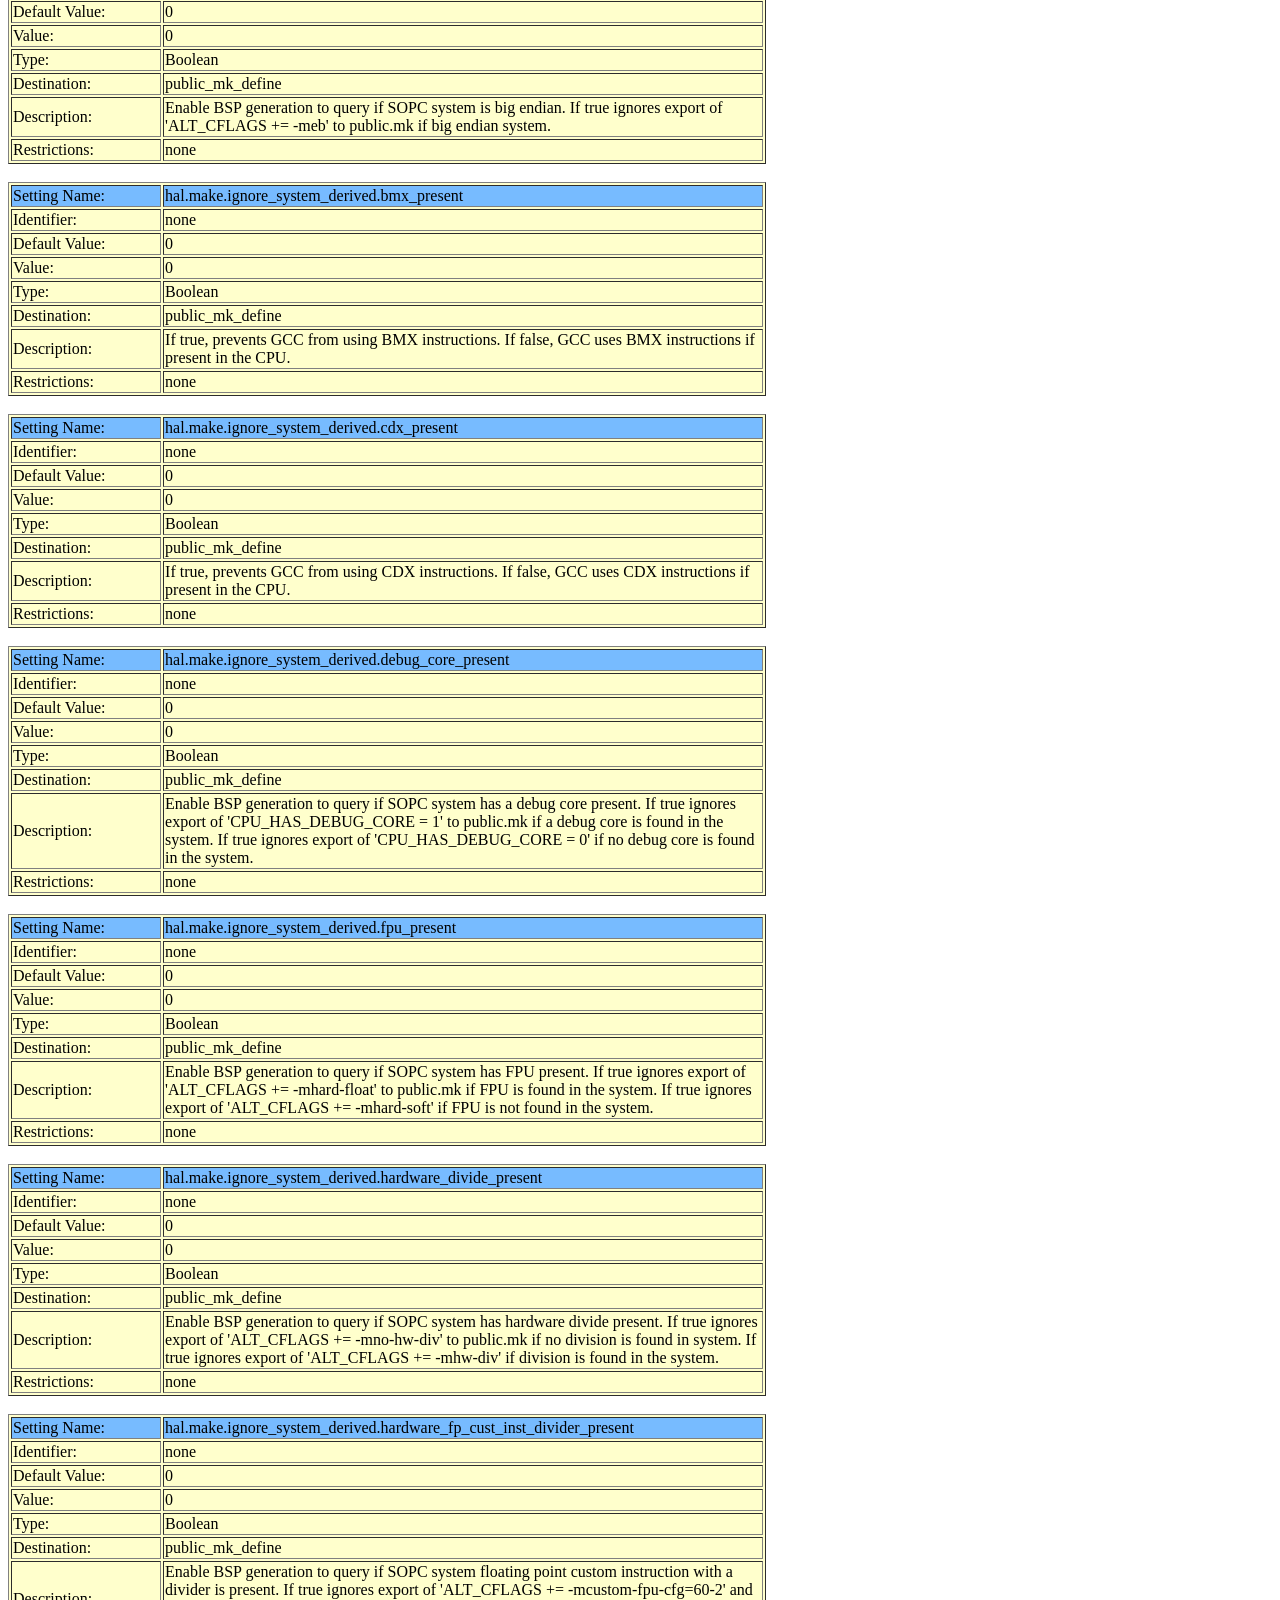
<file: qsys/software/usb_controller_bsp/summary.html>
<html xmlns:gen="http://www.altera.com/embeddedsw/bsp/schema">
<title>Altera Nios II BSP Summary</title>
<body>
<h3>BSP Description</h3>
<table border="1" bgcolor="#FFFFCC" width="90%">
<tr mode="wrap">
<td width="20%" bgcolor="#77BBFF">BSP Type:</td><td>hal</td>
</tr>
<tr mode="wrap">
<td width="20%" bgcolor="#77BBFF">SOPC Design File:</td><td>..\..\NIOSIIe.sopcinfo</td>
</tr>
<tr mode="wrap">
<td width="20%" bgcolor="#77BBFF">Quartus JDI File:</td><td>default</td>
</tr>
<tr mode="wrap">
<td width="20%" bgcolor="#77BBFF">CPU:</td><td>nios2_gen2_0</td>
</tr>
<tr mode="wrap">
<td width="20%" bgcolor="#77BBFF">BSP Settings File:</td><td>.\settings.bsp</td>
</tr>
<tr mode="wrap">
<td width="20%" bgcolor="#77BBFF">BSP Version:</td><td>default</td>
</tr>
<tr mode="wrap">
<td width="20%" bgcolor="#77BBFF">BSP Generated On:</td><td>07/11/2026 03:51:39</td>
</tr>
<tr mode="wrap">
<td width="20%" bgcolor="#77BBFF">BSP Generated Timestamp:</td><td>1794030699454</td>
</tr>
<tr mode="wrap">
<td width="20%" bgcolor="#77BBFF">BSP Generated Location:</td><td>C:\HDL\t4\NES-FPGA\qsys\software\usb_controller_bsp</td>
</tr>
</table>
<br>
<h3>Nios II Memory Map</h3>
<table border="1" bgcolor="#FFFFCC" width="90%">
<tr bgcolor="#77BBFF" mode="wrap">
<th align="left" width="20%">Slave Descriptor</th><th align="left" width="40%">Address Range</th><th align="left" width="20%">Size</th><th align="left" width="20%">Attributes</th>
</tr>
<tr mode="wrap" STYLE="display: 'block'; font-family: 'courier'; color: '#000000'; font-weight: '500'; font-size: '14'; margin-top: '10pt'; text-align: 'left'">
<td>sdram</td><td>0x08000000 - 0x0BFFFFFF</td><td>67108864</td><td class="listing">memory</td>
</tr>
<tr mode="wrap" STYLE="display: 'block'; font-family: 'courier'; color: '#000000'; font-weight: '500'; font-size: '14'; margin-top: '10pt'; text-align: 'left'">
<td>jtag_uart_0</td><td>0x00000228 - 0x0000022F</td><td>8</td><td class="listing">printable</td>
</tr>
<tr mode="wrap" STYLE="display: 'block'; font-family: 'courier'; color: '#000000'; font-weight: '500'; font-size: '14'; margin-top: '10pt'; text-align: 'left'">
<td>sysid_qsys_0</td><td>0x00000220 - 0x00000227</td><td>8</td><td class="listing">&nbsp;</td>
</tr>
<tr mode="wrap" STYLE="display: 'block'; font-family: 'courier'; color: '#000000'; font-weight: '500'; font-size: '14'; margin-top: '10pt'; text-align: 'left'">
<td>sdram_pll</td><td>0x00000200 - 0x0000020F</td><td>16</td><td class="listing">&nbsp;</td>
</tr>
<tr mode="wrap" STYLE="display: 'block'; font-family: 'courier'; color: '#000000'; font-weight: '500'; font-size: '14'; margin-top: '10pt'; text-align: 'left'">
<td>led</td><td>0x000001F0 - 0x000001FF</td><td>16</td><td class="listing">&nbsp;</td>
</tr>
<tr mode="wrap" STYLE="display: 'block'; font-family: 'courier'; color: '#000000'; font-weight: '500'; font-size: '14'; margin-top: '10pt'; text-align: 'left'">
<td>sw</td><td>0x000001E0 - 0x000001EF</td><td>16</td><td class="listing">&nbsp;</td>
</tr>
<tr mode="wrap" STYLE="display: 'block'; font-family: 'courier'; color: '#000000'; font-weight: '500'; font-size: '14'; margin-top: '10pt'; text-align: 'left'">
<td>key</td><td>0x000001D0 - 0x000001DF</td><td>16</td><td class="listing">&nbsp;</td>
</tr>
<tr mode="wrap" STYLE="display: 'block'; font-family: 'courier'; color: '#000000'; font-weight: '500'; font-size: '14'; margin-top: '10pt'; text-align: 'left'">
<td>keycode</td><td>0x000001C0 - 0x000001CF</td><td>16</td><td class="listing">&nbsp;</td>
</tr>
<tr mode="wrap" STYLE="display: 'block'; font-family: 'courier'; color: '#000000'; font-weight: '500'; font-size: '14'; margin-top: '10pt'; text-align: 'left'">
<td>usb_gpx</td><td>0x000001B0 - 0x000001BF</td><td>16</td><td class="listing">&nbsp;</td>
</tr>
<tr mode="wrap" STYLE="display: 'block'; font-family: 'courier'; color: '#000000'; font-weight: '500'; font-size: '14'; margin-top: '10pt'; text-align: 'left'">
<td>usb_irq</td><td>0x000001A0 - 0x000001AF</td><td>16</td><td class="listing">&nbsp;</td>
</tr>
<tr mode="wrap" STYLE="display: 'block'; font-family: 'courier'; color: '#000000'; font-weight: '500'; font-size: '14'; margin-top: '10pt'; text-align: 'left'">
<td>usb_rst</td><td>0x00000190 - 0x0000019F</td><td>16</td><td class="listing">&nbsp;</td>
</tr>
<tr mode="wrap" STYLE="display: 'block'; font-family: 'courier'; color: '#000000'; font-weight: '500'; font-size: '14'; margin-top: '10pt'; text-align: 'left'">
<td>hex</td><td>0x00000180 - 0x0000018F</td><td>16</td><td class="listing">&nbsp;</td>
</tr>
<tr mode="wrap" STYLE="display: 'block'; font-family: 'courier'; color: '#000000'; font-weight: '500'; font-size: '14'; margin-top: '10pt'; text-align: 'left'">
<td>nes_pll</td><td>0x00000170 - 0x0000017F</td><td>16</td><td class="listing">&nbsp;</td>
</tr>
<tr mode="wrap" STYLE="display: 'block'; font-family: 'courier'; color: '#000000'; font-weight: '500'; font-size: '14'; margin-top: '10pt'; text-align: 'left'">
<td>spi_0</td><td>0x000000C0 - 0x000000DF</td><td>32</td><td class="listing">&nbsp;</td>
</tr>
<tr mode="wrap" STYLE="display: 'block'; font-family: 'courier'; color: '#000000'; font-weight: '500'; font-size: '14'; margin-top: '10pt'; text-align: 'left'">
<td>timer_0</td><td>0x00000080 - 0x000000BF</td><td>64</td><td class="listing">timer</td>
</tr>
<tr mode="wrap" STYLE="display: 'block'; font-family: 'courier'; color: '#000000'; font-weight: '500'; font-size: '14'; margin-top: '10pt'; text-align: 'left'">
<td>onchip_memory2_0</td><td>0x00000000 - 0x0000000F</td><td>16</td><td class="listing">memory</td>
</tr>
</table>
<br>
<br>
<h3>Linker Regions</h3>
<table border="1" bgcolor="#FFFFCC" width="90%">
<tr bgcolor="#77BBFF" mode="wrap">
<th align="left" width="15%">Region</th><th align="left" width="40%">Address Range</th><th align="left" width="15%">Size</th><th align="left" width="15%">Memory</th><th align="left" width="15%">Offset</th>
</tr>
</table>
<br>
<br>
<h3>Linker Section Mappings</h3>
<table border="1" bgcolor="#FFFFCC" width="50%">
<tr bgcolor="#77BBFF" mode="wrap">
<th align="left" width="50%">Section</th><th align="left" width="50%">Region</th>
</tr>
<tr mode="wrap" STYLE="display: 'block'; font-family: 'courier'; color: '#000000'; font-weight: '500'; font-size: '14'; margin-top: '10pt'; text-align: 'left'">
<td>.text</td><td>sdram</td>
</tr>
<tr mode="wrap" STYLE="display: 'block'; font-family: 'courier'; color: '#000000'; font-weight: '500'; font-size: '14'; margin-top: '10pt'; text-align: 'left'">
<td>.rodata</td><td>sdram</td>
</tr>
<tr mode="wrap" STYLE="display: 'block'; font-family: 'courier'; color: '#000000'; font-weight: '500'; font-size: '14'; margin-top: '10pt'; text-align: 'left'">
<td>.rwdata</td><td>sdram</td>
</tr>
<tr mode="wrap" STYLE="display: 'block'; font-family: 'courier'; color: '#000000'; font-weight: '500'; font-size: '14'; margin-top: '10pt'; text-align: 'left'">
<td>.bss</td><td>sdram</td>
</tr>
<tr mode="wrap" STYLE="display: 'block'; font-family: 'courier'; color: '#000000'; font-weight: '500'; font-size: '14'; margin-top: '10pt'; text-align: 'left'">
<td>.heap</td><td>sdram</td>
</tr>
<tr mode="wrap" STYLE="display: 'block'; font-family: 'courier'; color: '#000000'; font-weight: '500'; font-size: '14'; margin-top: '10pt'; text-align: 'left'">
<td>.stack</td><td>sdram</td>
</tr>
</table>
<h3>Settings</h3>
<table border="1" bgcolor="#FFFFCC" width="60%">
<tr bgcolor="#77BBFF">
<td align="left" width="15%">Setting Name:</td><td align="left">altera_avalon_jtag_uart_driver.enable_jtag_uart_ignore_fifo_full_error</td>
</tr>
<tr>
<td width="20%">Identifier:</td><td>ALTERA_AVALON_JTAG_UART_IGNORE_FIFO_FULL_ERROR</td>
</tr>
<tr>
<td width="20%">Default Value:</td><td>false</td>
</tr>
<tr>
<td width="20%">Value:</td><td>false</td>
</tr>
<tr>
<td width="20%">Type:</td><td>BooleanDefineOnly</td>
</tr>
<tr mode="wrap">
<td width="20%">Destination:</td><td>public_mk_define</td>
</tr>
<tr mode="wrap">
<td width="20%">Description:</td><td>Enable JTAG UART driver to recover when host is inactive causing buffer to full without returning error. Printf will not fail with this recovery.</td>
</tr>
<tr mode="wrap">
<td width="20%">Restrictions:</td><td>none</td>
</tr>
</table>
<br>
<table border="1" bgcolor="#FFFFCC" width="60%">
<tr bgcolor="#77BBFF">
<td align="left" width="15%">Setting Name:</td><td align="left">altera_avalon_jtag_uart_driver.enable_small_driver</td>
</tr>
<tr>
<td width="20%">Identifier:</td><td>ALTERA_AVALON_JTAG_UART_SMALL</td>
</tr>
<tr>
<td width="20%">Default Value:</td><td>false</td>
</tr>
<tr>
<td width="20%">Value:</td><td>false</td>
</tr>
<tr>
<td width="20%">Type:</td><td>BooleanDefineOnly</td>
</tr>
<tr mode="wrap">
<td width="20%">Destination:</td><td>public_mk_define</td>
</tr>
<tr mode="wrap">
<td width="20%">Description:</td><td>Small-footprint (polled mode) driver</td>
</tr>
<tr mode="wrap">
<td width="20%">Restrictions:</td><td>none</td>
</tr>
</table>
<br>
<table border="1" bgcolor="#FFFFCC" width="60%">
<tr bgcolor="#77BBFF">
<td align="left" width="15%">Setting Name:</td><td align="left">hal.custom_newlib_flags</td>
</tr>
<tr>
<td width="20%">Identifier:</td><td>CUSTOM_NEWLIB_FLAGS</td>
</tr>
<tr>
<td width="20%">Default Value:</td><td>none</td>
</tr>
<tr>
<td width="20%">Value:</td><td>none</td>
</tr>
<tr>
<td width="20%">Type:</td><td>UnquotedString</td>
</tr>
<tr mode="wrap">
<td width="20%">Destination:</td><td>public_mk_define</td>
</tr>
<tr mode="wrap">
<td width="20%">Description:</td><td>Build a custom version of newlib with the specified space-separated compiler flags.</td>
</tr>
<tr mode="wrap">
<td width="20%">Restrictions:</td><td>The custom newlib build will be placed in the &lt;bsp root&gt;/newlib directory, and will be used only for applications that utilize this BSP.</td>
</tr>
</table>
<br>
<table border="1" bgcolor="#FFFFCC" width="60%">
<tr bgcolor="#77BBFF">
<td align="left" width="15%">Setting Name:</td><td align="left">hal.enable_c_plus_plus</td>
</tr>
<tr>
<td width="20%">Identifier:</td><td>ALT_NO_C_PLUS_PLUS</td>
</tr>
<tr>
<td width="20%">Default Value:</td><td>1</td>
</tr>
<tr>
<td width="20%">Value:</td><td>1</td>
</tr>
<tr>
<td width="20%">Type:</td><td>Boolean</td>
</tr>
<tr mode="wrap">
<td width="20%">Destination:</td><td>public_mk_define</td>
</tr>
<tr mode="wrap">
<td width="20%">Description:</td><td>Enable support for a subset of the C++ language. This option increases code footprint by adding support for C++ constructors. Certain features, such as multiple inheritance and exceptions are not supported. If false, adds -DALT_NO_C_PLUS_PLUS to ALT_CPPFLAGS in public.mk, and reduces code footprint.</td>
</tr>
<tr mode="wrap">
<td width="20%">Restrictions:</td><td>none</td>
</tr>
</table>
<br>
<table border="1" bgcolor="#FFFFCC" width="60%">
<tr bgcolor="#77BBFF">
<td align="left" width="15%">Setting Name:</td><td align="left">hal.enable_clean_exit</td>
</tr>
<tr>
<td width="20%">Identifier:</td><td>ALT_NO_CLEAN_EXIT</td>
</tr>
<tr>
<td width="20%">Default Value:</td><td>1</td>
</tr>
<tr>
<td width="20%">Value:</td><td>1</td>
</tr>
<tr>
<td width="20%">Type:</td><td>Boolean</td>
</tr>
<tr mode="wrap">
<td width="20%">Destination:</td><td>public_mk_define</td>
</tr>
<tr mode="wrap">
<td width="20%">Description:</td><td>When your application exits, close file descriptors, call C++ destructors, etc. Code footprint can be reduced by disabling clean exit. If disabled, adds -DALT_NO_CLEAN_EXIT to ALT_CPPFLAGS -D'exit(a)=_exit(a)' in public.mk.</td>
</tr>
<tr mode="wrap">
<td width="20%">Restrictions:</td><td>none</td>
</tr>
</table>
<br>
<table border="1" bgcolor="#FFFFCC" width="60%">
<tr bgcolor="#77BBFF">
<td align="left" width="15%">Setting Name:</td><td align="left">hal.enable_exit</td>
</tr>
<tr>
<td width="20%">Identifier:</td><td>ALT_NO_EXIT</td>
</tr>
<tr>
<td width="20%">Default Value:</td><td>1</td>
</tr>
<tr>
<td width="20%">Value:</td><td>1</td>
</tr>
<tr>
<td width="20%">Type:</td><td>Boolean</td>
</tr>
<tr mode="wrap">
<td width="20%">Destination:</td><td>public_mk_define</td>
</tr>
<tr mode="wrap">
<td width="20%">Description:</td><td>Add exit() support. This option increases code footprint if your "main()" routine does "return" or call "exit()". If false, adds -DALT_NO_EXIT to ALT_CPPFLAGS in public.mk, and reduces footprint</td>
</tr>
<tr mode="wrap">
<td width="20%">Restrictions:</td><td>none</td>
</tr>
</table>
<br>
<table border="1" bgcolor="#FFFFCC" width="60%">
<tr bgcolor="#77BBFF">
<td align="left" width="15%">Setting Name:</td><td align="left">hal.enable_gprof</td>
</tr>
<tr>
<td width="20%">Identifier:</td><td>ALT_PROVIDE_GMON</td>
</tr>
<tr>
<td width="20%">Default Value:</td><td>0</td>
</tr>
<tr>
<td width="20%">Value:</td><td>0</td>
</tr>
<tr>
<td width="20%">Type:</td><td>Boolean</td>
</tr>
<tr mode="wrap">
<td width="20%">Destination:</td><td>public_mk_define</td>
</tr>
<tr mode="wrap">
<td width="20%">Description:</td><td>Causes code to be compiled with gprof profiling enabled and the application ELF to be linked with the GPROF library. If true, adds -DALT_PROVIDE_GMON to ALT_CPPFLAGS and -pg to ALT_CFLAGS in public.mk.</td>
</tr>
<tr mode="wrap">
<td width="20%">Restrictions:</td><td>none</td>
</tr>
</table>
<br>
<table border="1" bgcolor="#FFFFCC" width="60%">
<tr bgcolor="#77BBFF">
<td align="left" width="15%">Setting Name:</td><td align="left">hal.enable_instruction_related_exceptions_api</td>
</tr>
<tr>
<td width="20%">Identifier:</td><td>ALT_INCLUDE_INSTRUCTION_RELATED_EXCEPTION_API</td>
</tr>
<tr>
<td width="20%">Default Value:</td><td>false</td>
</tr>
<tr>
<td width="20%">Value:</td><td>true</td>
</tr>
<tr>
<td width="20%">Type:</td><td>BooleanDefineOnly</td>
</tr>
<tr mode="wrap">
<td width="20%">Destination:</td><td>system_h_define</td>
</tr>
<tr mode="wrap">
<td width="20%">Description:</td><td>Enables API for registering handlers to service instruction-related exceptions. Enabling this setting increases the size of the exception entry code.</td>
</tr>
<tr mode="wrap">
<td width="20%">Restrictions:</td><td>These exception types can be generated if various processor options are enabled, such as the MMU, MPU, or other advanced exception types.</td>
</tr>
</table>
<br>
<table border="1" bgcolor="#FFFFCC" width="60%">
<tr bgcolor="#77BBFF">
<td align="left" width="15%">Setting Name:</td><td align="left">hal.enable_lightweight_device_driver_api</td>
</tr>
<tr>
<td width="20%">Identifier:</td><td>ALT_USE_DIRECT_DRIVERS</td>
</tr>
<tr>
<td width="20%">Default Value:</td><td>0</td>
</tr>
<tr>
<td width="20%">Value:</td><td>0</td>
</tr>
<tr>
<td width="20%">Type:</td><td>Boolean</td>
</tr>
<tr mode="wrap">
<td width="20%">Destination:</td><td>public_mk_define</td>
</tr>
<tr mode="wrap">
<td width="20%">Description:</td><td>Enables lightweight device driver API. This reduces code and data footprint by removing the HAL layer that maps device names (e.g. /dev/uart0) to file descriptors. Instead, driver routines are called directly. The open(), close(), and lseek() routines will always fail if called. The read(), write(), fstat(), ioctl(), and isatty() routines only work for the stdio devices. If true, adds -DALT_USE_DIRECT_DRIVERS to ALT_CPPFLAGS in public.mk.</td>
</tr>
<tr mode="wrap">
<td width="20%">Restrictions:</td><td>The Altera Host and read-only ZIP file systems can't be used if hal.enable_lightweight_device_driver_api is true.</td>
</tr>
</table>
<br>
<table border="1" bgcolor="#FFFFCC" width="60%">
<tr bgcolor="#77BBFF">
<td align="left" width="15%">Setting Name:</td><td align="left">hal.enable_mul_div_emulation</td>
</tr>
<tr>
<td width="20%">Identifier:</td><td>ALT_NO_INSTRUCTION_EMULATION</td>
</tr>
<tr>
<td width="20%">Default Value:</td><td>0</td>
</tr>
<tr>
<td width="20%">Value:</td><td>0</td>
</tr>
<tr>
<td width="20%">Type:</td><td>Boolean</td>
</tr>
<tr mode="wrap">
<td width="20%">Destination:</td><td>public_mk_define</td>
</tr>
<tr mode="wrap">
<td width="20%">Description:</td><td>Adds code to emulate multiply and divide instructions in case they are executed but aren't present in the CPU. Normally this isn't required because the compiler won't use multiply and divide instructions that aren't present in the CPU. If false, adds -DALT_NO_INSTRUCTION_EMULATION to ALT_CPPFLAGS in public.mk.</td>
</tr>
<tr mode="wrap">
<td width="20%">Restrictions:</td><td>none</td>
</tr>
</table>
<br>
<table border="1" bgcolor="#FFFFCC" width="60%">
<tr bgcolor="#77BBFF">
<td align="left" width="15%">Setting Name:</td><td align="left">hal.enable_reduced_device_drivers</td>
</tr>
<tr>
<td width="20%">Identifier:</td><td>ALT_USE_SMALL_DRIVERS</td>
</tr>
<tr>
<td width="20%">Default Value:</td><td>0</td>
</tr>
<tr>
<td width="20%">Value:</td><td>0</td>
</tr>
<tr>
<td width="20%">Type:</td><td>Boolean</td>
</tr>
<tr mode="wrap">
<td width="20%">Destination:</td><td>public_mk_define</td>
</tr>
<tr mode="wrap">
<td width="20%">Description:</td><td>Certain drivers are compiled with reduced functionality to reduce code footprint. Not all drivers observe this setting. The altera_avalon_uart and altera_avalon_jtag_uart drivers switch from interrupt-driven to polled operation. CAUTION: Several device drivers are disabled entirely. These include the altera_avalon_cfi_flash, altera_avalon_epcs_flash_controller, and altera_avalon_lcd_16207 drivers. This can result in certain API (HAL flash access routines) to fail. You can define a symbol provided by each driver to prevent it from being removed. If true, adds -DALT_USE_SMALL_DRIVERS to ALT_CPPFLAGS in public.mk.</td>
</tr>
<tr mode="wrap">
<td width="20%">Restrictions:</td><td>none</td>
</tr>
</table>
<br>
<table border="1" bgcolor="#FFFFCC" width="60%">
<tr bgcolor="#77BBFF">
<td align="left" width="15%">Setting Name:</td><td align="left">hal.enable_runtime_stack_checking</td>
</tr>
<tr>
<td width="20%">Identifier:</td><td>ALT_STACK_CHECK</td>
</tr>
<tr>
<td width="20%">Default Value:</td><td>0</td>
</tr>
<tr>
<td width="20%">Value:</td><td>0</td>
</tr>
<tr>
<td width="20%">Type:</td><td>Boolean</td>
</tr>
<tr mode="wrap">
<td width="20%">Destination:</td><td>public_mk_define</td>
</tr>
<tr mode="wrap">
<td width="20%">Description:</td><td>Turns on HAL runtime stack checking feature. Enabling this setting causes additional code to be placed into each subroutine call to generate an exception if a stack collision occurs with the heap or statically allocated data. If true, adds -DALT_STACK_CHECK and -fstack-limit-register=et to ALT_CPPFLAGS in public.mk.</td>
</tr>
<tr mode="wrap">
<td width="20%">Restrictions:</td><td>none</td>
</tr>
</table>
<br>
<table border="1" bgcolor="#FFFFCC" width="60%">
<tr bgcolor="#77BBFF">
<td align="left" width="15%">Setting Name:</td><td align="left">hal.enable_sim_optimize</td>
</tr>
<tr>
<td width="20%">Identifier:</td><td>ALT_SIM_OPTIMIZE</td>
</tr>
<tr>
<td width="20%">Default Value:</td><td>0</td>
</tr>
<tr>
<td width="20%">Value:</td><td>0</td>
</tr>
<tr>
<td width="20%">Type:</td><td>Boolean</td>
</tr>
<tr mode="wrap">
<td width="20%">Destination:</td><td>public_mk_define</td>
</tr>
<tr mode="wrap">
<td width="20%">Description:</td><td>The BSP is compiled with optimizations to speedup HDL simulation such as initializing the cache, clearing the .bss section, and skipping long delay loops. If true, adds -DALT_SIM_OPTIMIZE to ALT_CPPFLAGS in public.mk.</td>
</tr>
<tr mode="wrap">
<td width="20%">Restrictions:</td><td>When this setting is true, the BSP shouldn't be used to build applications that are expected to run real hardware.</td>
</tr>
</table>
<br>
<table border="1" bgcolor="#FFFFCC" width="60%">
<tr bgcolor="#77BBFF">
<td align="left" width="15%">Setting Name:</td><td align="left">hal.enable_small_c_library</td>
</tr>
<tr>
<td width="20%">Identifier:</td><td>none</td>
</tr>
<tr>
<td width="20%">Default Value:</td><td>0</td>
</tr>
<tr>
<td width="20%">Value:</td><td>0</td>
</tr>
<tr>
<td width="20%">Type:</td><td>Boolean</td>
</tr>
<tr mode="wrap">
<td width="20%">Destination:</td><td>public_mk_define</td>
</tr>
<tr mode="wrap">
<td width="20%">Description:</td><td>Causes the small newlib (C library) to be used. This reduces code and data footprint at the expense of reduced functionality. Several newlib features are removed such as floating-point support in printf(), stdin input routines, and buffered I/O. The small C library is not compatible with Micrium MicroC/OS-II. If true, adds -msmallc to ALT_LDFLAGS in public.mk.</td>
</tr>
<tr mode="wrap">
<td width="20%">Restrictions:</td><td>none</td>
</tr>
</table>
<br>
<table border="1" bgcolor="#FFFFCC" width="60%">
<tr bgcolor="#77BBFF">
<td align="left" width="15%">Setting Name:</td><td align="left">hal.enable_sopc_sysid_check</td>
</tr>
<tr>
<td width="20%">Identifier:</td><td>none</td>
</tr>
<tr>
<td width="20%">Default Value:</td><td>1</td>
</tr>
<tr>
<td width="20%">Value:</td><td>1</td>
</tr>
<tr>
<td width="20%">Type:</td><td>Boolean</td>
</tr>
<tr mode="wrap">
<td width="20%">Destination:</td><td>public_mk_define</td>
</tr>
<tr mode="wrap">
<td width="20%">Description:</td><td>Enable SOPC Builder System ID. If a System ID SOPC Builder component is connected to the CPU associated with this BSP, it will be enabled in the creation of command-line arguments to download an ELF to the target. Otherwise, system ID and timestamp values are left out of public.mk for application Makefile "download-elf" target definition. With the system ID check disabled, the Nios II EDS tools will not automatically ensure that the application .elf file (and BSP it is linked against) corresponds to the hardware design on the target. If false, adds --accept-bad-sysid to SOPC_SYSID_FLAG in public.mk.</td>
</tr>
<tr mode="wrap">
<td width="20%">Restrictions:</td><td>none</td>
</tr>
</table>
<br>
<table border="1" bgcolor="#FFFFCC" width="60%">
<tr bgcolor="#77BBFF">
<td align="left" width="15%">Setting Name:</td><td align="left">hal.linker.allow_code_at_reset</td>
</tr>
<tr>
<td width="20%">Identifier:</td><td>ALT_ALLOW_CODE_AT_RESET</td>
</tr>
<tr>
<td width="20%">Default Value:</td><td>0</td>
</tr>
<tr>
<td width="20%">Value:</td><td>1</td>
</tr>
<tr>
<td width="20%">Type:</td><td>Boolean</td>
</tr>
<tr mode="wrap">
<td width="20%">Destination:</td><td>none</td>
</tr>
<tr mode="wrap">
<td width="20%">Description:</td><td>Indicates if initialization code is allowed at the reset address. If true, defines the macro ALT_ALLOW_CODE_AT_RESET in linker.h.</td>
</tr>
<tr mode="wrap">
<td width="20%">Restrictions:</td><td>If true, defines the macro ALT_ALLOW_CODE_AT_RESET in linker.h. This setting is typically false if an external bootloader (e.g. flash bootloader) is present.</td>
</tr>
</table>
<br>
<table border="1" bgcolor="#FFFFCC" width="60%">
<tr bgcolor="#77BBFF">
<td align="left" width="15%">Setting Name:</td><td align="left">hal.linker.enable_alt_load</td>
</tr>
<tr>
<td width="20%">Identifier:</td><td>none</td>
</tr>
<tr>
<td width="20%">Default Value:</td><td>0</td>
</tr>
<tr>
<td width="20%">Value:</td><td>1</td>
</tr>
<tr>
<td width="20%">Type:</td><td>Boolean</td>
</tr>
<tr mode="wrap">
<td width="20%">Destination:</td><td>none</td>
</tr>
<tr mode="wrap">
<td width="20%">Description:</td><td>Enables the alt_load() facility. The alt_load() facility copies data sections (.rodata, .rwdata, or .exceptions) from boot memory to RAM. If true, this setting sets up the VMA/LMA of sections in linker.x to allow them to be loaded into the .text memory.</td>
</tr>
<tr mode="wrap">
<td width="20%">Restrictions:</td><td>This setting is typically false if an external bootloader (e.g. flash bootloader) is present.</td>
</tr>
</table>
<br>
<table border="1" bgcolor="#FFFFCC" width="60%">
<tr bgcolor="#77BBFF">
<td align="left" width="15%">Setting Name:</td><td align="left">hal.linker.enable_alt_load_copy_exceptions</td>
</tr>
<tr>
<td width="20%">Identifier:</td><td>none</td>
</tr>
<tr>
<td width="20%">Default Value:</td><td>0</td>
</tr>
<tr>
<td width="20%">Value:</td><td>0</td>
</tr>
<tr>
<td width="20%">Type:</td><td>Boolean</td>
</tr>
<tr mode="wrap">
<td width="20%">Destination:</td><td>none</td>
</tr>
<tr mode="wrap">
<td width="20%">Description:</td><td>Causes the alt_load() facility to copy the .exceptions section. If true, this setting defines the macro ALT_LOAD_COPY_EXCEPTIONS in linker.h.</td>
</tr>
<tr mode="wrap">
<td width="20%">Restrictions:</td><td>none</td>
</tr>
</table>
<br>
<table border="1" bgcolor="#FFFFCC" width="60%">
<tr bgcolor="#77BBFF">
<td align="left" width="15%">Setting Name:</td><td align="left">hal.linker.enable_alt_load_copy_rodata</td>
</tr>
<tr>
<td width="20%">Identifier:</td><td>none</td>
</tr>
<tr>
<td width="20%">Default Value:</td><td>0</td>
</tr>
<tr>
<td width="20%">Value:</td><td>0</td>
</tr>
<tr>
<td width="20%">Type:</td><td>Boolean</td>
</tr>
<tr mode="wrap">
<td width="20%">Destination:</td><td>none</td>
</tr>
<tr mode="wrap">
<td width="20%">Description:</td><td>Causes the alt_load() facility to copy the .rodata section. If true, this setting defines the macro ALT_LOAD_COPY_RODATA in linker.h.</td>
</tr>
<tr mode="wrap">
<td width="20%">Restrictions:</td><td>none</td>
</tr>
</table>
<br>
<table border="1" bgcolor="#FFFFCC" width="60%">
<tr bgcolor="#77BBFF">
<td align="left" width="15%">Setting Name:</td><td align="left">hal.linker.enable_alt_load_copy_rwdata</td>
</tr>
<tr>
<td width="20%">Identifier:</td><td>none</td>
</tr>
<tr>
<td width="20%">Default Value:</td><td>0</td>
</tr>
<tr>
<td width="20%">Value:</td><td>1</td>
</tr>
<tr>
<td width="20%">Type:</td><td>Boolean</td>
</tr>
<tr mode="wrap">
<td width="20%">Destination:</td><td>none</td>
</tr>
<tr mode="wrap">
<td width="20%">Description:</td><td>Causes the alt_load() facility to copy the .rwdata section. If true, this setting defines the macro ALT_LOAD_COPY_RWDATA in linker.h.</td>
</tr>
<tr mode="wrap">
<td width="20%">Restrictions:</td><td>none</td>
</tr>
</table>
<br>
<table border="1" bgcolor="#FFFFCC" width="60%">
<tr bgcolor="#77BBFF">
<td align="left" width="15%">Setting Name:</td><td align="left">hal.linker.enable_exception_stack</td>
</tr>
<tr>
<td width="20%">Identifier:</td><td>none</td>
</tr>
<tr>
<td width="20%">Default Value:</td><td>0</td>
</tr>
<tr>
<td width="20%">Value:</td><td>0</td>
</tr>
<tr>
<td width="20%">Type:</td><td>Boolean</td>
</tr>
<tr mode="wrap">
<td width="20%">Destination:</td><td>none</td>
</tr>
<tr mode="wrap">
<td width="20%">Description:</td><td>Enables use of a separate exception stack. If true, defines the macro ALT_EXCEPTION_STACK in linker.h, adds a memory region called exception_stack to linker.x, and provides the symbols __alt_exception_stack_pointer and __alt_exception_stack_limit in linker.x.</td>
</tr>
<tr mode="wrap">
<td width="20%">Restrictions:</td><td>The hal.linker.exception_stack_size and hal.linker.exception_stack_memory_region_name settings must also be valid. This setting must be false for MicroC/OS-II BSPs. The exception stack can be used to improve interrupt and other exception performance if the EIC is *not* used.</td>
</tr>
</table>
<br>
<table border="1" bgcolor="#FFFFCC" width="60%">
<tr bgcolor="#77BBFF">
<td align="left" width="15%">Setting Name:</td><td align="left">hal.linker.enable_interrupt_stack</td>
</tr>
<tr>
<td width="20%">Identifier:</td><td>none</td>
</tr>
<tr>
<td width="20%">Default Value:</td><td>0</td>
</tr>
<tr>
<td width="20%">Value:</td><td>0</td>
</tr>
<tr>
<td width="20%">Type:</td><td>Boolean</td>
</tr>
<tr mode="wrap">
<td width="20%">Destination:</td><td>none</td>
</tr>
<tr mode="wrap">
<td width="20%">Description:</td><td>Enables use of a separate interrupt stack. If true, defines the macro ALT_INTERRUPT_STACK in linker.h, adds a memory region called interrupt_stack to linker.x, and provides the symbols __alt_interrupt_stack_pointer and __alt_interrupt_stack_limit in linker.x.</td>
</tr>
<tr mode="wrap">
<td width="20%">Restrictions:</td><td>The hal.linker.interrupt_stack_size and hal.linker.interrupt_stack_memory_region_name settings must also be valid. This setting must be false for MicroC/OS-II BSPs. Only enable if the EIC is used exclusively. The exception stack can be used to improve interrupt and other exception performance if the EIC is *not* used.</td>
</tr>
</table>
<br>
<table border="1" bgcolor="#FFFFCC" width="60%">
<tr bgcolor="#77BBFF">
<td align="left" width="15%">Setting Name:</td><td align="left">hal.linker.exception_stack_memory_region_name</td>
</tr>
<tr>
<td width="20%">Identifier:</td><td>none</td>
</tr>
<tr>
<td width="20%">Default Value:</td><td>none</td>
</tr>
<tr>
<td width="20%">Value:</td><td>sdram</td>
</tr>
<tr>
<td width="20%">Type:</td><td>UnquotedString</td>
</tr>
<tr mode="wrap">
<td width="20%">Destination:</td><td>none</td>
</tr>
<tr mode="wrap">
<td width="20%">Description:</td><td>Name of the existing memory region that will be divided up to create the 'exception_stack' memory region. The selected region name will be adjusted automatically when the BSP is generated to create the 'exception_stack' memory region.</td>
</tr>
<tr mode="wrap">
<td width="20%">Restrictions:</td><td>Only used if hal.linker.enable_exception_stack is true.</td>
</tr>
</table>
<br>
<table border="1" bgcolor="#FFFFCC" width="60%">
<tr bgcolor="#77BBFF">
<td align="left" width="15%">Setting Name:</td><td align="left">hal.linker.exception_stack_size</td>
</tr>
<tr>
<td width="20%">Identifier:</td><td>none</td>
</tr>
<tr>
<td width="20%">Default Value:</td><td>1024</td>
</tr>
<tr>
<td width="20%">Value:</td><td>1024</td>
</tr>
<tr>
<td width="20%">Type:</td><td>DecimalNumber</td>
</tr>
<tr mode="wrap">
<td width="20%">Destination:</td><td>none</td>
</tr>
<tr mode="wrap">
<td width="20%">Description:</td><td>Size of the exception stack in bytes.</td>
</tr>
<tr mode="wrap">
<td width="20%">Restrictions:</td><td>Only used if hal.linker.enable_exception_stack is true.</td>
</tr>
</table>
<br>
<table border="1" bgcolor="#FFFFCC" width="60%">
<tr bgcolor="#77BBFF">
<td align="left" width="15%">Setting Name:</td><td align="left">hal.linker.interrupt_stack_memory_region_name</td>
</tr>
<tr>
<td width="20%">Identifier:</td><td>none</td>
</tr>
<tr>
<td width="20%">Default Value:</td><td>none</td>
</tr>
<tr>
<td width="20%">Value:</td><td>sdram</td>
</tr>
<tr>
<td width="20%">Type:</td><td>UnquotedString</td>
</tr>
<tr mode="wrap">
<td width="20%">Destination:</td><td>none</td>
</tr>
<tr mode="wrap">
<td width="20%">Description:</td><td>Name of the existing memory region that will be divided up to create the 'interrupt_stack' memory region. The selected region name will be adjusted automatically when the BSP is generated to create the 'interrupt_stack' memory region.</td>
</tr>
<tr mode="wrap">
<td width="20%">Restrictions:</td><td>Only used if hal.linker.enable_interrupt_stack is true.</td>
</tr>
</table>
<br>
<table border="1" bgcolor="#FFFFCC" width="60%">
<tr bgcolor="#77BBFF">
<td align="left" width="15%">Setting Name:</td><td align="left">hal.linker.interrupt_stack_size</td>
</tr>
<tr>
<td width="20%">Identifier:</td><td>none</td>
</tr>
<tr>
<td width="20%">Default Value:</td><td>1024</td>
</tr>
<tr>
<td width="20%">Value:</td><td>1024</td>
</tr>
<tr>
<td width="20%">Type:</td><td>DecimalNumber</td>
</tr>
<tr mode="wrap">
<td width="20%">Destination:</td><td>none</td>
</tr>
<tr mode="wrap">
<td width="20%">Description:</td><td>Size of the interrupt stack in bytes.</td>
</tr>
<tr mode="wrap">
<td width="20%">Restrictions:</td><td>Only used if hal.linker.enable_interrupt_stack is true.</td>
</tr>
</table>
<br>
<table border="1" bgcolor="#FFFFCC" width="60%">
<tr bgcolor="#77BBFF">
<td align="left" width="15%">Setting Name:</td><td align="left">hal.log_flags</td>
</tr>
<tr>
<td width="20%">Identifier:</td><td>ALT_LOG_FLAGS</td>
</tr>
<tr>
<td width="20%">Default Value:</td><td>0</td>
</tr>
<tr>
<td width="20%">Value:</td><td>0</td>
</tr>
<tr>
<td width="20%">Type:</td><td>DecimalNumber</td>
</tr>
<tr mode="wrap">
<td width="20%">Destination:</td><td>public_mk_define</td>
</tr>
<tr mode="wrap">
<td width="20%">Description:</td><td>The value is assigned to ALT_LOG_FLAGS in the generated public.mk. See hal.log_port setting description. Values can be -1 through 3.</td>
</tr>
<tr mode="wrap">
<td width="20%">Restrictions:</td><td>hal.log_port must be set for this to be used.</td>
</tr>
</table>
<br>
<table border="1" bgcolor="#FFFFCC" width="60%">
<tr bgcolor="#77BBFF">
<td align="left" width="15%">Setting Name:</td><td align="left">hal.log_port</td>
</tr>
<tr>
<td width="20%">Identifier:</td><td>none</td>
</tr>
<tr>
<td width="20%">Default Value:</td><td>none</td>
</tr>
<tr>
<td width="20%">Value:</td><td>none</td>
</tr>
<tr>
<td width="20%">Type:</td><td>UnquotedString</td>
</tr>
<tr mode="wrap">
<td width="20%">Destination:</td><td>public_mk_define</td>
</tr>
<tr mode="wrap">
<td width="20%">Description:</td><td>Slave descriptor of debug logging character-mode device. If defined, it enables extra debug messages in the HAL source. This setting is used by the ALT_LOG_PORT family of defines in system.h.</td>
</tr>
<tr mode="wrap">
<td width="20%">Restrictions:</td><td>none</td>
</tr>
</table>
<br>
<table border="1" bgcolor="#FFFFCC" width="60%">
<tr bgcolor="#77BBFF">
<td align="left" width="15%">Setting Name:</td><td align="left">hal.make.ar</td>
</tr>
<tr>
<td width="20%">Identifier:</td><td>AR</td>
</tr>
<tr>
<td width="20%">Default Value:</td><td>nios2-elf-ar</td>
</tr>
<tr>
<td width="20%">Value:</td><td>nios2-elf-ar</td>
</tr>
<tr>
<td width="20%">Type:</td><td>UnquotedString</td>
</tr>
<tr mode="wrap">
<td width="20%">Destination:</td><td>makefile_variable</td>
</tr>
<tr mode="wrap">
<td width="20%">Description:</td><td>Archiver command. Creates library files.</td>
</tr>
<tr mode="wrap">
<td width="20%">Restrictions:</td><td>none</td>
</tr>
</table>
<br>
<table border="1" bgcolor="#FFFFCC" width="60%">
<tr bgcolor="#77BBFF">
<td align="left" width="15%">Setting Name:</td><td align="left">hal.make.ar_post_process</td>
</tr>
<tr>
<td width="20%">Identifier:</td><td>AR_POST_PROCESS</td>
</tr>
<tr>
<td width="20%">Default Value:</td><td>none</td>
</tr>
<tr>
<td width="20%">Value:</td><td>none</td>
</tr>
<tr>
<td width="20%">Type:</td><td>UnquotedString</td>
</tr>
<tr mode="wrap">
<td width="20%">Destination:</td><td>makefile_variable</td>
</tr>
<tr mode="wrap">
<td width="20%">Description:</td><td>Command executed after archiver execution.</td>
</tr>
<tr mode="wrap">
<td width="20%">Restrictions:</td><td>none</td>
</tr>
</table>
<br>
<table border="1" bgcolor="#FFFFCC" width="60%">
<tr bgcolor="#77BBFF">
<td align="left" width="15%">Setting Name:</td><td align="left">hal.make.ar_pre_process</td>
</tr>
<tr>
<td width="20%">Identifier:</td><td>AR_PRE_PROCESS</td>
</tr>
<tr>
<td width="20%">Default Value:</td><td>none</td>
</tr>
<tr>
<td width="20%">Value:</td><td>none</td>
</tr>
<tr>
<td width="20%">Type:</td><td>UnquotedString</td>
</tr>
<tr mode="wrap">
<td width="20%">Destination:</td><td>makefile_variable</td>
</tr>
<tr mode="wrap">
<td width="20%">Description:</td><td>Command executed before archiver execution.</td>
</tr>
<tr mode="wrap">
<td width="20%">Restrictions:</td><td>none</td>
</tr>
</table>
<br>
<table border="1" bgcolor="#FFFFCC" width="60%">
<tr bgcolor="#77BBFF">
<td align="left" width="15%">Setting Name:</td><td align="left">hal.make.as</td>
</tr>
<tr>
<td width="20%">Identifier:</td><td>AS</td>
</tr>
<tr>
<td width="20%">Default Value:</td><td>nios2-elf-gcc</td>
</tr>
<tr>
<td width="20%">Value:</td><td>nios2-elf-gcc</td>
</tr>
<tr>
<td width="20%">Type:</td><td>UnquotedString</td>
</tr>
<tr mode="wrap">
<td width="20%">Destination:</td><td>makefile_variable</td>
</tr>
<tr mode="wrap">
<td width="20%">Description:</td><td>Assembler command. Note that CC is used for .S files.</td>
</tr>
<tr mode="wrap">
<td width="20%">Restrictions:</td><td>none</td>
</tr>
</table>
<br>
<table border="1" bgcolor="#FFFFCC" width="60%">
<tr bgcolor="#77BBFF">
<td align="left" width="15%">Setting Name:</td><td align="left">hal.make.as_post_process</td>
</tr>
<tr>
<td width="20%">Identifier:</td><td>AS_POST_PROCESS</td>
</tr>
<tr>
<td width="20%">Default Value:</td><td>none</td>
</tr>
<tr>
<td width="20%">Value:</td><td>none</td>
</tr>
<tr>
<td width="20%">Type:</td><td>UnquotedString</td>
</tr>
<tr mode="wrap">
<td width="20%">Destination:</td><td>makefile_variable</td>
</tr>
<tr mode="wrap">
<td width="20%">Description:</td><td>Command executed after each assembly file is compiled.</td>
</tr>
<tr mode="wrap">
<td width="20%">Restrictions:</td><td>none</td>
</tr>
</table>
<br>
<table border="1" bgcolor="#FFFFCC" width="60%">
<tr bgcolor="#77BBFF">
<td align="left" width="15%">Setting Name:</td><td align="left">hal.make.as_pre_process</td>
</tr>
<tr>
<td width="20%">Identifier:</td><td>AS_PRE_PROCESS</td>
</tr>
<tr>
<td width="20%">Default Value:</td><td>none</td>
</tr>
<tr>
<td width="20%">Value:</td><td>none</td>
</tr>
<tr>
<td width="20%">Type:</td><td>UnquotedString</td>
</tr>
<tr mode="wrap">
<td width="20%">Destination:</td><td>makefile_variable</td>
</tr>
<tr mode="wrap">
<td width="20%">Description:</td><td>Command executed before each assembly file is compiled.</td>
</tr>
<tr mode="wrap">
<td width="20%">Restrictions:</td><td>none</td>
</tr>
</table>
<br>
<table border="1" bgcolor="#FFFFCC" width="60%">
<tr bgcolor="#77BBFF">
<td align="left" width="15%">Setting Name:</td><td align="left">hal.make.bsp_arflags</td>
</tr>
<tr>
<td width="20%">Identifier:</td><td>BSP_ARFLAGS</td>
</tr>
<tr>
<td width="20%">Default Value:</td><td>-src</td>
</tr>
<tr>
<td width="20%">Value:</td><td>-src</td>
</tr>
<tr>
<td width="20%">Type:</td><td>UnquotedString</td>
</tr>
<tr mode="wrap">
<td width="20%">Destination:</td><td>makefile_variable</td>
</tr>
<tr mode="wrap">
<td width="20%">Description:</td><td>Custom flags only passed to the archiver. This content of this variable is directly passed to the archiver rather than the more standard "ARFLAGS". The reason for this is that GNU Make assumes some default content in ARFLAGS. This setting defines the value of BSP_ARFLAGS in Makefile.</td>
</tr>
<tr mode="wrap">
<td width="20%">Restrictions:</td><td>none</td>
</tr>
</table>
<br>
<table border="1" bgcolor="#FFFFCC" width="60%">
<tr bgcolor="#77BBFF">
<td align="left" width="15%">Setting Name:</td><td align="left">hal.make.bsp_asflags</td>
</tr>
<tr>
<td width="20%">Identifier:</td><td>BSP_ASFLAGS</td>
</tr>
<tr>
<td width="20%">Default Value:</td><td>-Wa,-gdwarf2</td>
</tr>
<tr>
<td width="20%">Value:</td><td>-Wa,-gdwarf2</td>
</tr>
<tr>
<td width="20%">Type:</td><td>UnquotedString</td>
</tr>
<tr mode="wrap">
<td width="20%">Destination:</td><td>makefile_variable</td>
</tr>
<tr mode="wrap">
<td width="20%">Description:</td><td>Custom flags only passed to the assembler. This setting defines the value of BSP_ASFLAGS in Makefile.</td>
</tr>
<tr mode="wrap">
<td width="20%">Restrictions:</td><td>none</td>
</tr>
</table>
<br>
<table border="1" bgcolor="#FFFFCC" width="60%">
<tr bgcolor="#77BBFF">
<td align="left" width="15%">Setting Name:</td><td align="left">hal.make.bsp_cflags_debug</td>
</tr>
<tr>
<td width="20%">Identifier:</td><td>BSP_CFLAGS_DEBUG</td>
</tr>
<tr>
<td width="20%">Default Value:</td><td>-g</td>
</tr>
<tr>
<td width="20%">Value:</td><td>-g</td>
</tr>
<tr>
<td width="20%">Type:</td><td>UnquotedString</td>
</tr>
<tr mode="wrap">
<td width="20%">Destination:</td><td>makefile_variable</td>
</tr>
<tr mode="wrap">
<td width="20%">Description:</td><td>C/C++ compiler debug level. '-g' provides the default set of debug symbols typically required to debug a typical application. Omitting '-g' removes debug symbols from the ELF. This setting defines the value of BSP_CFLAGS_DEBUG in Makefile.</td>
</tr>
<tr mode="wrap">
<td width="20%">Restrictions:</td><td>none</td>
</tr>
</table>
<br>
<table border="1" bgcolor="#FFFFCC" width="60%">
<tr bgcolor="#77BBFF">
<td align="left" width="15%">Setting Name:</td><td align="left">hal.make.bsp_cflags_defined_symbols</td>
</tr>
<tr>
<td width="20%">Identifier:</td><td>BSP_CFLAGS_DEFINED_SYMBOLS</td>
</tr>
<tr>
<td width="20%">Default Value:</td><td>none</td>
</tr>
<tr>
<td width="20%">Value:</td><td>none</td>
</tr>
<tr>
<td width="20%">Type:</td><td>UnquotedString</td>
</tr>
<tr mode="wrap">
<td width="20%">Destination:</td><td>makefile_variable</td>
</tr>
<tr mode="wrap">
<td width="20%">Description:</td><td>Preprocessor macros to define. A macro definition in this setting has the same effect as a "#define" in source code. Adding "-DALT_DEBUG" to this setting has the same effect as "#define ALT_DEBUG" in a souce file. Adding "-DFOO=1" to this setting is equivalent to the macro "#define FOO 1" in a source file. Macros defined with this setting are applied to all .S, .c, and C++ files in the BSP. This setting defines the value of BSP_CFLAGS_DEFINED_SYMBOLS in the BSP Makefile.</td>
</tr>
<tr mode="wrap">
<td width="20%">Restrictions:</td><td>none</td>
</tr>
</table>
<br>
<table border="1" bgcolor="#FFFFCC" width="60%">
<tr bgcolor="#77BBFF">
<td align="left" width="15%">Setting Name:</td><td align="left">hal.make.bsp_cflags_optimization</td>
</tr>
<tr>
<td width="20%">Identifier:</td><td>BSP_CFLAGS_OPTIMIZATION</td>
</tr>
<tr>
<td width="20%">Default Value:</td><td>-O0</td>
</tr>
<tr>
<td width="20%">Value:</td><td>-O0</td>
</tr>
<tr>
<td width="20%">Type:</td><td>UnquotedString</td>
</tr>
<tr mode="wrap">
<td width="20%">Destination:</td><td>makefile_variable</td>
</tr>
<tr mode="wrap">
<td width="20%">Description:</td><td>C/C++ compiler optimization level. "-O0" = no optimization,"-O2" = "normal" optimization, etc. "-O0" is recommended for code that you want to debug since compiler optimization can remove variables and produce non-sequential execution of code while debugging. This setting defines the value of BSP_CFLAGS_OPTIMIZATION in Makefile.</td>
</tr>
<tr mode="wrap">
<td width="20%">Restrictions:</td><td>none</td>
</tr>
</table>
<br>
<table border="1" bgcolor="#FFFFCC" width="60%">
<tr bgcolor="#77BBFF">
<td align="left" width="15%">Setting Name:</td><td align="left">hal.make.bsp_cflags_undefined_symbols</td>
</tr>
<tr>
<td width="20%">Identifier:</td><td>BSP_CFLAGS_UNDEFINED_SYMBOLS</td>
</tr>
<tr>
<td width="20%">Default Value:</td><td>none</td>
</tr>
<tr>
<td width="20%">Value:</td><td>none</td>
</tr>
<tr>
<td width="20%">Type:</td><td>UnquotedString</td>
</tr>
<tr mode="wrap">
<td width="20%">Destination:</td><td>makefile_variable</td>
</tr>
<tr mode="wrap">
<td width="20%">Description:</td><td>Preprocessor macros to undefine. Undefined macros are similar to defined macros, but replicate the "#undef" directive in source code. To undefine the macro FOO use the syntax "-u FOO" in this setting. This is equivalent to "#undef FOO" in a source file. Note: the syntax differs from macro definition (there is a space, i.e. "-u FOO" versus "-DFOO"). Macros defined with this setting are applied to all .S, .c, and C++ files in the BSP. This setting defines the value of BSP_CFLAGS_UNDEFINED_SYMBOLS in the BSP Makefile.</td>
</tr>
<tr mode="wrap">
<td width="20%">Restrictions:</td><td>none</td>
</tr>
</table>
<br>
<table border="1" bgcolor="#FFFFCC" width="60%">
<tr bgcolor="#77BBFF">
<td align="left" width="15%">Setting Name:</td><td align="left">hal.make.bsp_cflags_user_flags</td>
</tr>
<tr>
<td width="20%">Identifier:</td><td>BSP_CFLAGS_USER_FLAGS</td>
</tr>
<tr>
<td width="20%">Default Value:</td><td>none</td>
</tr>
<tr>
<td width="20%">Value:</td><td>none</td>
</tr>
<tr>
<td width="20%">Type:</td><td>UnquotedString</td>
</tr>
<tr mode="wrap">
<td width="20%">Destination:</td><td>makefile_variable</td>
</tr>
<tr mode="wrap">
<td width="20%">Description:</td><td>Custom flags passed to the compiler when compiling C, C++, and .S files. This setting defines the value of BSP_CFLAGS_USER_FLAGS in Makefile.</td>
</tr>
<tr mode="wrap">
<td width="20%">Restrictions:</td><td>none</td>
</tr>
</table>
<br>
<table border="1" bgcolor="#FFFFCC" width="60%">
<tr bgcolor="#77BBFF">
<td align="left" width="15%">Setting Name:</td><td align="left">hal.make.bsp_cflags_warnings</td>
</tr>
<tr>
<td width="20%">Identifier:</td><td>BSP_CFLAGS_WARNINGS</td>
</tr>
<tr>
<td width="20%">Default Value:</td><td>-Wall</td>
</tr>
<tr>
<td width="20%">Value:</td><td>-Wall</td>
</tr>
<tr>
<td width="20%">Type:</td><td>UnquotedString</td>
</tr>
<tr mode="wrap">
<td width="20%">Destination:</td><td>makefile_variable</td>
</tr>
<tr mode="wrap">
<td width="20%">Description:</td><td>C/C++ compiler warning level. "-Wall" is commonly used.This setting defines the value of BSP_CFLAGS_WARNINGS in Makefile.</td>
</tr>
<tr mode="wrap">
<td width="20%">Restrictions:</td><td>none</td>
</tr>
</table>
<br>
<table border="1" bgcolor="#FFFFCC" width="60%">
<tr bgcolor="#77BBFF">
<td align="left" width="15%">Setting Name:</td><td align="left">hal.make.bsp_cxx_flags</td>
</tr>
<tr>
<td width="20%">Identifier:</td><td>BSP_CXXFLAGS</td>
</tr>
<tr>
<td width="20%">Default Value:</td><td>none</td>
</tr>
<tr>
<td width="20%">Value:</td><td>none</td>
</tr>
<tr>
<td width="20%">Type:</td><td>UnquotedString</td>
</tr>
<tr mode="wrap">
<td width="20%">Destination:</td><td>makefile_variable</td>
</tr>
<tr mode="wrap">
<td width="20%">Description:</td><td>Custom flags only passed to the C++ compiler. This setting defines the value of BSP_CXXFLAGS in Makefile.</td>
</tr>
<tr mode="wrap">
<td width="20%">Restrictions:</td><td>none</td>
</tr>
</table>
<br>
<table border="1" bgcolor="#FFFFCC" width="60%">
<tr bgcolor="#77BBFF">
<td align="left" width="15%">Setting Name:</td><td align="left">hal.make.bsp_inc_dirs</td>
</tr>
<tr>
<td width="20%">Identifier:</td><td>BSP_INC_DIRS</td>
</tr>
<tr>
<td width="20%">Default Value:</td><td>none</td>
</tr>
<tr>
<td width="20%">Value:</td><td>none</td>
</tr>
<tr>
<td width="20%">Type:</td><td>UnquotedString</td>
</tr>
<tr mode="wrap">
<td width="20%">Destination:</td><td>makefile_variable</td>
</tr>
<tr mode="wrap">
<td width="20%">Description:</td><td>Space separated list of extra include directories to scan for header files. Directories are relative to the top-level BSP directory. The -I prefix's added by the makefile so don't add it here. This setting defines the value of BSP_INC_DIRS in Makefile.</td>
</tr>
<tr mode="wrap">
<td width="20%">Restrictions:</td><td>none</td>
</tr>
</table>
<br>
<table border="1" bgcolor="#FFFFCC" width="60%">
<tr bgcolor="#77BBFF">
<td align="left" width="15%">Setting Name:</td><td align="left">hal.make.build_post_process</td>
</tr>
<tr>
<td width="20%">Identifier:</td><td>BUILD_POST_PROCESS</td>
</tr>
<tr>
<td width="20%">Default Value:</td><td>none</td>
</tr>
<tr>
<td width="20%">Value:</td><td>none</td>
</tr>
<tr>
<td width="20%">Type:</td><td>UnquotedString</td>
</tr>
<tr mode="wrap">
<td width="20%">Destination:</td><td>makefile_variable</td>
</tr>
<tr mode="wrap">
<td width="20%">Description:</td><td>Command executed after BSP built.</td>
</tr>
<tr mode="wrap">
<td width="20%">Restrictions:</td><td>none</td>
</tr>
</table>
<br>
<table border="1" bgcolor="#FFFFCC" width="60%">
<tr bgcolor="#77BBFF">
<td align="left" width="15%">Setting Name:</td><td align="left">hal.make.build_pre_process</td>
</tr>
<tr>
<td width="20%">Identifier:</td><td>BUILD_PRE_PROCESS</td>
</tr>
<tr>
<td width="20%">Default Value:</td><td>none</td>
</tr>
<tr>
<td width="20%">Value:</td><td>none</td>
</tr>
<tr>
<td width="20%">Type:</td><td>UnquotedString</td>
</tr>
<tr mode="wrap">
<td width="20%">Destination:</td><td>makefile_variable</td>
</tr>
<tr mode="wrap">
<td width="20%">Description:</td><td>Command executed before BSP built.</td>
</tr>
<tr mode="wrap">
<td width="20%">Restrictions:</td><td>none</td>
</tr>
</table>
<br>
<table border="1" bgcolor="#FFFFCC" width="60%">
<tr bgcolor="#77BBFF">
<td align="left" width="15%">Setting Name:</td><td align="left">hal.make.cc</td>
</tr>
<tr>
<td width="20%">Identifier:</td><td>CC</td>
</tr>
<tr>
<td width="20%">Default Value:</td><td>nios2-elf-gcc -xc</td>
</tr>
<tr>
<td width="20%">Value:</td><td>nios2-elf-gcc -xc</td>
</tr>
<tr>
<td width="20%">Type:</td><td>UnquotedString</td>
</tr>
<tr mode="wrap">
<td width="20%">Destination:</td><td>makefile_variable</td>
</tr>
<tr mode="wrap">
<td width="20%">Description:</td><td>C compiler command.</td>
</tr>
<tr mode="wrap">
<td width="20%">Restrictions:</td><td>none</td>
</tr>
</table>
<br>
<table border="1" bgcolor="#FFFFCC" width="60%">
<tr bgcolor="#77BBFF">
<td align="left" width="15%">Setting Name:</td><td align="left">hal.make.cc_post_process</td>
</tr>
<tr>
<td width="20%">Identifier:</td><td>CC_POST_PROCESS</td>
</tr>
<tr>
<td width="20%">Default Value:</td><td>none</td>
</tr>
<tr>
<td width="20%">Value:</td><td>none</td>
</tr>
<tr>
<td width="20%">Type:</td><td>UnquotedString</td>
</tr>
<tr mode="wrap">
<td width="20%">Destination:</td><td>makefile_variable</td>
</tr>
<tr mode="wrap">
<td width="20%">Description:</td><td>Command executed after each .c/.S file is compiled.</td>
</tr>
<tr mode="wrap">
<td width="20%">Restrictions:</td><td>none</td>
</tr>
</table>
<br>
<table border="1" bgcolor="#FFFFCC" width="60%">
<tr bgcolor="#77BBFF">
<td align="left" width="15%">Setting Name:</td><td align="left">hal.make.cc_pre_process</td>
</tr>
<tr>
<td width="20%">Identifier:</td><td>CC_PRE_PROCESS</td>
</tr>
<tr>
<td width="20%">Default Value:</td><td>none</td>
</tr>
<tr>
<td width="20%">Value:</td><td>none</td>
</tr>
<tr>
<td width="20%">Type:</td><td>UnquotedString</td>
</tr>
<tr mode="wrap">
<td width="20%">Destination:</td><td>makefile_variable</td>
</tr>
<tr mode="wrap">
<td width="20%">Description:</td><td>Command executed before each .c/.S file is compiled.</td>
</tr>
<tr mode="wrap">
<td width="20%">Restrictions:</td><td>none</td>
</tr>
</table>
<br>
<table border="1" bgcolor="#FFFFCC" width="60%">
<tr bgcolor="#77BBFF">
<td align="left" width="15%">Setting Name:</td><td align="left">hal.make.cflags_mgpopt</td>
</tr>
<tr>
<td width="20%">Identifier:</td><td>CFLAGS_MGPOPT</td>
</tr>
<tr>
<td width="20%">Default Value:</td><td>-mgpopt=global</td>
</tr>
<tr>
<td width="20%">Value:</td><td>-mgpopt=global</td>
</tr>
<tr>
<td width="20%">Type:</td><td>UnquotedString</td>
</tr>
<tr mode="wrap">
<td width="20%">Destination:</td><td>public_mk_define</td>
</tr>
<tr mode="wrap">
<td width="20%">Description:</td><td>C/C++ compiler to generate (do not generate) GP-relative accesses. 'none' tells the compilter not to generate GP-relative accesses. 'local' will generate GP-relative accesses for small data objects that are not external, weak, or uninitialized common symbols. Also use GP-relative addressing for objects that have been explicitly placed in a small data section via a section attribute. provides the default set of debug symbols typically required to debug a typical application. 'global' is same as 'local' but also generate GP-relative accesses for small data objects that are external, weak, or common.</td>
</tr>
<tr mode="wrap">
<td width="20%">Restrictions:</td><td>none</td>
</tr>
</table>
<br>
<table border="1" bgcolor="#FFFFCC" width="60%">
<tr bgcolor="#77BBFF">
<td align="left" width="15%">Setting Name:</td><td align="left">hal.make.cxx</td>
</tr>
<tr>
<td width="20%">Identifier:</td><td>CXX</td>
</tr>
<tr>
<td width="20%">Default Value:</td><td>nios2-elf-gcc -xc++</td>
</tr>
<tr>
<td width="20%">Value:</td><td>nios2-elf-gcc -xc++</td>
</tr>
<tr>
<td width="20%">Type:</td><td>UnquotedString</td>
</tr>
<tr mode="wrap">
<td width="20%">Destination:</td><td>makefile_variable</td>
</tr>
<tr mode="wrap">
<td width="20%">Description:</td><td>C++ compiler command.</td>
</tr>
<tr mode="wrap">
<td width="20%">Restrictions:</td><td>none</td>
</tr>
</table>
<br>
<table border="1" bgcolor="#FFFFCC" width="60%">
<tr bgcolor="#77BBFF">
<td align="left" width="15%">Setting Name:</td><td align="left">hal.make.cxx_post_process</td>
</tr>
<tr>
<td width="20%">Identifier:</td><td>CXX_POST_PROCESS</td>
</tr>
<tr>
<td width="20%">Default Value:</td><td>none</td>
</tr>
<tr>
<td width="20%">Value:</td><td>none</td>
</tr>
<tr>
<td width="20%">Type:</td><td>UnquotedString</td>
</tr>
<tr mode="wrap">
<td width="20%">Destination:</td><td>makefile_variable</td>
</tr>
<tr mode="wrap">
<td width="20%">Description:</td><td>Command executed before each C++ file is compiled.</td>
</tr>
<tr mode="wrap">
<td width="20%">Restrictions:</td><td>none</td>
</tr>
</table>
<br>
<table border="1" bgcolor="#FFFFCC" width="60%">
<tr bgcolor="#77BBFF">
<td align="left" width="15%">Setting Name:</td><td align="left">hal.make.cxx_pre_process</td>
</tr>
<tr>
<td width="20%">Identifier:</td><td>CXX_PRE_PROCESS</td>
</tr>
<tr>
<td width="20%">Default Value:</td><td>none</td>
</tr>
<tr>
<td width="20%">Value:</td><td>none</td>
</tr>
<tr>
<td width="20%">Type:</td><td>UnquotedString</td>
</tr>
<tr mode="wrap">
<td width="20%">Destination:</td><td>makefile_variable</td>
</tr>
<tr mode="wrap">
<td width="20%">Description:</td><td>Command executed before each C++ file is compiled.</td>
</tr>
<tr mode="wrap">
<td width="20%">Restrictions:</td><td>none</td>
</tr>
</table>
<br>
<table border="1" bgcolor="#FFFFCC" width="60%">
<tr bgcolor="#77BBFF">
<td align="left" width="15%">Setting Name:</td><td align="left">hal.make.ignore_system_derived.big_endian</td>
</tr>
<tr>
<td width="20%">Identifier:</td><td>none</td>
</tr>
<tr>
<td width="20%">Default Value:</td><td>0</td>
</tr>
<tr>
<td width="20%">Value:</td><td>0</td>
</tr>
<tr>
<td width="20%">Type:</td><td>Boolean</td>
</tr>
<tr mode="wrap">
<td width="20%">Destination:</td><td>public_mk_define</td>
</tr>
<tr mode="wrap">
<td width="20%">Description:</td><td>Enable BSP generation to query if SOPC system is big endian. If true ignores export of 'ALT_CFLAGS += -meb' to public.mk if big endian system.</td>
</tr>
<tr mode="wrap">
<td width="20%">Restrictions:</td><td>none</td>
</tr>
</table>
<br>
<table border="1" bgcolor="#FFFFCC" width="60%">
<tr bgcolor="#77BBFF">
<td align="left" width="15%">Setting Name:</td><td align="left">hal.make.ignore_system_derived.bmx_present</td>
</tr>
<tr>
<td width="20%">Identifier:</td><td>none</td>
</tr>
<tr>
<td width="20%">Default Value:</td><td>0</td>
</tr>
<tr>
<td width="20%">Value:</td><td>0</td>
</tr>
<tr>
<td width="20%">Type:</td><td>Boolean</td>
</tr>
<tr mode="wrap">
<td width="20%">Destination:</td><td>public_mk_define</td>
</tr>
<tr mode="wrap">
<td width="20%">Description:</td><td>If true, prevents GCC from using BMX instructions. If false, GCC uses BMX instructions if present in the CPU.</td>
</tr>
<tr mode="wrap">
<td width="20%">Restrictions:</td><td>none</td>
</tr>
</table>
<br>
<table border="1" bgcolor="#FFFFCC" width="60%">
<tr bgcolor="#77BBFF">
<td align="left" width="15%">Setting Name:</td><td align="left">hal.make.ignore_system_derived.cdx_present</td>
</tr>
<tr>
<td width="20%">Identifier:</td><td>none</td>
</tr>
<tr>
<td width="20%">Default Value:</td><td>0</td>
</tr>
<tr>
<td width="20%">Value:</td><td>0</td>
</tr>
<tr>
<td width="20%">Type:</td><td>Boolean</td>
</tr>
<tr mode="wrap">
<td width="20%">Destination:</td><td>public_mk_define</td>
</tr>
<tr mode="wrap">
<td width="20%">Description:</td><td>If true, prevents GCC from using CDX instructions. If false, GCC uses CDX instructions if present in the CPU.</td>
</tr>
<tr mode="wrap">
<td width="20%">Restrictions:</td><td>none</td>
</tr>
</table>
<br>
<table border="1" bgcolor="#FFFFCC" width="60%">
<tr bgcolor="#77BBFF">
<td align="left" width="15%">Setting Name:</td><td align="left">hal.make.ignore_system_derived.debug_core_present</td>
</tr>
<tr>
<td width="20%">Identifier:</td><td>none</td>
</tr>
<tr>
<td width="20%">Default Value:</td><td>0</td>
</tr>
<tr>
<td width="20%">Value:</td><td>0</td>
</tr>
<tr>
<td width="20%">Type:</td><td>Boolean</td>
</tr>
<tr mode="wrap">
<td width="20%">Destination:</td><td>public_mk_define</td>
</tr>
<tr mode="wrap">
<td width="20%">Description:</td><td>Enable BSP generation to query if SOPC system has a debug core present. If true ignores export of 'CPU_HAS_DEBUG_CORE = 1' to public.mk if a debug core is found in the system. If true ignores export of 'CPU_HAS_DEBUG_CORE = 0' if no debug core is found in the system.</td>
</tr>
<tr mode="wrap">
<td width="20%">Restrictions:</td><td>none</td>
</tr>
</table>
<br>
<table border="1" bgcolor="#FFFFCC" width="60%">
<tr bgcolor="#77BBFF">
<td align="left" width="15%">Setting Name:</td><td align="left">hal.make.ignore_system_derived.fpu_present</td>
</tr>
<tr>
<td width="20%">Identifier:</td><td>none</td>
</tr>
<tr>
<td width="20%">Default Value:</td><td>0</td>
</tr>
<tr>
<td width="20%">Value:</td><td>0</td>
</tr>
<tr>
<td width="20%">Type:</td><td>Boolean</td>
</tr>
<tr mode="wrap">
<td width="20%">Destination:</td><td>public_mk_define</td>
</tr>
<tr mode="wrap">
<td width="20%">Description:</td><td>Enable BSP generation to query if SOPC system has FPU present. If true ignores export of 'ALT_CFLAGS += -mhard-float' to public.mk if FPU is found in the system. If true ignores export of 'ALT_CFLAGS += -mhard-soft' if FPU is not found in the system.</td>
</tr>
<tr mode="wrap">
<td width="20%">Restrictions:</td><td>none</td>
</tr>
</table>
<br>
<table border="1" bgcolor="#FFFFCC" width="60%">
<tr bgcolor="#77BBFF">
<td align="left" width="15%">Setting Name:</td><td align="left">hal.make.ignore_system_derived.hardware_divide_present</td>
</tr>
<tr>
<td width="20%">Identifier:</td><td>none</td>
</tr>
<tr>
<td width="20%">Default Value:</td><td>0</td>
</tr>
<tr>
<td width="20%">Value:</td><td>0</td>
</tr>
<tr>
<td width="20%">Type:</td><td>Boolean</td>
</tr>
<tr mode="wrap">
<td width="20%">Destination:</td><td>public_mk_define</td>
</tr>
<tr mode="wrap">
<td width="20%">Description:</td><td>Enable BSP generation to query if SOPC system has hardware divide present. If true ignores export of 'ALT_CFLAGS += -mno-hw-div' to public.mk if no division is found in system. If true ignores export of 'ALT_CFLAGS += -mhw-div' if division is found in the system.</td>
</tr>
<tr mode="wrap">
<td width="20%">Restrictions:</td><td>none</td>
</tr>
</table>
<br>
<table border="1" bgcolor="#FFFFCC" width="60%">
<tr bgcolor="#77BBFF">
<td align="left" width="15%">Setting Name:</td><td align="left">hal.make.ignore_system_derived.hardware_fp_cust_inst_divider_present</td>
</tr>
<tr>
<td width="20%">Identifier:</td><td>none</td>
</tr>
<tr>
<td width="20%">Default Value:</td><td>0</td>
</tr>
<tr>
<td width="20%">Value:</td><td>0</td>
</tr>
<tr>
<td width="20%">Type:</td><td>Boolean</td>
</tr>
<tr mode="wrap">
<td width="20%">Destination:</td><td>public_mk_define</td>
</tr>
<tr mode="wrap">
<td width="20%">Description:</td><td>Enable BSP generation to query if SOPC system floating point custom instruction with a divider is present. If true ignores export of 'ALT_CFLAGS += -mcustom-fpu-cfg=60-2' and 'ALT_LDFLAGS += -mcustom-fpu-cfg=60-2' to public.mk if the custom instruction is found in the system.</td>
</tr>
<tr mode="wrap">
<td width="20%">Restrictions:</td><td>none</td>
</tr>
</table>
<br>
<table border="1" bgcolor="#FFFFCC" width="60%">
<tr bgcolor="#77BBFF">
<td align="left" width="15%">Setting Name:</td><td align="left">hal.make.ignore_system_derived.hardware_fp_cust_inst_no_divider_present</td>
</tr>
<tr>
<td width="20%">Identifier:</td><td>none</td>
</tr>
<tr>
<td width="20%">Default Value:</td><td>0</td>
</tr>
<tr>
<td width="20%">Value:</td><td>0</td>
</tr>
<tr>
<td width="20%">Type:</td><td>Boolean</td>
</tr>
<tr mode="wrap">
<td width="20%">Destination:</td><td>public_mk_define</td>
</tr>
<tr mode="wrap">
<td width="20%">Description:</td><td>Enable BSP generation to query if SOPC system floating point custom instruction without a divider is present. If true ignores export of 'ALT_CFLAGS += -mcustom-fpu-cfg=60-1' and 'ALT_LDFLAGS += -mcustom-fpu-cfg=60-1' to public.mk if the custom instruction is found in the system.</td>
</tr>
<tr mode="wrap">
<td width="20%">Restrictions:</td><td>none</td>
</tr>
</table>
<br>
<table border="1" bgcolor="#FFFFCC" width="60%">
<tr bgcolor="#77BBFF">
<td align="left" width="15%">Setting Name:</td><td align="left">hal.make.ignore_system_derived.hardware_multiplier_present</td>
</tr>
<tr>
<td width="20%">Identifier:</td><td>none</td>
</tr>
<tr>
<td width="20%">Default Value:</td><td>0</td>
</tr>
<tr>
<td width="20%">Value:</td><td>0</td>
</tr>
<tr>
<td width="20%">Type:</td><td>Boolean</td>
</tr>
<tr mode="wrap">
<td width="20%">Destination:</td><td>public_mk_define</td>
</tr>
<tr mode="wrap">
<td width="20%">Description:</td><td>Enable BSP generation to query if SOPC system has multiplier present. If true ignores export of 'ALT_CFLAGS += -mno-hw-mul' to public.mk if no multiplier is found in the system. If true ignores export of 'ALT_CFLAGS += -mhw-mul' if multiplier is found in the system.</td>
</tr>
<tr mode="wrap">
<td width="20%">Restrictions:</td><td>none</td>
</tr>
</table>
<br>
<table border="1" bgcolor="#FFFFCC" width="60%">
<tr bgcolor="#77BBFF">
<td align="left" width="15%">Setting Name:</td><td align="left">hal.make.ignore_system_derived.hardware_mulx_present</td>
</tr>
<tr>
<td width="20%">Identifier:</td><td>none</td>
</tr>
<tr>
<td width="20%">Default Value:</td><td>0</td>
</tr>
<tr>
<td width="20%">Value:</td><td>0</td>
</tr>
<tr>
<td width="20%">Type:</td><td>Boolean</td>
</tr>
<tr mode="wrap">
<td width="20%">Destination:</td><td>public_mk_define</td>
</tr>
<tr mode="wrap">
<td width="20%">Description:</td><td>Enable BSP generation to query if SOPC system has hardware mulx present. If true ignores export of 'ALT_CFLAGS += -mno-hw-mulx' to public.mk if no mulx is found in the system. If true ignores export of 'ALT_CFLAGS += -mhw-mulx' if mulx is found in the system.</td>
</tr>
<tr mode="wrap">
<td width="20%">Restrictions:</td><td>none</td>
</tr>
</table>
<br>
<table border="1" bgcolor="#FFFFCC" width="60%">
<tr bgcolor="#77BBFF">
<td align="left" width="15%">Setting Name:</td><td align="left">hal.make.ignore_system_derived.sopc_simulation_enabled</td>
</tr>
<tr>
<td width="20%">Identifier:</td><td>none</td>
</tr>
<tr>
<td width="20%">Default Value:</td><td>0</td>
</tr>
<tr>
<td width="20%">Value:</td><td>0</td>
</tr>
<tr>
<td width="20%">Type:</td><td>Boolean</td>
</tr>
<tr mode="wrap">
<td width="20%">Destination:</td><td>public_mk_define</td>
</tr>
<tr mode="wrap">
<td width="20%">Description:</td><td>Enable BSP generation to query if SOPC system has simulation enabled. If true ignores export of 'ELF_PATCH_FLAG  += --simulation_enabled' to public.mk.</td>
</tr>
<tr mode="wrap">
<td width="20%">Restrictions:</td><td>none</td>
</tr>
</table>
<br>
<table border="1" bgcolor="#FFFFCC" width="60%">
<tr bgcolor="#77BBFF">
<td align="left" width="15%">Setting Name:</td><td align="left">hal.make.ignore_system_derived.sopc_system_base_address</td>
</tr>
<tr>
<td width="20%">Identifier:</td><td>none</td>
</tr>
<tr>
<td width="20%">Default Value:</td><td>0</td>
</tr>
<tr>
<td width="20%">Value:</td><td>0</td>
</tr>
<tr>
<td width="20%">Type:</td><td>Boolean</td>
</tr>
<tr mode="wrap">
<td width="20%">Destination:</td><td>public_mk_define</td>
</tr>
<tr mode="wrap">
<td width="20%">Description:</td><td>Enable BSP generation to query SOPC system for system ID base address. If true ignores export of 'SOPC_SYSID_FLAG += --sidp=&lt;address&gt;' and 'ELF_PATCH_FLAG  += --sidp=&lt;address&gt;' to public.mk.</td>
</tr>
<tr mode="wrap">
<td width="20%">Restrictions:</td><td>none</td>
</tr>
</table>
<br>
<table border="1" bgcolor="#FFFFCC" width="60%">
<tr bgcolor="#77BBFF">
<td align="left" width="15%">Setting Name:</td><td align="left">hal.make.ignore_system_derived.sopc_system_id</td>
</tr>
<tr>
<td width="20%">Identifier:</td><td>none</td>
</tr>
<tr>
<td width="20%">Default Value:</td><td>0</td>
</tr>
<tr>
<td width="20%">Value:</td><td>0</td>
</tr>
<tr>
<td width="20%">Type:</td><td>Boolean</td>
</tr>
<tr mode="wrap">
<td width="20%">Destination:</td><td>public_mk_define</td>
</tr>
<tr mode="wrap">
<td width="20%">Description:</td><td>Enable BSP generation to query SOPC system for system ID. If true ignores export of 'SOPC_SYSID_FLAG += --id=&lt;sysid&gt;' and 'ELF_PATCH_FLAG  += --id=&lt;sysid&gt;' to public.mk.</td>
</tr>
<tr mode="wrap">
<td width="20%">Restrictions:</td><td>none</td>
</tr>
</table>
<br>
<table border="1" bgcolor="#FFFFCC" width="60%">
<tr bgcolor="#77BBFF">
<td align="left" width="15%">Setting Name:</td><td align="left">hal.make.ignore_system_derived.sopc_system_timestamp</td>
</tr>
<tr>
<td width="20%">Identifier:</td><td>none</td>
</tr>
<tr>
<td width="20%">Default Value:</td><td>0</td>
</tr>
<tr>
<td width="20%">Value:</td><td>0</td>
</tr>
<tr>
<td width="20%">Type:</td><td>Boolean</td>
</tr>
<tr mode="wrap">
<td width="20%">Destination:</td><td>public_mk_define</td>
</tr>
<tr mode="wrap">
<td width="20%">Description:</td><td>Enable BSP generation to query SOPC system for system timestamp. If true ignores export of 'SOPC_SYSID_FLAG += --timestamp=&lt;timestamp&gt;' and 'ELF_PATCH_FLAG  += --timestamp=&lt;timestamp&gt;' to public.mk.</td>
</tr>
<tr mode="wrap">
<td width="20%">Restrictions:</td><td>none</td>
</tr>
</table>
<br>
<table border="1" bgcolor="#FFFFCC" width="60%">
<tr bgcolor="#77BBFF">
<td align="left" width="15%">Setting Name:</td><td align="left">hal.make.rm</td>
</tr>
<tr>
<td width="20%">Identifier:</td><td>RM</td>
</tr>
<tr>
<td width="20%">Default Value:</td><td>rm -f</td>
</tr>
<tr>
<td width="20%">Value:</td><td>rm -f</td>
</tr>
<tr>
<td width="20%">Type:</td><td>UnquotedString</td>
</tr>
<tr mode="wrap">
<td width="20%">Destination:</td><td>makefile_variable</td>
</tr>
<tr mode="wrap">
<td width="20%">Description:</td><td>Command used to remove files during 'clean' target.</td>
</tr>
<tr mode="wrap">
<td width="20%">Restrictions:</td><td>none</td>
</tr>
</table>
<br>
<table border="1" bgcolor="#FFFFCC" width="60%">
<tr bgcolor="#77BBFF">
<td align="left" width="15%">Setting Name:</td><td align="left">hal.max_file_descriptors</td>
</tr>
<tr>
<td width="20%">Identifier:</td><td>ALT_MAX_FD</td>
</tr>
<tr>
<td width="20%">Default Value:</td><td>32</td>
</tr>
<tr>
<td width="20%">Value:</td><td>32</td>
</tr>
<tr>
<td width="20%">Type:</td><td>DecimalNumber</td>
</tr>
<tr mode="wrap">
<td width="20%">Destination:</td><td>system_h_define</td>
</tr>
<tr mode="wrap">
<td width="20%">Description:</td><td>Determines the number of file descriptors statically allocated. This setting defines the value of ALT_MAX_FD in system.h.</td>
</tr>
<tr mode="wrap">
<td width="20%">Restrictions:</td><td>If hal.enable_lightweight_device_driver_api is true, there are no file descriptors so this setting is ignored. If hal.enable_lightweight_device_driver_api is false, this setting must be at least 4 because HAL needs a file descriptor for /dev/null, /dev/stdin, /dev/stdout, and /dev/stderr.</td>
</tr>
</table>
<br>
<table border="1" bgcolor="#FFFFCC" width="60%">
<tr bgcolor="#77BBFF">
<td align="left" width="15%">Setting Name:</td><td align="left">hal.stderr</td>
</tr>
<tr>
<td width="20%">Identifier:</td><td>none</td>
</tr>
<tr>
<td width="20%">Default Value:</td><td>none</td>
</tr>
<tr>
<td width="20%">Value:</td><td>jtag_uart_0</td>
</tr>
<tr>
<td width="20%">Type:</td><td>UnquotedString</td>
</tr>
<tr mode="wrap">
<td width="20%">Destination:</td><td>system_h_define</td>
</tr>
<tr mode="wrap">
<td width="20%">Description:</td><td>Slave descriptor of STDERR character-mode device. This setting is used by the ALT_STDERR family of defines in system.h.</td>
</tr>
<tr mode="wrap">
<td width="20%">Restrictions:</td><td>none</td>
</tr>
</table>
<br>
<table border="1" bgcolor="#FFFFCC" width="60%">
<tr bgcolor="#77BBFF">
<td align="left" width="15%">Setting Name:</td><td align="left">hal.stdin</td>
</tr>
<tr>
<td width="20%">Identifier:</td><td>none</td>
</tr>
<tr>
<td width="20%">Default Value:</td><td>none</td>
</tr>
<tr>
<td width="20%">Value:</td><td>jtag_uart_0</td>
</tr>
<tr>
<td width="20%">Type:</td><td>UnquotedString</td>
</tr>
<tr mode="wrap">
<td width="20%">Destination:</td><td>system_h_define</td>
</tr>
<tr mode="wrap">
<td width="20%">Description:</td><td>Slave descriptor of STDIN character-mode device. This setting is used by the ALT_STDIN family of defines in system.h.</td>
</tr>
<tr mode="wrap">
<td width="20%">Restrictions:</td><td>none</td>
</tr>
</table>
<br>
<table border="1" bgcolor="#FFFFCC" width="60%">
<tr bgcolor="#77BBFF">
<td align="left" width="15%">Setting Name:</td><td align="left">hal.stdout</td>
</tr>
<tr>
<td width="20%">Identifier:</td><td>none</td>
</tr>
<tr>
<td width="20%">Default Value:</td><td>none</td>
</tr>
<tr>
<td width="20%">Value:</td><td>jtag_uart_0</td>
</tr>
<tr>
<td width="20%">Type:</td><td>UnquotedString</td>
</tr>
<tr mode="wrap">
<td width="20%">Destination:</td><td>system_h_define</td>
</tr>
<tr mode="wrap">
<td width="20%">Description:</td><td>Slave descriptor of STDOUT character-mode device. This setting is used by the ALT_STDOUT family of defines in system.h.</td>
</tr>
<tr mode="wrap">
<td width="20%">Restrictions:</td><td>none</td>
</tr>
</table>
<br>
<table border="1" bgcolor="#FFFFCC" width="60%">
<tr bgcolor="#77BBFF">
<td align="left" width="15%">Setting Name:</td><td align="left">hal.sys_clk_timer</td>
</tr>
<tr>
<td width="20%">Identifier:</td><td>ALT_SYS_CLK</td>
</tr>
<tr>
<td width="20%">Default Value:</td><td>none</td>
</tr>
<tr>
<td width="20%">Value:</td><td>timer_0</td>
</tr>
<tr>
<td width="20%">Type:</td><td>UnquotedString</td>
</tr>
<tr mode="wrap">
<td width="20%">Destination:</td><td>system_h_define</td>
</tr>
<tr mode="wrap">
<td width="20%">Description:</td><td>Slave descriptor of the system clock timer device. This device provides a periodic interrupt ("tick") and is typically required for RTOS use. This setting defines the value of ALT_SYS_CLK in system.h.</td>
</tr>
<tr mode="wrap">
<td width="20%">Restrictions:</td><td>none</td>
</tr>
</table>
<br>
<table border="1" bgcolor="#FFFFCC" width="60%">
<tr bgcolor="#77BBFF">
<td align="left" width="15%">Setting Name:</td><td align="left">hal.timestamp_timer</td>
</tr>
<tr>
<td width="20%">Identifier:</td><td>ALT_TIMESTAMP_CLK</td>
</tr>
<tr>
<td width="20%">Default Value:</td><td>none</td>
</tr>
<tr>
<td width="20%">Value:</td><td>none</td>
</tr>
<tr>
<td width="20%">Type:</td><td>UnquotedString</td>
</tr>
<tr mode="wrap">
<td width="20%">Destination:</td><td>system_h_define</td>
</tr>
<tr mode="wrap">
<td width="20%">Description:</td><td>Slave descriptor of timestamp timer device. This device is used by Altera HAL timestamp drivers for high-resolution time measurement. This setting defines the value of ALT_TIMESTAMP_CLK in system.h.</td>
</tr>
<tr mode="wrap">
<td width="20%">Restrictions:</td><td>none</td>
</tr>
</table>
<br>
<br>
<br>
</body>
</html>
</file>
